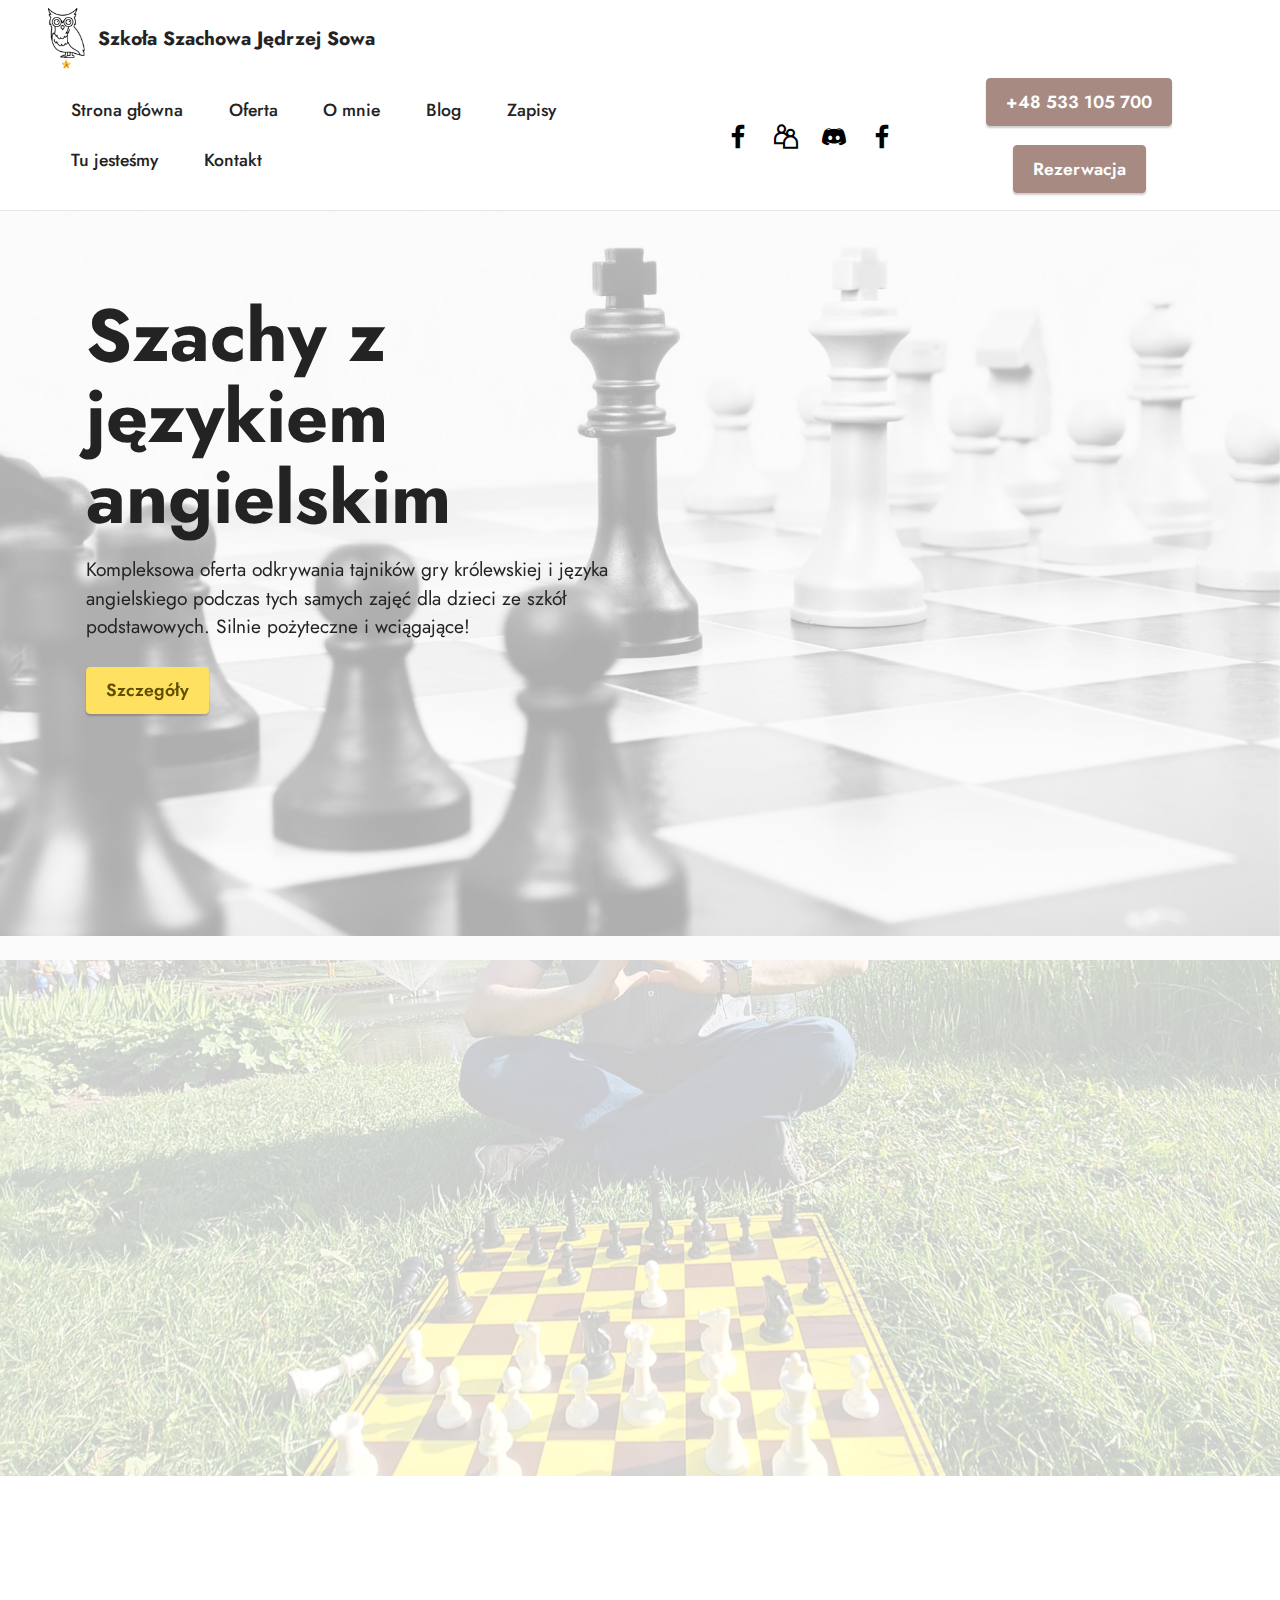
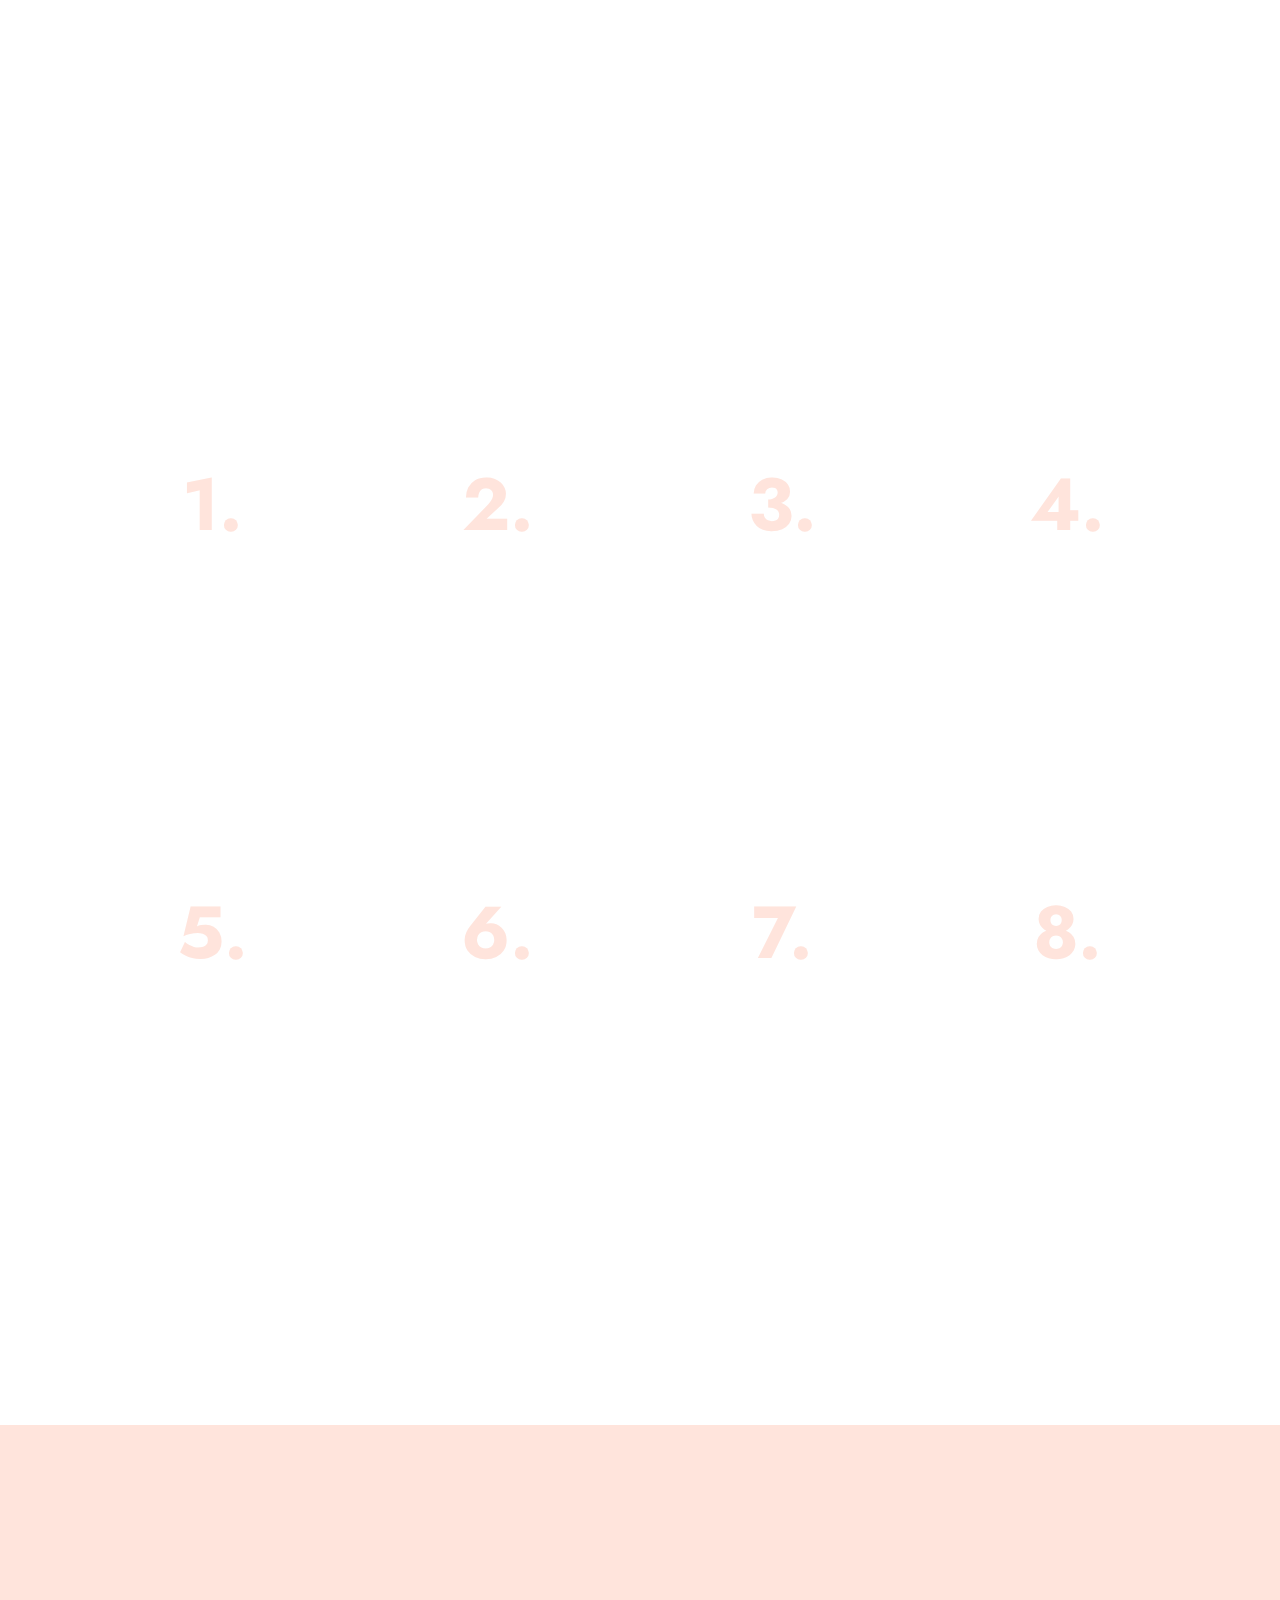
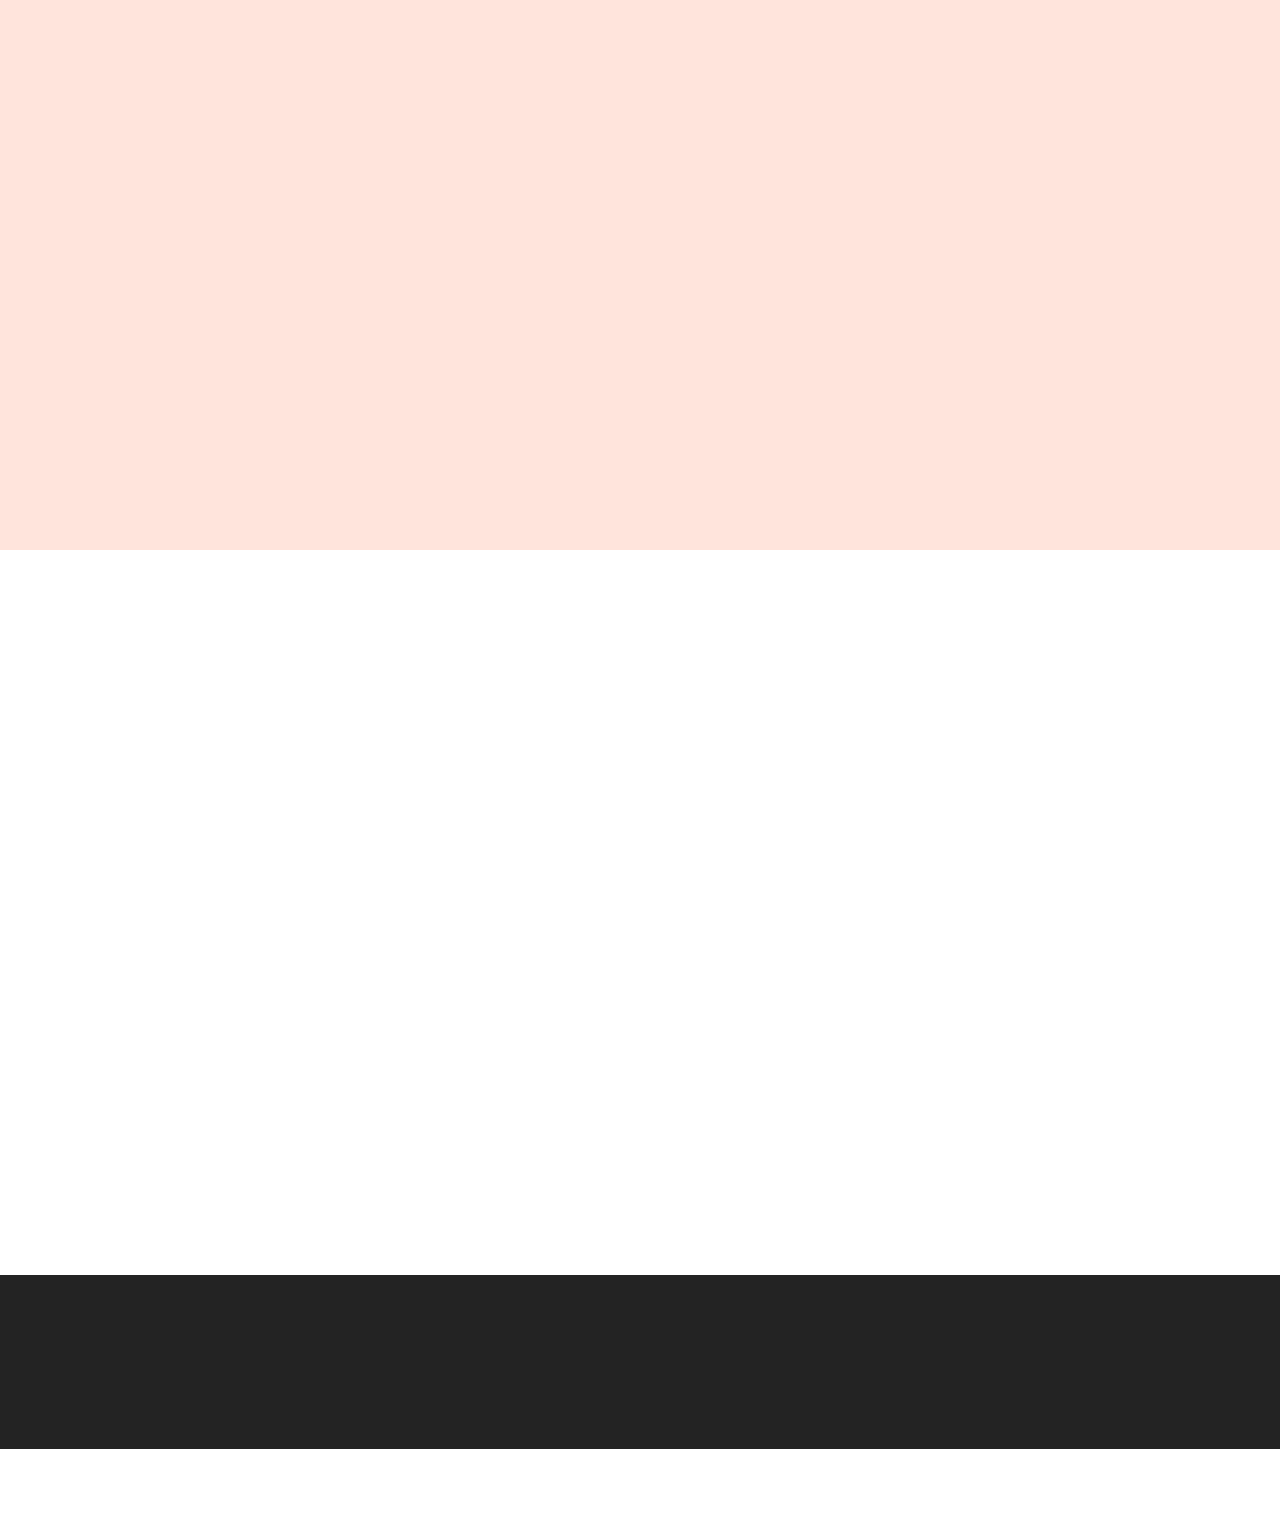
<file: index.html>
<!DOCTYPE html>
<html  >
<head>
  <!-- Site made with Mobirise Website Builder v5.8.14, https://mobirise.com -->
  <meta charset="UTF-8">
  <meta http-equiv="X-UA-Compatible" content="IE=edge">
  <meta name="generator" content="Mobirise v5.8.14, mobirise.com">
  <meta name="twitter:card" content="summary_large_image"/>
  <meta name="twitter:image:src" content="assets/images/index-meta.jpeg">
  <meta property="og:image" content="assets/images/index-meta.jpeg">
  <meta name="twitter:title" content="Innowacyjne szachy dla dzieci z językiem angielskim - Szkoła Szachowa Jędrzej Sowa">
  <meta name="viewport" content="width=device-width, initial-scale=1, minimum-scale=1">
  <link rel="shortcut icon" href="assets/images/szkoa-szachowa-jdrzej-sowa-due-kopia-128x131.png" type="image/x-icon">
  <meta name="description" content="Jesteśmy, jako Polacy, świetni w szkoleniu szachowych arcymistrzów. Bardzo dobrze także uczymy podstaw gry w szachy, co widać po tym, że prawie każda rodzina ma swojego szachowego "króla" - najczęściej jest nim dziadek. To, w czym jesteśmy najsłabsi, to wykrywanie szachowych talentów. Środkowy etap edukacji szachowej. Moją misją jest załatanie tej luki. Czynię to nie tylko poprzez edukację, ale przede wszystkim poprzez zaszczepianie w uczniach pasji do gry królewskiej.">
  
  
  <title>Innowacyjne szachy dla dzieci z językiem angielskim - Szkoła Szachowa Jędrzej Sowa</title>
  <link rel="stylesheet" href="assets/web/assets/mobirise-icons2/mobirise2.css">
  <link rel="stylesheet" href="assets/bootstrap/css/bootstrap.min.css">
  <link rel="stylesheet" href="assets/bootstrap/css/bootstrap-grid.min.css">
  <link rel="stylesheet" href="assets/bootstrap/css/bootstrap-reboot.min.css">
  <link rel="stylesheet" href="assets/parallax/jarallax.css">
  <link rel="stylesheet" href="assets/animatecss/animate.css">
  <link rel="stylesheet" href="assets/dropdown/css/style.css">
  <link rel="stylesheet" href="assets/socicon/css/styles.css">
  <link rel="stylesheet" href="assets/theme/css/style.css">
  <link rel="preload" href="https://fonts.googleapis.com/css?family=Jost:100,200,300,400,500,600,700,800,900,100i,200i,300i,400i,500i,600i,700i,800i,900i&display=swap" as="style" onload="this.onload=null;this.rel='stylesheet'">
  <noscript><link rel="stylesheet" href="https://fonts.googleapis.com/css?family=Jost:100,200,300,400,500,600,700,800,900,100i,200i,300i,400i,500i,600i,700i,800i,900i&display=swap"></noscript>
  <link rel="preload" as="style" href="assets/mobirise/css/mbr-additional.css"><link rel="stylesheet" href="assets/mobirise/css/mbr-additional.css" type="text/css">

  
  
  
</head>
<body>
  
  <section data-bs-version="5.1" class="menu cid-s48OLK6784" once="menu" id="menu1-h">
    
    <nav class="navbar navbar-dropdown navbar-fixed-top navbar-expand-lg">
        <div class="container-fluid">
            <div class="navbar-brand">
                <span class="navbar-logo">
                    <a href="omnie.html">
                        <img src="assets/images/szkoa-szachowa-jdrzej-sowa-117x234.png" alt="Mobirise Website Builder" style="height: 3.8rem;">
                    </a>
                </span>
                <span class="navbar-caption-wrap"><a class="navbar-caption text-black text-primary display-7" href="index.html">Szkoła Szachowa Jędrzej Sowa</a></span>
            </div>
            <button class="navbar-toggler" type="button" data-toggle="collapse" data-bs-toggle="collapse" data-target="#navbarSupportedContent" data-bs-target="#navbarSupportedContent" aria-controls="navbarNavAltMarkup" aria-expanded="false" aria-label="Toggle navigation">
                <div class="hamburger">
                    <span></span>
                    <span></span>
                    <span></span>
                    <span></span>
                </div>
            </button>
            <div class="collapse navbar-collapse" id="navbarSupportedContent">
                <ul class="navbar-nav nav-dropdown" data-app-modern-menu="true"><li class="nav-item"><a class="nav-link link text-black text-primary display-4" href="index.html">Strona główna</a></li>
                    <li class="nav-item"><a class="nav-link link text-black text-primary display-4" href="oferta.html">Oferta</a></li><li class="nav-item"><a class="nav-link link text-black text-primary display-4" href="omnie.html">O mnie<br></a></li><li class="nav-item"><a class="nav-link link text-black text-primary display-4" href="blog.html">Blog</a></li><li class="nav-item"><a class="nav-link link text-black text-primary display-4" href="zapisy.html">Zapisy</a></li><li class="nav-item"><a class="nav-link link text-black text-primary display-4" href="tujestesmy.html">Tu jesteśmy</a></li><li class="nav-item"><a class="nav-link link text-black text-primary display-4" href="kontakt.html">Kontakt</a></li></ul>
                <div class="icons-menu">
                    <a class="iconfont-wrapper" href="https://www.facebook.com/SzkolaSzachowaJSowa" target="_blank">
                        <span class="p-2 mbr-iconfont socicon-facebook socicon"></span>
                    </a>
                    <a class="iconfont-wrapper" href="https://www.chess.com/club/sowie-szachy" target="_blank">
                        <span class="p-2 mbr-iconfont mobi-mbri-users mobi-mbri"></span>
                    </a>
                    <a class="iconfont-wrapper" href="https://discord.gg/jQ5KqKcaks" target="_blank">
                        <span class="p-2 mbr-iconfont socicon-discord socicon"></span>
                    </a>
                    <a class="iconfont-wrapper" href="https://www.facebook.com/groups/sowieszachy/">
                        <span class="p-2 mbr-iconfont socicon-facebook socicon"></span>
                    </a>
                </div>
                <div class="navbar-buttons mbr-section-btn"><a class="btn btn-primary display-4" href="tel:+48 533 105 700">+48 533 105 700<br></a>      <a class="btn btn-primary display-4" href="page5.html">Rezerwacja</a></div>
            </div>
        </div>
    </nav>

</section>

<section data-bs-version="5.1" class="header1 cid-tIpmVFefXu mbr-fullscreen mbr-parallax-background" id="header1-k">

    

    
    <div class="mbr-overlay" style="opacity: 0.7; background-color: rgb(250, 250, 250);"></div>

    <div class="container">
        <div class="row">
            <div class="col-12 col-lg-6">
                <h1 class="mbr-section-title mbr-fonts-style mb-3 display-1"><strong>Szachy z językiem angielskim</strong></h1>
                
                <p class="mbr-text mbr-fonts-style display-7">Kompleksowa oferta odkrywania tajników gry królewskiej i języka angielskiego podczas tych samych zajęć dla dzieci ze szkół podstawowych. Silnie pożyteczne i wciągające!</p>
                <div class="mbr-section-btn mt-3"><a class="btn btn-secondary display-4" href="oferta.html#features11-10">Szczegóły<br></a></div>
            </div>
        </div>
    </div>
</section>

<section data-bs-version="5.1" class="header1 cid-s48MCQYojq mbr-fullscreen mbr-parallax-background" id="header1-f">

    

    <div class="mbr-overlay" style="opacity: 0.8; background-color: rgb(255, 255, 255);"></div>

    <div class="align-center container">
        <div class="row justify-content-center">
            <div class="col-12 col-lg-8">
                <h1 class="mbr-section-title mbr-fonts-style mb-3 display-1"><strong>Jędrzej Sowa</strong></h1>
                
                <p class="mbr-text mbr-fonts-style display-7">Marzyciel. Szachista od piątego roku życia. Sędzia i instruktor szachowy.</p>
                <div class="mbr-section-btn mt-3"><a class="btn btn-secondary display-4" href="omnie.html#features16-1p">Moja misja</a> <a class="btn btn-secondary display-4" href="omnie.html#features14-1q">Kwalifikacje</a> <a class="btn btn-secondary display-4" href="omnie.html#features25-1r">Co mnie wyróżnia?</a></div>
            </div>
        </div>
    </div>
</section>

<section data-bs-version="5.1" class="features23 cid-tIpVLsajvB" id="features23-16">

    

    
    
    <div class="container">
        <div class="card-wrapper">
            <div class="card-box align-left">
                <h4 class="mbr-section-title mbr-fonts-style display-2"><strong>Co daje gra w szachy?</strong></h4>
                
                
            </div>
        </div>
        <!-- col-12 col-md-6 col-lg-4 -->
        <div class="row justify-content-center content-row mt-4">
            <div class="card p-4 p-md-3 col-md-6 col-lg-3">
                <div class="card-box">
                    <div class="title">
                        <span class="num mbr-fonts-style display-1"><strong>1.</strong></span>
                    </div>
                    <h4 class="card-title mbr-fonts-style display-5"><strong>Rozwój umysłowy</strong></h4>
                    <p class="mbr-text card-text mbr-fonts-style display-7">
                        Szachy rozwijają kreatywne i logiczne myślenie, umiejętność planowania i przewidywania ruchów, a także zdolność skupienia uwagi.
                    </p>
                </div>
            </div>
            <div class="card p-4 p-md-3 col-md-6 col-lg-3">
                <div class="card-box">
                    <div class="title">
                        <span class="num mbr-fonts-style display-1"><strong>2.</strong></span>
                    </div>
                    <h4 class="card-title mbr-fonts-style display-5"><strong>Poprawa koncentracji</strong></h4>
                    <p class="mbr-text card-text mbr-fonts-style display-7">
                        Gra w szachy wymaga skupienia i koncentracji na planszy przez dłuższy czas, co może prowadzić do poprawy ogólnej zdolności koncentracji.
                    </p>
                </div>
            </div>
            <div class="card p-4 p-md-3 col-md-6 col-lg-3">
                <div class="card-box">
                    <div class="title">
                        <span class="num mbr-fonts-style display-1"><strong>3.</strong></span>
                    </div>
                    <h4 class="card-title mbr-fonts-style display-5"><strong>Wzmacnianie pamięci</strong></h4>
                    <p class="mbr-text card-text mbr-fonts-style display-7">
                        Zapamiętywanie różnych ruchów i strategii szachowych jest niezbędne podczas gry, co pomaga w rozwoju pamięci i zdolności do analizy sytuacji.
                    </p>
                </div>
            </div>
            <div class="card p-4 p-md-3 col-md-6 col-lg-3">
                <div class="card-box">
                    <div class="title">
                        <span class="num mbr-fonts-style display-1"><strong>4.</strong></span>
                    </div>
                    <h4 class="card-title mbr-fonts-style display-5"><strong>Praktyka strategii</strong></h4>
                    <p class="mbr-text card-text mbr-fonts-style display-7">
                        Szachy to gra strategiczna, która uczy podejmowania decyzji i planowania z długoterminowym celem. Umiejętność strategicznego myślenia może być użyteczna w różnych aspektach życia.
                    </p>
                </div>
            </div>
            <div class="card p-4 p-md-3 col-md-6 col-lg-3">
                <div class="card-box">
                    <div class="title">
                        <span class="num mbr-fonts-style display-1"><strong>5.</strong></span>
                    </div>
                    <h4 class="card-title mbr-fonts-style display-5"><strong>Rozwijanie cierpliwości</strong></h4>
                    <p class="mbr-text card-text mbr-fonts-style display-7">
                        Gra w szachy wymaga cierpliwości, zarówno podczas oczekiwania na ruch przeciwnika, jak i podczas rozważania różnych opcji i szukania najlepszego posunięcia.
                    </p>
                </div>
            </div>
            <div class="card p-4 p-md-3 col-md-6 col-lg-3">
                <div class="card-box">
                    <div class="title">
                        <span class="num mbr-fonts-style display-1"><strong>6.</strong></span>
                    </div>
                    <h4 class="card-title mbr-fonts-style display-5"><strong>Poprawa zdolności analitycznych</strong></h4>
                    <p class="mbr-text card-text mbr-fonts-style display-7">
                        Analizowanie różnych możliwości i konsekwencji ruchów na planszy szachowej wspomaga rozwój umiejętności analitycznych i logicznego myślenia.
                    </p>
                </div>
            </div>
            <div class="card p-4 p-md-3 col-md-6 col-lg-3">
                <div class="card-box">
                    <div class="title">
                        <span class="num mbr-fonts-style display-1"><strong>7.</strong></span>
                    </div>
                    <h4 class="card-title mbr-fonts-style display-5"><strong>Rywalizacja i fair play</strong></h4>
                    <p class="mbr-text card-text mbr-fonts-style display-7">
                        Gra w szachy pozwala na rywalizację z innymi graczami, co może wpływać na rozwój umiejętności interpersonalnych i zasad fair play.
                    </p>
                </div>
            </div>
            <div class="card p-4 p-md-3 col-md-6 col-lg-3">
                <div class="card-box">
                    <div class="title">
                        <span class="num mbr-fonts-style display-1"><strong>8.</strong></span>
                    </div>
                    <h4 class="card-title mbr-fonts-style display-5"><strong>Źródło radości i relaksu</strong></h4>
                    <p class="mbr-text card-text mbr-fonts-style display-7">
                        Dla wielu osób gra w szachy jest pasją i sposobem na odprężenie. Czerpanie przyjemności z gry i relaksowanie się podczas partii może przynieść wiele satysfakcji.
                    </p>
                </div>
            </div>
        </div>
    </div>
</section>

<section data-bs-version="5.1" class="features13 cid-tIpSzEaFuW" id="features14-12">
    

    
    
    <div class="container">
        <div class="row">
            <div class="col-12">
                <h3 class="mbr-section-title align-center mb-4 mbr-fonts-style display-2"><strong>Oferta</strong></h3>
            </div>
            <div class="card col-12 col-md-4 col-lg-2 p-3">
                <div class="card-wrapper">
                    <div class="card-box align-center">
                        <a href="oferta.html#features11-10"><span class="mbr-iconfont mobi-mbri-users mobi-mbri"></span></a>
                        <h4 class="card-title align-center mbr-black mbr-fonts-style display-7">
                            <strong>Szachy z angielskim w domach kultury</strong></h4>
                    </div>
                </div>
            </div>
            <div class="card p-3 col-12 col-md-4 col-lg-2">
                <div class="card-wrapper">
                    <div class="card-box align-center">
                        <a href="oferta.html#features8-19"><span class="mbr-iconfont mobi-mbri-user mobi-mbri"></span></a>
                        <h4 class="card-title align-center mbr-black mbr-fonts-style display-7"><strong>Zajęcia indywidualne</strong></h4>
                    </div>
                </div>
            </div>
            <div class="card p-3 col-12 col-md-4 col-lg-2">
                <div class="card-wrapper">
                    <div class="card-box align-center">
                        <a href="oferta.html#features8-1a"><span class="mbr-iconfont mobi-mbri-sites mobi-mbri"></span></a>
                        <h4 class="card-title align-center mbr-black mbr-fonts-style display-7">
                            <strong>Zajęcia zdalne</strong></h4>
                    </div>
                </div>
            </div>
            <div class="card p-3 col-12 col-md-4 col-lg-2">
                <div class="card-wrapper">
                    <div class="card-box align-center">
                        <a href="oferta.html#gallery3-1d"><span class="mbr-iconfont mobi-mbri-extension mobi-mbri"></span></a>
                        <h4 class="card-title align-center mbr-black mbr-fonts-style display-7"><strong>Oferta dla przedszkoli</strong></h4>
                    </div>
                </div>
            </div>
            <div class="card p-3 col-12 col-md-4 col-lg-2">
                <div class="card-wrapper">
                    <div class="card-box align-center">
                        <a href="oferta.html#gallery3-1d"><span class="mbr-iconfont mobi-mbri-home mobi-mbri"></span></a>
                        <h4 class="card-title align-center mbr-black mbr-fonts-style display-7">
                            <strong>Oferta dla szkół</strong></h4>
                    </div>
                </div>
            </div>
            <div class="card p-3 col-12 col-md-4 col-lg-2">
                <div class="card-wrapper">
                    <div class="card-box align-center">
                        <a href="oferta.html#gallery3-1d"><span class="mbr-iconfont mobi-mbri-contact-form mobi-mbri"></span></a>
                        <h4 class="card-title align-center mbr-black mbr-fonts-style display-7">
                            <strong>Oferta dla uczelni wyższych</strong></h4>
                    </div>
                </div>
            </div>
        </div>
    </div>
</section>

<section data-bs-version="5.1" class="features13 cid-tIpSG39sVR" id="features14-13">
    

    
    
    <div class="container">
        <div class="row">
            
            <div class="card col-12 col-md-4 col-lg-2 p-3">
                <div class="card-wrapper">
                    <div class="card-box align-center">
                        <a href="oferta.html#features11-1e"><span class="mbr-iconfont mobi-mbri-key mobi-mbri"></span></a>
                        <h4 class="card-title align-center mbr-black mbr-fonts-style display-7"><strong>Turnieje i sędziowanie</strong></h4>
                    </div>
                </div>
            </div>
            <div class="card p-3 col-12 col-md-4 col-lg-2">
                <div class="card-wrapper">
                    <div class="card-box align-center">
                        <a href="oferta.html#features7-1f"><span class="mbr-iconfont mobi-mbri-login mobi-mbri"></span></a>
                        <h4 class="card-title align-center mbr-black mbr-fonts-style display-7">
                            <strong>Wypożyczanie sprzętu</strong></h4>
                    </div>
                </div>
            </div>
            <div class="card p-3 col-12 col-md-4 col-lg-2">
                <div class="card-wrapper">
                    <div class="card-box align-center">
                        <a href="oferta.html#features19-1h"><span class="mbr-iconfont mobi-mbri-globe-2 mobi-mbri"></span></a>
                        <h4 class="card-title align-center mbr-black mbr-fonts-style display-7">
                            <strong>Symultana</strong></h4>
                    </div>
                </div>
            </div>
            <div class="card p-3 col-12 col-md-4 col-lg-2">
                <div class="card-wrapper">
                    <div class="card-box align-center">
                        <a href="oferta.html#features25-1i"><span class="mbr-iconfont mobi-mbri-briefcase mobi-mbri"></span></a>
                        <h4 class="card-title align-center mbr-black mbr-fonts-style display-7">
                            <strong>Oferta dla firm</strong></h4>
                    </div>
                </div>
            </div>
            <div class="card p-3 col-12 col-md-4 col-lg-2">
                <div class="card-wrapper">
                    <div class="card-box align-center">
                        <a href="oferta.html#features10-1j"><span class="mbr-iconfont mobi-mbri-cust-feedback mobi-mbri"></span></a>
                        <h4 class="card-title align-center mbr-black mbr-fonts-style display-7"><strong>Autorskie materiały</strong></h4>
                    </div>
                </div>
            </div>
            <div class="card p-3 col-12 col-md-4 col-lg-2">
                <div class="card-wrapper">
                    <div class="card-box align-center">
                        <a href="oferta.html#features11-1l"><span class="mbr-iconfont mobi-mbri-menu mobi-mbri"></span></a>
                        <h4 class="card-title align-center mbr-black mbr-fonts-style display-7">
                            <strong>Inne</strong></h4>
                    </div>
                </div>
            </div>
        </div>
    </div>
</section>

<section data-bs-version="5.1" class="map1 cid-tIpUBftiRR" id="map1-15">
    
    
    
    <div class="container">
        <div class="mbr-section-head mb-4">
            <h3 class="mbr-section-title mbr-fonts-style align-center mb-0 display-2">
                <strong>Tu jesteśmy</strong></h3>
            
        </div>
        <div class="google-map"><iframe frameborder="0" style="border:0" src="https://www.google.com/maps/d/u/0/embed?mid=1ef0yJ7oC2u30kEhnrTCRsn3jsmrCBkc&amp;ehbc=2E312F" allowfullscreen=""></iframe></div>
    </div>
</section>

<section data-bs-version="5.1" class="footer3 cid-s48P1Icc8J" once="footers" id="footer3-i">

    

    

    <div class="container">
        <div class="media-container-row align-center mbr-white">
            <div class="row row-links">
                <ul class="foot-menu">
                    
                    
                    
                    
                    
                <li class="foot-menu-item mbr-fonts-style display-7"></li><li class="foot-menu-item mbr-fonts-style display-7"><a href="page6.html" class="text-secondary text-primary">Polityka prywatności</a></li><li class="foot-menu-item mbr-fonts-style display-7"></li></ul>
            </div>
            <div class="row social-row">
                <div class="social-list align-right pb-2">
                    
                    
                    
                    
                    
                    
                <div class="soc-item">
                        <a href="https://www.facebook.com/SzkolaSzachowaJSowa" target="_blank">
                            <span class="mbr-iconfont mbr-iconfont-social socicon-facebook socicon"></span>
                        </a>
                    </div><div class="soc-item">
                        <a href="https://www.instagram.com/szachsowa/" target="_blank">
                            <span class="mbr-iconfont mbr-iconfont-social socicon-instagram socicon"></span>
                        </a>
                    </div><div class="soc-item">
                        
                            <a href="https://discord.gg/jQ5KqKcaks"><span class="mbr-iconfont mbr-iconfont-social socicon-discord socicon"></span></a>
                        
                    </div><div class="soc-item">
                        <a href="https://www.chess.com/club/sowie-szachy" target="_blank">
                            <span class="mbr-iconfont mbr-iconfont-social mobi-mbri-users mobi-mbri"></span>
                        </a>
                    </div><div class="soc-item">
                        <a href="https://www.facebook.com/groups/sowieszachy/">
                            <span class="mbr-iconfont mbr-iconfont-social socicon-facebook socicon"></span>
                        </a>
                    </div></div>
            </div>
            <div class="row row-copirayt">
                <p class="mbr-text mb-0 mbr-fonts-style mbr-white align-center display-7">
                    © 2023 Szkoła Szachowa Jędrzej Sowa</p>
            </div>
        </div>
    </div>
</section><section class="display-7" style="padding: 0;align-items: center;justify-content: center;flex-wrap: wrap;    align-content: center;display: flex;position: relative;height: 4rem;"><a href="https://mobiri.se/3042984" style="flex: 1 1;height: 4rem;position: absolute;width: 100%;z-index: 1;"><img alt="" style="height: 4rem;" src="[data-uri]"></a><p style="margin: 0;text-align: center;" class="display-7">&#8204;</p><a style="z-index:1" href="https://mobirise.com/builder/html-code-generator.html">HTML Code Creator</a></section><script src="assets/bootstrap/js/bootstrap.bundle.min.js"></script>  <script src="assets/parallax/jarallax.js"></script>  <script src="assets/smoothscroll/smooth-scroll.js"></script>  <script src="assets/ytplayer/index.js"></script>  <script src="assets/dropdown/js/navbar-dropdown.js"></script>  <script src="assets/theme/js/script.js"></script>  
  
  
  <input name="animation" type="hidden">
  </body>
</html>
</file>
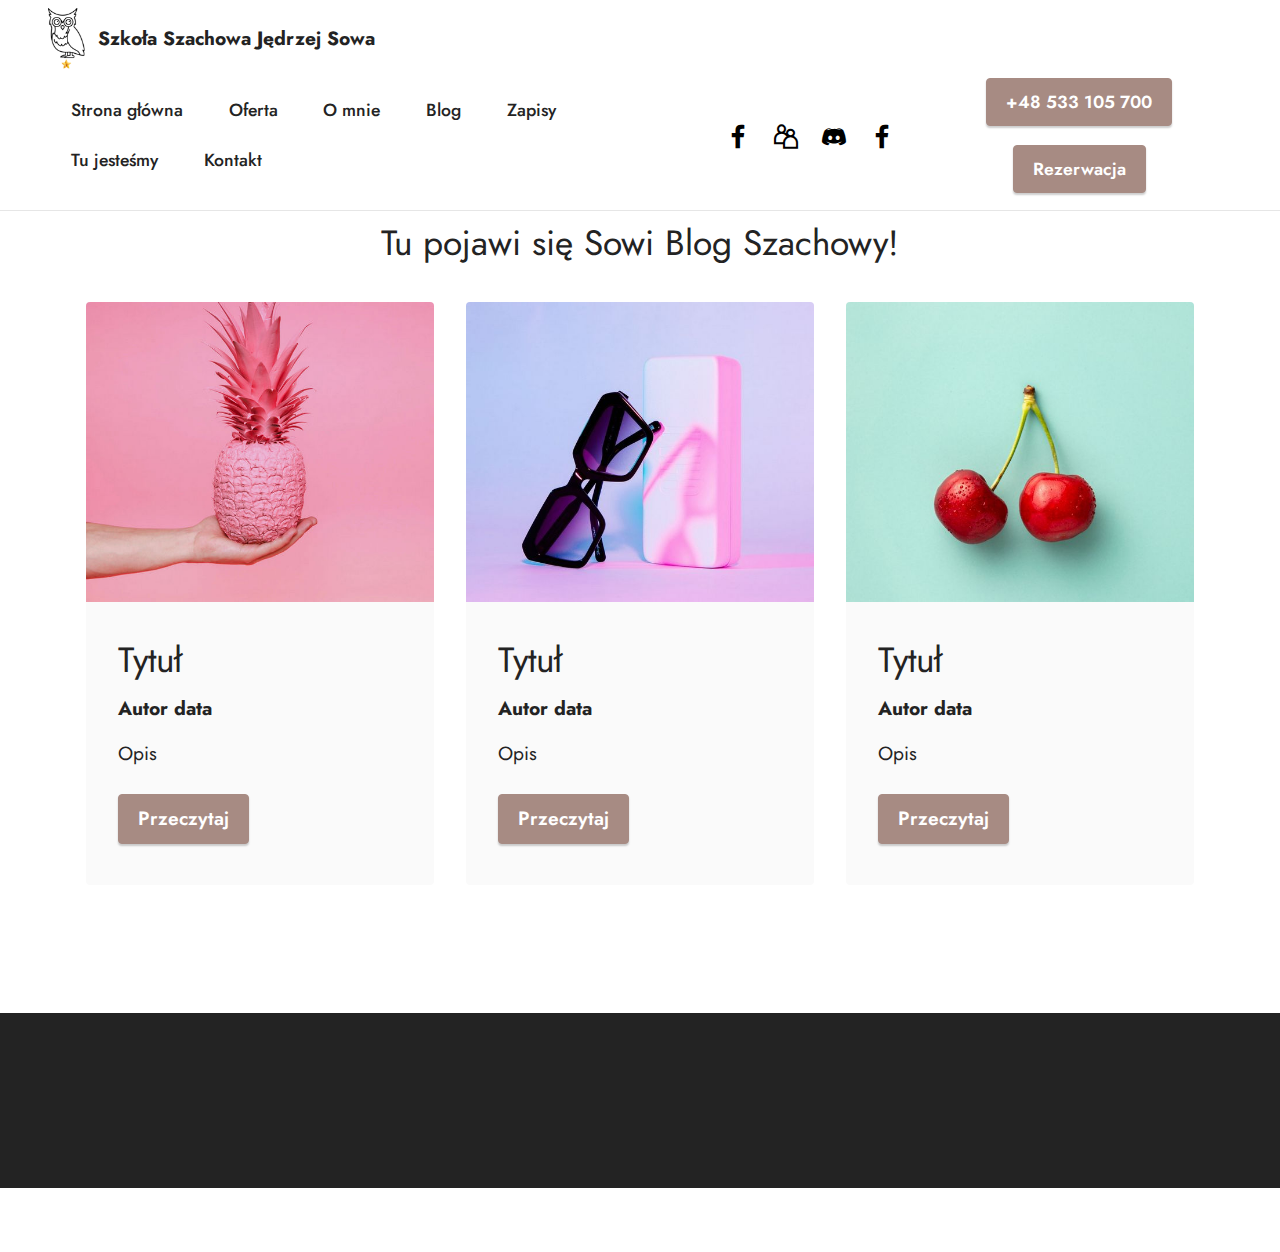
<file: blog.html>
<!DOCTYPE html>
<html  >
<head>
  <!-- Site made with Mobirise Website Builder v5.8.14, https://mobirise.com -->
  <meta charset="UTF-8">
  <meta http-equiv="X-UA-Compatible" content="IE=edge">
  <meta name="generator" content="Mobirise v5.8.14, mobirise.com">
  <meta name="viewport" content="width=device-width, initial-scale=1, minimum-scale=1">
  <link rel="shortcut icon" href="assets/images/szkoa-szachowa-jdrzej-sowa-due-kopia-128x131.png" type="image/x-icon">
  <meta name="description" content="Blog w trakcie tworzenia. Zapraszam niebawem.">
  
  
  <title>Blog</title>
  <link rel="stylesheet" href="assets/web/assets/mobirise-icons2/mobirise2.css">
  <link rel="stylesheet" href="assets/bootstrap/css/bootstrap.min.css">
  <link rel="stylesheet" href="assets/bootstrap/css/bootstrap-grid.min.css">
  <link rel="stylesheet" href="assets/bootstrap/css/bootstrap-reboot.min.css">
  <link rel="stylesheet" href="assets/animatecss/animate.css">
  <link rel="stylesheet" href="assets/dropdown/css/style.css">
  <link rel="stylesheet" href="assets/socicon/css/styles.css">
  <link rel="stylesheet" href="assets/theme/css/style.css">
  <link rel="preload" href="https://fonts.googleapis.com/css?family=Jost:100,200,300,400,500,600,700,800,900,100i,200i,300i,400i,500i,600i,700i,800i,900i&display=swap" as="style" onload="this.onload=null;this.rel='stylesheet'">
  <noscript><link rel="stylesheet" href="https://fonts.googleapis.com/css?family=Jost:100,200,300,400,500,600,700,800,900,100i,200i,300i,400i,500i,600i,700i,800i,900i&display=swap"></noscript>
  <link rel="preload" as="style" href="assets/mobirise/css/mbr-additional.css"><link rel="stylesheet" href="assets/mobirise/css/mbr-additional.css" type="text/css">

  
  
  
</head>
<body>
  
  <section data-bs-version="5.1" class="menu cid-s48OLK6784" once="menu" id="menu1-u">
    
    <nav class="navbar navbar-dropdown navbar-fixed-top navbar-expand-lg">
        <div class="container-fluid">
            <div class="navbar-brand">
                <span class="navbar-logo">
                    <a href="omnie.html">
                        <img src="assets/images/szkoa-szachowa-jdrzej-sowa-117x234.png" alt="Mobirise Website Builder" style="height: 3.8rem;">
                    </a>
                </span>
                <span class="navbar-caption-wrap"><a class="navbar-caption text-black text-primary display-7" href="index.html">Szkoła Szachowa Jędrzej Sowa</a></span>
            </div>
            <button class="navbar-toggler" type="button" data-toggle="collapse" data-bs-toggle="collapse" data-target="#navbarSupportedContent" data-bs-target="#navbarSupportedContent" aria-controls="navbarNavAltMarkup" aria-expanded="false" aria-label="Toggle navigation">
                <div class="hamburger">
                    <span></span>
                    <span></span>
                    <span></span>
                    <span></span>
                </div>
            </button>
            <div class="collapse navbar-collapse" id="navbarSupportedContent">
                <ul class="navbar-nav nav-dropdown" data-app-modern-menu="true"><li class="nav-item"><a class="nav-link link text-black text-primary display-4" href="index.html">Strona główna</a></li>
                    <li class="nav-item"><a class="nav-link link text-black text-primary display-4" href="oferta.html">Oferta</a></li><li class="nav-item"><a class="nav-link link text-black text-primary display-4" href="omnie.html">O mnie<br></a></li><li class="nav-item"><a class="nav-link link text-black text-primary display-4" href="blog.html">Blog</a></li><li class="nav-item"><a class="nav-link link text-black text-primary display-4" href="zapisy.html">Zapisy</a></li><li class="nav-item"><a class="nav-link link text-black text-primary display-4" href="tujestesmy.html">Tu jesteśmy</a></li><li class="nav-item"><a class="nav-link link text-black text-primary display-4" href="kontakt.html">Kontakt</a></li></ul>
                <div class="icons-menu">
                    <a class="iconfont-wrapper" href="https://www.facebook.com/SzkolaSzachowaJSowa" target="_blank">
                        <span class="p-2 mbr-iconfont socicon-facebook socicon"></span>
                    </a>
                    <a class="iconfont-wrapper" href="https://www.chess.com/club/sowie-szachy" target="_blank">
                        <span class="p-2 mbr-iconfont mobi-mbri-users mobi-mbri"></span>
                    </a>
                    <a class="iconfont-wrapper" href="https://discord.gg/jQ5KqKcaks" target="_blank">
                        <span class="p-2 mbr-iconfont socicon-discord socicon"></span>
                    </a>
                    <a class="iconfont-wrapper" href="https://www.facebook.com/groups/sowieszachy/">
                        <span class="p-2 mbr-iconfont socicon-facebook socicon"></span>
                    </a>
                </div>
                <div class="navbar-buttons mbr-section-btn"><a class="btn btn-primary display-4" href="tel:+48 533 105 700">+48 533 105 700<br></a>      <a class="btn btn-primary display-4" href="page5.html">Rezerwacja</a></div>
            </div>
        </div>
    </nav>

</section>

<section data-bs-version="5.1" class="content2 cid-tItiaB5VQ2" id="content2-1m">
    
    
    <div class="container">
        <div class="mbr-section-head">
            <h4 class="mbr-section-title mbr-fonts-style align-center mb-0 display-2"><strong>Sowie Szachy</strong></h4>
            <h5 class="mbr-section-subtitle mbr-fonts-style align-center mb-0 mt-2 display-5">Tu pojawi się Sowi Blog Szachowy!</h5>
        </div>
        <div class="row mt-4">
            <div class="item features-image сol-12 col-md-6 col-lg-4">
                <div class="item-wrapper">
                    <div class="item-img">
                        <img src="assets/images/product5.jpg" alt="Mobirise Website Builder" title="">
                    </div>
                    <div class="item-content">
                        <h5 class="item-title mbr-fonts-style display-5">Tytuł</h5>
                        <h6 class="item-subtitle mbr-fonts-style mt-1 display-7"><strong>Autor data</strong></h6>
                        <p class="mbr-text mbr-fonts-style mt-3 display-7">Opis</p>
                    </div>
                    <div class="mbr-section-btn item-footer mt-2"><a href="" class="btn item-btn btn-primary display-7" target="_blank">Przeczytaj</a></div>
                </div>
            </div>
            <div class="item features-image сol-12 col-md-6 col-lg-4">
                <div class="item-wrapper">
                    <div class="item-img">
                        <img src="assets/images/product4.jpg" alt="Mobirise Website Builder" title="">
                    </div>
                    <div class="item-content">
                        <h5 class="item-title mbr-fonts-style display-5">Tytuł</h5>
                        <h6 class="item-subtitle mbr-fonts-style mt-1 display-7"><strong>Autor data</strong></h6>
                        <p class="mbr-text mbr-fonts-style mt-3 display-7">Opis<br>
                        </p>
                    </div>
                    <div class="mbr-section-btn item-footer mt-2"><a href="" class="btn btn-primary item-btn display-7" target="_blank">Przeczytaj</a></div>
                </div>
            </div>
            <div class="item features-image сol-12 col-md-6 col-lg-4">
                <div class="item-wrapper">
                    <div class="item-img">
                        <img src="assets/images/product3.jpg" alt="Mobirise Website Builder" title="">
                    </div>
                    <div class="item-content">
                        <h5 class="item-title mbr-fonts-style display-5">Tytuł</h5>
                        <h6 class="item-subtitle mbr-fonts-style mt-1 display-7"><strong>Autor data</strong></h6>
                        <p class="mbr-text mbr-fonts-style mt-3 display-7">Opis</p>
                    </div>
                    <div class="mbr-section-btn item-footer mt-2"><a href="" class="btn btn-primary item-btn display-7" target="_blank">Przeczytaj</a></div>
                </div>
            </div>

        </div>
    </div>
</section>

<section data-bs-version="5.1" class="footer3 cid-s48P1Icc8J" once="footers" id="footer3-v">

    

    

    <div class="container">
        <div class="media-container-row align-center mbr-white">
            <div class="row row-links">
                <ul class="foot-menu">
                    
                    
                    
                    
                    
                <li class="foot-menu-item mbr-fonts-style display-7"></li><li class="foot-menu-item mbr-fonts-style display-7"><a href="page6.html" class="text-secondary text-primary">Polityka prywatności</a></li><li class="foot-menu-item mbr-fonts-style display-7"></li></ul>
            </div>
            <div class="row social-row">
                <div class="social-list align-right pb-2">
                    
                    
                    
                    
                    
                    
                <div class="soc-item">
                        <a href="https://www.facebook.com/SzkolaSzachowaJSowa" target="_blank">
                            <span class="mbr-iconfont mbr-iconfont-social socicon-facebook socicon"></span>
                        </a>
                    </div><div class="soc-item">
                        <a href="https://www.instagram.com/szachsowa/" target="_blank">
                            <span class="mbr-iconfont mbr-iconfont-social socicon-instagram socicon"></span>
                        </a>
                    </div><div class="soc-item">
                        
                            <a href="https://discord.gg/jQ5KqKcaks"><span class="mbr-iconfont mbr-iconfont-social socicon-discord socicon"></span></a>
                        
                    </div><div class="soc-item">
                        <a href="https://www.chess.com/club/sowie-szachy" target="_blank">
                            <span class="mbr-iconfont mbr-iconfont-social mobi-mbri-users mobi-mbri"></span>
                        </a>
                    </div><div class="soc-item">
                        <a href="https://www.facebook.com/groups/sowieszachy/">
                            <span class="mbr-iconfont mbr-iconfont-social socicon-facebook socicon"></span>
                        </a>
                    </div></div>
            </div>
            <div class="row row-copirayt">
                <p class="mbr-text mb-0 mbr-fonts-style mbr-white align-center display-7">
                    © 2023 Szkoła Szachowa Jędrzej Sowa</p>
            </div>
        </div>
    </div>
</section><section class="display-7" style="padding: 0;align-items: center;justify-content: center;flex-wrap: wrap;    align-content: center;display: flex;position: relative;height: 4rem;"><a href="https://mobiri.se/3042984" style="flex: 1 1;height: 4rem;position: absolute;width: 100%;z-index: 1;"><img alt="" style="height: 4rem;" src="[data-uri]"></a><p style="margin: 0;text-align: center;" class="display-7">&#8204;</p><a style="z-index:1" href="https://mobirise.com/builder/easiest-website-builder.html">Easiest Website Builder</a></section><script src="assets/bootstrap/js/bootstrap.bundle.min.js"></script>  <script src="assets/smoothscroll/smooth-scroll.js"></script>  <script src="assets/ytplayer/index.js"></script>  <script src="assets/dropdown/js/navbar-dropdown.js"></script>  <script src="assets/theme/js/script.js"></script>  
  
  
  <input name="animation" type="hidden">
  </body>
</html>
</file>
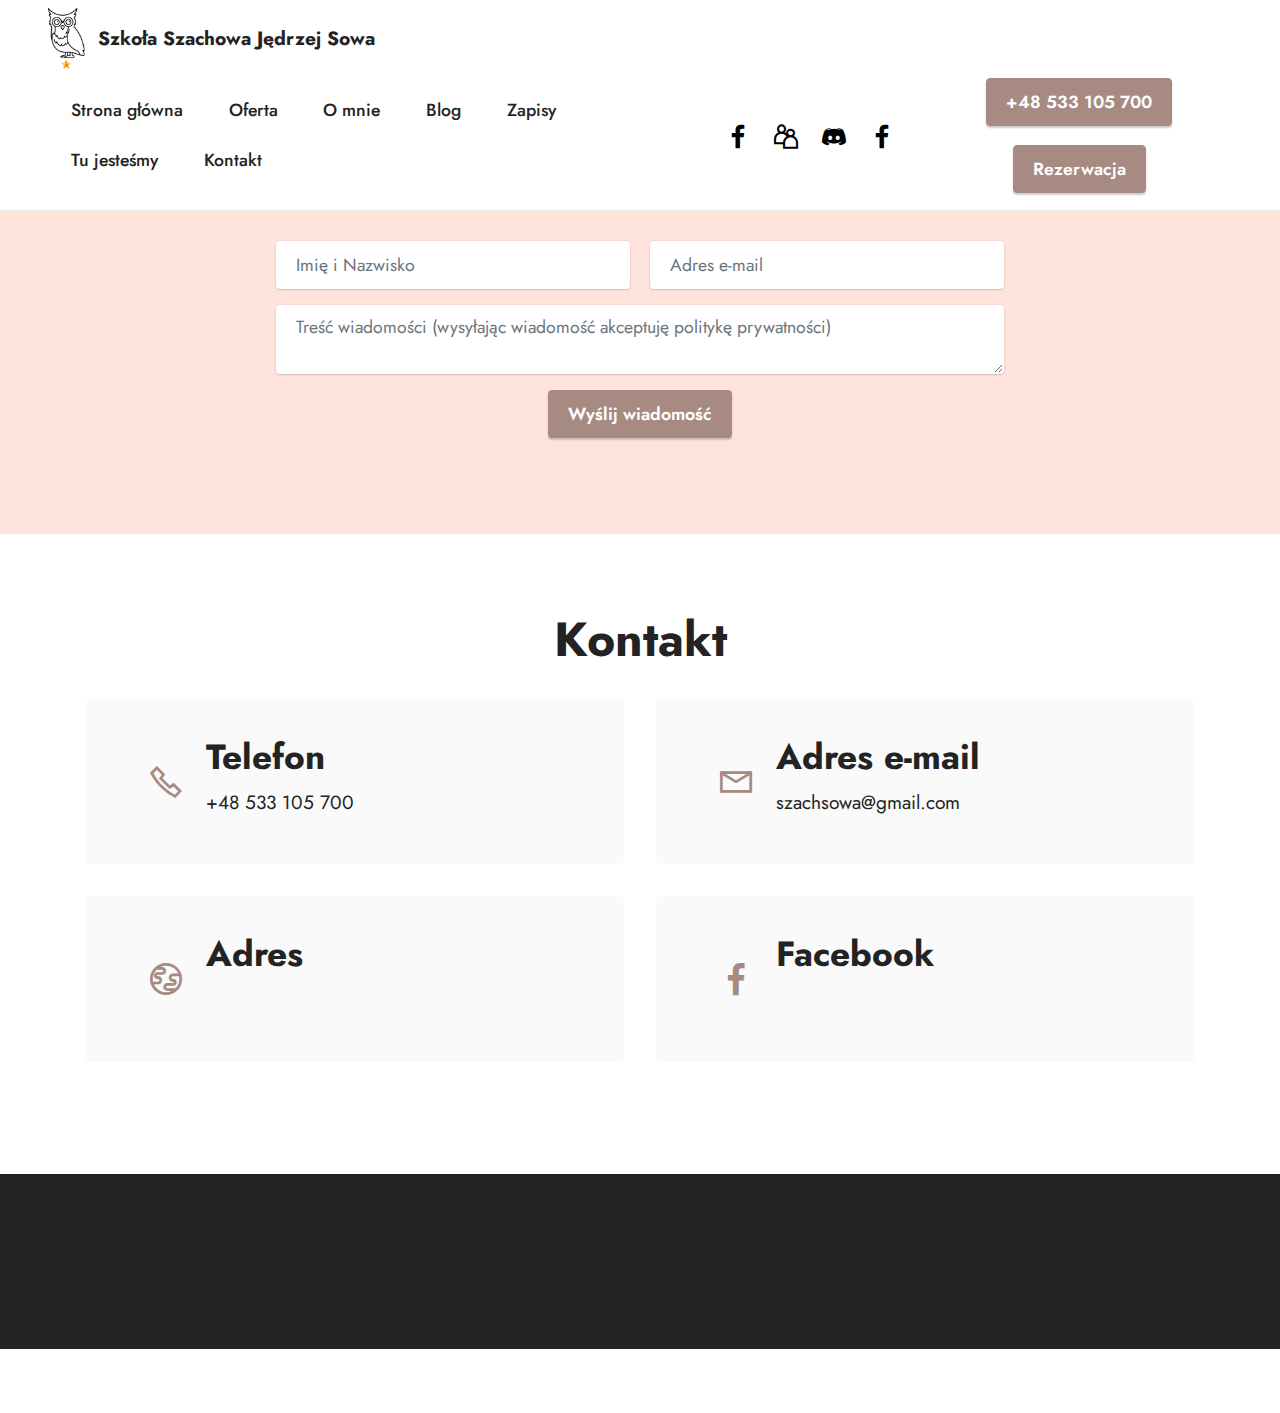
<file: kontakt.html>
<!DOCTYPE html>
<html  >
<head>
  <!-- Site made with Mobirise Website Builder v5.8.14, https://mobirise.com -->
  <meta charset="UTF-8">
  <meta http-equiv="X-UA-Compatible" content="IE=edge">
  <meta name="generator" content="Mobirise v5.8.14, mobirise.com">
  <meta name="viewport" content="width=device-width, initial-scale=1, minimum-scale=1">
  <link rel="shortcut icon" href="assets/images/szkoa-szachowa-jdrzej-sowa-due-kopia-128x131.png" type="image/x-icon">
  <meta name="description" content="Zadaj nam pytanie.">
  
  
  <title>Formularz kontaktowy</title>
  <link rel="stylesheet" href="assets/web/assets/mobirise-icons2/mobirise2.css">
  <link rel="stylesheet" href="assets/bootstrap/css/bootstrap.min.css">
  <link rel="stylesheet" href="assets/bootstrap/css/bootstrap-grid.min.css">
  <link rel="stylesheet" href="assets/bootstrap/css/bootstrap-reboot.min.css">
  <link rel="stylesheet" href="assets/animatecss/animate.css">
  <link rel="stylesheet" href="assets/dropdown/css/style.css">
  <link rel="stylesheet" href="assets/socicon/css/styles.css">
  <link rel="stylesheet" href="assets/theme/css/style.css">
  <link rel="preload" href="https://fonts.googleapis.com/css?family=Jost:100,200,300,400,500,600,700,800,900,100i,200i,300i,400i,500i,600i,700i,800i,900i&display=swap" as="style" onload="this.onload=null;this.rel='stylesheet'">
  <noscript><link rel="stylesheet" href="https://fonts.googleapis.com/css?family=Jost:100,200,300,400,500,600,700,800,900,100i,200i,300i,400i,500i,600i,700i,800i,900i&display=swap"></noscript>
  <link rel="preload" as="style" href="assets/mobirise/css/mbr-additional.css"><link rel="stylesheet" href="assets/mobirise/css/mbr-additional.css" type="text/css">

  
  
  
</head>
<body>
  
  <section data-bs-version="5.1" class="menu cid-s48OLK6784" once="menu" id="menu1-l">
    
    <nav class="navbar navbar-dropdown navbar-fixed-top navbar-expand-lg">
        <div class="container-fluid">
            <div class="navbar-brand">
                <span class="navbar-logo">
                    <a href="omnie.html">
                        <img src="assets/images/szkoa-szachowa-jdrzej-sowa-117x234.png" alt="Mobirise Website Builder" style="height: 3.8rem;">
                    </a>
                </span>
                <span class="navbar-caption-wrap"><a class="navbar-caption text-black text-primary display-7" href="index.html">Szkoła Szachowa Jędrzej Sowa</a></span>
            </div>
            <button class="navbar-toggler" type="button" data-toggle="collapse" data-bs-toggle="collapse" data-target="#navbarSupportedContent" data-bs-target="#navbarSupportedContent" aria-controls="navbarNavAltMarkup" aria-expanded="false" aria-label="Toggle navigation">
                <div class="hamburger">
                    <span></span>
                    <span></span>
                    <span></span>
                    <span></span>
                </div>
            </button>
            <div class="collapse navbar-collapse" id="navbarSupportedContent">
                <ul class="navbar-nav nav-dropdown" data-app-modern-menu="true"><li class="nav-item"><a class="nav-link link text-black text-primary display-4" href="index.html">Strona główna</a></li>
                    <li class="nav-item"><a class="nav-link link text-black text-primary display-4" href="oferta.html">Oferta</a></li><li class="nav-item"><a class="nav-link link text-black text-primary display-4" href="omnie.html">O mnie<br></a></li><li class="nav-item"><a class="nav-link link text-black text-primary display-4" href="blog.html">Blog</a></li><li class="nav-item"><a class="nav-link link text-black text-primary display-4" href="zapisy.html">Zapisy</a></li><li class="nav-item"><a class="nav-link link text-black text-primary display-4" href="tujestesmy.html">Tu jesteśmy</a></li><li class="nav-item"><a class="nav-link link text-black text-primary display-4" href="kontakt.html">Kontakt</a></li></ul>
                <div class="icons-menu">
                    <a class="iconfont-wrapper" href="https://www.facebook.com/SzkolaSzachowaJSowa" target="_blank">
                        <span class="p-2 mbr-iconfont socicon-facebook socicon"></span>
                    </a>
                    <a class="iconfont-wrapper" href="https://www.chess.com/club/sowie-szachy" target="_blank">
                        <span class="p-2 mbr-iconfont mobi-mbri-users mobi-mbri"></span>
                    </a>
                    <a class="iconfont-wrapper" href="https://discord.gg/jQ5KqKcaks" target="_blank">
                        <span class="p-2 mbr-iconfont socicon-discord socicon"></span>
                    </a>
                    <a class="iconfont-wrapper" href="https://www.facebook.com/groups/sowieszachy/">
                        <span class="p-2 mbr-iconfont socicon-facebook socicon"></span>
                    </a>
                </div>
                <div class="navbar-buttons mbr-section-btn"><a class="btn btn-primary display-4" href="tel:+48 533 105 700">+48 533 105 700<br></a>      <a class="btn btn-primary display-4" href="page5.html">Rezerwacja</a></div>
            </div>
        </div>
    </nav>

</section>

<section data-bs-version="5.1" class="form5 cid-tIpKZaxNhJ" id="form5-o">
    
    
    <div class="container">
        <div class="mbr-section-head">
            <h3 class="mbr-section-title mbr-fonts-style align-center mb-0 display-2">
                <strong>Napisz do nas!</strong></h3>
            
        </div>
        <div class="row justify-content-center mt-4">
            <div class="col-lg-8 mx-auto mbr-form" data-form-type="formoid">
                <form action="https://mobirise.eu/" method="POST" class="mbr-form form-with-styler" data-form-title="Form Name"><input type="hidden" name="email" data-form-email="true" value="YYq/j1D7cKO5NbDctkNl+KqTQkxmysmH/irT8rN8ymdyCQWfgIaR7VC1cmduPq3nlmdzKmup9a2IeiYSLy6v80J+UN/ZpFDoK1jpCMIKuaD7OpEkaklFT16+bSnIjbbS">
                    <div class="row">
                        <div hidden="hidden" data-form-alert="" class="alert alert-success col-12">Dziękujemy za kontakt!</div>
                        <div hidden="hidden" data-form-alert-danger="" class="alert alert-danger col-12">
                            Oops...! some problem!
                        </div>
                    </div>
                    <div class="dragArea row">
                        <div class="col-md col-sm-12 form-group mb-3" data-for="name">
                            <input type="text" name="name" placeholder="Imię i Nazwisko" data-form-field="name" class="form-control" value="" id="name-form5-o">
                        </div>
                        <div class="col-md col-sm-12 form-group mb-3" data-for="email">
                            <input type="email" name="email" placeholder="Adres e-mail" data-form-field="email" class="form-control" value="" id="email-form5-o">
                        </div>
                        
                        <div class="col-12 form-group mb-3" data-for="textarea">
                            <textarea name="textarea" placeholder="Treść wiadomości (wysyłając wiadomość akceptuję politykę prywatności)" data-form-field="textarea" class="form-control" id="textarea-form5-o"></textarea>
                        </div>
                        <div class="col-lg-12 col-md-12 col-sm-12 align-center mbr-section-btn"><button type="submit" class="btn btn-primary display-4">Wyślij wiadomość</button></div>
                    </div>
                </form>
            </div>
        </div>
    </div>
</section>

<section data-bs-version="5.1" class="contacts2 cid-tIpMpKJQ8o" id="contacts2-p">
    <!---->
    

    
    
    <div class="container">
        <div class="mbr-section-head">
            <h3 class="mbr-section-title mbr-fonts-style align-center mb-0 display-2">
                <strong>Kontakt</strong></h3>
            
        </div>
        <div class="row justify-content-center mt-4">
            <div class="card col-12 col-md-6">
                <div class="card-wrapper">
                    <div class="image-wrapper">
                        <span class="mbr-iconfont mobi-mbri-phone mobi-mbri"></span>
                    </div>
                    <div class="text-wrapper">
                        <h6 class="card-title mbr-fonts-style mb-1 display-5">
                            <strong>Telefon</strong></h6>
                        <p class="mbr-text mbr-fonts-style display-7">+48 533 105 700</p>
                    </div>
                </div>
            </div>
            <div class="card col-12 col-md-6">
                <div class="card-wrapper">
                    <div class="image-wrapper">
                        <span class="mbr-iconfont mobi-mbri-letter mobi-mbri"></span>
                    </div>
                    <div class="text-wrapper">
                        <h6 class="card-title mbr-fonts-style mb-1 display-5">
                            <strong>Adres e-mail</strong></h6>
                        <p class="mbr-text mbr-fonts-style display-7">szachsowa@gmail.com</p>
                    </div>
                </div>
            </div>
            <div class="card col-12 col-md-6">
                <div class="card-wrapper">
                    <div class="image-wrapper">
                        <span class="mbr-iconfont mobi-mbri-globe mobi-mbri"></span>
                    </div>
                    <div class="text-wrapper">
                        <h6 class="card-title mbr-fonts-style mb-1 display-5">
                            <strong>Adres</strong></h6>
                        <p class="mbr-text mbr-fonts-style display-7">
                            Poznań, os. Bolesława Chrobrego 2 m.59</p>
                    </div>
                </div>
            </div>
            <div class="card col-12 col-md-6">
                <div class="card-wrapper">
                    <div class="image-wrapper">
                        <span class="mbr-iconfont socicon-facebook socicon"></span>
                    </div>
                    <div class="text-wrapper">
                        <h6 class="card-title mbr-fonts-style mb-1 display-5">
                            <strong>Facebook</strong></h6>
                        <p class="mbr-text mbr-fonts-style display-7">
                            /SzkolaSzachowaJSowa
                        </p>
                    </div>
                </div>
            </div>
        </div>
    </div>
</section>

<section data-bs-version="5.1" class="footer3 cid-s48P1Icc8J" once="footers" id="footer3-m">

    

    

    <div class="container">
        <div class="media-container-row align-center mbr-white">
            <div class="row row-links">
                <ul class="foot-menu">
                    
                    
                    
                    
                    
                <li class="foot-menu-item mbr-fonts-style display-7"></li><li class="foot-menu-item mbr-fonts-style display-7"><a href="page6.html" class="text-secondary text-primary">Polityka prywatności</a></li><li class="foot-menu-item mbr-fonts-style display-7"></li></ul>
            </div>
            <div class="row social-row">
                <div class="social-list align-right pb-2">
                    
                    
                    
                    
                    
                    
                <div class="soc-item">
                        <a href="https://www.facebook.com/SzkolaSzachowaJSowa" target="_blank">
                            <span class="mbr-iconfont mbr-iconfont-social socicon-facebook socicon"></span>
                        </a>
                    </div><div class="soc-item">
                        <a href="https://www.instagram.com/szachsowa/" target="_blank">
                            <span class="mbr-iconfont mbr-iconfont-social socicon-instagram socicon"></span>
                        </a>
                    </div><div class="soc-item">
                        
                            <a href="https://discord.gg/jQ5KqKcaks"><span class="mbr-iconfont mbr-iconfont-social socicon-discord socicon"></span></a>
                        
                    </div><div class="soc-item">
                        <a href="https://www.chess.com/club/sowie-szachy" target="_blank">
                            <span class="mbr-iconfont mbr-iconfont-social mobi-mbri-users mobi-mbri"></span>
                        </a>
                    </div><div class="soc-item">
                        <a href="https://www.facebook.com/groups/sowieszachy/">
                            <span class="mbr-iconfont mbr-iconfont-social socicon-facebook socicon"></span>
                        </a>
                    </div></div>
            </div>
            <div class="row row-copirayt">
                <p class="mbr-text mb-0 mbr-fonts-style mbr-white align-center display-7">
                    © 2023 Szkoła Szachowa Jędrzej Sowa</p>
            </div>
        </div>
    </div>
</section><section class="display-7" style="padding: 0;align-items: center;justify-content: center;flex-wrap: wrap;    align-content: center;display: flex;position: relative;height: 4rem;"><a href="https://mobiri.se/3042984" style="flex: 1 1;height: 4rem;position: absolute;width: 100%;z-index: 1;"><img alt="" style="height: 4rem;" src="[data-uri]"></a><p style="margin: 0;text-align: center;" class="display-7">&#8204;</p><a style="z-index:1" href="https://mobirise.com/builder/no-code-website-builder.html">No Code Website Builder</a></section><script src="assets/bootstrap/js/bootstrap.bundle.min.js"></script>  <script src="assets/smoothscroll/smooth-scroll.js"></script>  <script src="assets/ytplayer/index.js"></script>  <script src="assets/dropdown/js/navbar-dropdown.js"></script>  <script src="assets/theme/js/script.js"></script>  <script src="assets/formoid/formoid.min.js"></script>  
  
  
  <input name="animation" type="hidden">
  </body>
</html>
</file>
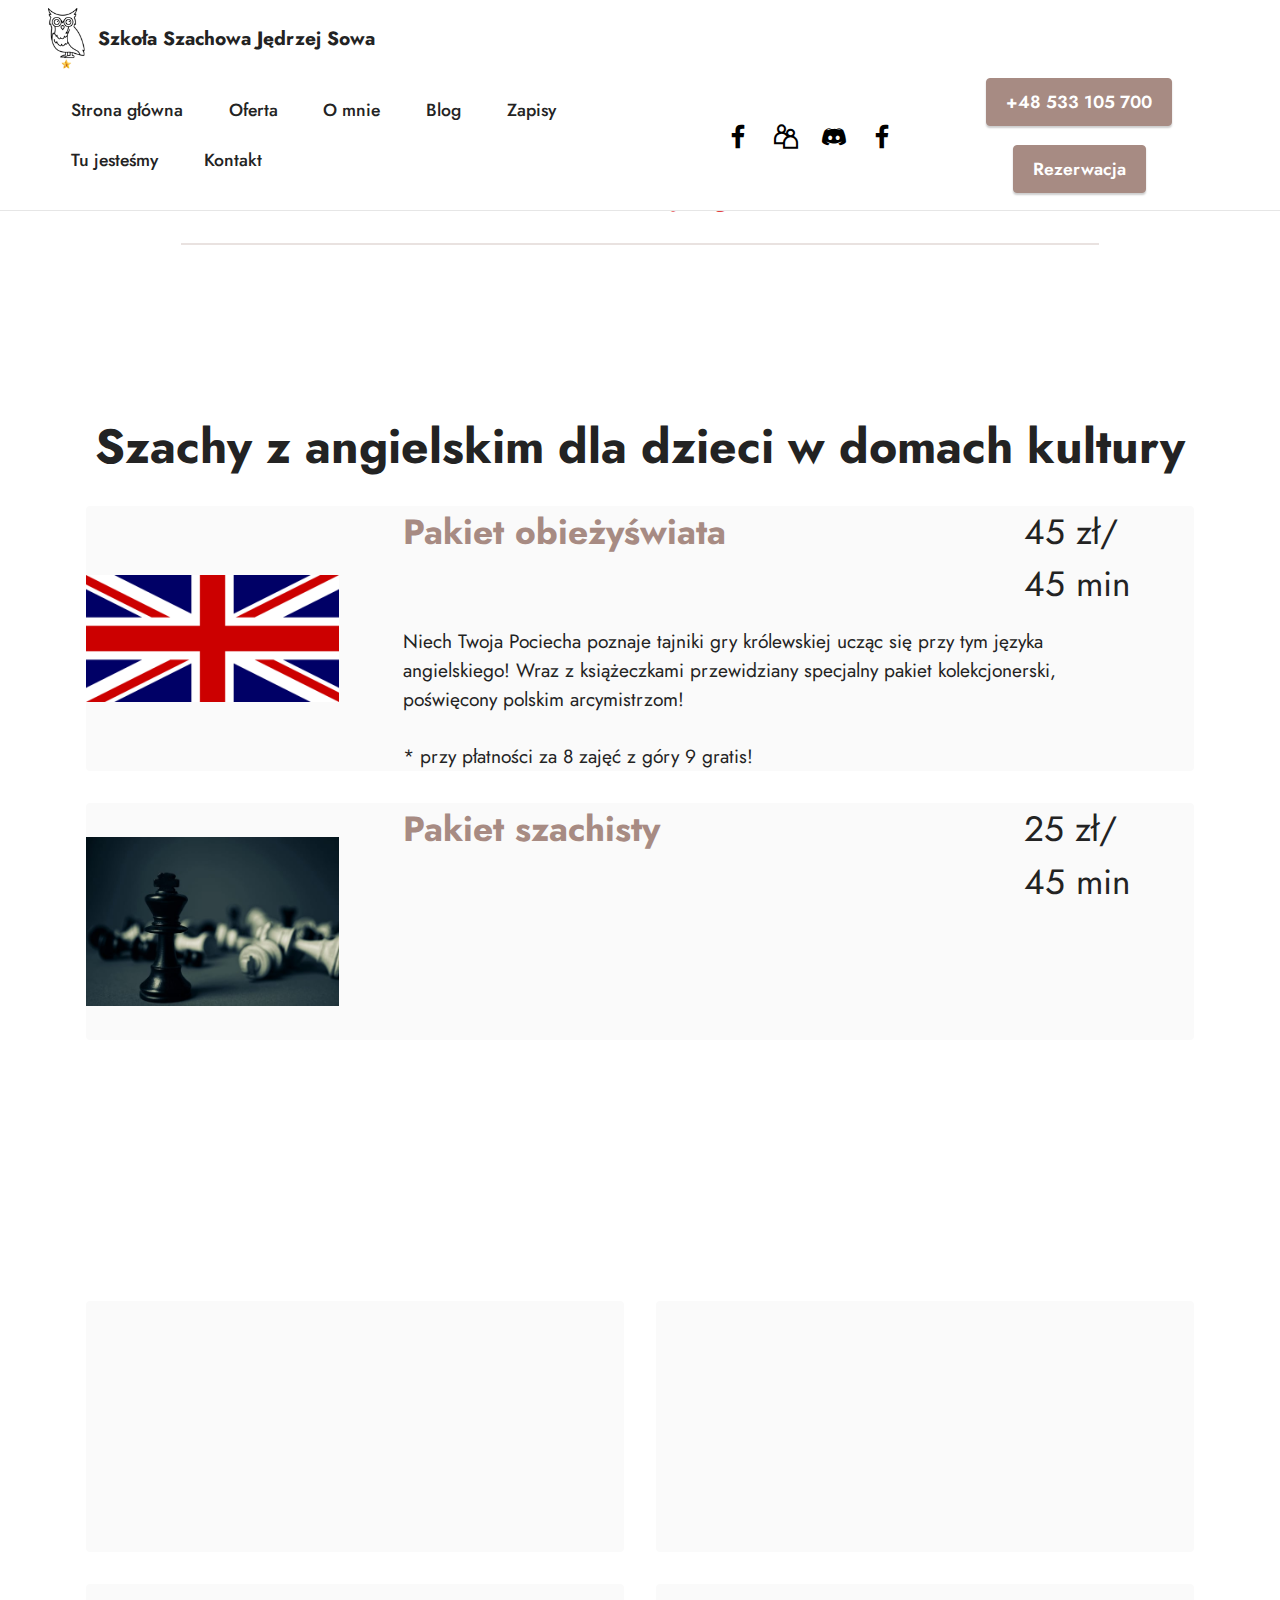
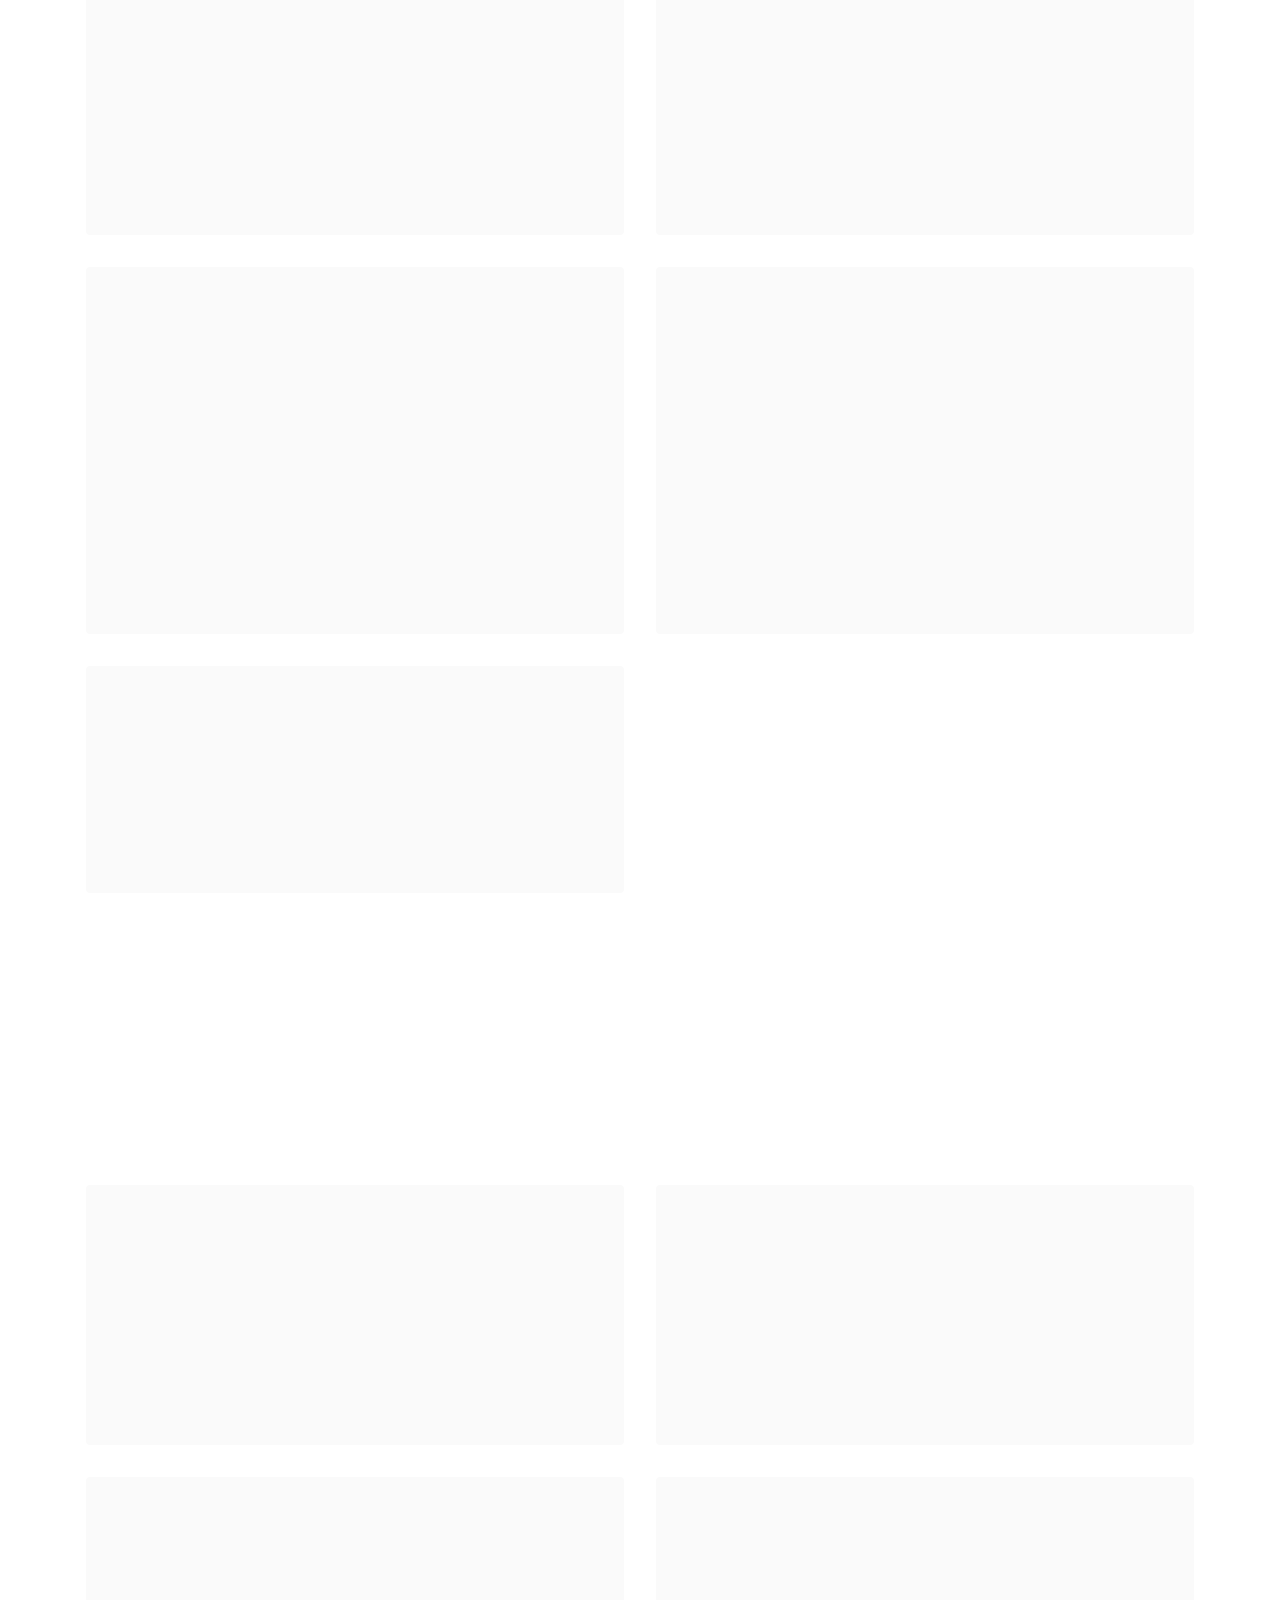
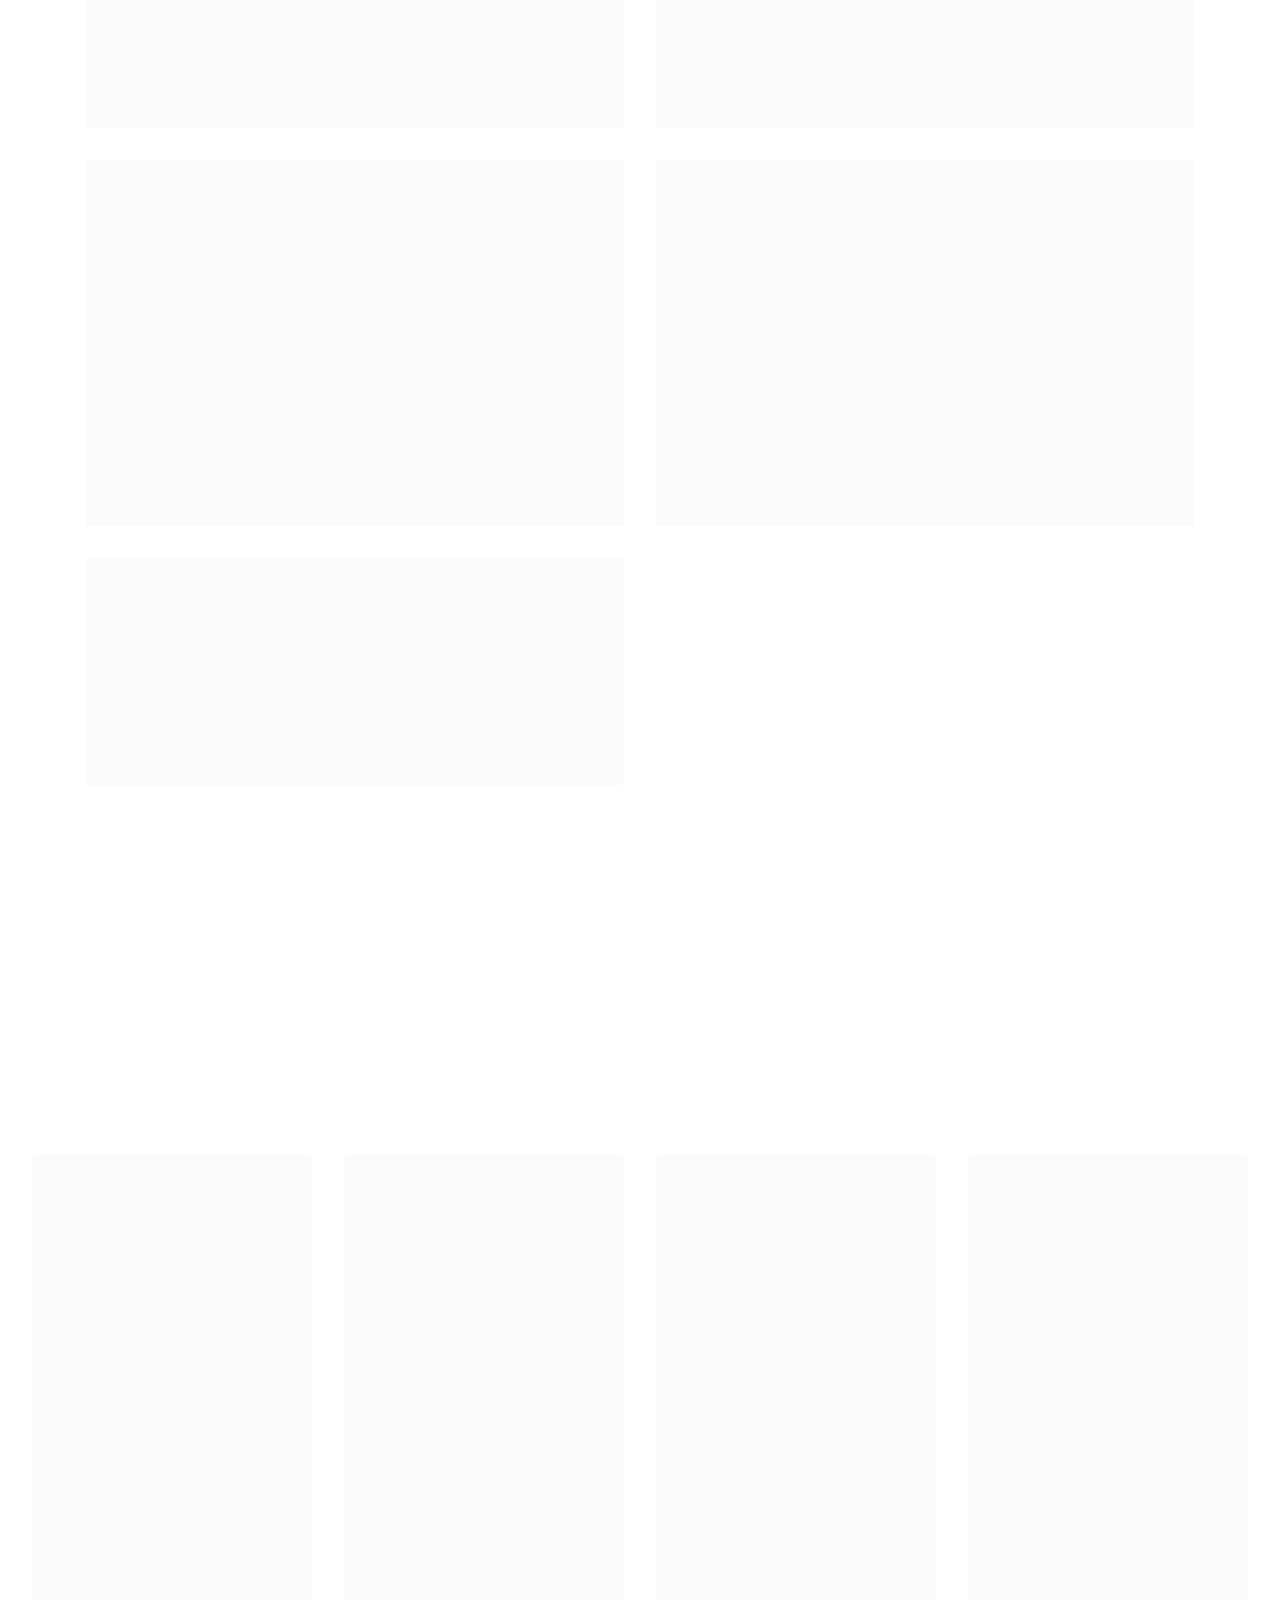
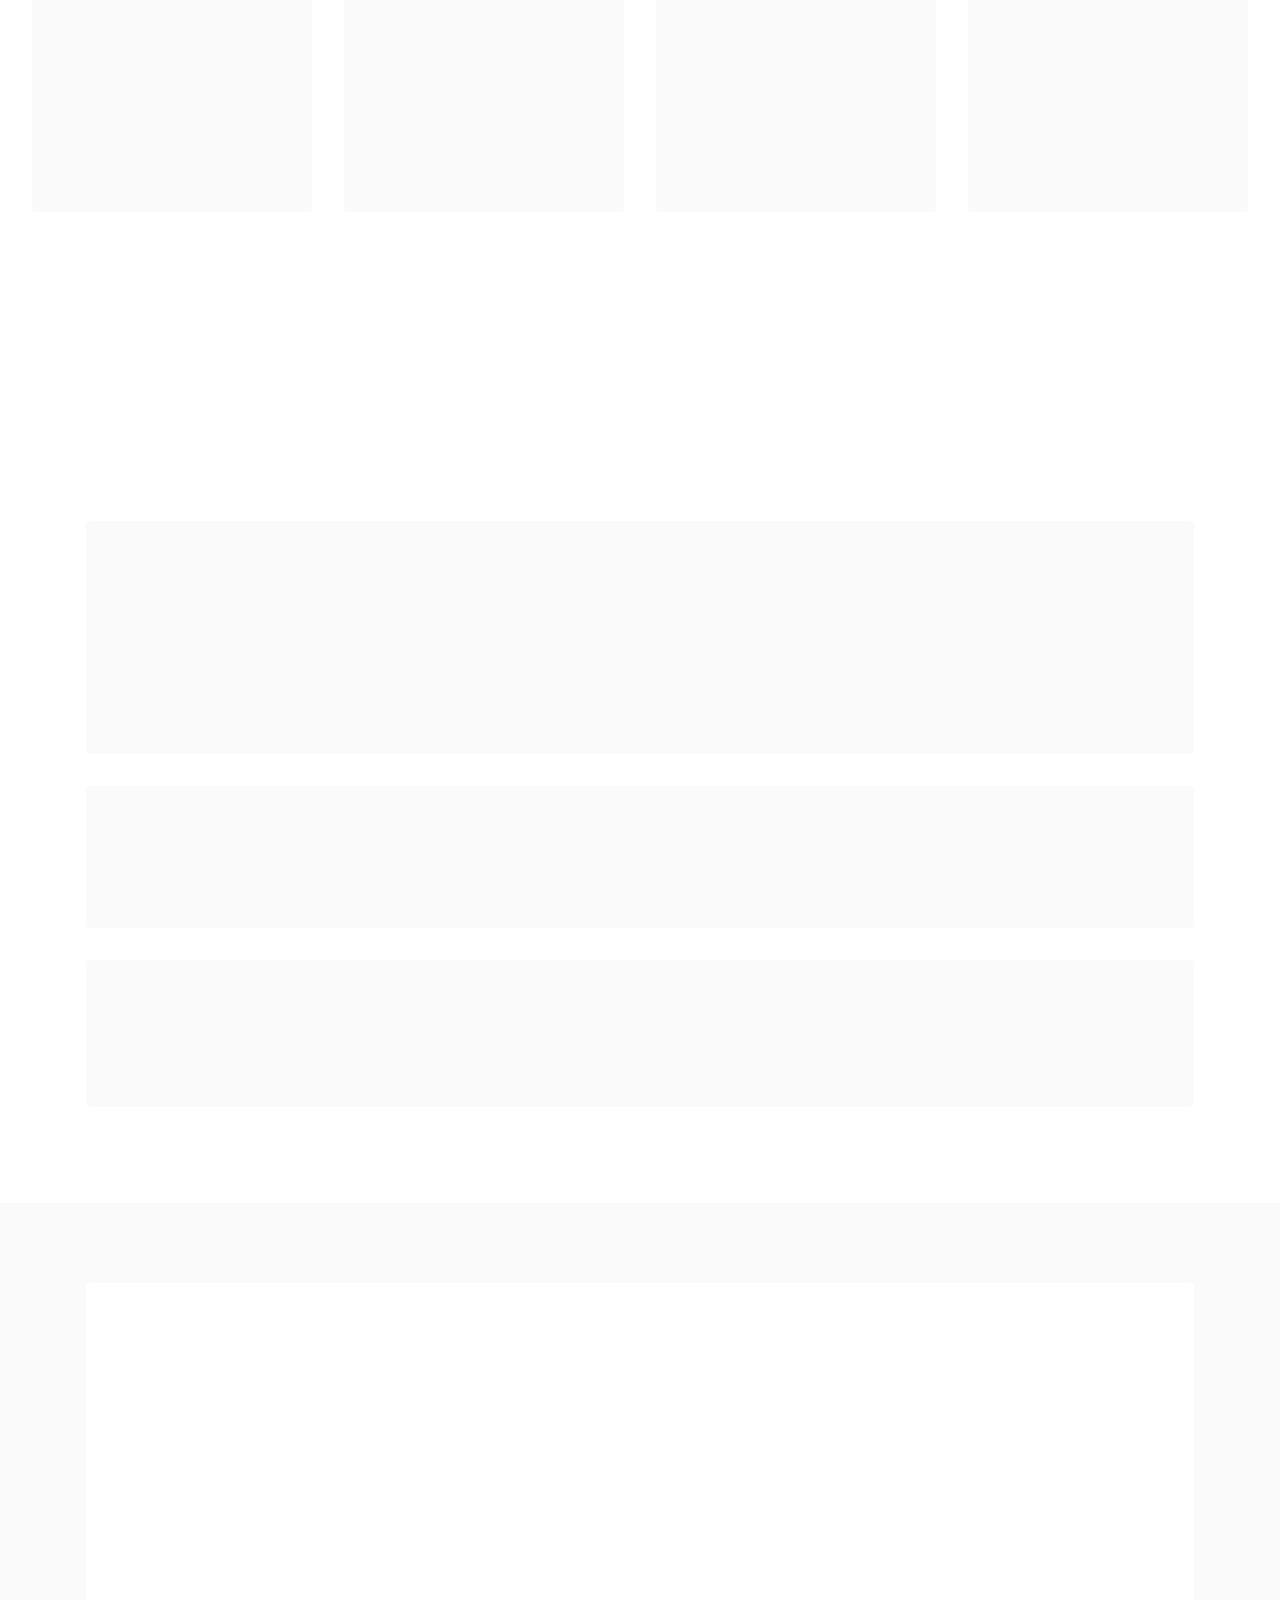
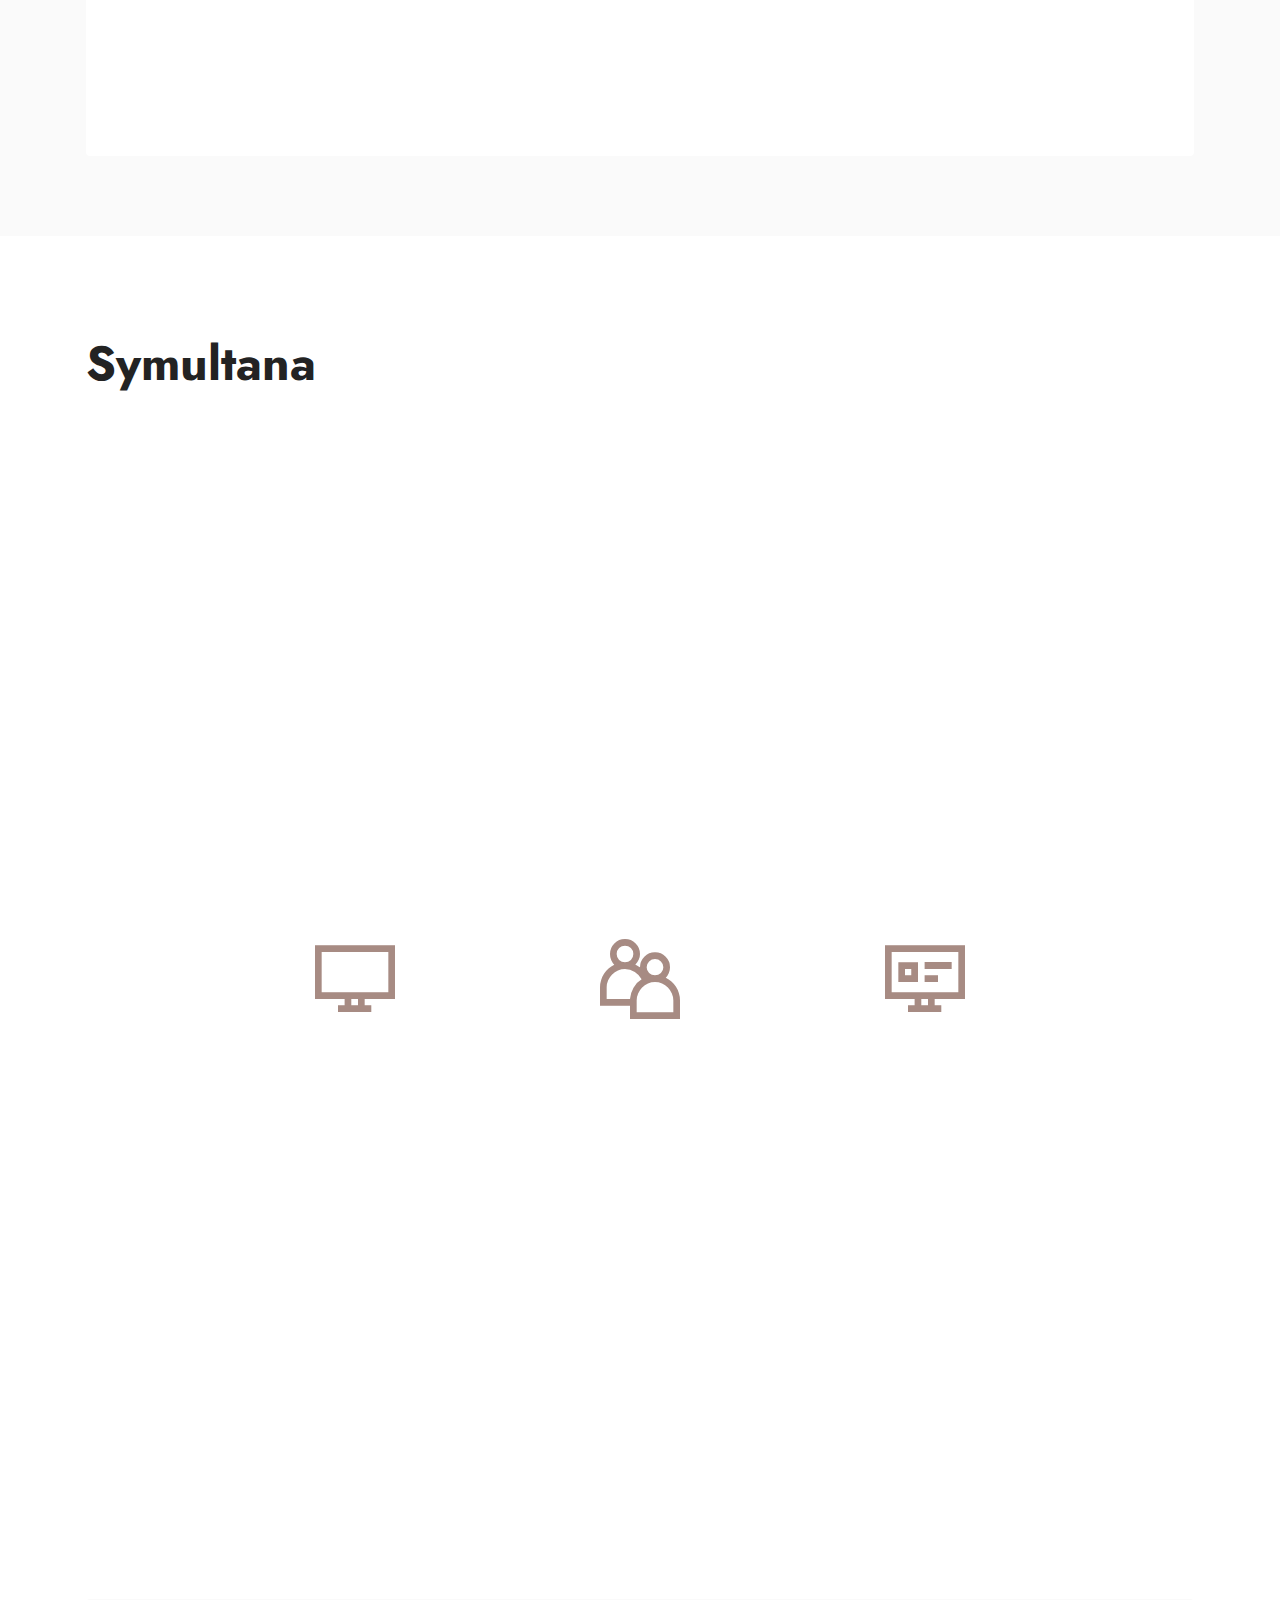
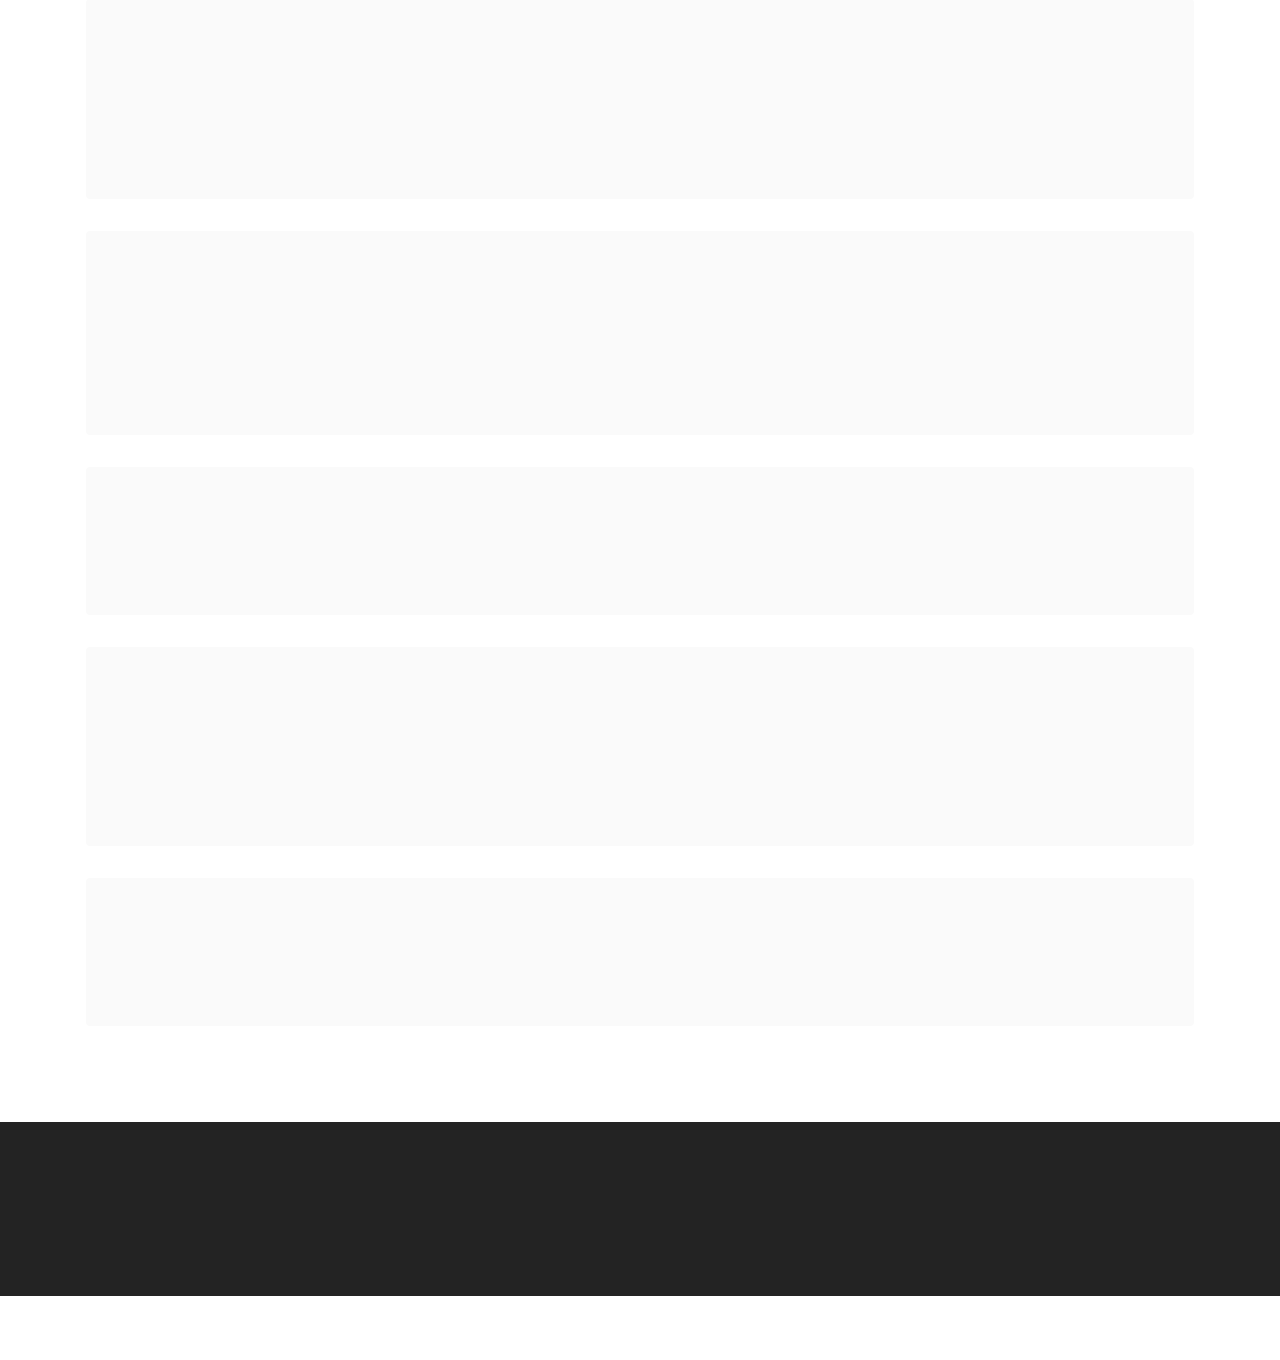
<file: oferta.html>
<!DOCTYPE html>
<html  >
<head>
  <!-- Site made with Mobirise Website Builder v5.8.14, https://mobirise.com -->
  <meta charset="UTF-8">
  <meta http-equiv="X-UA-Compatible" content="IE=edge">
  <meta name="generator" content="Mobirise v5.8.14, mobirise.com">
  <meta name="viewport" content="width=device-width, initial-scale=1, minimum-scale=1">
  <link rel="shortcut icon" href="assets/images/szkoa-szachowa-jdrzej-sowa-due-kopia-128x131.png" type="image/x-icon">
  <meta name="description" content="Profesjonalne lekcje szachów z językiem angielskim w konkurencyjnej cenie.">
  
  
  <title>Oferta</title>
  <link rel="stylesheet" href="assets/web/assets/mobirise-icons2/mobirise2.css">
  <link rel="stylesheet" href="assets/bootstrap/css/bootstrap.min.css">
  <link rel="stylesheet" href="assets/bootstrap/css/bootstrap-grid.min.css">
  <link rel="stylesheet" href="assets/bootstrap/css/bootstrap-reboot.min.css">
  <link rel="stylesheet" href="assets/animatecss/animate.css">
  <link rel="stylesheet" href="assets/dropdown/css/style.css">
  <link rel="stylesheet" href="assets/socicon/css/styles.css">
  <link rel="stylesheet" href="assets/theme/css/style.css">
  <link rel="preload" href="https://fonts.googleapis.com/css?family=Jost:100,200,300,400,500,600,700,800,900,100i,200i,300i,400i,500i,600i,700i,800i,900i&display=swap" as="style" onload="this.onload=null;this.rel='stylesheet'">
  <noscript><link rel="stylesheet" href="https://fonts.googleapis.com/css?family=Jost:100,200,300,400,500,600,700,800,900,100i,200i,300i,400i,500i,600i,700i,800i,900i&display=swap"></noscript>
  <link rel="preload" as="style" href="assets/mobirise/css/mbr-additional.css"><link rel="stylesheet" href="assets/mobirise/css/mbr-additional.css" type="text/css">

  
  
  
</head>
<body>
  
  <section data-bs-version="5.1" class="menu cid-s48OLK6784" once="menu" id="menu1-q">
    
    <nav class="navbar navbar-dropdown navbar-fixed-top navbar-expand-lg">
        <div class="container-fluid">
            <div class="navbar-brand">
                <span class="navbar-logo">
                    <a href="omnie.html">
                        <img src="assets/images/szkoa-szachowa-jdrzej-sowa-117x234.png" alt="Mobirise Website Builder" style="height: 3.8rem;">
                    </a>
                </span>
                <span class="navbar-caption-wrap"><a class="navbar-caption text-black text-primary display-7" href="index.html">Szkoła Szachowa Jędrzej Sowa</a></span>
            </div>
            <button class="navbar-toggler" type="button" data-toggle="collapse" data-bs-toggle="collapse" data-target="#navbarSupportedContent" data-bs-target="#navbarSupportedContent" aria-controls="navbarNavAltMarkup" aria-expanded="false" aria-label="Toggle navigation">
                <div class="hamburger">
                    <span></span>
                    <span></span>
                    <span></span>
                    <span></span>
                </div>
            </button>
            <div class="collapse navbar-collapse" id="navbarSupportedContent">
                <ul class="navbar-nav nav-dropdown" data-app-modern-menu="true"><li class="nav-item"><a class="nav-link link text-black text-primary display-4" href="index.html">Strona główna</a></li>
                    <li class="nav-item"><a class="nav-link link text-black text-primary display-4" href="oferta.html">Oferta</a></li><li class="nav-item"><a class="nav-link link text-black text-primary display-4" href="omnie.html">O mnie<br></a></li><li class="nav-item"><a class="nav-link link text-black text-primary display-4" href="blog.html">Blog</a></li><li class="nav-item"><a class="nav-link link text-black text-primary display-4" href="zapisy.html">Zapisy</a></li><li class="nav-item"><a class="nav-link link text-black text-primary display-4" href="tujestesmy.html">Tu jesteśmy</a></li><li class="nav-item"><a class="nav-link link text-black text-primary display-4" href="kontakt.html">Kontakt</a></li></ul>
                <div class="icons-menu">
                    <a class="iconfont-wrapper" href="https://www.facebook.com/SzkolaSzachowaJSowa" target="_blank">
                        <span class="p-2 mbr-iconfont socicon-facebook socicon"></span>
                    </a>
                    <a class="iconfont-wrapper" href="https://www.chess.com/club/sowie-szachy" target="_blank">
                        <span class="p-2 mbr-iconfont mobi-mbri-users mobi-mbri"></span>
                    </a>
                    <a class="iconfont-wrapper" href="https://discord.gg/jQ5KqKcaks" target="_blank">
                        <span class="p-2 mbr-iconfont socicon-discord socicon"></span>
                    </a>
                    <a class="iconfont-wrapper" href="https://www.facebook.com/groups/sowieszachy/">
                        <span class="p-2 mbr-iconfont socicon-facebook socicon"></span>
                    </a>
                </div>
                <div class="navbar-buttons mbr-section-btn"><a class="btn btn-primary display-4" href="tel:+48 533 105 700">+48 533 105 700<br></a>      <a class="btn btn-primary display-4" href="page5.html">Rezerwacja</a></div>
            </div>
        </div>
    </nav>

</section>

<section data-bs-version="5.1" class="content6 cid-tIqa27gUmT" id="content6-1b">
    
    <div class="container">
        <div class="row justify-content-center">
            <div class="col-md-12 col-lg-10">
                <hr class="line">
                <p class="mbr-text align-center mbr-fonts-style my-4 display-5"><em>Pierwsza lekcja gratis!</em></p>
                <hr class="line">
            </div>
        </div>
    </div>
</section>

<section data-bs-version="5.1" class="features10 cid-tIpQGWrtKK" id="features11-10">
    <!---->
    

    
    
    <div class="container">
        <div class="title">
            <h3 class="mbr-section-title mbr-fonts-style mb-4 display-2">
                <strong>Szachy z angielskim dla dzieci w domach kultury</strong></h3>
            
        </div>
        <div class="card">
            <div class="card-wrapper">
                <div class="row align-items-center">
                    <div class="col-12 col-md-3">
                        <div class="image-wrapper">
                            <img src="assets/images/mbr-596x298.png" alt="Mobirise Website Builder" title="">
                        </div>
                    </div>
                    <div class="col-12 col-md">
                        <div class="card-box">
                            <div class="row">
                                <div class="col-12">
                                    <div class="top-line">
                                        <h4 class="card-title mbr-fonts-style display-5"><a href="page5.html" class="text-primary"><strong>Pakiet obieżyświata</strong></a></h4>
                                        <p class="cost mbr-fonts-style display-5">
                                            45 zł/<br>45 min</p>
                                    </div>
                                </div>
                                <div class="col-12">
                                    <div class="bottom-line">
                                        <p class="mbr-text mbr-fonts-style m-0 display-7">Niech Twoja Pociecha poznaje tajniki gry królewskiej ucząc się przy tym języka angielskiego! Wraz z książeczkami przewidziany specjalny pakiet kolekcjonerski, poświęcony polskim arcymistrzom!&nbsp;<br><br>* przy płatności za 8 zajęć z góry 9 gratis!</p>
                                    </div>
                                </div>
                            </div>
                        </div>
                    </div>
                </div>
            </div>
        </div>
        <div class="card">
            <div class="card-wrapper">
                <div class="row align-items-center">
                    <div class="col-12 col-md-3">
                        <div class="image-wrapper">
                            <img src="assets/images/mbr-596x397.jpg" alt="Mobirise Website Builder" title="">
                        </div>
                    </div>
                    <div class="col-12 col-md">
                        <div class="card-box">
                            <div class="row">
                                <div class="col-12">
                                    <div class="top-line">
                                        <h4 class="card-title mbr-fonts-style display-5"><a href="page5.html" class="text-primary"><strong>Pakiet szachisty</strong></a></h4>
                                        <p class="cost mbr-fonts-style display-5">
                                            25 zł/<br>45 min</p>
                                    </div>
                                </div>
                                <div class="col-12">
                                    <div class="bottom-line">
                                        <p class="mbr-text mbr-fonts-style m-0 display-7">Zajęcia szachowe dla dzieci szkół podstawowych pod okiem certyfikowanego instruktora Polskiego Związku Szachowego.<br><br>* przy płatności za 8 zajęć z góry 9 gratis!<br></p>
                                    </div>
                                </div>
                            </div>
                        </div>
                    </div>
                </div>
            </div>
        </div>
        
        
        
        
    </div>
</section>

<section data-bs-version="5.1" class="features7 cid-tIq2wX1afn" id="features8-19">
    <!---->
    

    
    
    <div class="container">
        <div class="row">
            <div class="title col-12">
                <h5 class="mbr-section-title mbr-fonts-style mb-3 display-2">
                    <strong>Zajęcia indywidualne na żywo (45 minut)</strong></h5>
                
            </div>
            <div class="card col-12 col-md-6">
                <div class="card-wrapper">
                    <div class="top-line">
                        <h6 class="card-title mbr-fonts-style display-5">
                            <a href="page5.html" class="text-primary"><strong>Pakiet Szachisty</strong></a></h6>
                        <p class="mbr-text cost mbr-fonts-style display-5">50 zł</p>
                    </div>
                    <div class="bottom-line">
                        <p class="mbr-text mbr-fonts-style display-7">- lekcje ze spersonalizowanym programem.</p>
                    </div>
                </div>
            </div>
            <div class="card col-12 col-md-6">
                <div class="card-wrapper">
                    <div class="top-line">
                        <h6 class="card-title mbr-fonts-style display-5"><a href="page5.html" class="text-primary"><strong>Pakiet Szachisty (z jęz. angielskim)</strong></a></h6>
                        <p class="mbr-text cost mbr-fonts-style display-5">65zł</p>
                    </div>
                    <div class="bottom-line">
                        <p class="mbr-text mbr-fonts-style display-7">
                            - lekcje ze spersonalizowanym programem (z jęz. angielskim).</p>
                    </div>
                </div>
            </div>
            <div class="card col-12 col-md-6">
                <div class="card-wrapper">
                    <div class="top-line">
                        <h6 class="card-title mbr-fonts-style display-5"><a href="page5.html" class="text-primary"><strong>Pakiet Królewski</strong></a></h6>
                        <p class="mbr-text cost mbr-fonts-style display-5">65 zł</p>
                    </div>
                    <div class="bottom-line">
                        <p class="mbr-text mbr-fonts-style display-7">- lekcje ze spersonalizowanym programem,<br>- prace domowe.</p>
                    </div>
                </div>
            </div>
            <div class="card col-12 col-md-6">
                <div class="card-wrapper">
                    <div class="top-line">
                        <h6 class="card-title mbr-fonts-style display-5"><a href="page5.html" class="text-primary"><strong>Pakiet Królewski (z jęz. angielskim)</strong></a></h6>
                        <p class="mbr-text cost mbr-fonts-style display-5">85zł</p>
                    </div>
                    <div class="bottom-line">
                        <p class="mbr-text mbr-fonts-style display-7">- lekcje ze spersonalizowanym programem,
<br>- prace domowe&nbsp;(z jęz. angielskim).</p>
                    </div>
                </div>
            </div>
            <div class="card col-12 col-md-6">
                <div class="card-wrapper">
                    <div class="top-line">
                        <h6 class="card-title mbr-fonts-style display-5"><a href="page5.html" class="text-primary"><strong>Pakiet Arcymistrza</strong></a></h6>
                        <p class="mbr-text cost mbr-fonts-style display-5">75 zł</p>
                    </div>
                    <div class="bottom-line">
                        <p class="mbr-text mbr-fonts-style display-7">- lekcje ze spersonalizowanym programem, <br>- prace domowe,<br>- możliwość porady między zajęciami (telefonicznej lub pisemnej),<br>- dostęp do tajnej grupy na Facebooku i kanału na Discordzie.</p>
                    </div>
                </div>
            </div>
            <div class="card col-12 col-md-6">
                <div class="card-wrapper">
                    <div class="top-line">
                        <h6 class="card-title mbr-fonts-style display-5"><a href="page5.html" class="text-primary"><strong>Pakiet Arcymistrza (z jęz. angielskim)</strong></a></h6>
                        <p class="mbr-text cost mbr-fonts-style display-5">100zł</p>
                    </div>
                    <div class="bottom-line">
                        <p class="mbr-text mbr-fonts-style display-7">- lekcje ze spersonalizowanym programem,
<br>- prace domowe,
<br>- możliwość porady między zajęciami (telefonicznej lub pisemnej),
<br>- dostęp do tajnej grupy na Facebooku i kanału na Discordzie (z jęz. angielskim).</p>
                    </div>
                </div>
            </div>
            <div class="card col-12 col-md-6">
                <div class="card-wrapper">
                    <div class="top-line">
                        <h6 class="card-title mbr-fonts-style display-5"><a href="page5.html" class="text-primary"><strong>Pakiet Rodzinny</strong></a></h6>
                        <p class="mbr-text cost mbr-fonts-style display-5"></p>
                    </div>
                    <div class="bottom-line">
                        <p class="mbr-text mbr-fonts-style display-7">
                            Dla więcej niż jednej osoby cena lekcji ustalana jest indywidualnie w zależności od liczby uczniów oraz wybranych elementów dodatkowych.</p>
                    </div>
                </div>
            </div>
            
            
            
            
            
        </div>
    </div>
</section>

<section data-bs-version="5.1" class="features7 cid-tIq6bxAA5G" id="features8-1a">
    <!---->
    

    
    
    <div class="container">
        <div class="row">
            <div class="title col-12">
                <h5 class="mbr-section-title mbr-fonts-style mb-3 display-2"><strong>Zajęcia indywidualne zdalnie (45 minut)</strong></h5>
                
            </div>
            <div class="card col-12 col-md-6">
                <div class="card-wrapper">
                    <div class="top-line">
                        <h6 class="card-title mbr-fonts-style display-5"><a href="page5.html" class="text-primary"><strong>Pakiet Szachisty</strong></a></h6>
                        <p class="mbr-text cost mbr-fonts-style display-5">40 zł</p>
                    </div>
                    <div class="bottom-line">
                        <p class="mbr-text mbr-fonts-style display-7">
                            - lekcje ze spersonalizowanym programem.</p>
                    </div>
                </div>
            </div>
            <div class="card col-12 col-md-6">
                <div class="card-wrapper">
                    <div class="top-line">
                        <h6 class="card-title mbr-fonts-style display-5"><a href="page5.html" class="text-primary"><strong>Pakiet Szachisty (z jęz. angielskim)</strong></a></h6>
                        <p class="mbr-text cost mbr-fonts-style display-5">55 zł</p>
                    </div>
                    <div class="bottom-line">
                        <p class="mbr-text mbr-fonts-style display-7">
                            - lekcje ze spersonalizowanym programem (z jęz. angielskim).
                        </p>
                    </div>
                </div>
            </div>
            <div class="card col-12 col-md-6">
                <div class="card-wrapper">
                    <div class="top-line">
                        <h6 class="card-title mbr-fonts-style display-5"><a href="page5.html" class="text-primary"><strong>Pakiet Królewski</strong></a></h6>
                        <p class="mbr-text cost mbr-fonts-style display-5">55 zł</p>
                    </div>
                    <div class="bottom-line">
                        <p class="mbr-text mbr-fonts-style display-7">- lekcje ze spersonalizowanym programem,
<br>- prace domowe.</p>
                    </div>
                </div>
            </div>
            <div class="card col-12 col-md-6">
                <div class="card-wrapper">
                    <div class="top-line">
                        <h6 class="card-title mbr-fonts-style display-5"><a href="page5.html" class="text-primary"><strong>Pakiet Królewski (z jęz. angielskim)</strong></a></h6>
                        <p class="mbr-text cost mbr-fonts-style display-5">75zł</p>
                    </div>
                    <div class="bottom-line">
                        <p class="mbr-text mbr-fonts-style display-7">- lekcje ze spersonalizowanym programem,
<br>- prace domowe (z jęz. angielskim).</p>
                    </div>
                </div>
            </div>
            <div class="card col-12 col-md-6">
                <div class="card-wrapper">
                    <div class="top-line">
                        <h6 class="card-title mbr-fonts-style display-5"><a href="page5.html" class="text-primary"><strong>Pakiet Arcymistrza</strong></a></h6>
                        <p class="mbr-text cost mbr-fonts-style display-5">65 zł</p>
                    </div>
                    <div class="bottom-line">
                        <p class="mbr-text mbr-fonts-style display-7">- lekcje ze spersonalizowanym programem,
<br>- prace domowe,
<br>- możliwość porady między zajęciami (telefonicznej lub pisemnej),
<br>- dostęp do tajnej grupy na Facebooku i kanału na Discordzie.</p>
                    </div>
                </div>
            </div>
            <div class="card col-12 col-md-6">
                <div class="card-wrapper">
                    <div class="top-line">
                        <h6 class="card-title mbr-fonts-style display-5"><a href="page5.html" class="text-primary"><strong>Pakiet Arcymistrza (z jęz. angielskim)</strong></a></h6>
                        <p class="mbr-text cost mbr-fonts-style display-5">90zł</p>
                    </div>
                    <div class="bottom-line">
                        <p class="mbr-text mbr-fonts-style display-7">- lekcje ze spersonalizowanym programem,
<br>- prace domowe,
<br>- możliwość porady między zajęciami (telefonicznej lub pisemnej),
<br>- dostęp do tajnej grupy na Facebooku i kanału na Discordzie (z jęz. angielskim).</p>
                    </div>
                </div>
            </div>
            <div class="card col-12 col-md-6">
                <div class="card-wrapper">
                    <div class="top-line">
                        <h6 class="card-title mbr-fonts-style display-5"><a href="page5.html" class="text-primary"><strong>Pakiet Rodzinny</strong></a></h6>
                        <p class="mbr-text cost mbr-fonts-style display-5"></p>
                    </div>
                    <div class="bottom-line">
                        <p class="mbr-text mbr-fonts-style display-7">
                            Dla więcej niż jednej osoby cena lekcji ustalana jest indywidualnie w zależności od liczby uczniów oraz wybranych elementów dodatkowych.
                        </p>
                    </div>
                </div>
            </div>
            
            
            
            
            
        </div>
    </div>
</section>

<section data-bs-version="5.1" class="gallery3 cid-tIqcBeKG3I" id="gallery3-1d">
    
    
    <div class="container-fluid">
        <div class="mbr-section-head">
            <h4 class="mbr-section-title mbr-fonts-style align-center mb-0 display-2">
                <strong>Oferta dla przedszkoli, szkół i uczelni wyższych</strong></h4>
            <h5 class="mbr-section-subtitle mbr-fonts-style align-center mb-0 mt-2 display-5"><a href="kontakt.html" class="text-primary">Wprowadź szachy do swojej placówki!</a></h5>
        </div>
        <div class="row mt-4">
            <div class="item features-image сol-12 col-md-6 col-lg-3">
                <div class="item-wrapper">
                    <div class="item-img">
                        <img src="assets/images/mbr-2-838x848.png" alt="Mobirise Website Builder">
                    </div>
                    <div class="item-content">
                        <h5 class="item-title mbr-fonts-style display-7">
                            <strong>Szachy dla przedszkoli</strong></h5>
                        
                        <p class="mbr-text mbr-fonts-style mt-3 display-7">Ruchy figur, zabawy i filmiki szachowe. <br>20 zł/30 min.</p>
                    </div>
                    
                </div>
            </div>
            <div class="item features-image сol-12 col-md-6 col-lg-3">
                <div class="item-wrapper">
                    <div class="item-img">
                        <img src="assets/images/mbr-838x559.jpg" alt="Mobirise Website Builder">
                    </div>
                    <div class="item-content">
                        <h5 class="item-title mbr-fonts-style display-7">
                            <strong>Szachy dla szkół podstawowych</strong></h5>
                        
                        <p class="mbr-text mbr-fonts-style mt-3 display-7">Zajęcia szachowe dla dzieci. Rozwiązywanie zadań, granie w szachy, ciekawostki szachowe.<br>25 zł/45 min.</p>
                    </div>
                    
                </div>
            </div>
            <div class="item features-image сol-12 col-md-6 col-lg-3">
                <div class="item-wrapper">
                    <div class="item-img">
                        <img src="assets/images/mbr-2-838x489.jpeg" alt="Mobirise Website Builder">
                    </div>
                    <div class="item-content">
                        <h5 class="item-title mbr-fonts-style display-7">
                            <strong>Szachy z angielskim dla szkół podstawowych</strong></h5>
                        
                        <p class="mbr-text mbr-fonts-style mt-3 display-7">Niech Twoja Pociecha poznaje tajniki gry królewskiej ucząc się przy tym języka angielskiego! Wraz z książeczkami przewidziany specjalny pakiet kolekcjonerski, poświęcony polskim arcymistrzom!<br><br>45 zł/45 min.&nbsp;<br></p>
                    </div>
                    
                </div>
            </div>
            <div class="item features-image сol-12 col-md-6 col-lg-3">
                <div class="item-wrapper">
                    <div class="item-img">
                        <img src="assets/images/mbr-838x559.jpeg" alt="Mobirise Website Builder" title="">
                    </div>
                    <div class="item-content">
                        <h5 class="item-title mbr-fonts-style display-7">
                            <strong>Oferta dla szkół prywatnych i uczelni wyższych</strong></h5>
                        
                        <p class="mbr-text mbr-fonts-style mt-3 display-7">Cena uzgadniana po konsultacji.</p>
                    </div>
                    
                </div>
            </div>
        </div>
    </div>
</section>

<section data-bs-version="5.1" class="features10 cid-tIt3YH54dj" id="features11-1e">
    <!---->
    

    
    
    <div class="container">
        <div class="title">
            <h3 class="mbr-section-title mbr-fonts-style mb-4 display-2">
                <strong>Turnieje i sędziowanie</strong></h3>
            
        </div>
        <div class="card">
            <div class="card-wrapper">
                <div class="row align-items-center">
                    <div class="col-12 col-md-3">
                        <div class="image-wrapper">
                            <img src="assets/images/mbr-4-596x397.jpeg" alt="Mobirise Website Builder" title="">
                        </div>
                    </div>
                    <div class="col-12 col-md">
                        <div class="card-box">
                            <div class="row">
                                <div class="col-12">
                                    <div class="top-line">
                                        <h4 class="card-title mbr-fonts-style display-5"><a href="kontakt.html" class="text-primary"><strong>Organizacja turnieju</strong></a></h4>
                                        <p class="cost mbr-fonts-style display-5"></p>
                                    </div>
                                </div>
                                <div class="col-12">
                                    <div class="bottom-line">
                                        <p class="mbr-text mbr-fonts-style m-0 display-7">
                                            Profesjonalnie zorganizowany i poprowadzony turniej szachowy nada blasku każdemu wydarzeniu. W ofercie zarówno turnieje szachów szybkich i błyskawicznych, jak i oficjalne turnieje z możliwością zdobycia (zależnie od tempa) do drugiej kategorii szachowej! <br>Wycena indywidualna, w zależności od liczby i intensywności oczekiwanych działań, w tym formy promocji.</p>
                                    </div>
                                </div>
                            </div>
                        </div>
                    </div>
                </div>
            </div>
        </div>
        <div class="card">
            <div class="card-wrapper">
                <div class="row align-items-center">
                    <div class="col-12 col-md-3">
                        <div class="image-wrapper">
                            <img src="assets/images/mbr-596x335.jpeg" alt="Mobirise Website Builder" title="">
                        </div>
                    </div>
                    <div class="col-12 col-md">
                        <div class="card-box">
                            <div class="row">
                                <div class="col-12">
                                    <div class="top-line">
                                        <h4 class="card-title mbr-fonts-style display-5"><a href="kontakt.html" class="text-primary"><strong>Sędziowanie turnieju</strong></a></h4>
                                        <p class="cost mbr-fonts-style display-5"></p>
                                    </div>
                                </div>
                                <div class="col-12">
                                    <div class="bottom-line">
                                        <p class="mbr-text mbr-fonts-style m-0 display-7">Możliwość sędziowania na turnieju. <br>Wycena indywidualna w zależności od roli, czasu trwania wydarzenia oraz odległości.</p>
                                    </div>
                                </div>
                            </div>
                        </div>
                    </div>
                </div>
            </div>
        </div>
        <div class="card">
            <div class="card-wrapper">
                <div class="row align-items-center">
                    <div class="col-12 col-md-3">
                        <div class="image-wrapper">
                            <img src="assets/images/mbr-1-596x335.jpeg" alt="Mobirise Website Builder" title="">
                        </div>
                    </div>
                    <div class="col-12 col-md">
                        <div class="card-box">
                            <div class="row">
                                <div class="col-12">
                                    <div class="top-line">
                                        <h4 class="card-title mbr-fonts-style display-5"><a href="kontakt.html" class="text-primary"><strong>Profesjonalne przygotowanie do turnieju</strong></a></h4>
                                        <p class="cost mbr-fonts-style display-5"></p>
                                    </div>
                                </div>
                                <div class="col-12">
                                    <div class="bottom-line">
                                        <p class="mbr-text mbr-fonts-style m-0 display-7">
                                            Przygotowanie obejmuje: przygotowanie merytoryczne i mentalne zawodnika, analizę partii przeciwników, bieżącą analizę formy na turnieju. <br>Wycena zależnie od obszarów, jakie przygotowanie ma obejmować.</p>
                                    </div>
                                </div>
                            </div>
                        </div>
                    </div>
                </div>
            </div>
        </div>
        
        
        
    </div>
</section>

<section data-bs-version="5.1" class="features6 cid-tIt81xWz8Q" id="features7-1f">
    <!---->
    

    
    
    <div class="container">
        <div class="card-wrapper">
            <div class="row align-items-center">
                <div class="col-12 col-lg-6">
                    <div class="image-wrapper">
                        <img src="assets/images/mbr-1256x837.jpg" alt="Mobirise Website Builder">
                    </div>
                </div>
                <div class="col-12 col-lg">
                    <div class="text-box">
                        <h5 class="mbr-title mbr-fonts-style display-2">
                            <strong>Wypożyczalnia sprzętu szachowego</strong></h5>
                        <p class="mbr-text mbr-fonts-style display-7">Możliwość wypożyczenia bierek, szachownic i zegarów na turniej, warsztaty lub do użytku domowego. Dysponujemy także rozszerzeniami do szachów, takimi jak smoki - nowe figury czy szachy czteroosobowe.</p>
                        
                        <div class="mbr-section-btn pt-3"><a href="kontakt.html" class="btn btn-primary display-4">Wypożyczam</a></div>
                    </div>
                </div>
            </div>
        </div>
    </div>
</section>

<section data-bs-version="5.1" class="features18 cid-tIt9QEUQph" id="features19-1h">

    

    
    
    <div class="container">
        <div class="row justify-content-center">
            <div class="card col-12 col-lg">
                <div class="card-wrapper">
                    <h6 class="card-title mbr-fonts-style mb-4 display-2">
                        <strong>Symultana</strong></h6>
                    <p class="mbr-text mbr-fonts-style display-7">
                        Symultana to mecz szachowy, w którym jedna osoba rozgrywa w tym samym czasie kilka partii z różnymi zawodnikami. Cena ustalana w zależności od liczby osób, długości trwania symultany i czasu dojazdu. Możliwość rezerwacji symultany na miejscu bądź zdalnie</p>
                    <div class="mbr-section-btn"><a class="btn btn-primary display-4" href="kontakt.html">Rezerwuję</a></div>
                </div>
            </div>
            <div class="col-12 col-lg-6">
                <div class="image-wrapper">
                    <img src="assets/images/mbr-1256x752.jpg" alt="Mobirise Website Builder">
                </div>
            </div>
        </div>
    </div>
</section>

<section data-bs-version="5.1" class="features25 cid-tItaxQGvr7" id="features25-1i">
    

    
    
    <div class="container">
        <div class="row mb-5">
            <!-- mbr-class="{'container': !fullWidth, 'container-fluid': fullWidth}" -->
            <div class="col-12">
                <h3 class="mbr-section-title mbr-fonts-style align-center mb-2 display-2">
                    <strong>Oferta dla firm</strong></h3>
                
            </div>
        </div>
        <div class="row">
            
            <div class="item features-without-image mb-5 col-12 col-md-3 active">
                <div class="item-wrapper align-center">
                    <div class="iconfont-wrapper">
                        <span class="mbr-iconfont mobi-mbri-desktop mobi-mbri" style="color: rgb(167, 139, 131); fill: rgb(167, 139, 131);"></span>
                    </div>
                    <h5 class="card-title mbr-fonts-style display-7"><a href="kontakt.html" class="text-primary"><strong>Szkolenie szachowe dla pracowników</strong></a></h5>
                    <p class="card-text mbr-fonts-style mb-0 display-7">Możliwość zapoznania personelu z regułami grania w szachy. Cena zależna od czasu, poziomu oraz tematyki szkolenia.<br>Wycena indywidualna.</p>
                </div>
            </div><div class="item features-without-image mb-5 col-12 col-md-3">
                <div class="item-wrapper align-center">
                    <div class="iconfont-wrapper">
                        <span class="mbr-iconfont mobi-mbri-users mobi-mbri" style="color: rgb(167, 139, 131); fill: rgb(167, 139, 131);"></span>
                    </div>
                    <h5 class="card-title mbr-fonts-style display-7"><a href="kontakt.html" class="text-primary"><strong>Turniej firmowy</strong></a></h5>
                    <p class="card-text mbr-fonts-style mb-0 display-7">Profesjonalne sędziowanie turnieju wewnątrz firmy. Cena zależna od rodzaju turnieju i liczby zawodników.<br>Wycena indywidualna.<br></p>
                </div>
            </div>
            <div class="item features-without-image mb-5 col-12 col-md-3">
                <div class="item-wrapper align-center">
                    <div class="iconfont-wrapper">
                        <span class="mbr-iconfont mobi-mbri-sites mobi-mbri" style="color: rgb(167, 139, 131); fill: rgb(167, 139, 131);"></span>
                    </div>
                    <h5 class="card-title mbr-fonts-style display-7"><a href="kontakt.html" class="text-primary"><strong>Szkolenie: Umiejętności szachowe w biznesie</strong></a></h5>
                    <p class="card-text mbr-fonts-style mb-0 display-7">Szkolenie prowadzone według autorskiego programu. Wykorzystanie umiejętności szachowych w życiu zawodowym.<br>Wycena indywidualna.<br></p>
                </div>
            </div>
            
        </div>
    </div>
</section>

<section data-bs-version="5.1" class="features10 cid-tItcqPTj7D" id="features11-1l">
    <!---->
    

    
    
    <div class="container">
        <div class="title">
            <h3 class="mbr-section-title mbr-fonts-style mb-4 display-2">
                <strong>Inne</strong></h3>
            
        </div>
        <div class="card">
            <div class="card-wrapper">
                <div class="row align-items-center">
                    <div class="col-12 col-md-3">
                        <div class="image-wrapper">
                            <img src="assets/images/mbr-1-596x397.jpeg" alt="Mobirise Website Builder" title="">
                        </div>
                    </div>
                    <div class="col-12 col-md">
                        <div class="card-box">
                            <div class="row">
                                <div class="col-12">
                                    <div class="top-line">
                                        <h4 class="card-title mbr-fonts-style display-5"><a href="kontakt.html" class="text-primary"><strong>Profesjonalny komentarz turnieju w internecie&nbsp;</strong></a></h4>
                                        <p class="cost mbr-fonts-style display-5"></p>
                                    </div>
                                </div>
                                <div class="col-12">
                                    <div class="bottom-line">
                                        <p class="mbr-text mbr-fonts-style m-0 display-7">Możliwość skomentowania turnieju odbywającego się na żywo za pośrednictwem mediów społecznościowych. <br>Wycena indywidualna.</p>
                                    </div>
                                </div>
                            </div>
                        </div>
                    </div>
                </div>
            </div>
        </div>
        <div class="card">
            <div class="card-wrapper">
                <div class="row align-items-center">
                    <div class="col-12 col-md-3">
                        <div class="image-wrapper">
                            <img src="assets/images/mbr-596x397.jpeg" alt="Mobirise Website Builder" title="">
                        </div>
                    </div>
                    <div class="col-12 col-md">
                        <div class="card-box">
                            <div class="row">
                                <div class="col-12">
                                    <div class="top-line">
                                        <h4 class="card-title mbr-fonts-style display-5"><a href="kontakt.html" class="text-primary"><strong>Fachowa analiza partii szachowych</strong></a></h4>
                                        <p class="cost mbr-fonts-style display-5"></p>
                                    </div>
                                </div>
                                <div class="col-12">
                                    <div class="bottom-line">
                                        <p class="mbr-text mbr-fonts-style m-0 display-7">Możliwość profesjonalnej analizy partii szachowej. Analiza obejmuje zarówno model tradycyjny, jak i analizę z zastosowaniem silników szachowych.<br>1 partia - 40 zł<br>2 partie - 75 zł<br>3 partie - 100 zł</p>
                                    </div>
                                </div>
                            </div>
                        </div>
                    </div>
                </div>
            </div>
        </div>
        <div class="card">
            <div class="card-wrapper">
                <div class="row align-items-center">
                    <div class="col-12 col-md-3">
                        <div class="image-wrapper">
                            <img src="assets/images/mbr-596x513.png" alt="Mobirise Website Builder" title="">
                        </div>
                    </div>
                    <div class="col-12 col-md">
                        <div class="card-box">
                            <div class="row">
                                <div class="col-12">
                                    <div class="top-line">
                                        <h4 class="card-title mbr-fonts-style display-5"><a href="kontakt.html" class="text-primary"><strong>Film, nagranie bądź artykuł o szachach</strong></a></h4>
                                        <p class="cost mbr-fonts-style display-5"></p>
                                    </div>
                                </div>
                                <div class="col-12">
                                    <div class="bottom-line">
                                        <p class="mbr-text mbr-fonts-style m-0 display-7">Możliwość stworzenia materiału poświęconego szachom samym w sobie, historii szachów, wpływowi polityki na szachy czy komentarza dla turnieju arcymistrzów. <br>Wycena indywidualna.</p>
                                    </div>
                                </div>
                            </div>
                        </div>
                    </div>
                </div>
            </div>
        </div>
        <div class="card">
            <div class="card-wrapper">
                <div class="row align-items-center">
                    <div class="col-12 col-md-3">
                        <div class="image-wrapper">
                            <img src="assets/images/mbr-2-596x397.jpeg" alt="Mobirise Website Builder" title="">
                        </div>
                    </div>
                    <div class="col-12 col-md">
                        <div class="card-box">
                            <div class="row">
                                <div class="col-12">
                                    <div class="top-line">
                                        <h4 class="card-title mbr-fonts-style display-5"><a href="kontakt.html" class="text-primary"><strong>Szkolenie szachowe dla instruktorów lub nauczycieli</strong></a></h4>
                                        <p class="cost mbr-fonts-style display-5"></p>
                                    </div>
                                </div>
                                <div class="col-12">
                                    <div class="bottom-line">
                                        <p class="mbr-text mbr-fonts-style m-0 display-7">Możliwość przeprowadzenia autorskiego szkolenia z gry w szachy i metod nauczania dla nauczycieli lub instruktorów<br>Wycena indywidalna.</p>
                                    </div>
                                </div>
                            </div>
                        </div>
                    </div>
                </div>
            </div>
        </div>
        <div class="card">
            <div class="card-wrapper">
                <div class="row align-items-center">
                    <div class="col-12 col-md-3">
                        <div class="image-wrapper">
                            <img src="assets/images/mbr-3-596x397.jpeg" alt="Mobirise Website Builder" title="">
                        </div>
                    </div>
                    <div class="col-12 col-md">
                        <div class="card-box">
                            <div class="row">
                                <div class="col-12">
                                    <div class="top-line">
                                        <h4 class="card-title mbr-fonts-style display-5"><a href="kontakt.html" class="text-primary"><strong>Wystąpienie szachowe</strong></a></h4>
                                        <p class="cost mbr-fonts-style display-5"></p>
                                    </div>
                                </div>
                                <div class="col-12">
                                    <div class="bottom-line">
                                        <p class="mbr-text mbr-fonts-style m-0 display-7">
                                            Możliwość organizacji stoiska z ciekawostkami szachowymi, gadżetami, figurami, planszami, zegarami.<br>Wycena indywidalna.</p>
                                    </div>
                                </div>
                            </div>
                        </div>
                    </div>
                </div>
            </div>
        </div>
        
    </div>
</section>

<section data-bs-version="5.1" class="footer3 cid-s48P1Icc8J" once="footers" id="footer3-r">

    

    

    <div class="container">
        <div class="media-container-row align-center mbr-white">
            <div class="row row-links">
                <ul class="foot-menu">
                    
                    
                    
                    
                    
                <li class="foot-menu-item mbr-fonts-style display-7"></li><li class="foot-menu-item mbr-fonts-style display-7"><a href="page6.html" class="text-secondary text-primary">Polityka prywatności</a></li><li class="foot-menu-item mbr-fonts-style display-7"></li></ul>
            </div>
            <div class="row social-row">
                <div class="social-list align-right pb-2">
                    
                    
                    
                    
                    
                    
                <div class="soc-item">
                        <a href="https://www.facebook.com/SzkolaSzachowaJSowa" target="_blank">
                            <span class="mbr-iconfont mbr-iconfont-social socicon-facebook socicon"></span>
                        </a>
                    </div><div class="soc-item">
                        <a href="https://www.instagram.com/szachsowa/" target="_blank">
                            <span class="mbr-iconfont mbr-iconfont-social socicon-instagram socicon"></span>
                        </a>
                    </div><div class="soc-item">
                        
                            <a href="https://discord.gg/jQ5KqKcaks"><span class="mbr-iconfont mbr-iconfont-social socicon-discord socicon"></span></a>
                        
                    </div><div class="soc-item">
                        <a href="https://www.chess.com/club/sowie-szachy" target="_blank">
                            <span class="mbr-iconfont mbr-iconfont-social mobi-mbri-users mobi-mbri"></span>
                        </a>
                    </div><div class="soc-item">
                        <a href="https://www.facebook.com/groups/sowieszachy/">
                            <span class="mbr-iconfont mbr-iconfont-social socicon-facebook socicon"></span>
                        </a>
                    </div></div>
            </div>
            <div class="row row-copirayt">
                <p class="mbr-text mb-0 mbr-fonts-style mbr-white align-center display-7">
                    © 2023 Szkoła Szachowa Jędrzej Sowa</p>
            </div>
        </div>
    </div>
</section><section class="display-7" style="padding: 0;align-items: center;justify-content: center;flex-wrap: wrap;    align-content: center;display: flex;position: relative;height: 4rem;"><a href="https://mobiri.se/3042984" style="flex: 1 1;height: 4rem;position: absolute;width: 100%;z-index: 1;"><img alt="" style="height: 4rem;" src="[data-uri]"></a><p style="margin: 0;text-align: center;" class="display-7">&#8204;</p><a style="z-index:1" href="https://mobirise.com/builder/no-code-website-builder.html">No Code Website Builder</a></section><script src="assets/bootstrap/js/bootstrap.bundle.min.js"></script>  <script src="assets/smoothscroll/smooth-scroll.js"></script>  <script src="assets/ytplayer/index.js"></script>  <script src="assets/dropdown/js/navbar-dropdown.js"></script>  <script src="assets/theme/js/script.js"></script>  
  
  
  <input name="animation" type="hidden">
  </body>
</html>
</file>
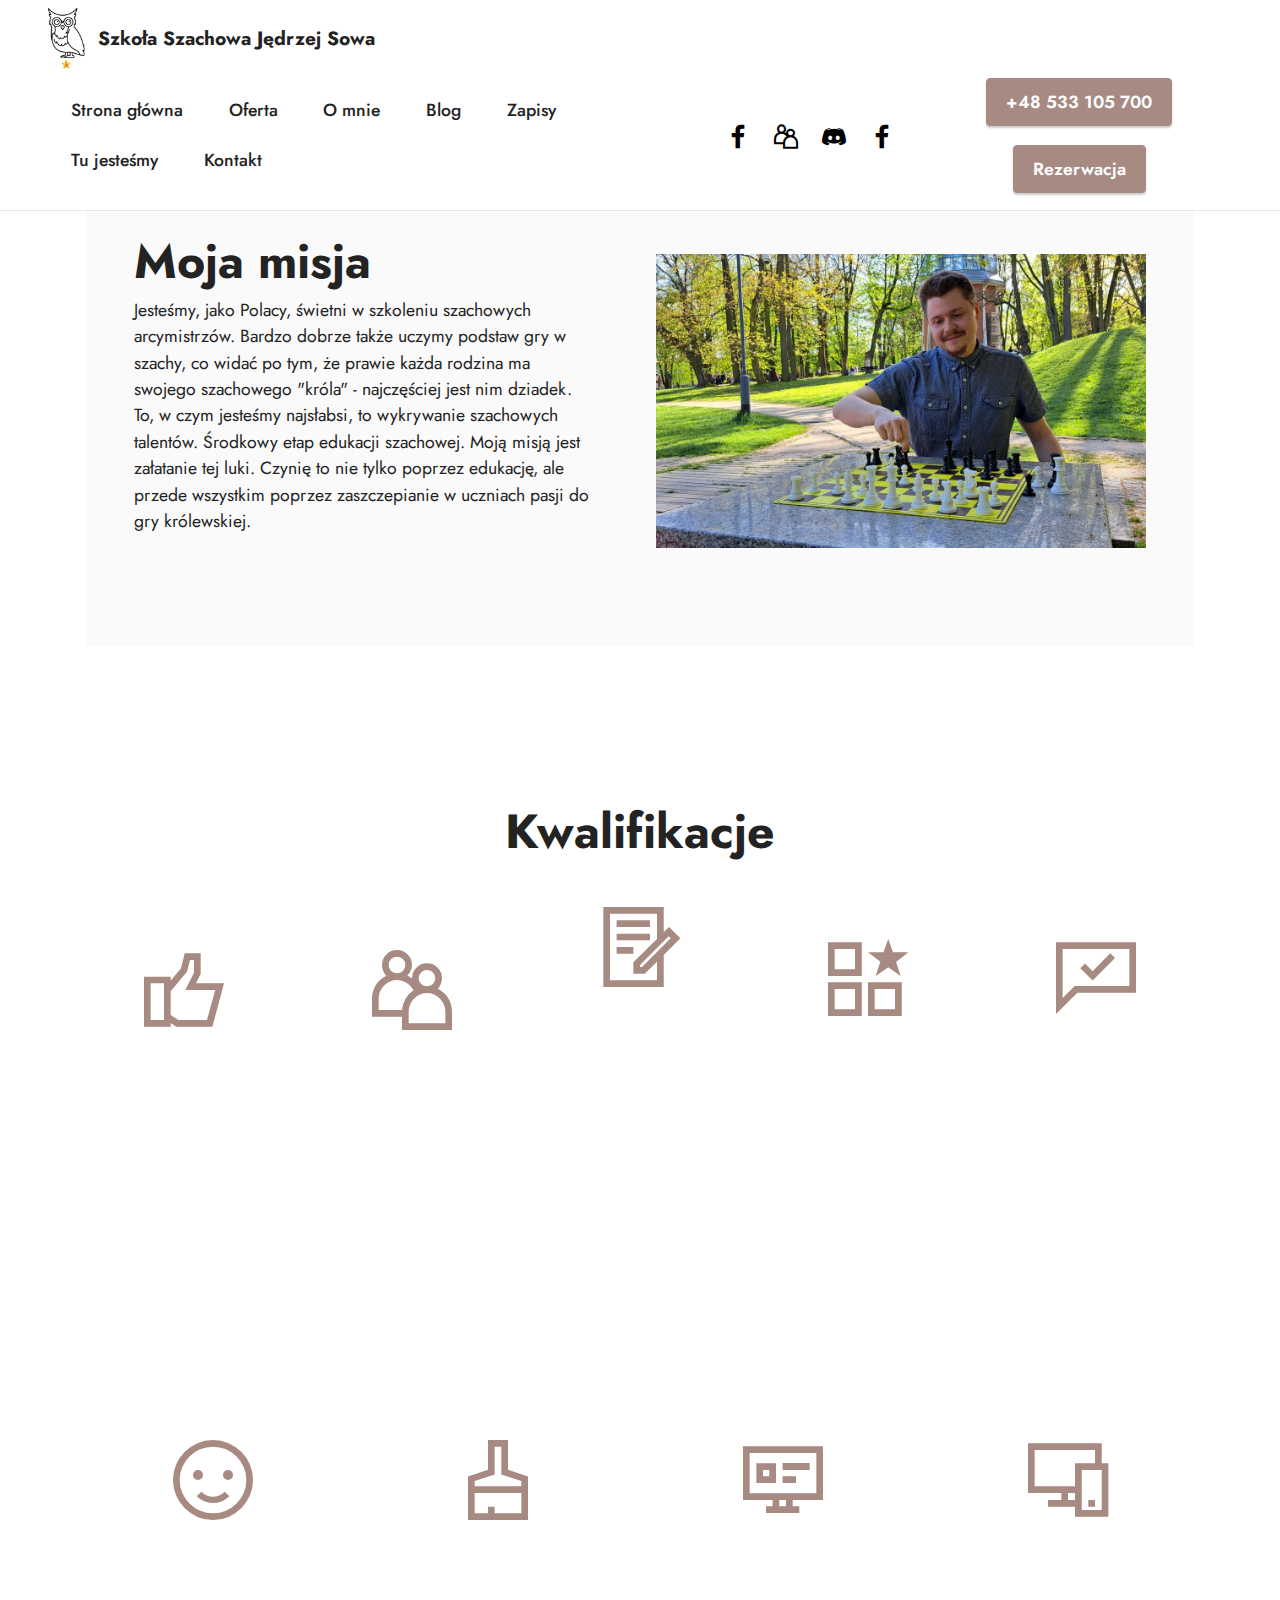
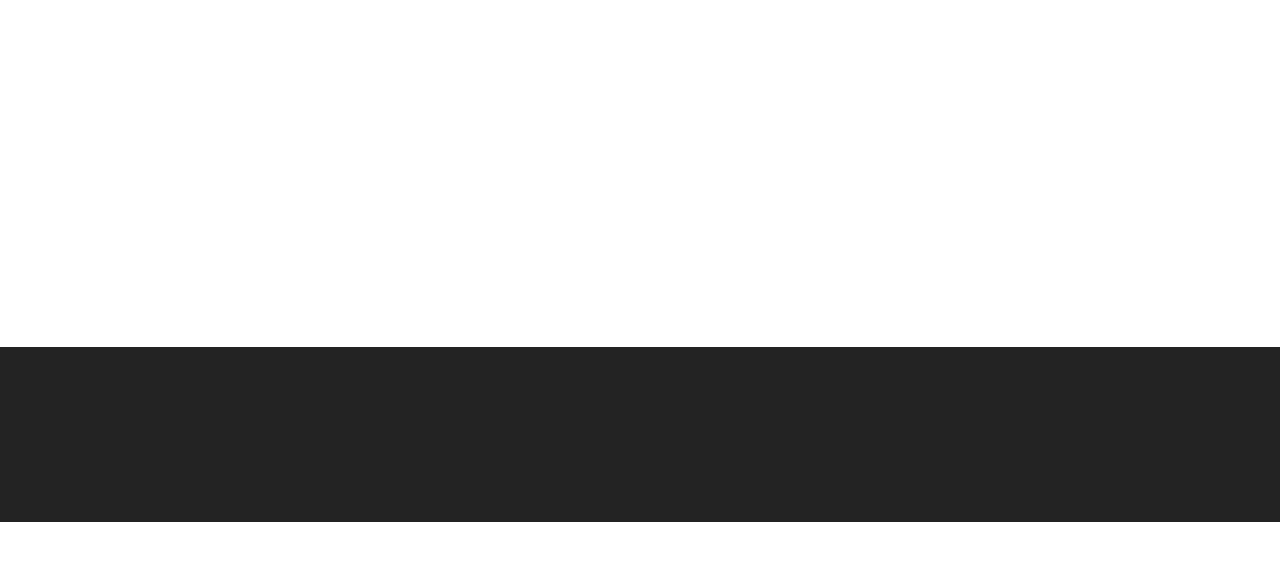
<file: omnie.html>
<!DOCTYPE html>
<html  >
<head>
  <!-- Site made with Mobirise Website Builder v5.8.14, https://mobirise.com -->
  <meta charset="UTF-8">
  <meta http-equiv="X-UA-Compatible" content="IE=edge">
  <meta name="generator" content="Mobirise v5.8.14, mobirise.com">
  <meta name="viewport" content="width=device-width, initial-scale=1, minimum-scale=1">
  <link rel="shortcut icon" href="assets/images/szkoa-szachowa-jdrzej-sowa-due-kopia-128x131.png" type="image/x-icon">
  <meta name="description" content="Jesteśmy, jako Polacy, świetni w szkoleniu szachowych arcymistrzów. Bardzo dobrze także uczymy podstaw gry w szachy, co widać po tym, że prawie każda rodzina ma swojego szachowego "króla" - najczęściej jest nim dziadek. To, w czym jesteśmy najsłabsi, to wykrywanie szachowych talentów. Środkowy etap edukacji szachowej. Moją misją jest załatanie tej luki. Czynię to nie tylko poprzez edukację, ale przede wszystkim poprzez zaszczepianie w uczniach pasji do gry królewskiej.">
  
  
  <title>O mnie</title>
  <link rel="stylesheet" href="assets/web/assets/mobirise-icons2/mobirise2.css">
  <link rel="stylesheet" href="assets/bootstrap/css/bootstrap.min.css">
  <link rel="stylesheet" href="assets/bootstrap/css/bootstrap-grid.min.css">
  <link rel="stylesheet" href="assets/bootstrap/css/bootstrap-reboot.min.css">
  <link rel="stylesheet" href="assets/animatecss/animate.css">
  <link rel="stylesheet" href="assets/dropdown/css/style.css">
  <link rel="stylesheet" href="assets/socicon/css/styles.css">
  <link rel="stylesheet" href="assets/theme/css/style.css">
  <link rel="preload" href="https://fonts.googleapis.com/css?family=Jost:100,200,300,400,500,600,700,800,900,100i,200i,300i,400i,500i,600i,700i,800i,900i&display=swap" as="style" onload="this.onload=null;this.rel='stylesheet'">
  <noscript><link rel="stylesheet" href="https://fonts.googleapis.com/css?family=Jost:100,200,300,400,500,600,700,800,900,100i,200i,300i,400i,500i,600i,700i,800i,900i&display=swap"></noscript>
  <link rel="preload" as="style" href="assets/mobirise/css/mbr-additional.css"><link rel="stylesheet" href="assets/mobirise/css/mbr-additional.css" type="text/css">

  
  
  
</head>
<body>
  
  <section data-bs-version="5.1" class="menu cid-s48OLK6784" once="menu" id="menu1-1n">
    
    <nav class="navbar navbar-dropdown navbar-fixed-top navbar-expand-lg">
        <div class="container-fluid">
            <div class="navbar-brand">
                <span class="navbar-logo">
                    <a href="omnie.html">
                        <img src="assets/images/szkoa-szachowa-jdrzej-sowa-117x234.png" alt="Mobirise Website Builder" style="height: 3.8rem;">
                    </a>
                </span>
                <span class="navbar-caption-wrap"><a class="navbar-caption text-black text-primary display-7" href="index.html">Szkoła Szachowa Jędrzej Sowa</a></span>
            </div>
            <button class="navbar-toggler" type="button" data-toggle="collapse" data-bs-toggle="collapse" data-target="#navbarSupportedContent" data-bs-target="#navbarSupportedContent" aria-controls="navbarNavAltMarkup" aria-expanded="false" aria-label="Toggle navigation">
                <div class="hamburger">
                    <span></span>
                    <span></span>
                    <span></span>
                    <span></span>
                </div>
            </button>
            <div class="collapse navbar-collapse" id="navbarSupportedContent">
                <ul class="navbar-nav nav-dropdown" data-app-modern-menu="true"><li class="nav-item"><a class="nav-link link text-black text-primary display-4" href="index.html">Strona główna</a></li>
                    <li class="nav-item"><a class="nav-link link text-black text-primary display-4" href="oferta.html">Oferta</a></li><li class="nav-item"><a class="nav-link link text-black text-primary display-4" href="omnie.html">O mnie<br></a></li><li class="nav-item"><a class="nav-link link text-black text-primary display-4" href="blog.html">Blog</a></li><li class="nav-item"><a class="nav-link link text-black text-primary display-4" href="zapisy.html">Zapisy</a></li><li class="nav-item"><a class="nav-link link text-black text-primary display-4" href="tujestesmy.html">Tu jesteśmy</a></li><li class="nav-item"><a class="nav-link link text-black text-primary display-4" href="kontakt.html">Kontakt</a></li></ul>
                <div class="icons-menu">
                    <a class="iconfont-wrapper" href="https://www.facebook.com/SzkolaSzachowaJSowa" target="_blank">
                        <span class="p-2 mbr-iconfont socicon-facebook socicon"></span>
                    </a>
                    <a class="iconfont-wrapper" href="https://www.chess.com/club/sowie-szachy" target="_blank">
                        <span class="p-2 mbr-iconfont mobi-mbri-users mobi-mbri"></span>
                    </a>
                    <a class="iconfont-wrapper" href="https://discord.gg/jQ5KqKcaks" target="_blank">
                        <span class="p-2 mbr-iconfont socicon-discord socicon"></span>
                    </a>
                    <a class="iconfont-wrapper" href="https://www.facebook.com/groups/sowieszachy/">
                        <span class="p-2 mbr-iconfont socicon-facebook socicon"></span>
                    </a>
                </div>
                <div class="navbar-buttons mbr-section-btn"><a class="btn btn-primary display-4" href="tel:+48 533 105 700">+48 533 105 700<br></a>      <a class="btn btn-primary display-4" href="page5.html">Rezerwacja</a></div>
            </div>
        </div>
    </nav>

</section>

<section data-bs-version="5.1" class="features15 cid-tItjHeYAfa" id="features16-1p">

    

    
    
    <div class="container">
        <div class="content-wrapper">
            <div class="row align-items-center">
                <div class="col-12 col-lg">
                    <div class="text-wrapper">
                        <h6 class="card-title mbr-fonts-style display-2">
                            <strong>Moja misja</strong></h6>
                        <p class="mbr-text mbr-fonts-style mb-4 display-4">
                            Jesteśmy, jako Polacy, świetni w szkoleniu szachowych arcymistrzów. Bardzo dobrze także uczymy podstaw gry w szachy, co widać po tym, że prawie każda rodzina ma swojego szachowego "króla" - najczęściej jest nim dziadek. To, w czym jesteśmy najsłabsi, to wykrywanie szachowych talentów. Środkowy etap edukacji szachowej. Moją misją jest załatanie tej luki. Czynię to nie tylko poprzez edukację, ale przede wszystkim poprzez zaszczepianie w uczniach pasji do gry królewskiej.&nbsp;</p>
                        
                    </div>
                </div>
                <div class="col-12 col-lg-6">
                    <div class="image-wrapper">
                        <img src="assets/images/20230501-162851-1160x870.jpeg" alt="Mobirise Website Builder">
                    </div>
                </div>
            </div>
        </div>
    </div>
</section>

<section data-bs-version="5.1" class="features13 cid-tItl0Cd4qO" id="features14-1q">
    

    
    
    <div class="container">
        <div class="row">
            <div class="col-12">
                <h3 class="mbr-section-title align-center mb-4 mbr-fonts-style display-2"><strong>Kwalifikacje</strong></h3>
            </div>
            <div class="card col-12 col-md-4 col-lg-2 p-3">
                <div class="card-wrapper">
                    <div class="card-box align-center">
                        <span class="mbr-iconfont mobi-mbri-like mobi-mbri"></span>
                        <h4 class="card-title align-center mbr-black mbr-fonts-style display-7">
                            <strong>II Kategoria szachowa</strong></h4>
                    </div>
                </div>
            </div>
            <div class="card p-3 col-12 col-md-4 col-lg-2">
                <div class="card-wrapper">
                    <div class="card-box align-center">
                        <span class="mbr-iconfont mobi-mbri-users mobi-mbri"></span>
                        <h4 class="card-title align-center mbr-black mbr-fonts-style display-7">
                            <strong>Sędzia szachowy III klasy</strong></h4>
                    </div>
                </div>
            </div>
            <div class="card p-3 col-12 col-md-4 col-lg-2">
                <div class="card-wrapper">
                    <div class="card-box align-center">
                        <span class="mbr-iconfont mobi-mbri-contact-form mobi-mbri"></span>
                        <h4 class="card-title align-center mbr-black mbr-fonts-style display-7">
                            <strong>Certyfikowany instruktor Polskiego Związku Szachowego</strong></h4>
                    </div>
                </div>
            </div>
            <div class="card p-3 col-12 col-md-4 col-lg-2">
                <div class="card-wrapper">
                    <div class="card-box align-center">
                        <span class="mbr-iconfont mobi-mbri-features mobi-mbri"></span>
                        <h4 class="card-title align-center mbr-black mbr-fonts-style display-7">
                            <strong>Certyfikat B2 z języka angielskiego</strong></h4>
                    </div>
                </div>
            </div>
            <div class="card p-3 col-12 col-md-4 col-lg-2">
                <div class="card-wrapper">
                    <div class="card-box align-center">
                        <span class="mbr-iconfont mobi-mbri-cust-feedback mobi-mbri"></span>
                        <h4 class="card-title align-center mbr-black mbr-fonts-style display-7">
                            <strong>Z wykształcenia politolog i historyk</strong></h4>
                    </div>
                </div>
            </div>
            
        </div>
    </div>
</section>

<section data-bs-version="5.1" class="features25 cid-tItl1L46Lg" id="features25-1r">
    

    
    
    <div class="container">
        <div class="row mb-5">
            <!-- mbr-class="{'container': !fullWidth, 'container-fluid': fullWidth}" -->
            <div class="col-12">
                <h3 class="mbr-section-title mbr-fonts-style align-center mb-2 display-2">
                    <strong>Co mnie wyróżnia?</strong></h3>
                
            </div>
        </div>
        <div class="row">
            
            
            <div class="item features-without-image mb-5 col-12 col-md-3 active">
                <div class="item-wrapper align-center">
                    <div class="iconfont-wrapper">
                        <span class="mbr-iconfont mobi-mbri-smile-face mobi-mbri"></span>
                    </div>
                    <h5 class="card-title mbr-fonts-style display-7"><strong>Budowanie pasji</strong></h5>
                    <p class="card-text mbr-fonts-style mb-0 display-7">Edukacja pod okiem profesjonalisty jest konieczna. To jednak, co powoduje największy wzrost umiejętności u zawodnika, to spowodowanie, by sam chciał poświęcać wolny czas na naukę.</p>
                </div>
            </div><div class="item features-without-image mb-5 col-12 col-md-3">
                <div class="item-wrapper align-center">
                    <div class="card-box">
                        <div class="iconfont-wrapper">
                            <span class="mbr-iconfont mobi-mbri-website-theme-2 mobi-mbri"></span>
                        </div>
                        <h5 class="card-title mbr-fonts-style display-7"><strong>Indywidualne podejście</strong></h5>
                        <p class="card-text mbr-fonts-style mb-0 display-7">Każdy zawodnik ma inny styl gry. Należy ten styl wykryć i dopracować.</p>
                    </div>
                </div>
            </div>
            <div class="item features-without-image mb-5 col-12 col-md-3">
                <div class="item-wrapper align-center">
                    <div class="iconfont-wrapper">
                        <span class="mbr-iconfont mobi-mbri-sites mobi-mbri"></span>
                    </div>
                    <h5 class="card-title mbr-fonts-style display-7"><strong>Praca nad słabościami</strong></h5>
                    <p class="card-text mbr-fonts-style mb-0 display-7">Identyfikacja słabości i poradzenie sobie z nimi to istotna część gry w szachy. Żeby korzyść przyniosły nasze atuty, nasze słabości muszą zostać zneutralizowane.</p>
                </div>
            </div><div class="item features-without-image mb-5 col-12 col-md-3">
                <div class="item-wrapper align-center">
                    <div class="iconfont-wrapper">
                        <span class="mbr-iconfont mobi-mbri-responsive-2 mobi-mbri"></span>
                    </div>
                    <h5 class="card-title mbr-fonts-style display-7"><strong>Zastosowanie programu ChessCraft</strong></h5>
                    <p class="card-text mbr-fonts-style mb-0 display-7">Program ChessCraft umozliwia utworzenie własnej figury szachowej i włączenie jej do istniejącej już armii. Pozwala to bardziej kreatywnym uczniom na naukę i zabawę w jednym.&nbsp;</p>
                </div>
            </div>
        </div>
    </div>
</section>

<section data-bs-version="5.1" class="footer3 cid-s48P1Icc8J" once="footers" id="footer3-1o">

    

    

    <div class="container">
        <div class="media-container-row align-center mbr-white">
            <div class="row row-links">
                <ul class="foot-menu">
                    
                    
                    
                    
                    
                <li class="foot-menu-item mbr-fonts-style display-7"></li><li class="foot-menu-item mbr-fonts-style display-7"><a href="page6.html" class="text-secondary text-primary">Polityka prywatności</a></li><li class="foot-menu-item mbr-fonts-style display-7"></li></ul>
            </div>
            <div class="row social-row">
                <div class="social-list align-right pb-2">
                    
                    
                    
                    
                    
                    
                <div class="soc-item">
                        <a href="https://www.facebook.com/SzkolaSzachowaJSowa" target="_blank">
                            <span class="mbr-iconfont mbr-iconfont-social socicon-facebook socicon"></span>
                        </a>
                    </div><div class="soc-item">
                        <a href="https://www.instagram.com/szachsowa/" target="_blank">
                            <span class="mbr-iconfont mbr-iconfont-social socicon-instagram socicon"></span>
                        </a>
                    </div><div class="soc-item">
                        
                            <a href="https://discord.gg/jQ5KqKcaks"><span class="mbr-iconfont mbr-iconfont-social socicon-discord socicon"></span></a>
                        
                    </div><div class="soc-item">
                        <a href="https://www.chess.com/club/sowie-szachy" target="_blank">
                            <span class="mbr-iconfont mbr-iconfont-social mobi-mbri-users mobi-mbri"></span>
                        </a>
                    </div><div class="soc-item">
                        <a href="https://www.facebook.com/groups/sowieszachy/">
                            <span class="mbr-iconfont mbr-iconfont-social socicon-facebook socicon"></span>
                        </a>
                    </div></div>
            </div>
            <div class="row row-copirayt">
                <p class="mbr-text mb-0 mbr-fonts-style mbr-white align-center display-7">
                    © 2023 Szkoła Szachowa Jędrzej Sowa</p>
            </div>
        </div>
    </div>
</section><section class="display-7" style="padding: 0;align-items: center;justify-content: center;flex-wrap: wrap;    align-content: center;display: flex;position: relative;height: 4rem;"><a href="https://mobiri.se/3042984" style="flex: 1 1;height: 4rem;position: absolute;width: 100%;z-index: 1;"><img alt="" style="height: 4rem;" src="[data-uri]"></a><p style="margin: 0;text-align: center;" class="display-7">&#8204;</p><a style="z-index:1" href="https://mobirise.com/builder/ai-website-builder.html">AI Website Maker</a></section><script src="assets/bootstrap/js/bootstrap.bundle.min.js"></script>  <script src="assets/smoothscroll/smooth-scroll.js"></script>  <script src="assets/ytplayer/index.js"></script>  <script src="assets/dropdown/js/navbar-dropdown.js"></script>  <script src="assets/theme/js/script.js"></script>  
  
  
  <input name="animation" type="hidden">
  </body>
</html>
</file>
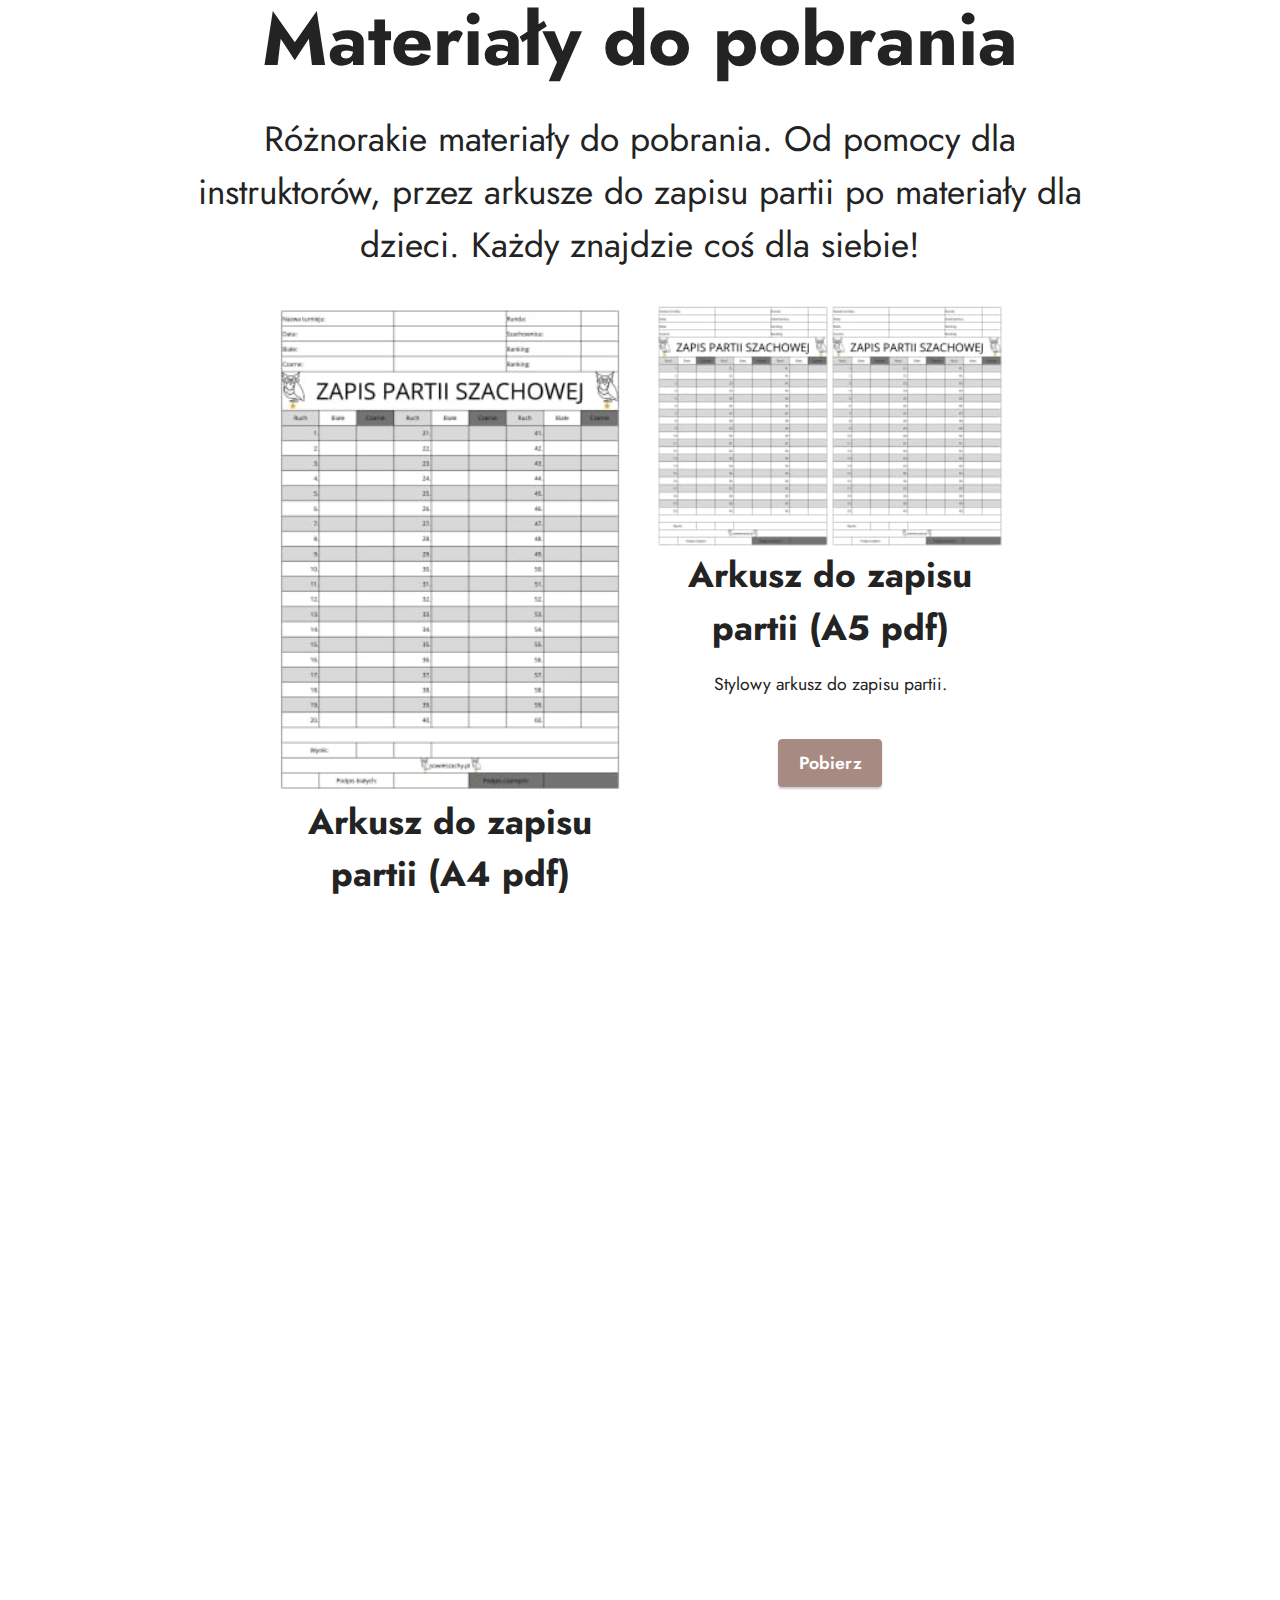
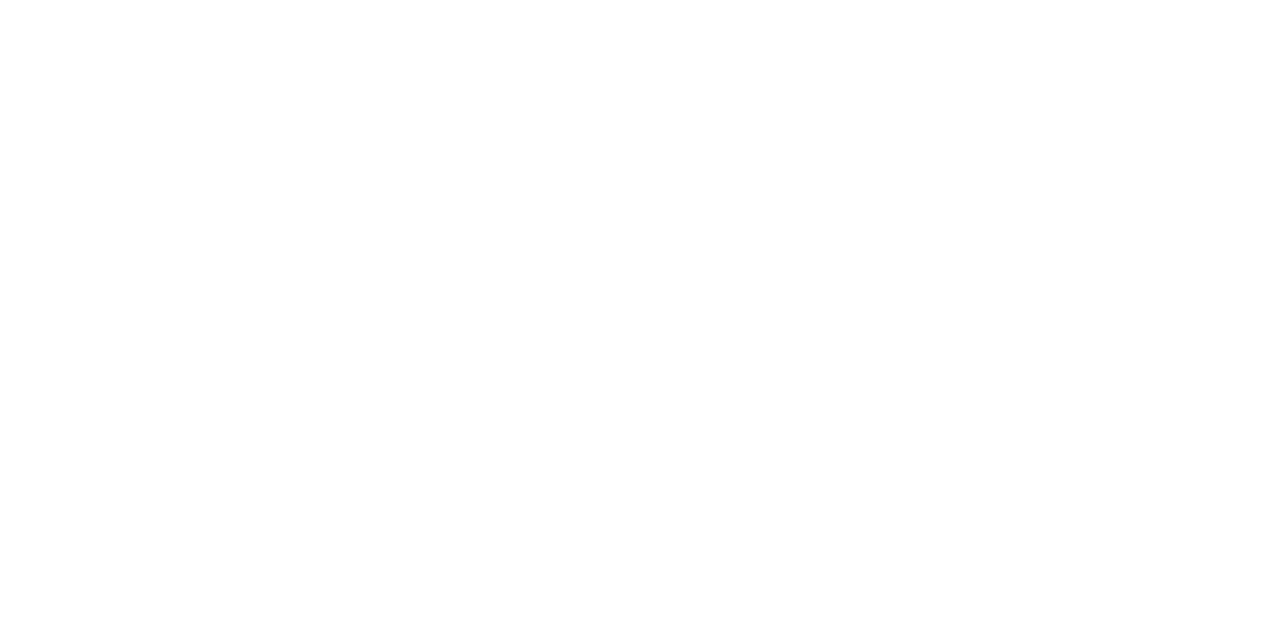
<file: page10.html>
<!DOCTYPE html>
<html  >
<head>
  <!-- Site made with Mobirise Website Builder v6.1.4, https://mobirise.com -->
  <meta charset="UTF-8">
  <meta http-equiv="X-UA-Compatible" content="IE=edge">
  <meta name="generator" content="Mobirise v6.1.4, mobirise.com">
  <meta name="viewport" content="width=device-width, initial-scale=1, minimum-scale=1">
  <link rel="shortcut icon" href="assets/images/szkoa-szachowa-jdrzej-sowa-due-kopia-128x131.png" type="image/x-icon">
  <meta name="description" content="">
  
  
  <title>Do pobrania</title>
  <link rel="stylesheet" href="assets/web/assets/mobirise-icons2/mobirise2.css">
  <link rel="stylesheet" href="assets/bootstrap/css/bootstrap.min.css">
  <link rel="stylesheet" href="assets/animatecss/animate.css">
  <link rel="stylesheet" href="assets/theme/css/style.css">
  <link rel="preload" href="https://fonts.googleapis.com/css?family=Jost:100,200,300,400,500,600,700,800,900,100i,200i,300i,400i,500i,600i,700i,800i,900i&display=swap" as="style" onload="this.onload=null;this.rel='stylesheet'">
  <noscript><link rel="stylesheet" href="https://fonts.googleapis.com/css?family=Jost:100,200,300,400,500,600,700,800,900,100i,200i,300i,400i,500i,600i,700i,800i,900i&display=swap"></noscript>
  <link rel="preload" as="style" href="assets/mobirise/css/mbr-additional.css?v=6lntnB"><link rel="stylesheet" href="assets/mobirise/css/mbr-additional.css?v=6lntnB" type="text/css">

  
  
  
</head>
<body>
  
  <section data-bs-version="5.1" class="content4 cid-sFADQQfNeA" id="content4-6">
    
    
    <div class="container">
        <div class="row justify-content-center">
            <div class="title col-md-12 col-lg-10">
                <h3 class="mbr-section-title mbr-fonts-style align-center mb-4 display-1"><strong>Materiały do pobrania</strong></h3>
                <h4 class="mbr-section-subtitle align-center mbr-fonts-style mb-4 display-5">Różnorakie materiały do pobrania. Od pomocy dla instruktorów, przez arkusze do zapisu partii po materiały dla dzieci. Każdy znajdzie coś dla siebie!</h4>
                
            </div>
        </div>
    </div>
</section>

<section data-bs-version="5.1" class="clients2 cid-uYbXW3ATW6" id="clients2-2r">

    

    
    <div class="container">
        <div class="row justify-content-center">
            <div class="card col-12 col-md-6 col-lg-4">
                <div class="card-wrapper">
                    <div class="img-wrapper">
                        <img src="assets/images/arkusz-zapisu-a4-280x396.jpg" alt="Mobirise Website Builder">
                    </div>
                    <div class="card-box align-center">
                        
                        <h5 class="card-title mbr-fonts-style mb-3 display-5">
                            <strong>Arkusz do zapisu partii (A4 pdf)</strong></h5>
                        <p class="mbr-text mbr-fonts-style mb-4 display-4">
                            Stylowy arkusz do zapisu partii.</p>
                        <div class="mbr-section-btn mt-3"><a class="btn btn-primary display-4" href="https://drive.google.com/file/d/1Oo5EVEzdbWXkKWIlPf80fFTRpmF4GB_u/view?usp=sharing">Pobierz</a></div>
                    </div>
                </div>
            </div>
            <div class="card col-12 col-md-6 col-lg-4">
                <div class="card-wrapper">
                    <div class="img-wrapper">
                        <img src="assets/images/arkusz-zapisu-a5-podwjny-280x198.jpg" alt="Mobirise Website Builder">
                    </div>
                    <div class="card-box align-center">
                        
                        <h5 class="card-title mbr-fonts-style mb-3 display-5"><strong>Arkusz do zapisu partii (A5 pdf)</strong></h5>
                        <p class="mbr-text mbr-fonts-style mb-4 display-4">
                            Stylowy arkusz do zapisu partii. </p>
                        <div class="mbr-section-btn mt-3"><a class="btn btn-primary display-4" href="https://drive.google.com/file/d/13rxqGoW0YRZvCnFy8hpl4N0WNBJ639Kd/view?usp=sharing">Pobierz</a></div>
                    </div>
                </div>
            </div>
            
            
        </div>
    </div>
</section>

<section data-bs-version="5.1" class="clients2 cid-uYbReTydFJ" id="clients2-2p">

    

    
    <div class="container">
        <div class="row justify-content-center">
            <div class="card col-12 col-md-6 col-lg-3">
                <div class="card-wrapper">
                    <div class="img-wrapper">
                        <img src="assets/images/kolorowanka-1-280x396.png" alt="Mobirise Website Builder">
                    </div>
                    <div class="card-box align-center">
                        
                        <h5 class="card-title mbr-fonts-style mb-3 display-5">
                            <strong>Kolorowanka "Walka"&nbsp;</strong></h5>
                        <p class="mbr-text mbr-fonts-style mb-4 display-4">
                            Wyzwól swoją wyobraźnię!</p>
                        <div class="mbr-section-btn mt-3"><a class="btn btn-primary display-4" href="https://drive.google.com/file/d/1RtC5uJGr3NeMZ2TlUg00JNXDlxJ2UYBo/view?usp=sharing">Pobierz</a></div>
                    </div>
                </div>
            </div>
            <div class="card col-12 col-md-6 col-lg-3">
                <div class="card-wrapper">
                    <div class="img-wrapper">
                        <img src="assets/images/kolorowanka-2-280x396.png" alt="Mobirise Website Builder">
                    </div>
                    <div class="card-box align-center">
                        
                        <h5 class="card-title mbr-fonts-style mb-3 display-5"><strong>Kolorowanka "Król i armia"</strong></h5>
                        <p class="mbr-text mbr-fonts-style mb-4 display-4">Wyzwól swoją wyobraźnię!</p>
                        <div class="mbr-section-btn mt-3"><a class="btn btn-primary display-4" href="https://drive.google.com/file/d/1TAG0bUHY2JLjnD_5JnXpMTUzxV4dQLZD/view?usp=sharing">Pobierz</a></div>
                    </div>
                </div>
            </div>
            <div class="card col-12 col-md-6 col-lg-3">
                <div class="card-wrapper">
                    <div class="img-wrapper">
                        <img src="assets/images/kolorowanka-3-280x396.png" alt="Mobirise Website Builder">
                    </div>
                    <div class="card-box align-center">
                        
                        <h5 class="card-title mbr-fonts-style mb-3 display-5"><strong>Kolorowanka "Jeździec"</strong></h5>
                        <p class="mbr-text mbr-fonts-style mb-4 display-4">Wyzwól swoją wyobraźnię!</p>
                        <div class="mbr-section-btn mt-3"><a class="btn btn-primary display-4" href="https://drive.google.com/file/d/1mF4K_0qZJKtS-LFIVE50Yt-mnnyRlsFh/view?usp=sharing">Pobierz</a></div>
                    </div>
                </div>
            </div>
            <div class="card col-12 col-md-6 col-lg-3">
                <div class="card-wrapper">
                    <div class="img-wrapper">
                        <img src="assets/images/kolorowanka-4-280x396.png" alt="Mobirise Website Builder">
                    </div>
                    <div class="card-box align-center">
                        
                        <h5 class="card-title mbr-fonts-style mb-3 display-5">
                            <strong>Kolorowanka "Sowa"</strong></h5>
                        <p class="mbr-text mbr-fonts-style mb-4 display-4">Wyzwól swoją wyobraźnię!</p>
                        <div class="mbr-section-btn mt-3"><a class="btn btn-primary display-4" href="https://drive.google.com/file/d/1aEyKW4LpR9vMawZR4MW5rnr0QwuSOA4U/view?usp=sharing">Pobierz</a></div>
                    </div>
                </div>
            </div>
        </div>
    </div>
</section>

<section data-bs-version="5.1" class="clients2 cid-sFAOcdRzJX" id="clients2-b">

    

    
    <div class="container">
        <div class="row justify-content-center">
            <div class="card col-12 col-md-6 col-lg-4">
                <div class="card-wrapper">
                    <div class="img-wrapper">
                        <img src="assets/images/mbr-280x187.jpg" alt="Mobirise Website Builder">
                    </div>
                    <div class="card-box align-center">
                        
                        <h5 class="card-title mbr-fonts-style mb-3 display-5"><strong>Jak wyszukiwać najbliższe turnieje szachowe?&nbsp;</strong></h5>
                        <p class="mbr-text mbr-fonts-style mb-4 display-4">
                            Praktyczny poradnik.</p>
                        <div class="mbr-section-btn mt-3"><a class="btn btn-primary display-4" href="https://drive.google.com/file/d/1Oo5EVEzdbWXkKWIlPf80fFTRpmF4GB_u/view?usp=sharing">Pobierz</a></div>
                    </div>
                </div>
            </div>
            <div class="card col-12 col-md-6 col-lg-4">
                <div class="card-wrapper">
                    <div class="img-wrapper">
                        <img src="assets/images/mbr-1-280x187.jpg" alt="Mobirise Website Builder">
                    </div>
                    <div class="card-box align-center">
                        
                        <h5 class="card-title mbr-fonts-style mb-3 display-5"><strong>Mój pierwszy turniej - jak się przygotować?</strong></h5>
                        <p class="mbr-text mbr-fonts-style mb-4 display-4">Praktyczny poradnik.</p>
                        <div class="mbr-section-btn mt-3"><a class="btn btn-primary display-4" href="https://drive.google.com/file/d/13rxqGoW0YRZvCnFy8hpl4N0WNBJ639Kd/view?usp=sharing">Pobierz</a></div>
                    </div>
                </div>
            </div>
            
            
        </div>
    </div>
</section><section class="display-7" style="padding: 0;align-items: center;justify-content: center;flex-wrap: wrap;    align-content: center;display: flex;position: relative;height: 4rem;"><a href="https://mobiri.se/3042984" style="flex: 1 1;height: 4rem;position: absolute;width: 100%;z-index: 1;"><img alt="" style="height: 4rem;" src="[data-uri]"></a><p style="margin: 0;text-align: center;" class="display-7">&#8204;</p><a style="z-index:1" href="https://mobirise.com/builder/ai-website-creator.html">Free AI Website Creator</a></section><script src="assets/bootstrap/js/bootstrap.bundle.min.js"></script>  <script src="assets/smoothscroll/smooth-scroll.js"></script>  <script src="assets/ytplayer/index.js"></script>  <script src="assets/theme/js/script.js"></script>  
  
  
  <input name="animation" type="hidden">
  </body>
</html>
</file>
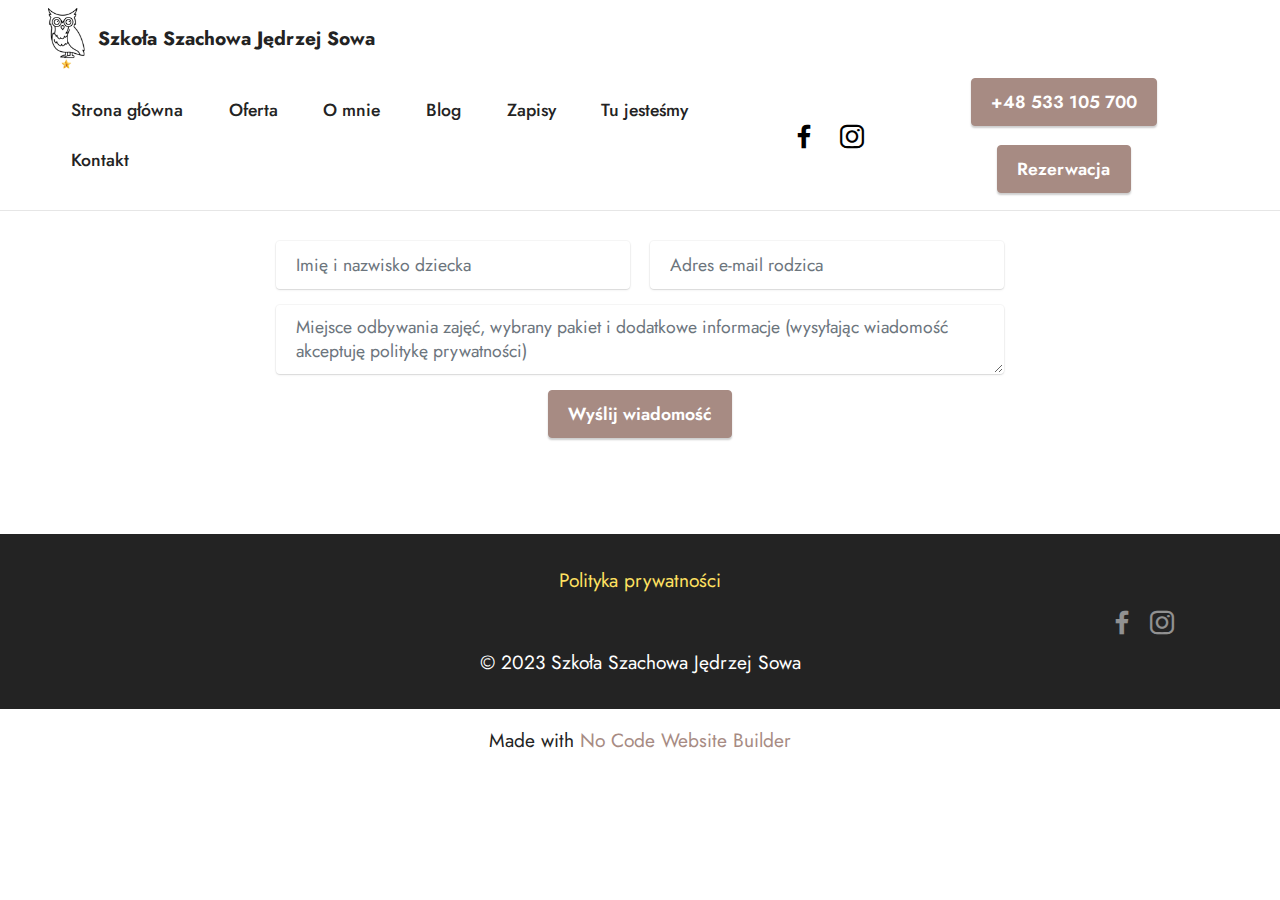
<file: page5.html>
<!DOCTYPE html>
<html  >
<head>
  <!-- Site made with Mobirise Website Builder v5.8.14, https://mobirise.com -->
  <meta charset="UTF-8">
  <meta http-equiv="X-UA-Compatible" content="IE=edge">
  <meta name="generator" content="Mobirise v5.8.14, mobirise.com">
  <meta name="viewport" content="width=device-width, initial-scale=1, minimum-scale=1">
  <link rel="shortcut icon" href="assets/images/szkoa-szachowa-jdrzej-sowa-due-kopia-128x131.png" type="image/x-icon">
  <meta name="description" content="">
  
  
  <title>Zapisy</title>
  <link rel="stylesheet" href="assets/bootstrap/css/bootstrap.min.css">
  <link rel="stylesheet" href="assets/bootstrap/css/bootstrap-grid.min.css">
  <link rel="stylesheet" href="assets/bootstrap/css/bootstrap-reboot.min.css">
  <link rel="stylesheet" href="assets/animatecss/animate.css">
  <link rel="stylesheet" href="assets/dropdown/css/style.css">
  <link rel="stylesheet" href="assets/socicon/css/styles.css">
  <link rel="stylesheet" href="assets/theme/css/style.css">
  <link rel="preload" href="https://fonts.googleapis.com/css?family=Jost:100,200,300,400,500,600,700,800,900,100i,200i,300i,400i,500i,600i,700i,800i,900i&display=swap" as="style" onload="this.onload=null;this.rel='stylesheet'">
  <noscript><link rel="stylesheet" href="https://fonts.googleapis.com/css?family=Jost:100,200,300,400,500,600,700,800,900,100i,200i,300i,400i,500i,600i,700i,800i,900i&display=swap"></noscript>
  <link rel="preload" as="style" href="assets/mobirise/css/mbr-additional.css"><link rel="stylesheet" href="assets/mobirise/css/mbr-additional.css" type="text/css">

  
  
  
</head>
<body>
  
  <section data-bs-version="5.1" class="menu cid-s48OLK6784" once="menu" id="menu1-w">
    
    <nav class="navbar navbar-dropdown navbar-fixed-top navbar-expand-lg">
        <div class="container-fluid">
            <div class="navbar-brand">
                <span class="navbar-logo">
                    <a href="https://mobiri.se">
                        <img src="assets/images/szkoa-szachowa-jdrzej-sowa-117x234.png" alt="Mobirise Website Builder" style="height: 3.8rem;">
                    </a>
                </span>
                <span class="navbar-caption-wrap"><a class="navbar-caption text-black text-primary display-7" href="index.html">Szkoła Szachowa Jędrzej Sowa</a></span>
            </div>
            <button class="navbar-toggler" type="button" data-toggle="collapse" data-bs-toggle="collapse" data-target="#navbarSupportedContent" data-bs-target="#navbarSupportedContent" aria-controls="navbarNavAltMarkup" aria-expanded="false" aria-label="Toggle navigation">
                <div class="hamburger">
                    <span></span>
                    <span></span>
                    <span></span>
                    <span></span>
                </div>
            </button>
            <div class="collapse navbar-collapse" id="navbarSupportedContent">
                <ul class="navbar-nav nav-dropdown" data-app-modern-menu="true"><li class="nav-item"><a class="nav-link link text-black text-primary display-4" href="index.html">Strona główna</a></li>
                    <li class="nav-item"><a class="nav-link link text-black text-primary display-4" href="oferta.html">Oferta</a></li><li class="nav-item"><a class="nav-link link text-black text-primary display-4" href="page7.html">O mnie<br></a></li><li class="nav-item"><a class="nav-link link text-black text-primary display-4" href="blog.html">Blog</a></li><li class="nav-item"><a class="nav-link link text-black text-primary display-4" href="page5.html">Zapisy</a></li><li class="nav-item"><a class="nav-link link text-black text-primary display-4" href="page8.html">Tu jesteśmy</a></li><li class="nav-item"><a class="nav-link link text-black text-primary display-4" href="kontakt.html">Kontakt</a></li></ul>
                <div class="icons-menu">
                    <a class="iconfont-wrapper" href="https://www.facebook.com/SzkolaSzachowaJSowa" target="_blank">
                        <span class="p-2 mbr-iconfont socicon-facebook socicon"></span>
                    </a>
                    <a class="iconfont-wrapper" href="https://www.instagram.com/szachsowa/" target="_blank">
                        <span class="p-2 mbr-iconfont socicon-instagram socicon"></span>
                    </a>
                    
                    
                </div>
                <div class="navbar-buttons mbr-section-btn"><a class="btn btn-primary display-4" href="tel:+48 533 105 700">+48 533 105 700<br></a>      <a class="btn btn-primary display-4" href="page5.html">Rezerwacja</a></div>
            </div>
        </div>
    </nav>

</section>

<section data-bs-version="5.1" class="form5 cid-tIpYmZiBfZ" id="form5-18">
    
    
    <div class="container">
        <div class="mbr-section-head">
            <h3 class="mbr-section-title mbr-fonts-style align-center mb-0 display-2">
                <strong>Zapisy</strong></h3>
            
        </div>
        <div class="row justify-content-center mt-4">
            <div class="col-lg-8 mx-auto mbr-form" data-form-type="formoid">
                <form action="https://mobirise.eu/" method="POST" class="mbr-form form-with-styler" data-form-title="Form Name"><input type="hidden" name="email" data-form-email="true" value="pAzdC2TPs26EQ3jWis0hLzWvaYwxnBicOtBgUtDcMPP80idvGH5GVbRaDfqAFPxsr7LxGI9v8D2PKMsN7q/B/BQyEmvh3k5WwuxPKc4tACQegbOXhaROb3HHsswD+5xu">
                    <div class="row">
                        <div hidden="hidden" data-form-alert="" class="alert alert-success col-12">Zapis wysłano!</div>
                        <div hidden="hidden" data-form-alert-danger="" class="alert alert-danger col-12">
                            Oops...! some problem!
                        </div>
                    </div>
                    <div class="dragArea row">
                        <div class="col-md col-sm-12 form-group mb-3" data-for="name">
                            <input type="text" name="name" placeholder="Imię i nazwisko dziecka" data-form-field="name" class="form-control" value="" id="name-form5-18">
                        </div>
                        <div class="col-md col-sm-12 form-group mb-3" data-for="email">
                            <input type="email" name="email" placeholder="Adres e-mail rodzica" data-form-field="email" class="form-control" value="" id="email-form5-18">
                        </div>
                        
                        <div class="col-12 form-group mb-3" data-for="textarea">
                            <textarea name="textarea" placeholder="Miejsce odbywania zajęć, wybrany pakiet i dodatkowe informacje (wysyłając wiadomość akceptuję politykę prywatności)" data-form-field="textarea" class="form-control" id="textarea-form5-18"></textarea>
                        </div>
                        <div class="col-lg-12 col-md-12 col-sm-12 align-center mbr-section-btn"><button type="submit" class="btn btn-primary display-4">Wyślij wiadomość</button></div>
                    </div>
                </form>
            </div>
        </div>
    </div>
</section>

<section data-bs-version="5.1" class="footer3 cid-s48P1Icc8J" once="footers" id="footer3-x">

    

    

    <div class="container">
        <div class="media-container-row align-center mbr-white">
            <div class="row row-links">
                <ul class="foot-menu">
                    
                    
                    
                    
                    
                <li class="foot-menu-item mbr-fonts-style display-7"></li><li class="foot-menu-item mbr-fonts-style display-7"><a href="page6.html" class="text-secondary text-primary">Polityka prywatności</a></li><li class="foot-menu-item mbr-fonts-style display-7"></li></ul>
            </div>
            <div class="row social-row">
                <div class="social-list align-right pb-2">
                    
                    
                    
                    
                    
                    
                <div class="soc-item">
                        <a href="https://twitter.com/mobirise" target="_blank">
                            <span class="mbr-iconfont mbr-iconfont-social socicon-facebook socicon"></span>
                        </a>
                    </div><div class="soc-item">
                        <a href="https://www.instagram.com/szachsowa/" target="_blank">
                            <span class="mbr-iconfont mbr-iconfont-social socicon-instagram socicon"></span>
                        </a>
                    </div></div>
            </div>
            <div class="row row-copirayt">
                <p class="mbr-text mb-0 mbr-fonts-style mbr-white align-center display-7">
                    © 2023 Szkoła Szachowa Jędrzej Sowa</p>
            </div>
        </div>
    </div>
</section><section class="display-7" style="padding: 0;align-items: center;justify-content: center;flex-wrap: wrap;    align-content: center;display: flex;position: relative;height: 4rem;"><a href="https://mobiri.se/3042984" style="flex: 1 1;height: 4rem;position: absolute;width: 100%;z-index: 1;"><img alt="" style="height: 4rem;" src="[data-uri]"></a><p style="margin: 0;text-align: center;" class="display-7">Made with &#8204;</p><a style="z-index:1" href="https://mobirise.com/builder/no-code-website-builder.html">No Code Website Builder</a></section><script src="assets/bootstrap/js/bootstrap.bundle.min.js"></script>  <script src="assets/smoothscroll/smooth-scroll.js"></script>  <script src="assets/ytplayer/index.js"></script>  <script src="assets/dropdown/js/navbar-dropdown.js"></script>  <script src="assets/theme/js/script.js"></script>  <script src="assets/formoid/formoid.min.js"></script>  
  
  
  <input name="animation" type="hidden">
  </body>
</html>
</file>
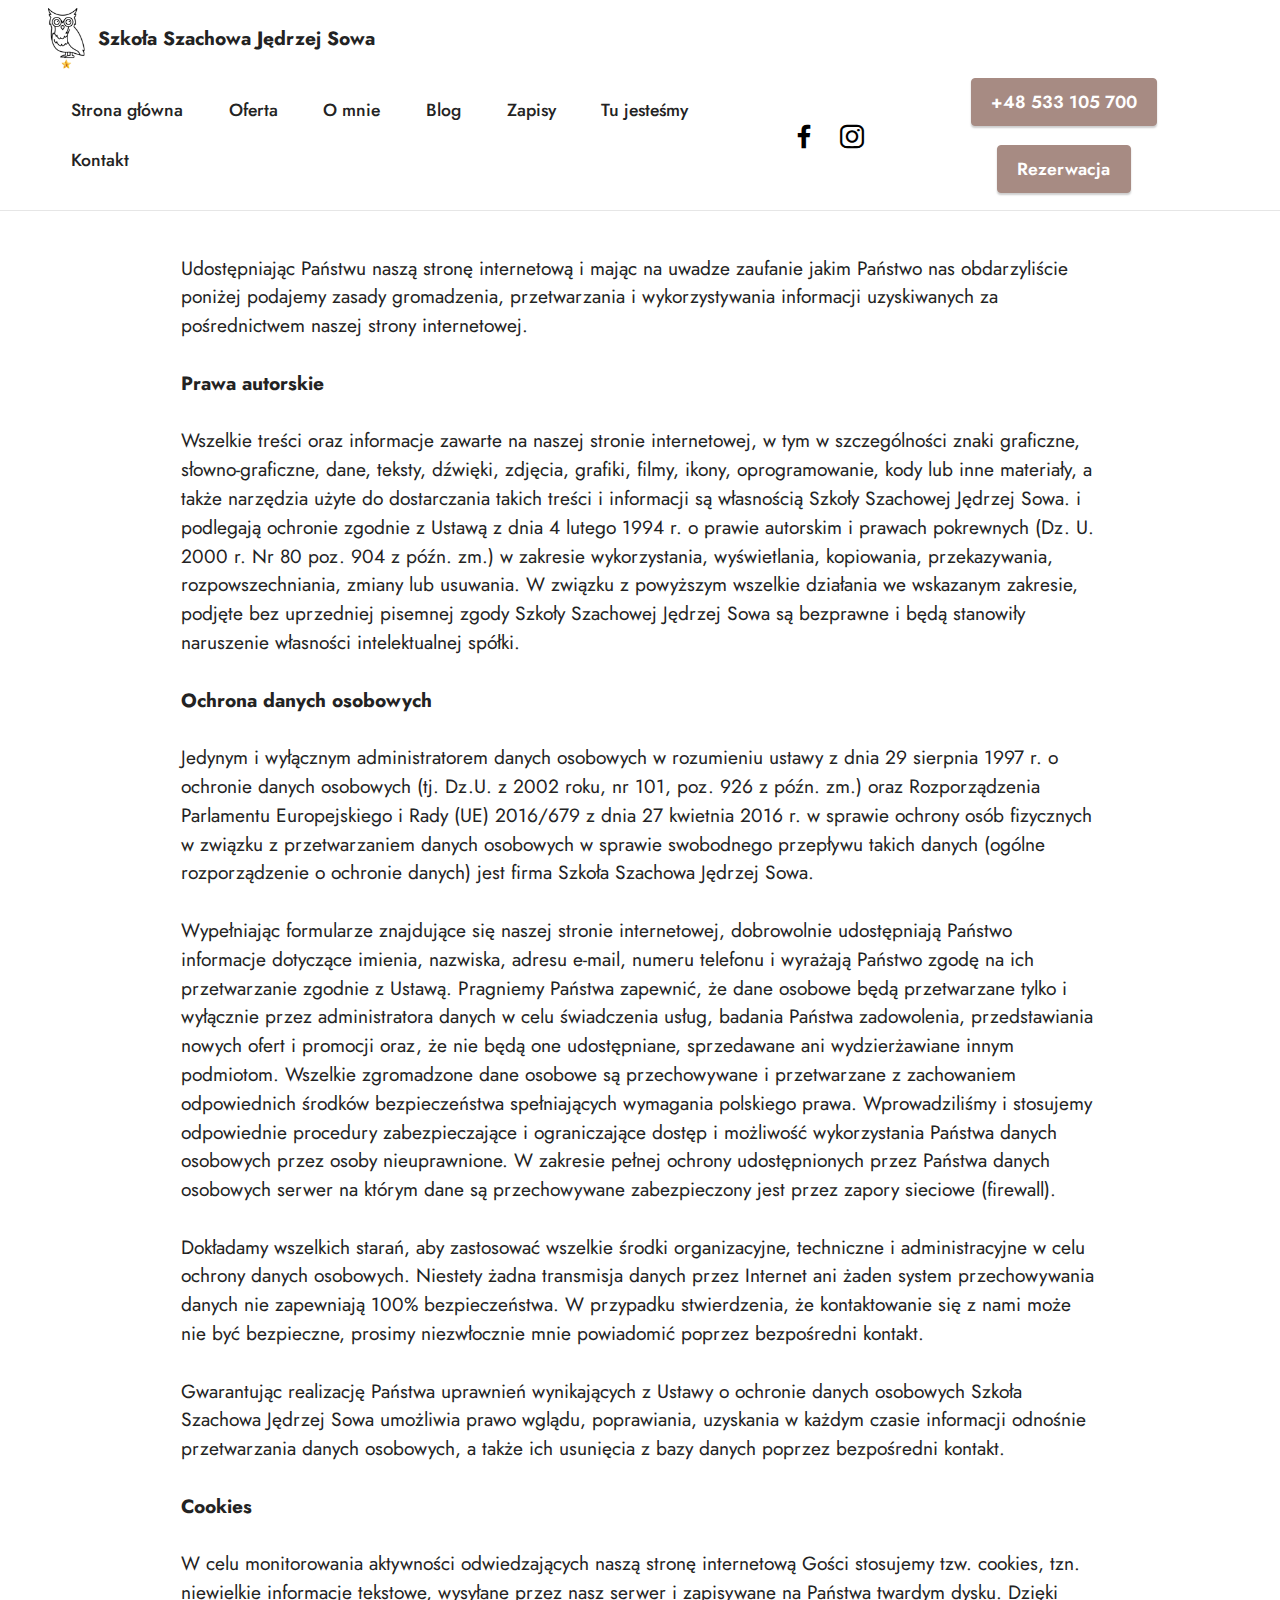
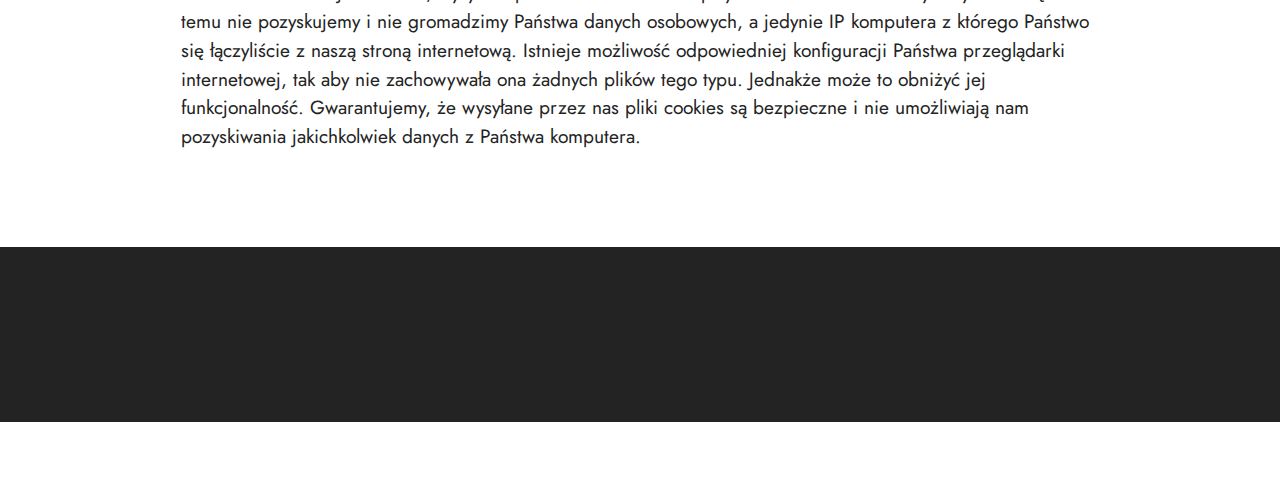
<file: page6.html>
<!DOCTYPE html>
<html  >
<head>
  <!-- Site made with Mobirise Website Builder v5.8.14, https://mobirise.com -->
  <meta charset="UTF-8">
  <meta http-equiv="X-UA-Compatible" content="IE=edge">
  <meta name="generator" content="Mobirise v5.8.14, mobirise.com">
  <meta name="viewport" content="width=device-width, initial-scale=1, minimum-scale=1">
  <link rel="shortcut icon" href="assets/images/szkoa-szachowa-jdrzej-sowa-due-kopia-128x131.png" type="image/x-icon">
  <meta name="description" content="">
  
  
  <title>Polityka prywatności</title>
  <link rel="stylesheet" href="assets/bootstrap/css/bootstrap.min.css">
  <link rel="stylesheet" href="assets/bootstrap/css/bootstrap-grid.min.css">
  <link rel="stylesheet" href="assets/bootstrap/css/bootstrap-reboot.min.css">
  <link rel="stylesheet" href="assets/animatecss/animate.css">
  <link rel="stylesheet" href="assets/dropdown/css/style.css">
  <link rel="stylesheet" href="assets/socicon/css/styles.css">
  <link rel="stylesheet" href="assets/theme/css/style.css">
  <link rel="preload" href="https://fonts.googleapis.com/css?family=Jost:100,200,300,400,500,600,700,800,900,100i,200i,300i,400i,500i,600i,700i,800i,900i&display=swap" as="style" onload="this.onload=null;this.rel='stylesheet'">
  <noscript><link rel="stylesheet" href="https://fonts.googleapis.com/css?family=Jost:100,200,300,400,500,600,700,800,900,100i,200i,300i,400i,500i,600i,700i,800i,900i&display=swap"></noscript>
  <link rel="preload" as="style" href="assets/mobirise/css/mbr-additional.css"><link rel="stylesheet" href="assets/mobirise/css/mbr-additional.css" type="text/css">

  
  
  
</head>
<body>
  
  <section data-bs-version="5.1" class="menu cid-s48OLK6784" once="menu" id="menu1-y">
    
    <nav class="navbar navbar-dropdown navbar-fixed-top navbar-expand-lg">
        <div class="container-fluid">
            <div class="navbar-brand">
                <span class="navbar-logo">
                    <a href="https://mobiri.se">
                        <img src="assets/images/szkoa-szachowa-jdrzej-sowa-117x234.png" alt="Mobirise Website Builder" style="height: 3.8rem;">
                    </a>
                </span>
                <span class="navbar-caption-wrap"><a class="navbar-caption text-black text-primary display-7" href="index.html">Szkoła Szachowa Jędrzej Sowa</a></span>
            </div>
            <button class="navbar-toggler" type="button" data-toggle="collapse" data-bs-toggle="collapse" data-target="#navbarSupportedContent" data-bs-target="#navbarSupportedContent" aria-controls="navbarNavAltMarkup" aria-expanded="false" aria-label="Toggle navigation">
                <div class="hamburger">
                    <span></span>
                    <span></span>
                    <span></span>
                    <span></span>
                </div>
            </button>
            <div class="collapse navbar-collapse" id="navbarSupportedContent">
                <ul class="navbar-nav nav-dropdown" data-app-modern-menu="true"><li class="nav-item"><a class="nav-link link text-black text-primary display-4" href="index.html">Strona główna</a></li>
                    <li class="nav-item"><a class="nav-link link text-black text-primary display-4" href="oferta.html">Oferta</a></li><li class="nav-item"><a class="nav-link link text-black text-primary display-4" href="page7.html">O mnie<br></a></li><li class="nav-item"><a class="nav-link link text-black text-primary display-4" href="blog.html">Blog</a></li><li class="nav-item"><a class="nav-link link text-black text-primary display-4" href="page5.html">Zapisy</a></li><li class="nav-item"><a class="nav-link link text-black text-primary display-4" href="page8.html">Tu jesteśmy</a></li><li class="nav-item"><a class="nav-link link text-black text-primary display-4" href="kontakt.html">Kontakt</a></li></ul>
                <div class="icons-menu">
                    <a class="iconfont-wrapper" href="https://www.facebook.com/SzkolaSzachowaJSowa" target="_blank">
                        <span class="p-2 mbr-iconfont socicon-facebook socicon"></span>
                    </a>
                    <a class="iconfont-wrapper" href="https://www.instagram.com/szachsowa/" target="_blank">
                        <span class="p-2 mbr-iconfont socicon-instagram socicon"></span>
                    </a>
                    
                    
                </div>
                <div class="navbar-buttons mbr-section-btn"><a class="btn btn-primary display-4" href="tel:+48 533 105 700">+48 533 105 700<br></a>      <a class="btn btn-primary display-4" href="page5.html">Rezerwacja</a></div>
            </div>
        </div>
    </nav>

</section>

<section data-bs-version="5.1" class="content5 cid-tIu0ooOppI" id="content5-1u">
    
    <div class="container">
        <div class="row justify-content-center">
            <div class="col-md-12 col-lg-10">
                
                <h4 class="mbr-section-subtitle mbr-fonts-style mb-4 display-5">Polityka prywatności</h4>
                <p class="mbr-text mbr-fonts-style display-7"><br>Udostępniając Państwu naszą stronę internetową i mając na uwadze zaufanie jakim Państwo nas obdarzyliście poniżej podajemy zasady gromadzenia, przetwarzania i wykorzystywania informacji uzyskiwanych za pośrednictwem naszej strony internetowej.
<br>
<br><strong>Prawa autorskie
<br></strong>
<br>Wszelkie treści oraz informacje zawarte na naszej stronie internetowej, w tym w szczególności znaki graficzne, słowno-graficzne, dane, teksty, dźwięki, zdjęcia, grafiki, filmy, ikony, oprogramowanie, kody lub inne materiały, a także narzędzia użyte do dostarczania takich treści i informacji są własnością Szkoły Szachowej Jędrzej Sowa. i podlegają ochronie zgodnie z Ustawą z dnia 4 lutego 1994 r. o prawie autorskim i prawach pokrewnych (Dz. U. 2000 r. Nr 80 poz. 904 z późn. zm.) w zakresie wykorzystania, wyświetlania, kopiowania, przekazywania, rozpowszechniania, zmiany lub usuwania. W związku z powyższym wszelkie działania we wskazanym zakresie, podjęte bez uprzedniej pisemnej zgody Szkoły Szachowej Jędrzej Sowa są bezprawne i będą stanowiły naruszenie własności intelektualnej spółki.
<br>
<br><strong>Ochrona danych osobowych
<br></strong>
<br>Jedynym i wyłącznym administratorem danych osobowych w rozumieniu ustawy z dnia 29 sierpnia 1997 r. o ochronie danych osobowych (tj. Dz.U. z 2002 roku, nr 101, poz. 926 z późn. zm.) oraz Rozporządzenia Parlamentu Europejskiego i Rady (UE) 2016/679 z dnia 27 kwietnia 2016 r. w sprawie ochrony osób fizycznych w związku z przetwarzaniem danych osobowych w sprawie swobodnego przepływu takich danych (ogólne rozporządzenie o ochronie danych) jest firma Szkoła Szachowa Jędrzej Sowa.
<br>
<br>Wypełniając formularze znajdujące się naszej stronie internetowej, dobrowolnie udostępniają Państwo informacje dotyczące imienia, nazwiska, adresu e-mail, numeru telefonu i wyrażają Państwo zgodę na ich przetwarzanie zgodnie z Ustawą. Pragniemy Państwa zapewnić, że dane osobowe będą przetwarzane tylko i wyłącznie przez administratora danych w celu świadczenia usług, badania Państwa zadowolenia, przedstawiania nowych ofert i promocji oraz, że nie będą one udostępniane, sprzedawane ani wydzierżawiane innym podmiotom. Wszelkie zgromadzone dane osobowe są przechowywane i przetwarzane z zachowaniem odpowiednich środków bezpieczeństwa spełniających wymagania polskiego prawa. Wprowadziliśmy i stosujemy odpowiednie procedury zabezpieczające i ograniczające dostęp i możliwość wykorzystania Państwa danych osobowych przez osoby nieuprawnione. W zakresie pełnej ochrony udostępnionych przez Państwa danych osobowych serwer na którym dane są przechowywane zabezpieczony jest przez zapory sieciowe (firewall).
<br>
<br>Dokładamy wszelkich starań, aby zastosować wszelkie środki organizacyjne, techniczne i administracyjne w celu ochrony danych osobowych. Niestety żadna transmisja danych przez Internet ani żaden system przechowywania danych nie zapewniają 100% bezpieczeństwa. W przypadku stwierdzenia, że kontaktowanie się z nami może nie być bezpieczne, prosimy niezwłocznie mnie powiadomić poprzez bezpośredni kontakt.
<br>
<br>Gwarantując realizację Państwa uprawnień wynikających z Ustawy o ochronie danych osobowych Szkoła Szachowa Jędrzej Sowa umożliwia prawo wglądu, poprawiania, uzyskania w każdym czasie informacji odnośnie przetwarzania danych osobowych, a także ich usunięcia z bazy danych poprzez bezpośredni kontakt.
<br>
<br><strong>Cookies
<br></strong>
<br>W celu monitorowania aktywności odwiedzających naszą stronę internetową Gości stosujemy tzw. cookies, tzn. niewielkie informacje tekstowe, wysyłane przez nasz serwer i zapisywane na Państwa twardym dysku. Dzięki temu nie pozyskujemy i nie gromadzimy Państwa danych osobowych, a jedynie IP komputera z którego Państwo się łączyliście z naszą stroną internetową. Istnieje możliwość odpowiedniej konfiguracji Państwa przeglądarki internetowej, tak aby nie zachowywała ona żadnych plików tego typu. Jednakże może to obniżyć jej funkcjonalność. Gwarantujemy, że wysyłane przez nas pliki cookies są bezpieczne i nie umożliwiają nam pozyskiwania jakichkolwiek danych z Państwa komputera.</p>
            </div>
        </div>
    </div>
</section>

<section data-bs-version="5.1" class="footer3 cid-s48P1Icc8J" once="footers" id="footer3-z">

    

    

    <div class="container">
        <div class="media-container-row align-center mbr-white">
            <div class="row row-links">
                <ul class="foot-menu">
                    
                    
                    
                    
                    
                <li class="foot-menu-item mbr-fonts-style display-7"></li><li class="foot-menu-item mbr-fonts-style display-7"><a href="page6.html" class="text-secondary text-primary">Polityka prywatności</a></li><li class="foot-menu-item mbr-fonts-style display-7"></li></ul>
            </div>
            <div class="row social-row">
                <div class="social-list align-right pb-2">
                    
                    
                    
                    
                    
                    
                <div class="soc-item">
                        <a href="https://twitter.com/mobirise" target="_blank">
                            <span class="mbr-iconfont mbr-iconfont-social socicon-facebook socicon"></span>
                        </a>
                    </div><div class="soc-item">
                        <a href="https://www.instagram.com/szachsowa/" target="_blank">
                            <span class="mbr-iconfont mbr-iconfont-social socicon-instagram socicon"></span>
                        </a>
                    </div></div>
            </div>
            <div class="row row-copirayt">
                <p class="mbr-text mb-0 mbr-fonts-style mbr-white align-center display-7">
                    © 2023 Szkoła Szachowa Jędrzej Sowa</p>
            </div>
        </div>
    </div>
</section><section class="display-7" style="padding: 0;align-items: center;justify-content: center;flex-wrap: wrap;    align-content: center;display: flex;position: relative;height: 4rem;"><a href="https://mobiri.se/3042984" style="flex: 1 1;height: 4rem;position: absolute;width: 100%;z-index: 1;"><img alt="" style="height: 4rem;" src="[data-uri]"></a><p style="margin: 0;text-align: center;" class="display-7">Built with &#8204;</p><a style="z-index:1" href="https://mobirise.com/builder/web-design-program.html">Web Design Program</a></section><script src="assets/bootstrap/js/bootstrap.bundle.min.js"></script>  <script src="assets/smoothscroll/smooth-scroll.js"></script>  <script src="assets/ytplayer/index.js"></script>  <script src="assets/dropdown/js/navbar-dropdown.js"></script>  <script src="assets/theme/js/script.js"></script>  
  
  
  <input name="animation" type="hidden">
  </body>
</html>
</file>
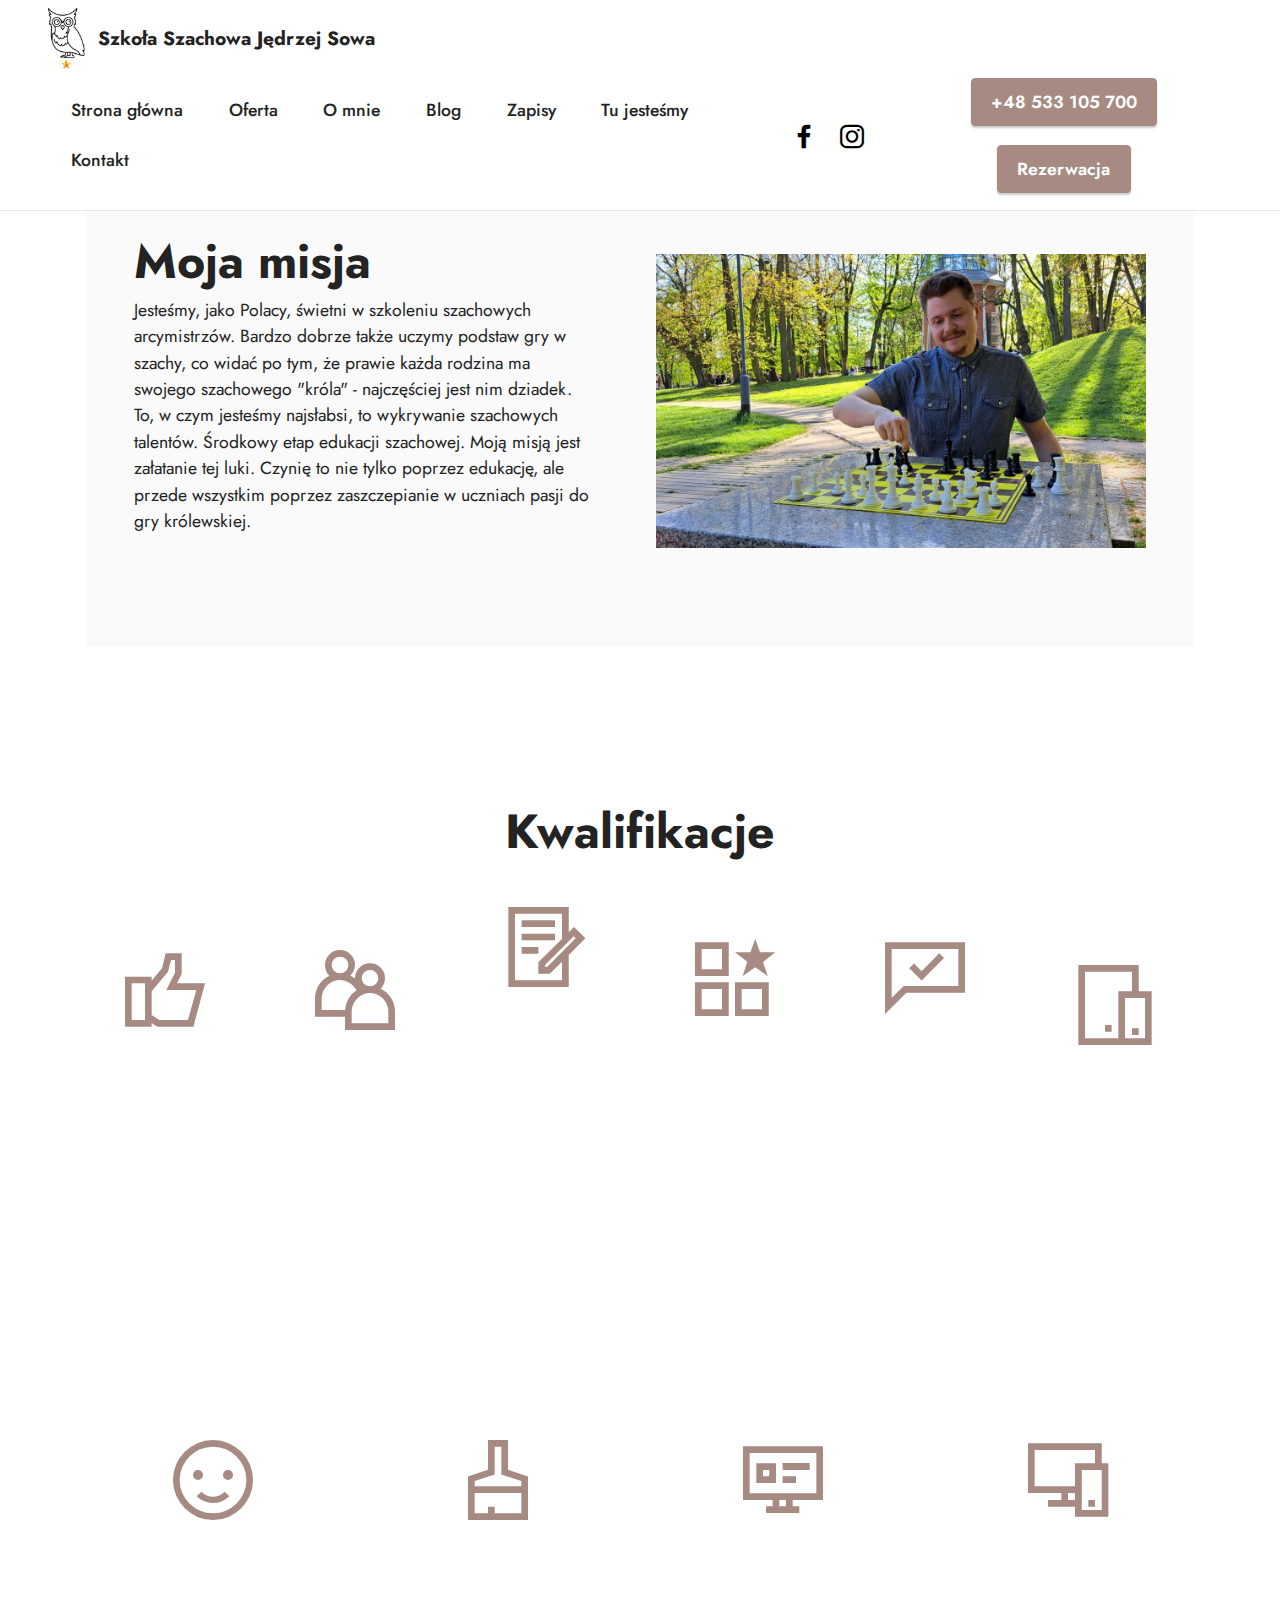
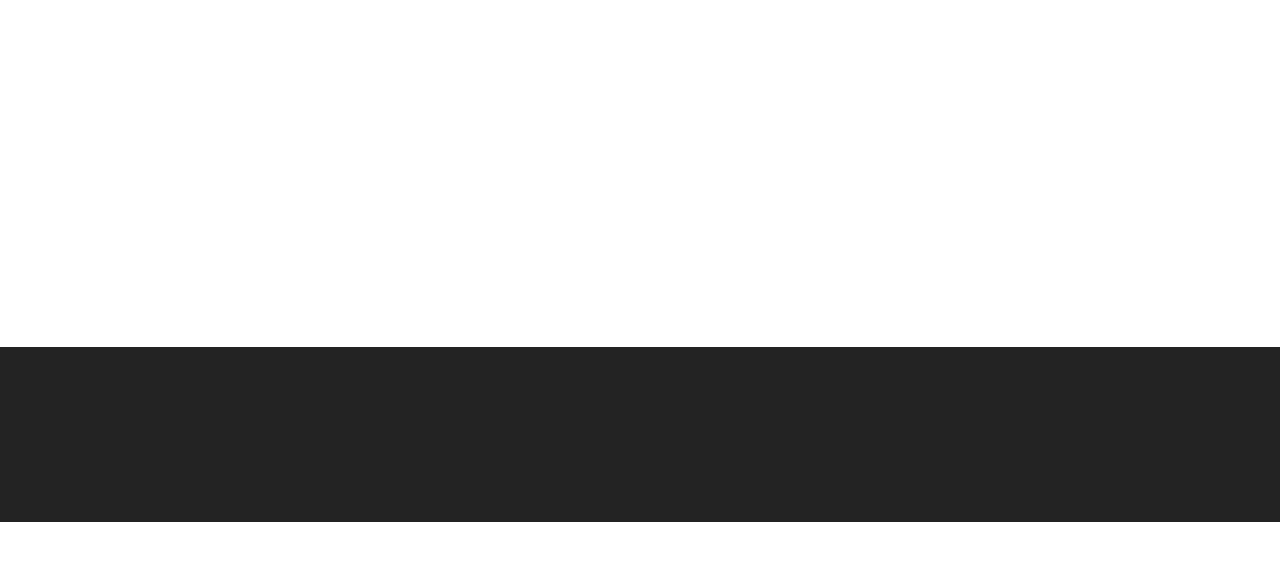
<file: page7.html>
<!DOCTYPE html>
<html  >
<head>
  <!-- Site made with Mobirise Website Builder v5.8.14, https://mobirise.com -->
  <meta charset="UTF-8">
  <meta http-equiv="X-UA-Compatible" content="IE=edge">
  <meta name="generator" content="Mobirise v5.8.14, mobirise.com">
  <meta name="viewport" content="width=device-width, initial-scale=1, minimum-scale=1">
  <link rel="shortcut icon" href="assets/images/szkoa-szachowa-jdrzej-sowa-117x234.png" type="image/x-icon">
  <meta name="description" content="">
  
  
  <title>O mnie</title>
  <link rel="stylesheet" href="assets/web/assets/mobirise-icons2/mobirise2.css">
  <link rel="stylesheet" href="assets/bootstrap/css/bootstrap.min.css">
  <link rel="stylesheet" href="assets/bootstrap/css/bootstrap-grid.min.css">
  <link rel="stylesheet" href="assets/bootstrap/css/bootstrap-reboot.min.css">
  <link rel="stylesheet" href="assets/animatecss/animate.css">
  <link rel="stylesheet" href="assets/dropdown/css/style.css">
  <link rel="stylesheet" href="assets/socicon/css/styles.css">
  <link rel="stylesheet" href="assets/theme/css/style.css">
  <link rel="preload" href="https://fonts.googleapis.com/css?family=Jost:100,200,300,400,500,600,700,800,900,100i,200i,300i,400i,500i,600i,700i,800i,900i&display=swap" as="style" onload="this.onload=null;this.rel='stylesheet'">
  <noscript><link rel="stylesheet" href="https://fonts.googleapis.com/css?family=Jost:100,200,300,400,500,600,700,800,900,100i,200i,300i,400i,500i,600i,700i,800i,900i&display=swap"></noscript>
  <link rel="preload" as="style" href="assets/mobirise/css/mbr-additional.css"><link rel="stylesheet" href="assets/mobirise/css/mbr-additional.css" type="text/css">

  
  
  
</head>
<body>
  
  <section data-bs-version="5.1" class="menu cid-s48OLK6784" once="menu" id="menu1-1n">
    
    <nav class="navbar navbar-dropdown navbar-fixed-top navbar-expand-lg">
        <div class="container-fluid">
            <div class="navbar-brand">
                <span class="navbar-logo">
                    <a href="https://mobiri.se">
                        <img src="assets/images/szkoa-szachowa-jdrzej-sowa-117x234.png" alt="Mobirise Website Builder" style="height: 3.8rem;">
                    </a>
                </span>
                <span class="navbar-caption-wrap"><a class="navbar-caption text-black display-7" href="https://mobiri.se">Szkoła Szachowa Jędrzej Sowa</a></span>
            </div>
            <button class="navbar-toggler" type="button" data-toggle="collapse" data-bs-toggle="collapse" data-target="#navbarSupportedContent" data-bs-target="#navbarSupportedContent" aria-controls="navbarNavAltMarkup" aria-expanded="false" aria-label="Toggle navigation">
                <div class="hamburger">
                    <span></span>
                    <span></span>
                    <span></span>
                    <span></span>
                </div>
            </button>
            <div class="collapse navbar-collapse" id="navbarSupportedContent">
                <ul class="navbar-nav nav-dropdown" data-app-modern-menu="true"><li class="nav-item"><a class="nav-link link text-black text-primary display-4" href="index.html">Strona główna</a></li>
                    <li class="nav-item"><a class="nav-link link text-black text-primary display-4" href="oferta.html">Oferta</a></li><li class="nav-item"><a class="nav-link link text-black text-primary display-4" href="page7.html">O mnie<br></a></li><li class="nav-item"><a class="nav-link link text-black text-primary display-4" href="blog.html">Blog</a></li><li class="nav-item"><a class="nav-link link text-black text-primary display-4" href="page5.html">Zapisy</a></li><li class="nav-item"><a class="nav-link link text-black text-primary display-4" href="kontakt.html">Tu jesteśmy</a></li><li class="nav-item"><a class="nav-link link text-black text-primary display-4" href="kontakt.html">Kontakt</a></li></ul>
                <div class="icons-menu">
                    <a class="iconfont-wrapper" href="https://www.facebook.com/SzkolaSzachowaJSowa" target="_blank">
                        <span class="p-2 mbr-iconfont socicon-facebook socicon"></span>
                    </a>
                    <a class="iconfont-wrapper" href="https://mobiri.se" target="_blank">
                        <span class="p-2 mbr-iconfont socicon-instagram socicon"></span>
                    </a>
                    
                    
                </div>
                <div class="navbar-buttons mbr-section-btn"><a class="btn btn-primary display-4" href="tel:+48 533 105 700">+48 533 105 700<br></a>      <a class="btn btn-primary display-4" href="page5.html">Rezerwacja</a></div>
            </div>
        </div>
    </nav>

</section>

<section data-bs-version="5.1" class="features15 cid-tItjHeYAfa" id="features16-1p">

    

    
    
    <div class="container">
        <div class="content-wrapper">
            <div class="row align-items-center">
                <div class="col-12 col-lg">
                    <div class="text-wrapper">
                        <h6 class="card-title mbr-fonts-style display-2">
                            <strong>Moja misja</strong></h6>
                        <p class="mbr-text mbr-fonts-style mb-4 display-4">
                            Jesteśmy, jako Polacy, świetni w szkoleniu szachowych arcymistrzów. Bardzo dobrze także uczymy podstaw gry w szachy, co widać po tym, że prawie każda rodzina ma swojego szachowego "króla" - najczęściej jest nim dziadek. To, w czym jesteśmy najsłabsi, to wykrywanie szachowych talentów. Środkowy etap edukacji szachowej. Moją misją jest załatanie tej luki. Czynię to nie tylko poprzez edukację, ale przede wszystkim poprzez zaszczepianie w uczniach pasji do gry królewskiej.&nbsp;</p>
                        
                    </div>
                </div>
                <div class="col-12 col-lg-6">
                    <div class="image-wrapper">
                        <img src="assets/images/20230501-162851-1160x870.jpeg" alt="Mobirise Website Builder">
                    </div>
                </div>
            </div>
        </div>
    </div>
</section>

<section data-bs-version="5.1" class="features13 cid-tItl0Cd4qO" id="features14-1q">
    

    
    
    <div class="container">
        <div class="row">
            <div class="col-12">
                <h3 class="mbr-section-title align-center mb-4 mbr-fonts-style display-2"><strong>Kwalifikacje</strong></h3>
            </div>
            <div class="card col-12 col-md-4 col-lg-2 p-3">
                <div class="card-wrapper">
                    <div class="card-box align-center">
                        <span class="mbr-iconfont mobi-mbri-like mobi-mbri"></span>
                        <h4 class="card-title align-center mbr-black mbr-fonts-style display-7">
                            <strong>II Kategoria szachowa</strong></h4>
                    </div>
                </div>
            </div>
            <div class="card p-3 col-12 col-md-4 col-lg-2">
                <div class="card-wrapper">
                    <div class="card-box align-center">
                        <span class="mbr-iconfont mobi-mbri-users mobi-mbri"></span>
                        <h4 class="card-title align-center mbr-black mbr-fonts-style display-7">
                            <strong>Sędzia szachowy III klasy</strong></h4>
                    </div>
                </div>
            </div>
            <div class="card p-3 col-12 col-md-4 col-lg-2">
                <div class="card-wrapper">
                    <div class="card-box align-center">
                        <span class="mbr-iconfont mobi-mbri-contact-form mobi-mbri"></span>
                        <h4 class="card-title align-center mbr-black mbr-fonts-style display-7">
                            <strong>Certyfikowany instruktor Polskiego Związku Szachowego</strong></h4>
                    </div>
                </div>
            </div>
            <div class="card p-3 col-12 col-md-4 col-lg-2">
                <div class="card-wrapper">
                    <div class="card-box align-center">
                        <span class="mbr-iconfont mobi-mbri-features mobi-mbri"></span>
                        <h4 class="card-title align-center mbr-black mbr-fonts-style display-7">
                            <strong>Certyfikat B2 z języka angielskiego</strong></h4>
                    </div>
                </div>
            </div>
            <div class="card p-3 col-12 col-md-4 col-lg-2">
                <div class="card-wrapper">
                    <div class="card-box align-center">
                        <span class="mbr-iconfont mobi-mbri-cust-feedback mobi-mbri"></span>
                        <h4 class="card-title align-center mbr-black mbr-fonts-style display-7">
                            <strong>Z wykształcenia politolog i historyk</strong></h4>
                    </div>
                </div>
            </div>
            <div class="card p-3 col-12 col-md-4 col-lg-2">
                <div class="card-wrapper">
                    <div class="card-box align-center">
                        <span class="mbr-iconfont mobi-mbri-devices mobi-mbri"></span>
                        <h4 class="card-title align-center mbr-black mbr-fonts-style display-7">
                            <strong>Mobile-friendly</strong></h4>
                    </div>
                </div>
            </div>
        </div>
    </div>
</section>

<section data-bs-version="5.1" class="features25 cid-tItl1L46Lg" id="features25-1r">
    

    
    
    <div class="container">
        <div class="row mb-5">
            <!-- mbr-class="{'container': !fullWidth, 'container-fluid': fullWidth}" -->
            <div class="col-12">
                <h3 class="mbr-section-title mbr-fonts-style align-center mb-2 display-2">
                    <strong>Co mnie wyróżnia?</strong></h3>
                
            </div>
        </div>
        <div class="row">
            
            
            <div class="item features-without-image mb-5 col-12 col-md-3 active">
                <div class="item-wrapper align-center">
                    <div class="iconfont-wrapper">
                        <span class="mbr-iconfont mobi-mbri-smile-face mobi-mbri"></span>
                    </div>
                    <h5 class="card-title mbr-fonts-style display-7"><strong>Budowanie pasji</strong></h5>
                    <p class="card-text mbr-fonts-style mb-0 display-7">Edukacja pod okiem profesjonalisty jest konieczna. To jednak, co powoduje największy wzrost umiejętności u zawodnika, to spowodowanie, by sam chciał poświęcać wolny czas na naukę.</p>
                </div>
            </div><div class="item features-without-image mb-5 col-12 col-md-3">
                <div class="item-wrapper align-center">
                    <div class="card-box">
                        <div class="iconfont-wrapper">
                            <span class="mbr-iconfont mobi-mbri-website-theme-2 mobi-mbri"></span>
                        </div>
                        <h5 class="card-title mbr-fonts-style display-7"><strong>Unique Styles</strong></h5>
                        <p class="card-text mbr-fonts-style mb-0 display-7">Select the theme that suits you. Each theme in the Mobirise
                            site builder contains a set of unique blocks.</p>
                    </div>
                </div>
            </div>
            <div class="item features-without-image mb-5 col-12 col-md-3">
                <div class="item-wrapper align-center">
                    <div class="iconfont-wrapper">
                        <span class="mbr-iconfont mobi-mbri-sites mobi-mbri"></span>
                    </div>
                    <h5 class="card-title mbr-fonts-style display-7"><strong>Unlimited Sites</strong></h5>
                    <p class="card-text mbr-fonts-style mb-0 display-7">Use Mobirise website building software to create multiple
                        sites for commercial and non-profit projects.</p>
                </div>
            </div><div class="item features-without-image mb-5 col-12 col-md-3">
                <div class="item-wrapper align-center">
                    <div class="iconfont-wrapper">
                        <span class="mbr-iconfont mobi-mbri-responsive-2 mobi-mbri"></span>
                    </div>
                    <h5 class="card-title mbr-fonts-style display-7"><strong>Zastosowanie programu ChessCraft</strong></h5>
                    <p class="card-text mbr-fonts-style mb-0 display-7">Program ChessCraft umozliwia utworzenie własnej figury szachowej i włączenie jej do istniejącej już armii. Pozwala to bardziej kreatywnym uczniom na naukę i zabawę w jednym.&nbsp;</p>
                </div>
            </div>
        </div>
    </div>
</section>

<section data-bs-version="5.1" class="footer3 cid-s48P1Icc8J" once="footers" id="footer3-1o">

    

    

    <div class="container">
        <div class="media-container-row align-center mbr-white">
            <div class="row row-links">
                <ul class="foot-menu">
                    
                    
                    
                    
                    
                <li class="foot-menu-item mbr-fonts-style display-7"><a href="https://mobirise.com/help/" class="text-success">Help Center</a></li><li class="foot-menu-item mbr-fonts-style display-7"><a href="http://forums.mobirise.com/" class="text-success">Mobirise Forums</a></li><li class="foot-menu-item mbr-fonts-style display-7"><a href="https://mobirise.com/" class="text-success">Mobirise.com</a></li></ul>
            </div>
            <div class="row social-row">
                <div class="social-list align-right pb-2">
                    
                    
                    
                    
                    
                    
                <div class="soc-item">
                        <a href="https://twitter.com/mobirise" target="_blank">
                            <span class="socicon-twitter socicon mbr-iconfont mbr-iconfont-social"></span>
                        </a>
                    </div><div class="soc-item">
                        <a href="https://www.facebook.com/pages/Mobirise/1616226671953247" target="_blank">
                            <span class="socicon-facebook socicon mbr-iconfont mbr-iconfont-social"></span>
                        </a>
                    </div><div class="soc-item">
                        <a href="https://www.youtube.com/c/mobirise" target="_blank">
                            <span class="socicon-youtube socicon mbr-iconfont mbr-iconfont-social"></span>
                        </a>
                    </div><div class="soc-item">
                        <a href="https://instagram.com/mobirise" target="_blank">
                            <span class="mbr-iconfont mbr-iconfont-social socicon-instagram socicon"></span>
                        </a>
                    </div></div>
            </div>
            <div class="row row-copirayt">
                <p class="mbr-text mb-0 mbr-fonts-style mbr-white align-center display-7">
                    © 2023 Szkoła Szachowa Jędrzej Sowa</p>
            </div>
        </div>
    </div>
</section><section class="display-7" style="padding: 0;align-items: center;justify-content: center;flex-wrap: wrap;    align-content: center;display: flex;position: relative;height: 4rem;"><a href="https://mobiri.se/3042984" style="flex: 1 1;height: 4rem;position: absolute;width: 100%;z-index: 1;"><img alt="" style="height: 4rem;" src="[data-uri]"></a><p style="margin: 0;text-align: center;" class="display-7">Created with &#8204;</p><a style="z-index:1" href="https://mobirise.com/builder/landing-page-builder.html">Landing Page Builder</a></section><script src="assets/bootstrap/js/bootstrap.bundle.min.js"></script>  <script src="assets/smoothscroll/smooth-scroll.js"></script>  <script src="assets/ytplayer/index.js"></script>  <script src="assets/dropdown/js/navbar-dropdown.js"></script>  <script src="assets/theme/js/script.js"></script>  
  
  
  <input name="animation" type="hidden">
  </body>
</html>
</file>
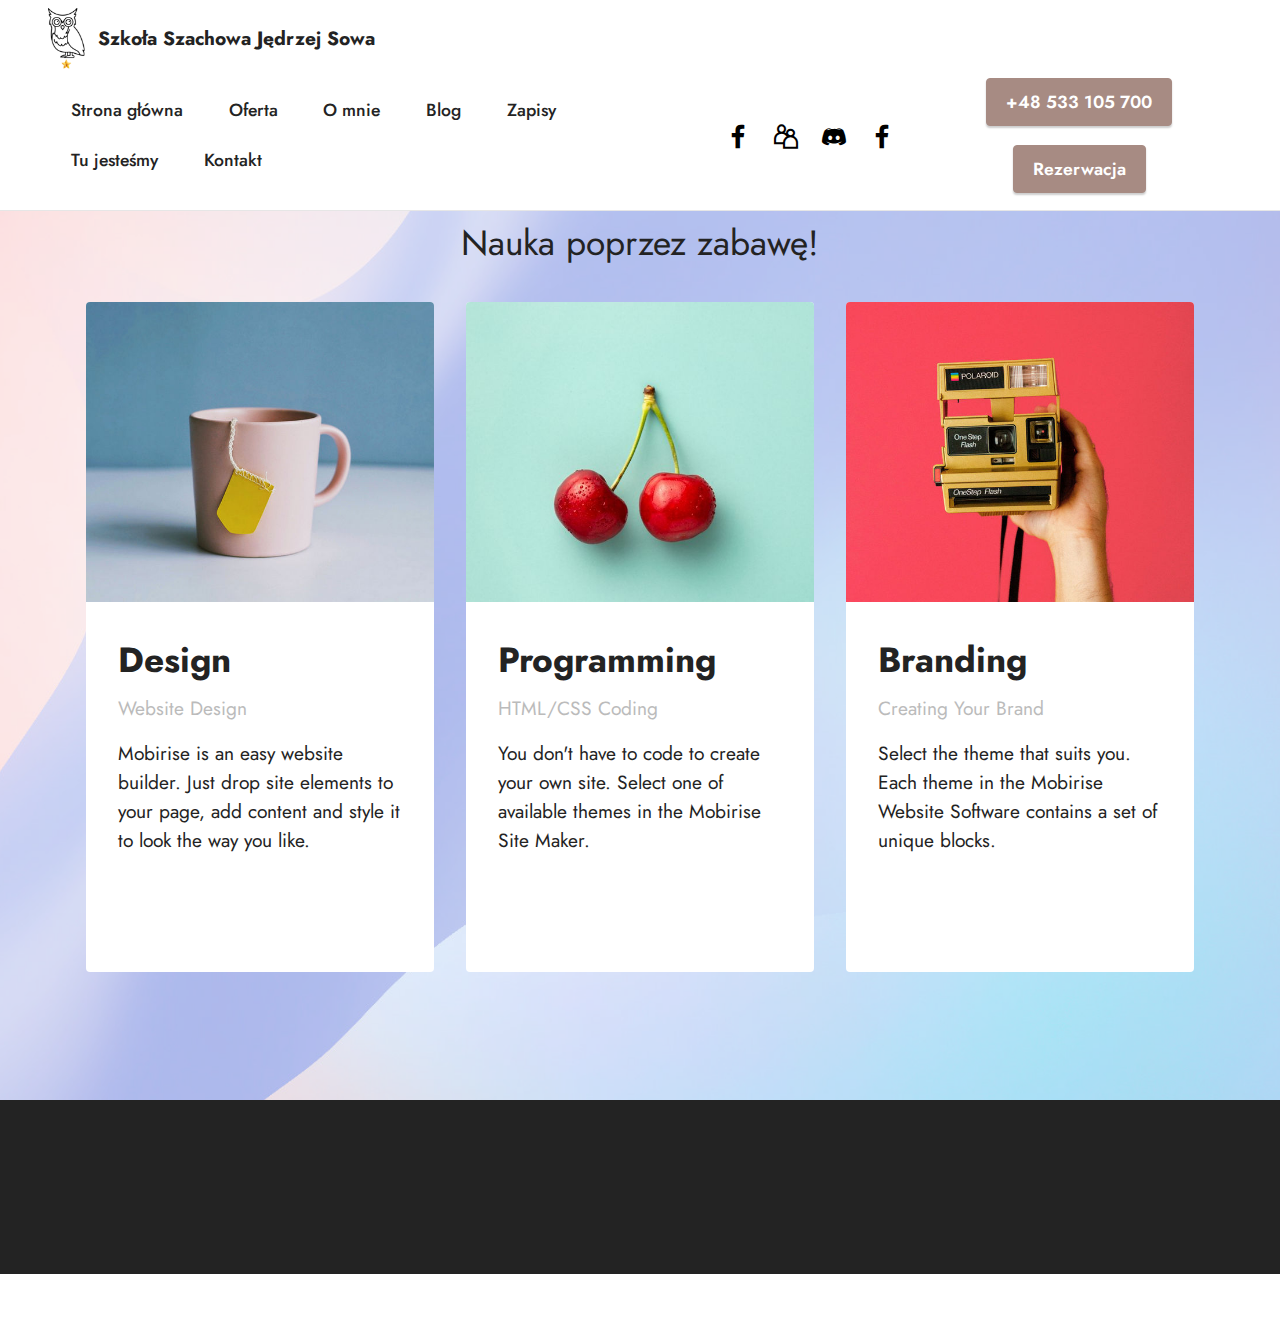
<file: page8.html>
<!DOCTYPE html>
<html  >
<head>
  <!-- Site made with Mobirise Website Builder v5.8.14, https://mobirise.com -->
  <meta charset="UTF-8">
  <meta http-equiv="X-UA-Compatible" content="IE=edge">
  <meta name="generator" content="Mobirise v5.8.14, mobirise.com">
  <meta name="viewport" content="width=device-width, initial-scale=1, minimum-scale=1">
  <link rel="shortcut icon" href="assets/images/szkoa-szachowa-jdrzej-sowa-due-kopia-128x131.png" type="image/x-icon">
  <meta name="description" content="">
  
  
  <title>Sklep</title>
  <link rel="stylesheet" href="assets/web/assets/mobirise-icons2/mobirise2.css">
  <link rel="stylesheet" href="assets/bootstrap/css/bootstrap.min.css">
  <link rel="stylesheet" href="assets/bootstrap/css/bootstrap-grid.min.css">
  <link rel="stylesheet" href="assets/bootstrap/css/bootstrap-reboot.min.css">
  <link rel="stylesheet" href="assets/animatecss/animate.css">
  <link rel="stylesheet" href="assets/dropdown/css/style.css">
  <link rel="stylesheet" href="assets/socicon/css/styles.css">
  <link rel="stylesheet" href="assets/theme/css/style.css">
  <link rel="preload" href="https://fonts.googleapis.com/css?family=Jost:100,200,300,400,500,600,700,800,900,100i,200i,300i,400i,500i,600i,700i,800i,900i&display=swap" as="style" onload="this.onload=null;this.rel='stylesheet'">
  <noscript><link rel="stylesheet" href="https://fonts.googleapis.com/css?family=Jost:100,200,300,400,500,600,700,800,900,100i,200i,300i,400i,500i,600i,700i,800i,900i&display=swap"></noscript>
  <link rel="preload" as="style" href="assets/mobirise/css/mbr-additional.css"><link rel="stylesheet" href="assets/mobirise/css/mbr-additional.css" type="text/css">

  
  
  
</head>
<body>
  
  <section data-bs-version="5.1" class="menu cid-s48OLK6784" once="menu" id="menu1-2a">
    
    <nav class="navbar navbar-dropdown navbar-fixed-top navbar-expand-lg">
        <div class="container-fluid">
            <div class="navbar-brand">
                <span class="navbar-logo">
                    <a href="omnie.html">
                        <img src="assets/images/szkoa-szachowa-jdrzej-sowa-117x234.png" alt="Mobirise Website Builder" style="height: 3.8rem;">
                    </a>
                </span>
                <span class="navbar-caption-wrap"><a class="navbar-caption text-black text-primary display-7" href="index.html">Szkoła Szachowa Jędrzej Sowa</a></span>
            </div>
            <button class="navbar-toggler" type="button" data-toggle="collapse" data-bs-toggle="collapse" data-target="#navbarSupportedContent" data-bs-target="#navbarSupportedContent" aria-controls="navbarNavAltMarkup" aria-expanded="false" aria-label="Toggle navigation">
                <div class="hamburger">
                    <span></span>
                    <span></span>
                    <span></span>
                    <span></span>
                </div>
            </button>
            <div class="collapse navbar-collapse" id="navbarSupportedContent">
                <ul class="navbar-nav nav-dropdown" data-app-modern-menu="true"><li class="nav-item"><a class="nav-link link text-black text-primary display-4" href="index.html">Strona główna</a></li>
                    <li class="nav-item"><a class="nav-link link text-black text-primary display-4" href="oferta.html">Oferta</a></li><li class="nav-item"><a class="nav-link link text-black text-primary display-4" href="omnie.html">O mnie<br></a></li><li class="nav-item"><a class="nav-link link text-black text-primary display-4" href="blog.html">Blog</a></li><li class="nav-item"><a class="nav-link link text-black text-primary display-4" href="zapisy.html">Zapisy</a></li><li class="nav-item"><a class="nav-link link text-black text-primary display-4" href="tujestesmy.html">Tu jesteśmy</a></li><li class="nav-item"><a class="nav-link link text-black text-primary display-4" href="kontakt.html">Kontakt</a></li></ul>
                <div class="icons-menu">
                    <a class="iconfont-wrapper" href="https://www.facebook.com/SzkolaSzachowaJSowa" target="_blank">
                        <span class="p-2 mbr-iconfont socicon-facebook socicon"></span>
                    </a>
                    <a class="iconfont-wrapper" href="https://www.chess.com/club/sowie-szachy" target="_blank">
                        <span class="p-2 mbr-iconfont mobi-mbri-users mobi-mbri"></span>
                    </a>
                    <a class="iconfont-wrapper" href="https://discord.gg/jQ5KqKcaks" target="_blank">
                        <span class="p-2 mbr-iconfont socicon-discord socicon"></span>
                    </a>
                    <a class="iconfont-wrapper" href="https://www.facebook.com/groups/sowieszachy/">
                        <span class="p-2 mbr-iconfont socicon-facebook socicon"></span>
                    </a>
                </div>
                <div class="navbar-buttons mbr-section-btn"><a class="btn btn-primary display-4" href="tel:+48 533 105 700">+48 533 105 700<br></a>      <a class="btn btn-primary display-4" href="page5.html">Rezerwacja</a></div>
            </div>
        </div>
    </nav>

</section>

<section data-bs-version="5.1" class="features4 cid-tVxm019mvg" id="features4-2e">
    
    <div class="mbr-overlay"></div>
    <div class="container">
        <div class="mbr-section-head">
            <h4 class="mbr-section-title mbr-fonts-style align-center mb-0 display-2">
                <strong>Autorskie Materiały</strong></h4>
            <h5 class="mbr-section-subtitle mbr-fonts-style align-center mb-0 mt-2 display-5">Nauka poprzez zabawę!</h5>
        </div>
        <div class="row mt-4">
            <div class="item features-image сol-12 col-md-6 col-lg-4">
                <div class="item-wrapper">
                    <div class="item-img">
                        <img src="assets/images/product2.jpg" alt="Mobirise Website Builder" title="">
                    </div>
                    <div class="item-content">
                        <h5 class="item-title mbr-fonts-style display-5"><strong>Design</strong></h5>
                        <h6 class="item-subtitle mbr-fonts-style mt-1 display-7">Website Design</h6>
                        <p class="mbr-text mbr-fonts-style mt-3 display-7">Mobirise is an easy website builder. Just
                            drop site elements to your page, add content and style it to look the way you like.</p>
                    </div>
                    <div class="mbr-section-btn item-footer mt-2"><a href="" class="btn item-btn btn-black display-7" target="_blank">Start Now
                            &gt;</a></div>
                </div>
            </div>
            <div class="item features-image сol-12 col-md-6 col-lg-4">
                <div class="item-wrapper">
                    <div class="item-img">
                        <img src="assets/images/product3.jpg" alt="Mobirise Website Builder" title="">
                    </div>
                    <div class="item-content">
                        <h5 class="item-title mbr-fonts-style display-5"><strong>Programming</strong></h5>
                        <h6 class="item-subtitle mbr-fonts-style mt-1 display-7">
                            HTML/CSS Coding</h6>
                        <p class="mbr-text mbr-fonts-style mt-3 display-7">You don't have to code to create your own
                            site. Select one of available themes in the Mobirise Site Maker.</p>
                    </div>
                    <div class="mbr-section-btn item-footer mt-2"><a href="" class="btn item-btn btn-black display-7" target="_blank">Start Now
                            &gt;</a></div>
                </div>
            </div>
            <div class="item features-image сol-12 col-md-6 col-lg-4">
                <div class="item-wrapper">
                    <div class="item-img">
                        <img src="assets/images/product1.jpg" alt="Mobirise Website Builder" title="">
                    </div>
                    <div class="item-content">
                        <h5 class="item-title mbr-fonts-style display-5"><strong>Branding</strong></h5>
                        <h6 class="item-subtitle mbr-fonts-style mt-1 display-7">Creating Your Brand</h6>
                        <p class="mbr-text mbr-fonts-style mt-3 display-7">Select the theme that suits you. Each theme
                            in the Mobirise Website Software contains a set of unique blocks.<br></p>
                    </div>
                    <div class="mbr-section-btn item-footer mt-2"><a href="" class="btn item-btn btn-black display-7" target="_blank">Start Now
                            &gt;</a></div>
                </div>
            </div>

        </div>
    </div>
</section>

<section data-bs-version="5.1" class="footer3 cid-s48P1Icc8J" once="footers" id="footer3-2b">

    

    

    <div class="container">
        <div class="media-container-row align-center mbr-white">
            <div class="row row-links">
                <ul class="foot-menu">
                    
                    
                    
                    
                    
                <li class="foot-menu-item mbr-fonts-style display-7"></li><li class="foot-menu-item mbr-fonts-style display-7"><a href="page6.html" class="text-secondary text-primary">Polityka prywatności</a></li><li class="foot-menu-item mbr-fonts-style display-7"></li></ul>
            </div>
            <div class="row social-row">
                <div class="social-list align-right pb-2">
                    
                    
                    
                    
                    
                    
                <div class="soc-item">
                        <a href="https://www.facebook.com/SzkolaSzachowaJSowa" target="_blank">
                            <span class="mbr-iconfont mbr-iconfont-social socicon-facebook socicon"></span>
                        </a>
                    </div><div class="soc-item">
                        <a href="https://www.instagram.com/szachsowa/" target="_blank">
                            <span class="mbr-iconfont mbr-iconfont-social socicon-instagram socicon"></span>
                        </a>
                    </div><div class="soc-item">
                        
                            <a href="https://discord.gg/jQ5KqKcaks"><span class="mbr-iconfont mbr-iconfont-social socicon-discord socicon"></span></a>
                        
                    </div><div class="soc-item">
                        <a href="https://www.chess.com/club/sowie-szachy" target="_blank">
                            <span class="mbr-iconfont mbr-iconfont-social mobi-mbri-users mobi-mbri"></span>
                        </a>
                    </div><div class="soc-item">
                        <a href="https://www.facebook.com/groups/sowieszachy/">
                            <span class="mbr-iconfont mbr-iconfont-social socicon-facebook socicon"></span>
                        </a>
                    </div></div>
            </div>
            <div class="row row-copirayt">
                <p class="mbr-text mb-0 mbr-fonts-style mbr-white align-center display-7">
                    © 2023 Szkoła Szachowa Jędrzej Sowa</p>
            </div>
        </div>
    </div>
</section><section class="display-7" style="padding: 0;align-items: center;justify-content: center;flex-wrap: wrap;    align-content: center;display: flex;position: relative;height: 4rem;"><a href="https://mobiri.se/3042984" style="flex: 1 1;height: 4rem;position: absolute;width: 100%;z-index: 1;"><img alt="" style="height: 4rem;" src="[data-uri]"></a><p style="margin: 0;text-align: center;" class="display-7">&#8204;</p><a style="z-index:1" href="https://mobirise.com/builder/landing-page-software.html">Landing Page Software</a></section><script src="assets/bootstrap/js/bootstrap.bundle.min.js"></script>  <script src="assets/smoothscroll/smooth-scroll.js"></script>  <script src="assets/ytplayer/index.js"></script>  <script src="assets/dropdown/js/navbar-dropdown.js"></script>  <script src="assets/theme/js/script.js"></script>  
  
  
  <input name="animation" type="hidden">
  </body>
</html>
</file>
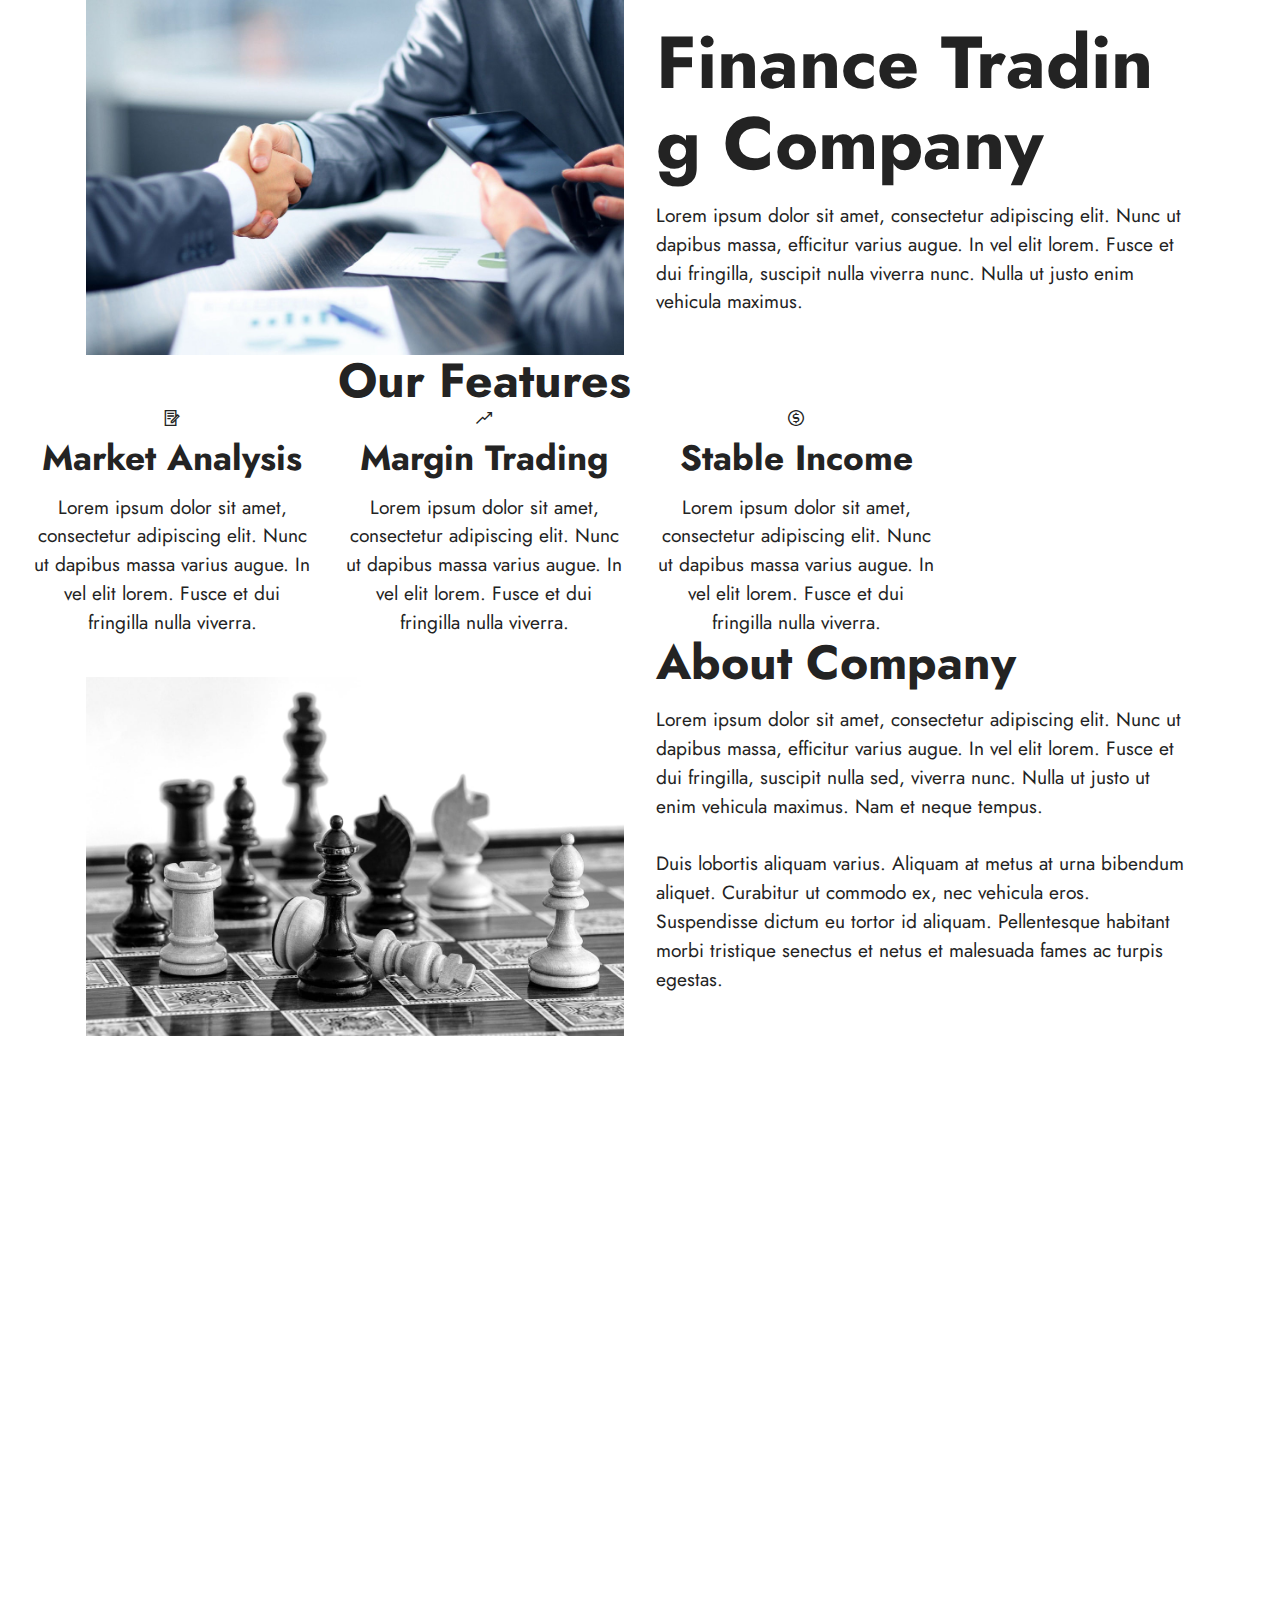
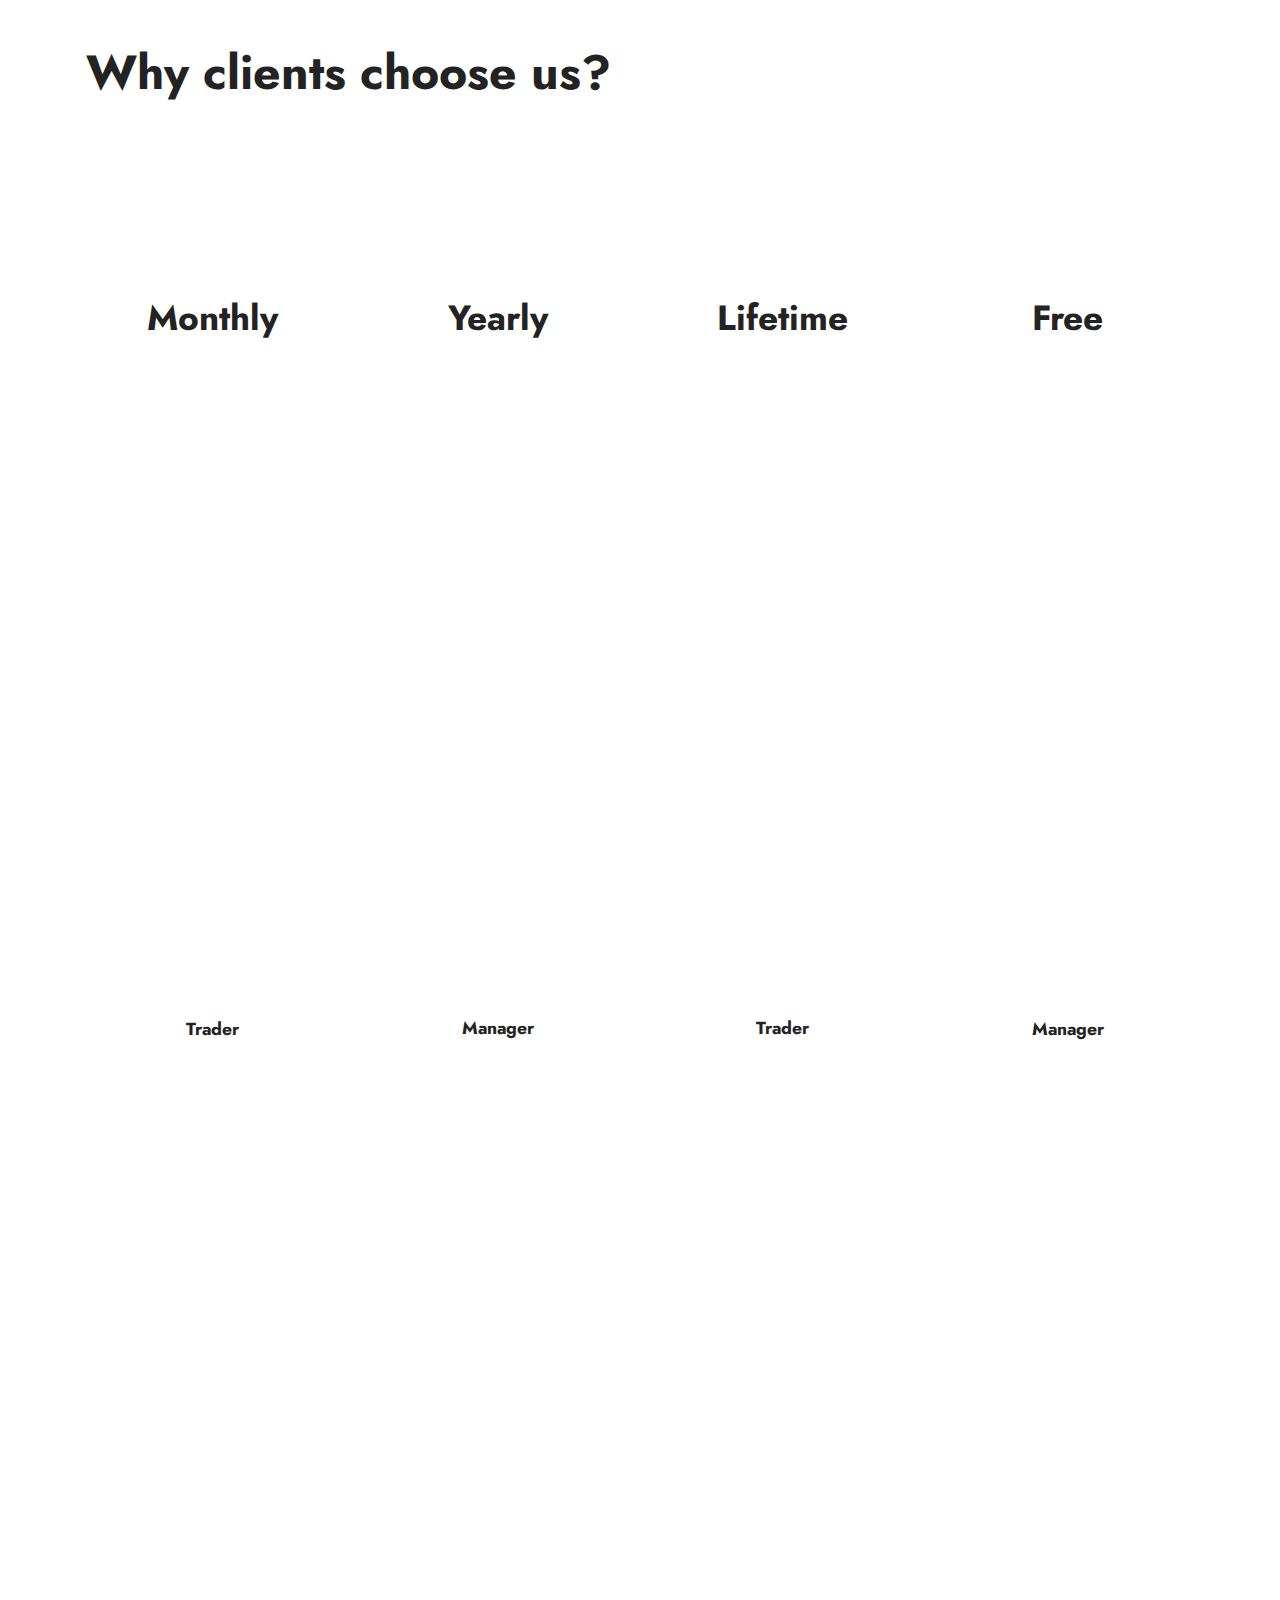
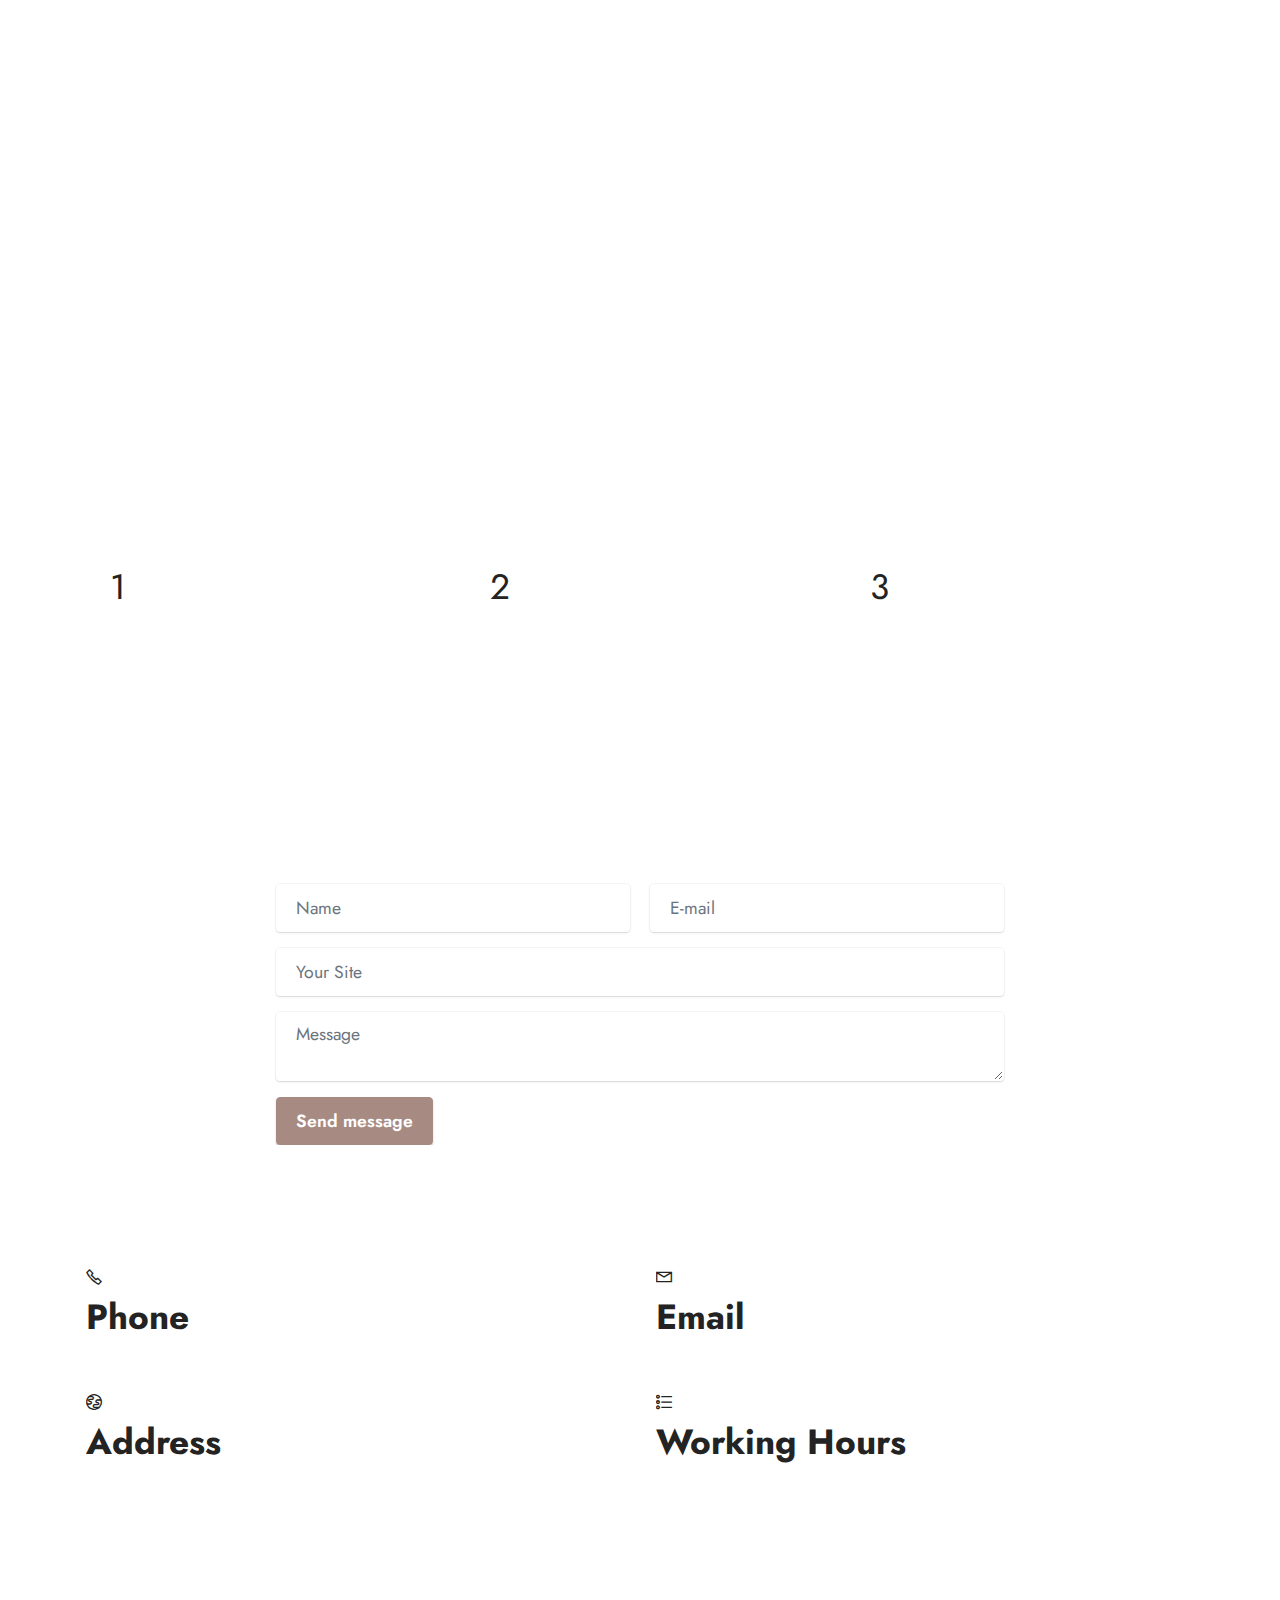
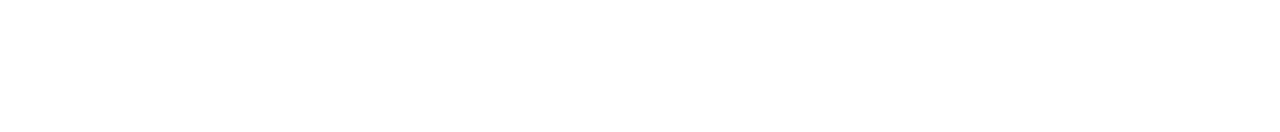
<file: page9.html>
<!DOCTYPE html>
<html  >
<head>
  <!-- Site made with Mobirise Website Builder v5.8.14, https://mobirise.com -->
  <meta charset="UTF-8">
  <meta http-equiv="X-UA-Compatible" content="IE=edge">
  <meta name="generator" content="Mobirise v5.8.14, mobirise.com">
  <meta name="viewport" content="width=device-width, initial-scale=1, minimum-scale=1">
  <link rel="shortcut icon" href="assets/images/szkoa-szachowa-jdrzej-sowa-due-kopia-128x131.png" type="image/x-icon">
  <meta name="description" content="">
  
  
  <title>Aleksandra Malcewska</title>
  <link rel="stylesheet" href="assets/web/assets/mobirise-icons2/mobirise2.css">
  <link rel="stylesheet" href="assets/bootstrap/css/bootstrap.min.css">
  <link rel="stylesheet" href="assets/bootstrap/css/bootstrap-grid.min.css">
  <link rel="stylesheet" href="assets/bootstrap/css/bootstrap-reboot.min.css">
  <link rel="stylesheet" href="assets/animatecss/animate.css">
  <link rel="stylesheet" href="assets/socicon/css/styles.css">
  <link rel="stylesheet" href="assets/theme/css/style.css">
  <link rel="preload" href="https://fonts.googleapis.com/css?family=Jost:100,200,300,400,500,600,700,800,900,100i,200i,300i,400i,500i,600i,700i,800i,900i&display=swap" as="style" onload="this.onload=null;this.rel='stylesheet'">
  <noscript><link rel="stylesheet" href="https://fonts.googleapis.com/css?family=Jost:100,200,300,400,500,600,700,800,900,100i,200i,300i,400i,500i,600i,700i,800i,900i&display=swap"></noscript>
  <link rel="preload" as="style" href="assets/mobirise/css/mbr-additional.css"><link rel="stylesheet" href="assets/mobirise/css/mbr-additional.css" type="text/css">

  
  
  
</head>
<body>
  
  <section data-bs-version="5.1" class="header14 cid-sFzxmVl7J6" id="header14-1f">

    

    

    <div class="container">
        <div class="row justify-content-center align-items-center">
            <div class="col-12 col-md-6 image-wrapper">
                <img src="assets/images/mbr-1256x829.jpg" alt="Mobirise Website Builder">
            </div>
            <div class="col-12 col-md">
                <div class="text-wrapper">
                    <h1 class="mbr-section-title mbr-fonts-style mb-3 display-1"><strong>Finance&nbsp;Trading Company</strong></h1>
                    <p class="mbr-text mbr-fonts-style display-7">
                        Lorem ipsum dolor sit amet, consectetur adipiscing elit. Nunc ut dapibus massa, efficitur varius augue. In vel elit lorem. Fusce et dui fringilla, suscipit nulla viverra nunc. Nulla ut justo enim vehicula maximus.</p>
                    
                </div>
            </div>
        </div>
    </div>
</section>

<section data-bs-version="5.1" class="features1 cid-sFzyUE9AaP" id="features1-1i">
    

    
    <div class="container-fluid">
        <div class="row">
            <div class="col-12 col-lg-9">
                <h3 class="mbr-section-title mbr-fonts-style align-center mb-0 display-2">
                    <strong>Our Features</strong>
                </h3>
                
            </div>
        </div>
        <div class="row">
            <div class="card col-12 col-md-6 col-lg-3">
                <div class="card-wrapper">
                    <div class="card-box align-center">
                        <div class="iconfont-wrapper">
                            <span class="mbr-iconfont mobi-mbri-contact-form mobi-mbri"></span>
                        </div>
                        <h5 class="card-title mbr-fonts-style display-5"><strong>Market Analysis</strong></h5>
                        <p class="card-text mbr-fonts-style display-7">Lorem ipsum dolor sit amet, consectetur adipiscing elit. Nunc ut dapibus massa varius augue. In vel elit lorem. Fusce et dui fringilla nulla viverra.</p>
                    </div>
                </div>
            </div>
            <div class="card col-12 col-md-6 col-lg-3">
                <div class="card-wrapper">
                    <div class="card-box align-center">
                        <div class="iconfont-wrapper">
                            <span class="mbr-iconfont mobi-mbri-growing-chart mobi-mbri"></span>
                        </div>
                        <h5 class="card-title mbr-fonts-style display-5"><strong>Margin Trading</strong></h5>
                        <p class="card-text mbr-fonts-style display-7">Lorem ipsum dolor sit amet, consectetur adipiscing elit. Nunc ut dapibus massa varius augue. In vel elit lorem. Fusce et dui fringilla nulla viverra.</p>
                    </div>
                </div>
            </div>
            <div class="card col-12 col-md-6 col-lg-3">
                <div class="card-wrapper">
                    <div class="card-box align-center">
                        <div class="iconfont-wrapper">
                            <span class="mbr-iconfont mobi-mbri-cash mobi-mbri"></span>
                        </div>
                        <h5 class="card-title mbr-fonts-style display-5"><strong>Stable Income</strong></h5>
                        <p class="card-text mbr-fonts-style display-7">Lorem ipsum dolor sit amet, consectetur adipiscing elit. Nunc ut dapibus massa varius augue. In vel elit lorem. Fusce et dui fringilla nulla viverra.</p>
                    </div>
                </div>
            </div>
            
        </div>
    </div>
</section>

<section data-bs-version="5.1" class="header14 cid-sFzz5E692j" id="header14-1j">

    

    

    <div class="container">
        <div class="row justify-content-center align-items-center">
            <div class="col-12 col-md-6 image-wrapper">
                <img src="assets/images/mbr-1256x837.jpg" alt="Mobirise Website Builder">
            </div>
            <div class="col-12 col-md">
                <div class="text-wrapper">
                    <h1 class="mbr-section-title mbr-fonts-style mb-3 display-2">
                        <strong>About Company</strong></h1>
                    <p class="mbr-text mbr-fonts-style display-7">
                        Lorem ipsum dolor sit amet, consectetur adipiscing elit. Nunc ut dapibus massa, efficitur varius augue. In vel elit lorem. Fusce et dui fringilla, suscipit nulla sed, viverra nunc. Nulla ut justo ut enim vehicula maximus. Nam et neque tempus.<br><br>Duis lobortis aliquam varius. Aliquam at metus at urna bibendum aliquet. Curabitur ut commodo ex, nec vehicula eros. Suspendisse dictum eu tortor id aliquam. Pellentesque habitant morbi tristique senectus et netus et malesuada fames ac turpis egestas.<br></p>
                    <div class="mbr-section-btn mt-3"><a class="btn btn-primary display-4" href="https://mobiri.se">Read More</a></div>
                </div>
            </div>
        </div>
    </div>
</section>

<section data-bs-version="5.1" class="features3 cid-sFzFvgBfc0" id="features3-1p">
    
    
    <div class="container">
        <div class="mbr-section-head">
            <h4 class="mbr-section-title mbr-fonts-style align-center mb-5 display-2">
                <strong>Get Started</strong></h4>
            
        </div>
        <div class="row mt-4">
            <div class="item features-image сol-12 col-md-6 col-lg-4">
                <div class="item-wrapper">
                    <div class="item-img">
                        <img src="assets/images/mbr-816x544.jpg" alt="Mobirise Website Builder">
                    </div>
                    <div class="item-content">
                        <h5 class="item-title mbr-fonts-style display-5"><strong>Market Analysis</strong></h5>
                        
                        <p class="mbr-text mbr-fonts-style mt-3 display-7">Lorem ipsum dolor sit amet, consectetur adipiscing elit. Nunc ut dapibus massa varius augue. In vel elit lorem.</p>
                    </div>
                    <div class="mbr-section-btn item-footer mt-2"><a href="" class="btn item-btn btn-primary display-4" target="_blank">Read More
                            &gt;</a></div>
                </div>
            </div>
            <div class="item features-image сol-12 col-md-6 col-lg-4">
                <div class="item-wrapper">
                    <div class="item-img">
                        <img src="assets/images/mbr-1-816x544.jpg" alt="Mobirise Website Builder">
                    </div>
                    <div class="item-content">
                        <h5 class="item-title mbr-fonts-style display-5"><strong>Margin Trading</strong></h5>
                        
                        <p class="mbr-text mbr-fonts-style mt-3 display-7">Lorem ipsum dolor sit amet, consectetur adipiscing elit. Nunc ut dapibus massa varius augue. In vel elit lorem.</p>
                    </div>
                    <div class="mbr-section-btn item-footer mt-2"><a href="" class="btn item-btn btn-primary display-4" target="_blank">Read More &gt;</a></div>
                </div>
            </div>
            <div class="item features-image сol-12 col-md-6 col-lg-4">
                <div class="item-wrapper">
                    <div class="item-img">
                        <img src="assets/images/mbr-816x524.jpg" alt="Mobirise Website Builder">
                    </div>
                    <div class="item-content">
                        <h5 class="item-title mbr-fonts-style display-5"><strong>Stable Income</strong></h5>
                        
                        <p class="mbr-text mbr-fonts-style mt-3 display-7">Lorem ipsum dolor sit amet, consectetur adipiscing elit. Nunc ut dapibus massa varius augue. In vel elit lorem.<br></p>
                    </div>
                    <div class="mbr-section-btn item-footer mt-2"><a href="" class="btn item-btn btn-primary display-4" target="_blank">Read More &gt;</a></div>
                </div>
            </div>
        </div>
    </div>
</section>

<section data-bs-version="5.1" class="content10 cid-sFAZRnJnnI" id="content10-22">
    
    <div class="container">
        <div class="row justify-content-center">
            <div class="col-12 col-md">
                
                <h6 class="mbr-section-subtitle mbr-fonts-style mb-4 display-2"><strong>Why clients choose us?</strong></h6>
            </div>
            <div class="col-md-12 col-lg-6">
                <p class="mbr-text mbr-fonts-style display-7">Lorem ipsum dolor sit amet, consectetur adipiscing elit. Nulla aliquam a nibh ut consectetur. Vestibulum nec massa a nisl condimentum mattis. Mauris semper risus dui, vitae pulvinar sapien rutrum in. Cras risus ante, porta vel volutpat vel, pulvinar in magna. Donec lacinia in mi eget pharetra.</p>
            </div>
        </div>
    </div>
</section>

<section data-bs-version="5.1" class="content4 cid-sFzIdnt1ra" id="content4-1q">
    
    
    <div class="container">
        <div class="row justify-content-center">
            <div class="title col-md-12 col-lg-10">
                <h3 class="mbr-section-title mbr-fonts-style align-center mb-4 display-2"><strong>Our Pricing Plan</strong></h3>
                
                
            </div>
        </div>
    </div>
</section>

<section data-bs-version="5.1" class="pricing2 cid-sFzDdjoEIw" id="pricing2-1k">
    

    
    <div class="container">
        <div class="row justify-content-center">
            <div class="col-12 col-md-6 align-center col-lg-3">
                <div class="plan">
                    <div class="plan-header">
                        <h6 class="plan-title mbr-fonts-style mb-3 display-5">
                            <strong>Monthly</strong>
                        </h6>
                        <div class="plan-price">
                            <p class="price mbr-fonts-style m-0 display-2"><strong>$19</strong></p>
                            <p class="price-term mbr-fonts-style mb-3 display-7"><strong>Per month</strong>
                            </p>
                        </div>
                    </div>
                    <div class="plan-body">
                        <div class="plan-list mb-4">
                            <ul class="list-group mbr-fonts-style list-group-flush display-7">
                                <li class="list-group-item">Market Analysis</li><li class="list-group-item">Margin Trading</li><li class="list-group-item">Stable Income</li>
                            </ul>
                        </div>
                        <div class="mbr-section-btn text-center"><a href="https://mobiri.se" class="btn btn-primary-outline display-4">Get started</a></div>
                    </div>
                </div>
            </div>
            <div class="col-12 col-md-6 align-center col-lg-3">
                <div class="plan">
                    <div class="plan-header">
                        <h6 class="plan-title mbr-fonts-style mb-3 display-5">
                            <strong>Yearly</strong>
                        </h6>
                        <div class="plan-price">
                            <p class="price mbr-fonts-style m-0 display-2"><strong>$119</strong></p>
                            <p class="price-term mbr-fonts-style mb-3 display-7"><strong>Per year</strong>
                            </p>
                        </div>
                    </div>
                    <div class="plan-body">
                        <div class="plan-list mb-4">
                            <ul class="list-group mbr-fonts-style list-group-flush display-7">
                                <li class="list-group-item">Market Analysis
</li><li class="list-group-item">Margin Trading
</li><li class="list-group-item">Stable Income</li>
                            </ul>
                        </div>
                        <div class="mbr-section-btn text-center"><a href="https://mobiri.se" class="btn btn-primary-outline display-4">Get started</a></div>
                    </div>
                </div>
            </div>
            <div class="col-12 col-md-6 align-center col-lg-3">
                <div class="plan">
                    <div class="plan-header">
                        <h6 class="plan-title mbr-fonts-style mb-3 display-5">
                            <strong>Lifetime</strong>
                        </h6>
                        <div class="plan-price">
                            <p class="price mbr-fonts-style m-0 display-2"><strong>$399</strong></p>
                            <p class="price-term mbr-fonts-style mb-3 display-7"><strong>One time</strong>
                            </p>
                        </div>
                    </div>
                    <div class="plan-body">
                        <div class="plan-list mb-4">
                            <ul class="list-group mbr-fonts-style list-group-flush display-7">
                                <li class="list-group-item">Market Analysis
</li><li class="list-group-item">Margin Trading
</li><li class="list-group-item">Stable Income</li>
                            </ul>
                        </div>
                        <div class="mbr-section-btn text-center"><a href="https://mobiri.se" class="btn btn-primary-outline display-4">Get started</a></div>
                    </div>
                </div>
            </div>
            <div class="col-12 col-md-6 align-center col-lg-3">
                <div class="plan">
                    <div class="plan-header">
                        <h6 class="plan-title mbr-fonts-style mb-3 display-5">
                            <strong>Free</strong>
                        </h6>
                        <div class="plan-price">
                            <p class="price mbr-fonts-style m-0 display-2"><strong>$0</strong></p>
                            <p class="price-term mbr-fonts-style mb-3 display-7"><strong>No payment</strong>
                            </p>
                        </div>
                    </div>
                    <div class="plan-body">
                        <div class="plan-list mb-4">
                            <ul class="list-group mbr-fonts-style list-group-flush display-7">
                                <li class="list-group-item">Market Analysis
</li><li class="list-group-item">Margin Trading
</li><li class="list-group-item">Stable Income</li>
                            </ul>
                        </div>
                        <div class="mbr-section-btn text-center"><a href="https://mobiri.se" class="btn btn-primary-outline display-4">Get started</a></div>
                    </div>
                </div>
            </div>
        </div>
    </div>
</section>

<section data-bs-version="5.1" class="team1 cid-sFzErVWEaH" id="team1-1o">
    

    
    <div class="container">
        <div class="row justify-content-center">
            <div class="col-12">
                <h3 class="mbr-section-title1 mbr-fonts-style align-center mb-5 display-2">
                    <strong>Professional Team</strong>
                </h3>
                
            </div>
            <div class="col-sm-6 col-lg-3">
                <div class="card-wrap">
                    <div class="image-wrap">
                        <img src="assets/images/mbr-596x398.jpg" alt="Mobirise Website Builder">
                    </div>
                    <div class="content-wrap">
                        <h5 class="mbr-section-title card-title mbr-fonts-style align-center m-0 display-5">
                            <strong>John Smith</strong>
                        </h5>
                        <h6 class="mbr-role mbr-fonts-style align-center mb-3 display-4">
                            <strong>Trader</strong></h6>
                        <p class="card-text mbr-fonts-style align-center display-7">
                            Lorem ipsum dolor sit amet, consectetur adipiscing elit.</p>
                        
                        <div class="mbr-section-btn card-btn align-center"><a class="btn btn-primary display-4" href="https://mobiri.se">View
                                Profile</a></div>
                    </div>
                </div>
            </div>

            <div class="col-sm-6 col-lg-3">
                <div class="card-wrap">
                    <div class="image-wrap">
                        <img src="assets/images/mbr-3-596x397.jpg" alt="Mobirise Website Builder">
                    </div>
                    <div class="content-wrap">
                        <h5 class="mbr-section-title card-title mbr-fonts-style align-center m-0 display-5">
                            <strong>Sarah Palmer</strong>
                        </h5>
                        <h6 class="mbr-role mbr-fonts-style align-center mb-3 display-4">
                            <strong>Manager</strong>
                        </h6>
                        <p class="card-text mbr-fonts-style align-center display-7">
                            Lorem ipsum dolor sit amet, consectetur adipiscing elit.
                        </p>
                        
                        <div class="mbr-section-btn card-btn align-center"><a class="btn btn-primary display-4" href="https://mobiri.se">View
                                Profile</a></div>
                    </div>
                </div>
            </div>

            <div class="col-sm-6 col-lg-3">
                <div class="card-wrap">
                    <div class="image-wrap">
                        <img src="assets/images/mbr-2-596x397.jpg" alt="Mobirise Website Builder">
                    </div>
                    <div class="content-wrap">
                        <h5 class="mbr-section-title card-title mbr-fonts-style align-center m-0 display-5">
                            <strong>James Swift</strong>
                        </h5>
                        <h6 class="mbr-role mbr-fonts-style align-center mb-3 display-4">
                            <strong>Trader</strong>
                        </h6>
                        <p class="card-text mbr-fonts-style align-center display-7">
                            Lorem ipsum dolor sit amet, consectetur adipiscing elit.
                        </p>
                        
                        <div class="mbr-section-btn card-btn align-center"><a class="btn btn-primary display-4" href="https://mobiri.se">View
                                Profile</a></div>
                    </div>
                </div>
            </div>

            <div class="col-sm-6 col-lg-3">
                <div class="card-wrap">
                    <div class="image-wrap">
                        <img src="assets/images/mbr-596x401.jpeg" alt="Mobirise Website Builder">
                    </div>
                    <div class="content-wrap">
                        <h5 class="mbr-section-title card-title mbr-fonts-style align-center m-0 display-5">
                            <strong>Helen Smith</strong>
                        </h5>
                        <h6 class="mbr-role mbr-fonts-style align-center mb-3 display-4">
                            <strong>Manager</strong>
                        </h6>
                        <p class="card-text mbr-fonts-style align-center display-7">
                            Lorem ipsum dolor sit amet, consectetur adipiscing elit.
                        </p>
                        
                        <div class="mbr-section-btn card-btn align-center"><a class="btn btn-primary display-4" href="https://mobiri.se">View
                                Profile</a></div>
                    </div>
                </div>
            </div>
        </div>
    </div>
</section>

<section data-bs-version="5.1" class="clients1 cid-sFAw7z51L3" id="clients1-1u">
    
    <div class="images-container container">
        <div class="mbr-section-head">
            <h3 class="mbr-section-title mbr-fonts-style align-center mb-0 display-2">
                <strong>Our Clients</strong>
            </h3>
            <h4 class="mbr-section-subtitle mbr-fonts-style align-center mb-0 mt-2 display-7">Lorem ipsum dolor sit amet, consectetur adipiscing elit.</h4>
            
        </div>
        <div class="row justify-content-center mt-4">
            <div class="col-md-3 card">
                <img src="assets/images/1.png" alt="Mobirise Website Builder">
            </div>
            <div class="col-md-3 card">
                <img src="assets/images/2.png" alt="Mobirise Website Builder">
            </div>
            <div class="col-md-3 card">
                <img src="assets/images/3.png" alt="Mobirise Website Builder">
            </div>
            <div class="col-md-3 card">
                <img src="assets/images/4.png" alt="Mobirise Website Builder">
            </div>
            <div class="col-md-3 card">
                <img src="assets/images/2.png" alt="Mobirise Website Builder">
            </div>
            <div class="col-md-3 card">
                <img src="assets/images/3.png" alt="Mobirise Website Builder">
            </div>
            <div class="col-md-3 card">
                <img src="assets/images/4.png" alt="Mobirise Website Builder">
            </div>
            <div class="col-md-3 card">
                <img src="assets/images/5.png" alt="Mobirise Website Builder">
            </div>
        </div>
    </div>
</section>

<section data-bs-version="5.1" class="contacts4 cid-sFAyMcKwph" id="contacts4-21">

    

    

    <div class="container">
        <div class="row align-items-center justify-content-center">
            <div class="text-content col-12 col-md-6">
                <h2 class="mbr-section-title mbr-fonts-style display-2">
                    <strong>Follow Us</strong>
                </h2>
                <p class="mbr-text mbr-fonts-style display-7">Lorem ipsum dolor sit amet, consectetur adipiscing elit. Nunc ut dapibus massa, efficitur varius augue. In vel elit lorem. Fusce et dui fringilla, suscipit nulla sed, viverra nunc. Nulla ut justo ut enim vehicula maximus. Nam et neque tempus, ultricies purus vel, suscipit leo. Praesent orci turpis, maximus facilisis rhoncus vel, consequat ac augue. Nam facilisis mi non elit tempor sodales.<br></p>
            </div>
            <div class="icons d-flex align-items-center col-12 col-md-6 justify-content-end mt-md-0 mt-2 flex-wrap">
                <a href="https://twitter.com/mobirise" target="_blank">
                    <span class="socicon-twitter socicon mbr-iconfont mbr-iconfont-social"></span>
                </a>
                <a href="https://www.facebook.com/pages/Mobirise/1616226671953247" target="_blank">
                    <span class="socicon-facebook socicon mbr-iconfont mbr-iconfont-social"></span>
                </a>
                <a href="https://www.youtube.com/c/mobirise" target="_blank">
                    <span class="socicon-youtube socicon mbr-iconfont mbr-iconfont-social"></span>
                </a>
                <a href="https://instagram.com/mobirise" target="_blank">
                    <span class="socicon-instagram socicon mbr-iconfont mbr-iconfont-social"></span>
                </a>
                
                
                
                
                
                
            </div>
        </div>
    </div>
    
</section>

<section data-bs-version="5.1" class="features23 cid-sFAyHxWQ1N" id="features24-20">

    
    
    <div class="container">
        <div class="row justify-content-center">
            <div class="col-12">
                <div class="card-wrapper mb-4">
                    <div class="card-box align-center">
                        <h4 class="card-title mbr-fonts-style mb-4 display-2">
                            <strong>Steps to Start Traiding</strong></h4>
                        <p class="mbr-text mbr-fonts-style mb-4 display-7">Lorem ipsum dolor sit amet, consectetur adipiscing elit. Nunc ut dapibus massa, efficitur varius augue. In vel elit lorem. Fusce et dui fringilla, suscipit nulla sed, viverra nunc. Nulla ut justo ut enim vehicula maximus. Nam et neque tempus, ultricies purus vel, suscipit leo.</p>
                        
                    </div>
                </div>
            </div>
            <div class="col-12 col-md-6 col-lg-4">
                <div class="item first mbr-flex p-4">
                    <div class="icon-wrap w-100">
                        <div class="icon-box">
                            <span class="step-number mbr-fonts-style display-5">1</span>
                        </div>
                    </div>

                    <div class="text-box">
                        <h4 class="icon-title card-title mbr-black mbr-fonts-style display-7"><strong>Contact Us</strong></h4>
                        <h5 class="mbr-text mbr-black mbr-fonts-style display-4">Lorem ipsum dolor sit amet, consectetur adipiscing elit. Nunc ut dapibus massa efficitur.</h5>
                    </div>
                </div>
                <!-- <span mbr-icon class="mbr-iconfont mobi-mbri-devices mobi-mbri"></span> -->
            </div>
            <div class="col-12 col-md-6 col-lg-4">
                <div class="item mbr-flex p-4">
                    <div class="icon-wrap w-100">
                        <div class="icon-box">
                            <span class="step-number mbr-fonts-style display-5">2</span>
                        </div>
                    </div>
                    <div class="text-box">
                        <h4 class="icon-title card-title mbr-black mbr-fonts-style display-7">
                            <strong>Buy Trading Plan</strong></h4>
                        <h5 class="mbr-text mbr-black mbr-fonts-style display-4">Lorem ipsum dolor sit amet, consectetur adipiscing elit. Nunc ut dapibus massa efficitur.</h5>
                    </div>
                </div>
            </div>
            <div class="col-12 col-md-6 col-lg-4">
                <div class="item mbr-flex p-4">
                    <div class="icon-wrap w-100">
                        <div class="icon-box">
                            <span class="step-number mbr-fonts-style display-5">3</span>
                        </div>
                    </div>
                    <div class="text-box">
                        <h4 class="icon-title card-title mbr-black mbr-fonts-style display-7"><strong>Start Trading</strong></h4>
                        <h5 class="mbr-text mbr-black mbr-fonts-style display-4">Lorem ipsum dolor sit amet, consectetur adipiscing elit. Nunc ut dapibus massa efficitur.</h5>
                    </div>
                </div>
            </div>
            
            
            
            
            
        </div>
    </div>
</section>

<section data-bs-version="5.1" class="form5 cid-sFzDs3t9EG" id="form5-1m">
    
    
    <div class="container">
        <div class="mbr-section-head">
            <h3 class="mbr-section-title mbr-fonts-style align-center mb-0 display-2"><strong>Write Us a Message</strong></h3>
            <h4 class="mbr-section-subtitle mbr-fonts-style align-center mb-0 mt-2 display-7">Lorem ipsum dolor sit amet, consectetur adipiscing elit.</h4>
        </div>
        <div class="row justify-content-center mt-4">
            <div class="col-lg-8 mx-auto mbr-form" data-form-type="formoid">
                <form action="https://mobirise.eu/" method="POST" class="mbr-form form-with-styler" data-form-title="Form Name"><input type="hidden" name="email" data-form-email="true" value="Ym/hlayjnS0o/9p90kEVABy7nuwGM4m+vZDmsOYUmgjPVQ+HY5LXhg4EMM00UM+OYqj+uGK51hNB4Zv+E0j4YO/BlHGtO9q/ajJeDMIk+On1nmhVFQjAzxAPw4rMzClZ">
                    <div class="row">
                        <div hidden="hidden" data-form-alert="" class="alert alert-success col-12">Thanks for filling out
                            the form!</div>
                        <div hidden="hidden" data-form-alert-danger="" class="alert alert-danger col-12">Oops...! some
                            problem!</div>
                    </div>
                    <div class="dragArea row">
                        <div class="col-md col-sm-12 form-group mb-3" data-for="name">
                            <input type="text" name="name" placeholder="Name" data-form-field="name" class="form-control" value="" id="name-form5-1m">
                        </div>
                        <div class="col-md col-sm-12 form-group mb-3" data-for="email">
                            <input type="email" name="email" placeholder="E-mail" data-form-field="email" class="form-control" value="" id="email-form5-1m">
                        </div>
                        <div class="col-12 form-group mb-3" data-for="url">
                            <input type="url" name="url" placeholder="Your Site" data-form-field="url" class="form-control" value="" id="url-form5-1m">
                        </div>
                        <div class="col-12 form-group mb-3" data-for="textarea">
                            <textarea name="textarea" placeholder="Message" data-form-field="textarea" class="form-control" id="textarea-form5-1m"></textarea>
                        </div>
                        <div class="col-lg-12 col-md-12 col-sm-12 align-center mbr-section-btn"><button type="submit" class="btn btn-primary display-4">Send message</button></div>
                    </div>
                </form>
            </div>
        </div>
    </div>
</section>

<section data-bs-version="5.1" class="contacts2 cid-sFzIA7KGYz" id="contacts2-1r">
    <!---->
    
    
    <div class="container">
        <div class="mbr-section-head">
            <h3 class="mbr-section-title mbr-fonts-style align-center mb-0 display-2">
                <strong>Contacts</strong>
            </h3>
            <h4 class="mbr-section-subtitle mbr-fonts-style align-center mb-0 mt-2 display-7">Lorem ipsum dolor sit amet, consectetur adipiscing elit.</h4>
        </div>
        <div class="row justify-content-center mt-4">
            <div class="card col-12 col-md-6">
                <div class="card-wrapper">
                    <div class="image-wrapper">
                        <span class="mbr-iconfont mobi-mbri-phone mobi-mbri"></span>
                    </div>
                    <div class="text-wrapper">
                        <h6 class="card-title mbr-fonts-style mb-1 display-5">
                            <strong>Phone</strong>
                        </h6>
                        <p class="mbr-text mbr-fonts-style display-7">
                            <a href="tel:+12345678910" class="text-primary">0 (800) 123 45 67</a>
                        </p>
                    </div>
                </div>
            </div>
            <div class="card col-12 col-md-6">
                <div class="card-wrapper">
                    <div class="image-wrapper">
                        <span class="mbr-iconfont mobi-mbri-letter mobi-mbri"></span>
                    </div>
                    <div class="text-wrapper">
                        <h6 class="card-title mbr-fonts-style mb-1 display-5">
                            <strong>Email</strong>
                        </h6>
                        <p class="mbr-text mbr-fonts-style display-7">
                            <a href="mailto:info@site.com" class="text-primary">info@site.com</a>
                        </p>
                    </div>
                </div>
            </div>
            <div class="card col-12 col-md-6">
                <div class="card-wrapper">
                    <div class="image-wrapper">
                        <span class="mbr-iconfont mobi-mbri-globe mobi-mbri"></span>
                    </div>
                    <div class="text-wrapper">
                        <h6 class="card-title mbr-fonts-style mb-1 display-5">
                            <strong>Address</strong>
                        </h6>
                        <p class="mbr-text mbr-fonts-style display-7">
                            4100 Ross Street, Okawville, IL
                        </p>
                    </div>
                </div>
            </div>
            <div class="card col-12 col-md-6">
                <div class="card-wrapper">
                    <div class="image-wrapper">
                        <span class="mbr-iconfont mobi-mbri-bulleted-list mobi-mbri"></span>
                    </div>
                    <div class="text-wrapper">
                        <h6 class="card-title mbr-fonts-style mb-1 display-5">
                            <strong>Working Hours</strong>
                        </h6>
                        <p class="mbr-text mbr-fonts-style display-7">
                            9:00 - 18:00
                        </p>
                    </div>
                </div>
            </div>
        </div>
    </div>
</section>

<section data-bs-version="5.1" class="map2 cid-sFAxp7Y5iM" id="map2-1y">
    
    
    <div>
        
        <div class="google-map"><iframe frameborder="0" style="border:0" src="https://www.google.com/maps/embed/v1/place?key=AIzaSyBQ55g-IgRRgXrd803PTWDTb7kd6aAitNQ&amp;q=350 5th Ave, New York, NY 10118" allowfullscreen=""></iframe></div>
    </div>
</section><section class="display-7" style="padding: 0;align-items: center;justify-content: center;flex-wrap: wrap;    align-content: center;display: flex;position: relative;height: 4rem;"><a href="https://mobiri.se/3042984" style="flex: 1 1;height: 4rem;position: absolute;width: 100%;z-index: 1;"><img alt="" style="height: 4rem;" src="[data-uri]"></a><p style="margin: 0;text-align: center;" class="display-7">&#8204;</p><a style="z-index:1" href="https://mobirise.com/builder/ai-website-builder.html">Free AI Website Builder</a></section><script src="assets/bootstrap/js/bootstrap.bundle.min.js"></script>  <script src="assets/smoothscroll/smooth-scroll.js"></script>  <script src="assets/ytplayer/index.js"></script>  <script src="assets/sociallikes/social-likes.js"></script>  <script src="assets/theme/js/script.js"></script>  <script src="assets/formoid/formoid.min.js"></script>  
  
  
  <input name="animation" type="hidden">
  </body>
</html>
</file>
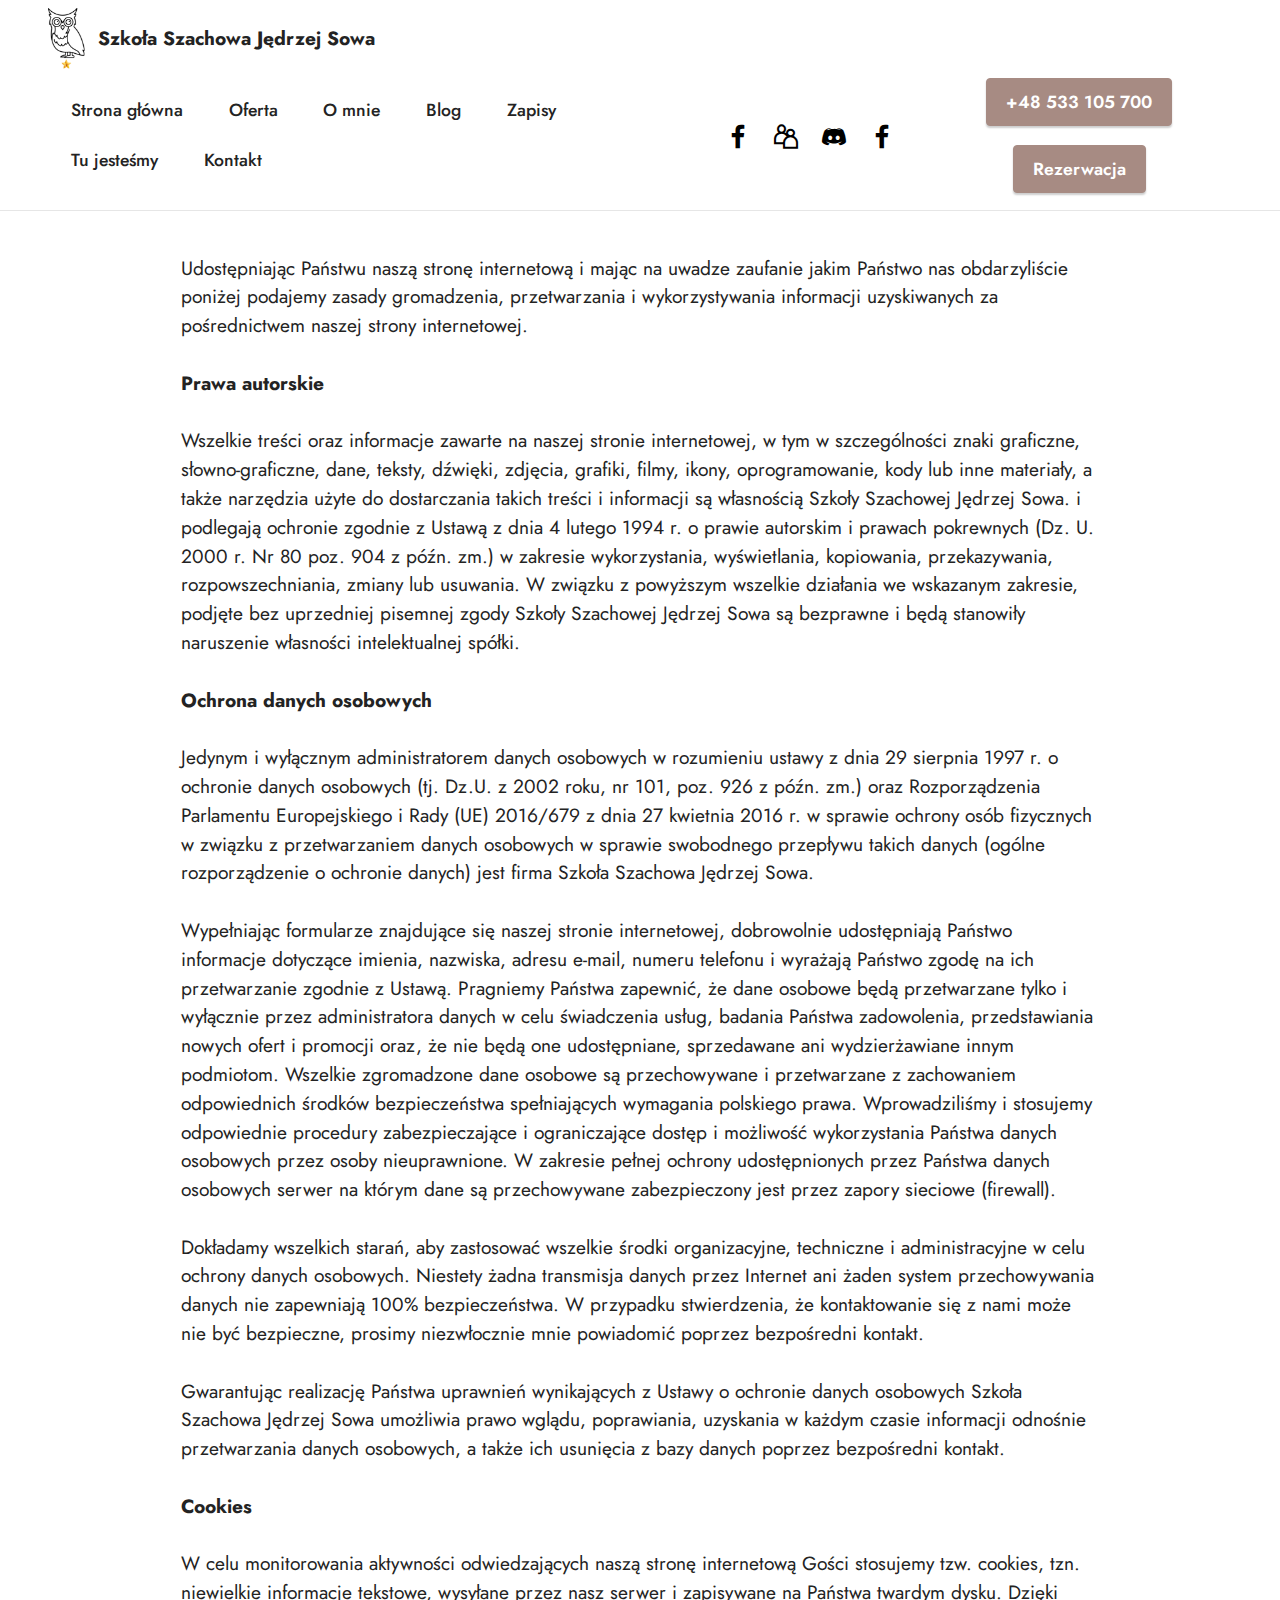
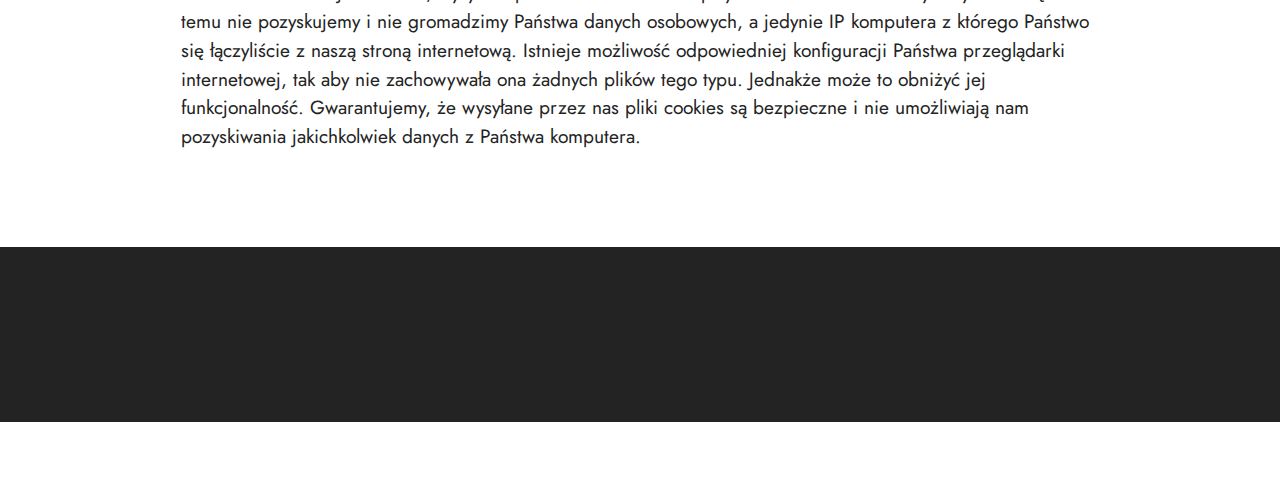
<file: prywatnosc.html>
<!DOCTYPE html>
<html  >
<head>
  <!-- Site made with Mobirise Website Builder v5.8.14, https://mobirise.com -->
  <meta charset="UTF-8">
  <meta http-equiv="X-UA-Compatible" content="IE=edge">
  <meta name="generator" content="Mobirise v5.8.14, mobirise.com">
  <meta name="viewport" content="width=device-width, initial-scale=1, minimum-scale=1">
  <link rel="shortcut icon" href="assets/images/szkoa-szachowa-jdrzej-sowa-due-kopia-128x131.png" type="image/x-icon">
  <meta name="description" content="">
  
  
  <title>Polityka prywatności</title>
  <link rel="stylesheet" href="assets/web/assets/mobirise-icons2/mobirise2.css">
  <link rel="stylesheet" href="assets/bootstrap/css/bootstrap.min.css">
  <link rel="stylesheet" href="assets/bootstrap/css/bootstrap-grid.min.css">
  <link rel="stylesheet" href="assets/bootstrap/css/bootstrap-reboot.min.css">
  <link rel="stylesheet" href="assets/animatecss/animate.css">
  <link rel="stylesheet" href="assets/dropdown/css/style.css">
  <link rel="stylesheet" href="assets/socicon/css/styles.css">
  <link rel="stylesheet" href="assets/theme/css/style.css">
  <link rel="preload" href="https://fonts.googleapis.com/css?family=Jost:100,200,300,400,500,600,700,800,900,100i,200i,300i,400i,500i,600i,700i,800i,900i&display=swap" as="style" onload="this.onload=null;this.rel='stylesheet'">
  <noscript><link rel="stylesheet" href="https://fonts.googleapis.com/css?family=Jost:100,200,300,400,500,600,700,800,900,100i,200i,300i,400i,500i,600i,700i,800i,900i&display=swap"></noscript>
  <link rel="preload" as="style" href="assets/mobirise/css/mbr-additional.css"><link rel="stylesheet" href="assets/mobirise/css/mbr-additional.css" type="text/css">

  
  
  
</head>
<body>
  
  <section data-bs-version="5.1" class="menu cid-s48OLK6784" once="menu" id="menu1-y">
    
    <nav class="navbar navbar-dropdown navbar-fixed-top navbar-expand-lg">
        <div class="container-fluid">
            <div class="navbar-brand">
                <span class="navbar-logo">
                    <a href="omnie.html">
                        <img src="assets/images/szkoa-szachowa-jdrzej-sowa-117x234.png" alt="Mobirise Website Builder" style="height: 3.8rem;">
                    </a>
                </span>
                <span class="navbar-caption-wrap"><a class="navbar-caption text-black text-primary display-7" href="index.html">Szkoła Szachowa Jędrzej Sowa</a></span>
            </div>
            <button class="navbar-toggler" type="button" data-toggle="collapse" data-bs-toggle="collapse" data-target="#navbarSupportedContent" data-bs-target="#navbarSupportedContent" aria-controls="navbarNavAltMarkup" aria-expanded="false" aria-label="Toggle navigation">
                <div class="hamburger">
                    <span></span>
                    <span></span>
                    <span></span>
                    <span></span>
                </div>
            </button>
            <div class="collapse navbar-collapse" id="navbarSupportedContent">
                <ul class="navbar-nav nav-dropdown" data-app-modern-menu="true"><li class="nav-item"><a class="nav-link link text-black text-primary display-4" href="index.html">Strona główna</a></li>
                    <li class="nav-item"><a class="nav-link link text-black text-primary display-4" href="oferta.html">Oferta</a></li><li class="nav-item"><a class="nav-link link text-black text-primary display-4" href="omnie.html">O mnie<br></a></li><li class="nav-item"><a class="nav-link link text-black text-primary display-4" href="blog.html">Blog</a></li><li class="nav-item"><a class="nav-link link text-black text-primary display-4" href="zapisy.html">Zapisy</a></li><li class="nav-item"><a class="nav-link link text-black text-primary display-4" href="tujestesmy.html">Tu jesteśmy</a></li><li class="nav-item"><a class="nav-link link text-black text-primary display-4" href="kontakt.html">Kontakt</a></li></ul>
                <div class="icons-menu">
                    <a class="iconfont-wrapper" href="https://www.facebook.com/SzkolaSzachowaJSowa" target="_blank">
                        <span class="p-2 mbr-iconfont socicon-facebook socicon"></span>
                    </a>
                    <a class="iconfont-wrapper" href="https://www.chess.com/club/sowie-szachy" target="_blank">
                        <span class="p-2 mbr-iconfont mobi-mbri-users mobi-mbri"></span>
                    </a>
                    <a class="iconfont-wrapper" href="https://discord.gg/jQ5KqKcaks" target="_blank">
                        <span class="p-2 mbr-iconfont socicon-discord socicon"></span>
                    </a>
                    <a class="iconfont-wrapper" href="https://www.facebook.com/groups/sowieszachy/">
                        <span class="p-2 mbr-iconfont socicon-facebook socicon"></span>
                    </a>
                </div>
                <div class="navbar-buttons mbr-section-btn"><a class="btn btn-primary display-4" href="tel:+48 533 105 700">+48 533 105 700<br></a>      <a class="btn btn-primary display-4" href="page5.html">Rezerwacja</a></div>
            </div>
        </div>
    </nav>

</section>

<section data-bs-version="5.1" class="content5 cid-tIu0ooOppI" id="content5-1u">
    
    <div class="container">
        <div class="row justify-content-center">
            <div class="col-md-12 col-lg-10">
                
                <h4 class="mbr-section-subtitle mbr-fonts-style mb-4 display-5">Polityka prywatności</h4>
                <p class="mbr-text mbr-fonts-style display-7"><br>Udostępniając Państwu naszą stronę internetową i mając na uwadze zaufanie jakim Państwo nas obdarzyliście poniżej podajemy zasady gromadzenia, przetwarzania i wykorzystywania informacji uzyskiwanych za pośrednictwem naszej strony internetowej.
<br>
<br><strong>Prawa autorskie
<br></strong>
<br>Wszelkie treści oraz informacje zawarte na naszej stronie internetowej, w tym w szczególności znaki graficzne, słowno-graficzne, dane, teksty, dźwięki, zdjęcia, grafiki, filmy, ikony, oprogramowanie, kody lub inne materiały, a także narzędzia użyte do dostarczania takich treści i informacji są własnością Szkoły Szachowej Jędrzej Sowa. i podlegają ochronie zgodnie z Ustawą z dnia 4 lutego 1994 r. o prawie autorskim i prawach pokrewnych (Dz. U. 2000 r. Nr 80 poz. 904 z późn. zm.) w zakresie wykorzystania, wyświetlania, kopiowania, przekazywania, rozpowszechniania, zmiany lub usuwania. W związku z powyższym wszelkie działania we wskazanym zakresie, podjęte bez uprzedniej pisemnej zgody Szkoły Szachowej Jędrzej Sowa są bezprawne i będą stanowiły naruszenie własności intelektualnej spółki.
<br>
<br><strong>Ochrona danych osobowych
<br></strong>
<br>Jedynym i wyłącznym administratorem danych osobowych w rozumieniu ustawy z dnia 29 sierpnia 1997 r. o ochronie danych osobowych (tj. Dz.U. z 2002 roku, nr 101, poz. 926 z późn. zm.) oraz Rozporządzenia Parlamentu Europejskiego i Rady (UE) 2016/679 z dnia 27 kwietnia 2016 r. w sprawie ochrony osób fizycznych w związku z przetwarzaniem danych osobowych w sprawie swobodnego przepływu takich danych (ogólne rozporządzenie o ochronie danych) jest firma Szkoła Szachowa Jędrzej Sowa.
<br>
<br>Wypełniając formularze znajdujące się naszej stronie internetowej, dobrowolnie udostępniają Państwo informacje dotyczące imienia, nazwiska, adresu e-mail, numeru telefonu i wyrażają Państwo zgodę na ich przetwarzanie zgodnie z Ustawą. Pragniemy Państwa zapewnić, że dane osobowe będą przetwarzane tylko i wyłącznie przez administratora danych w celu świadczenia usług, badania Państwa zadowolenia, przedstawiania nowych ofert i promocji oraz, że nie będą one udostępniane, sprzedawane ani wydzierżawiane innym podmiotom. Wszelkie zgromadzone dane osobowe są przechowywane i przetwarzane z zachowaniem odpowiednich środków bezpieczeństwa spełniających wymagania polskiego prawa. Wprowadziliśmy i stosujemy odpowiednie procedury zabezpieczające i ograniczające dostęp i możliwość wykorzystania Państwa danych osobowych przez osoby nieuprawnione. W zakresie pełnej ochrony udostępnionych przez Państwa danych osobowych serwer na którym dane są przechowywane zabezpieczony jest przez zapory sieciowe (firewall).
<br>
<br>Dokładamy wszelkich starań, aby zastosować wszelkie środki organizacyjne, techniczne i administracyjne w celu ochrony danych osobowych. Niestety żadna transmisja danych przez Internet ani żaden system przechowywania danych nie zapewniają 100% bezpieczeństwa. W przypadku stwierdzenia, że kontaktowanie się z nami może nie być bezpieczne, prosimy niezwłocznie mnie powiadomić poprzez bezpośredni kontakt.
<br>
<br>Gwarantując realizację Państwa uprawnień wynikających z Ustawy o ochronie danych osobowych Szkoła Szachowa Jędrzej Sowa umożliwia prawo wglądu, poprawiania, uzyskania w każdym czasie informacji odnośnie przetwarzania danych osobowych, a także ich usunięcia z bazy danych poprzez bezpośredni kontakt.
<br>
<br><strong>Cookies
<br></strong>
<br>W celu monitorowania aktywności odwiedzających naszą stronę internetową Gości stosujemy tzw. cookies, tzn. niewielkie informacje tekstowe, wysyłane przez nasz serwer i zapisywane na Państwa twardym dysku. Dzięki temu nie pozyskujemy i nie gromadzimy Państwa danych osobowych, a jedynie IP komputera z którego Państwo się łączyliście z naszą stroną internetową. Istnieje możliwość odpowiedniej konfiguracji Państwa przeglądarki internetowej, tak aby nie zachowywała ona żadnych plików tego typu. Jednakże może to obniżyć jej funkcjonalność. Gwarantujemy, że wysyłane przez nas pliki cookies są bezpieczne i nie umożliwiają nam pozyskiwania jakichkolwiek danych z Państwa komputera.</p>
            </div>
        </div>
    </div>
</section>

<section data-bs-version="5.1" class="footer3 cid-s48P1Icc8J" once="footers" id="footer3-z">

    

    

    <div class="container">
        <div class="media-container-row align-center mbr-white">
            <div class="row row-links">
                <ul class="foot-menu">
                    
                    
                    
                    
                    
                <li class="foot-menu-item mbr-fonts-style display-7"></li><li class="foot-menu-item mbr-fonts-style display-7"><a href="page6.html" class="text-secondary text-primary">Polityka prywatności</a></li><li class="foot-menu-item mbr-fonts-style display-7"></li></ul>
            </div>
            <div class="row social-row">
                <div class="social-list align-right pb-2">
                    
                    
                    
                    
                    
                    
                <div class="soc-item">
                        <a href="https://www.facebook.com/SzkolaSzachowaJSowa" target="_blank">
                            <span class="mbr-iconfont mbr-iconfont-social socicon-facebook socicon"></span>
                        </a>
                    </div><div class="soc-item">
                        <a href="https://www.instagram.com/szachsowa/" target="_blank">
                            <span class="mbr-iconfont mbr-iconfont-social socicon-instagram socicon"></span>
                        </a>
                    </div><div class="soc-item">
                        
                            <a href="https://discord.gg/jQ5KqKcaks"><span class="mbr-iconfont mbr-iconfont-social socicon-discord socicon"></span></a>
                        
                    </div><div class="soc-item">
                        <a href="https://www.chess.com/club/sowie-szachy" target="_blank">
                            <span class="mbr-iconfont mbr-iconfont-social mobi-mbri-users mobi-mbri"></span>
                        </a>
                    </div><div class="soc-item">
                        <a href="https://www.facebook.com/groups/sowieszachy/">
                            <span class="mbr-iconfont mbr-iconfont-social socicon-facebook socicon"></span>
                        </a>
                    </div></div>
            </div>
            <div class="row row-copirayt">
                <p class="mbr-text mb-0 mbr-fonts-style mbr-white align-center display-7">
                    © 2023 Szkoła Szachowa Jędrzej Sowa</p>
            </div>
        </div>
    </div>
</section><section class="display-7" style="padding: 0;align-items: center;justify-content: center;flex-wrap: wrap;    align-content: center;display: flex;position: relative;height: 4rem;"><a href="https://mobiri.se/3042984" style="flex: 1 1;height: 4rem;position: absolute;width: 100%;z-index: 1;"><img alt="" style="height: 4rem;" src="[data-uri]"></a><p style="margin: 0;text-align: center;" class="display-7">&#8204;</p><a style="z-index:1" href="https://mobirise.com/builder/html-code-generator.html">HTML Code Generator</a></section><script src="assets/bootstrap/js/bootstrap.bundle.min.js"></script>  <script src="assets/smoothscroll/smooth-scroll.js"></script>  <script src="assets/ytplayer/index.js"></script>  <script src="assets/dropdown/js/navbar-dropdown.js"></script>  <script src="assets/theme/js/script.js"></script>  
  
  
  <input name="animation" type="hidden">
  </body>
</html>
</file>
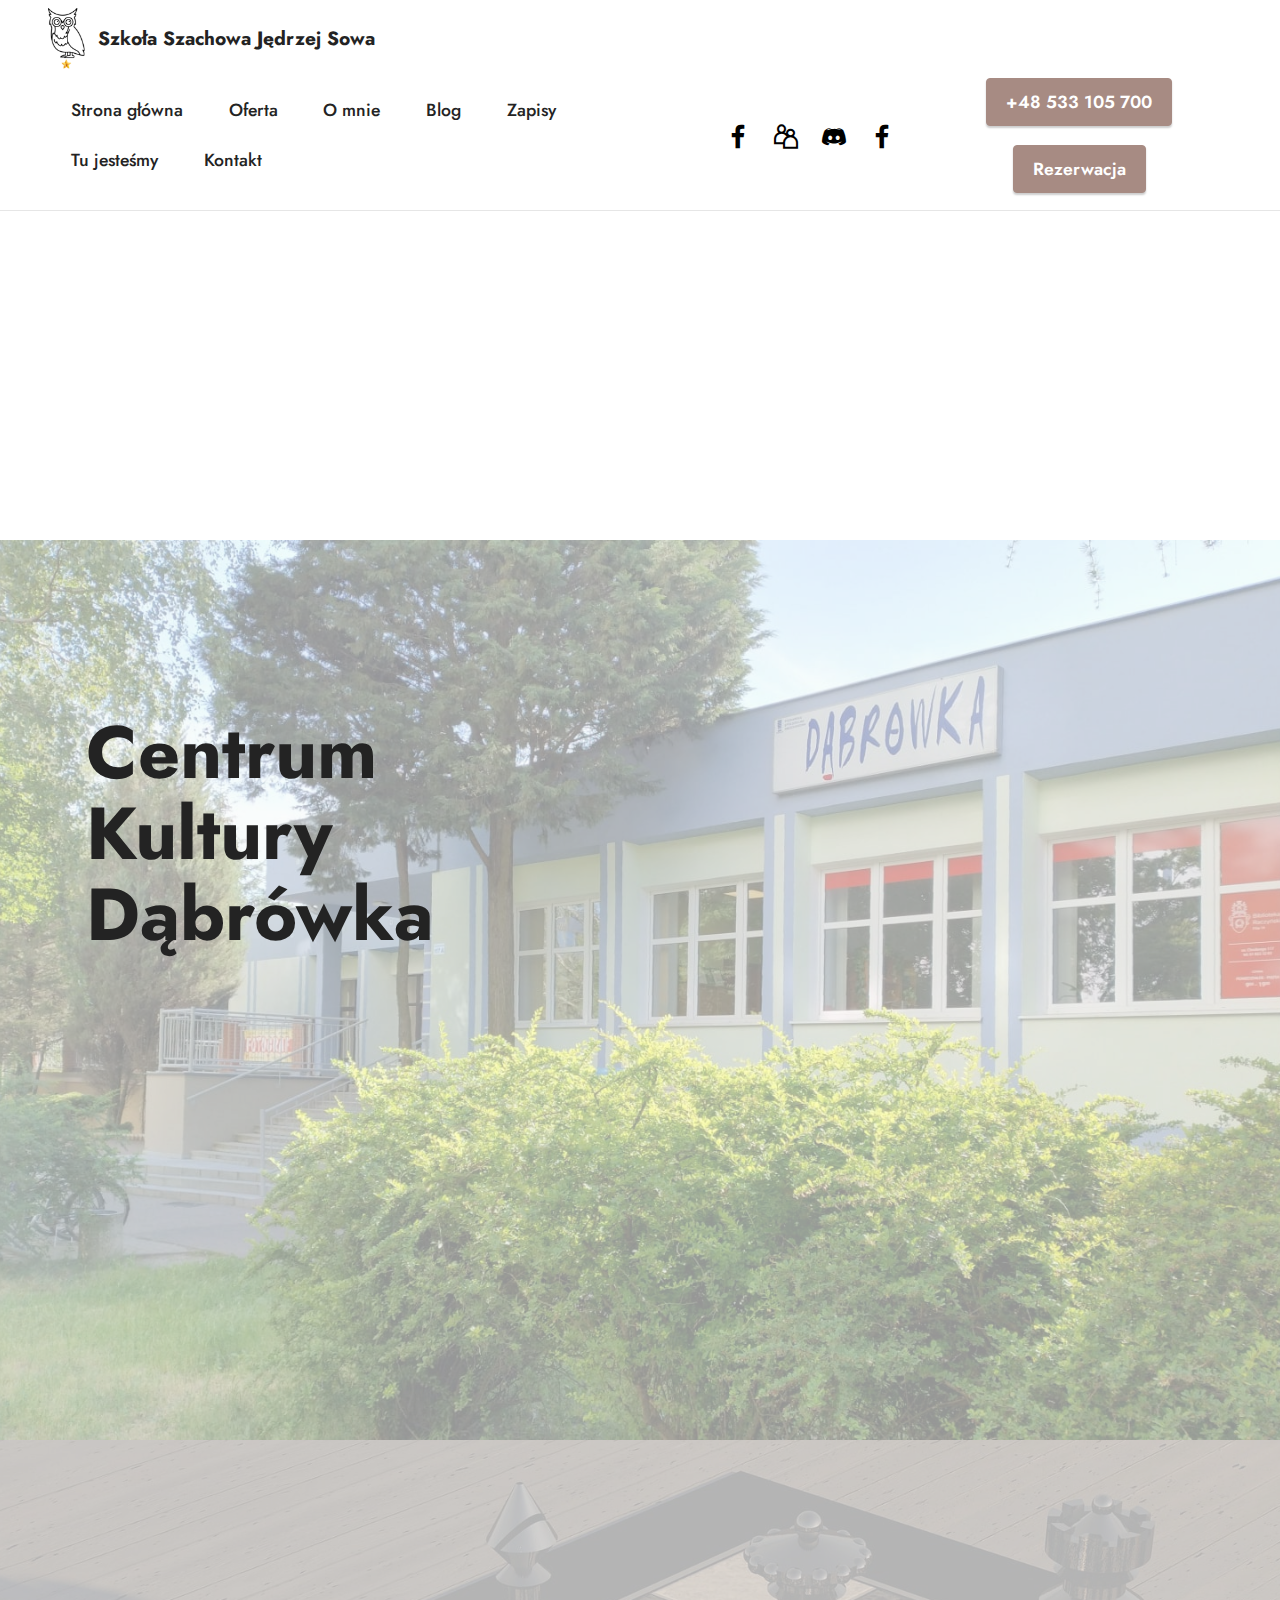
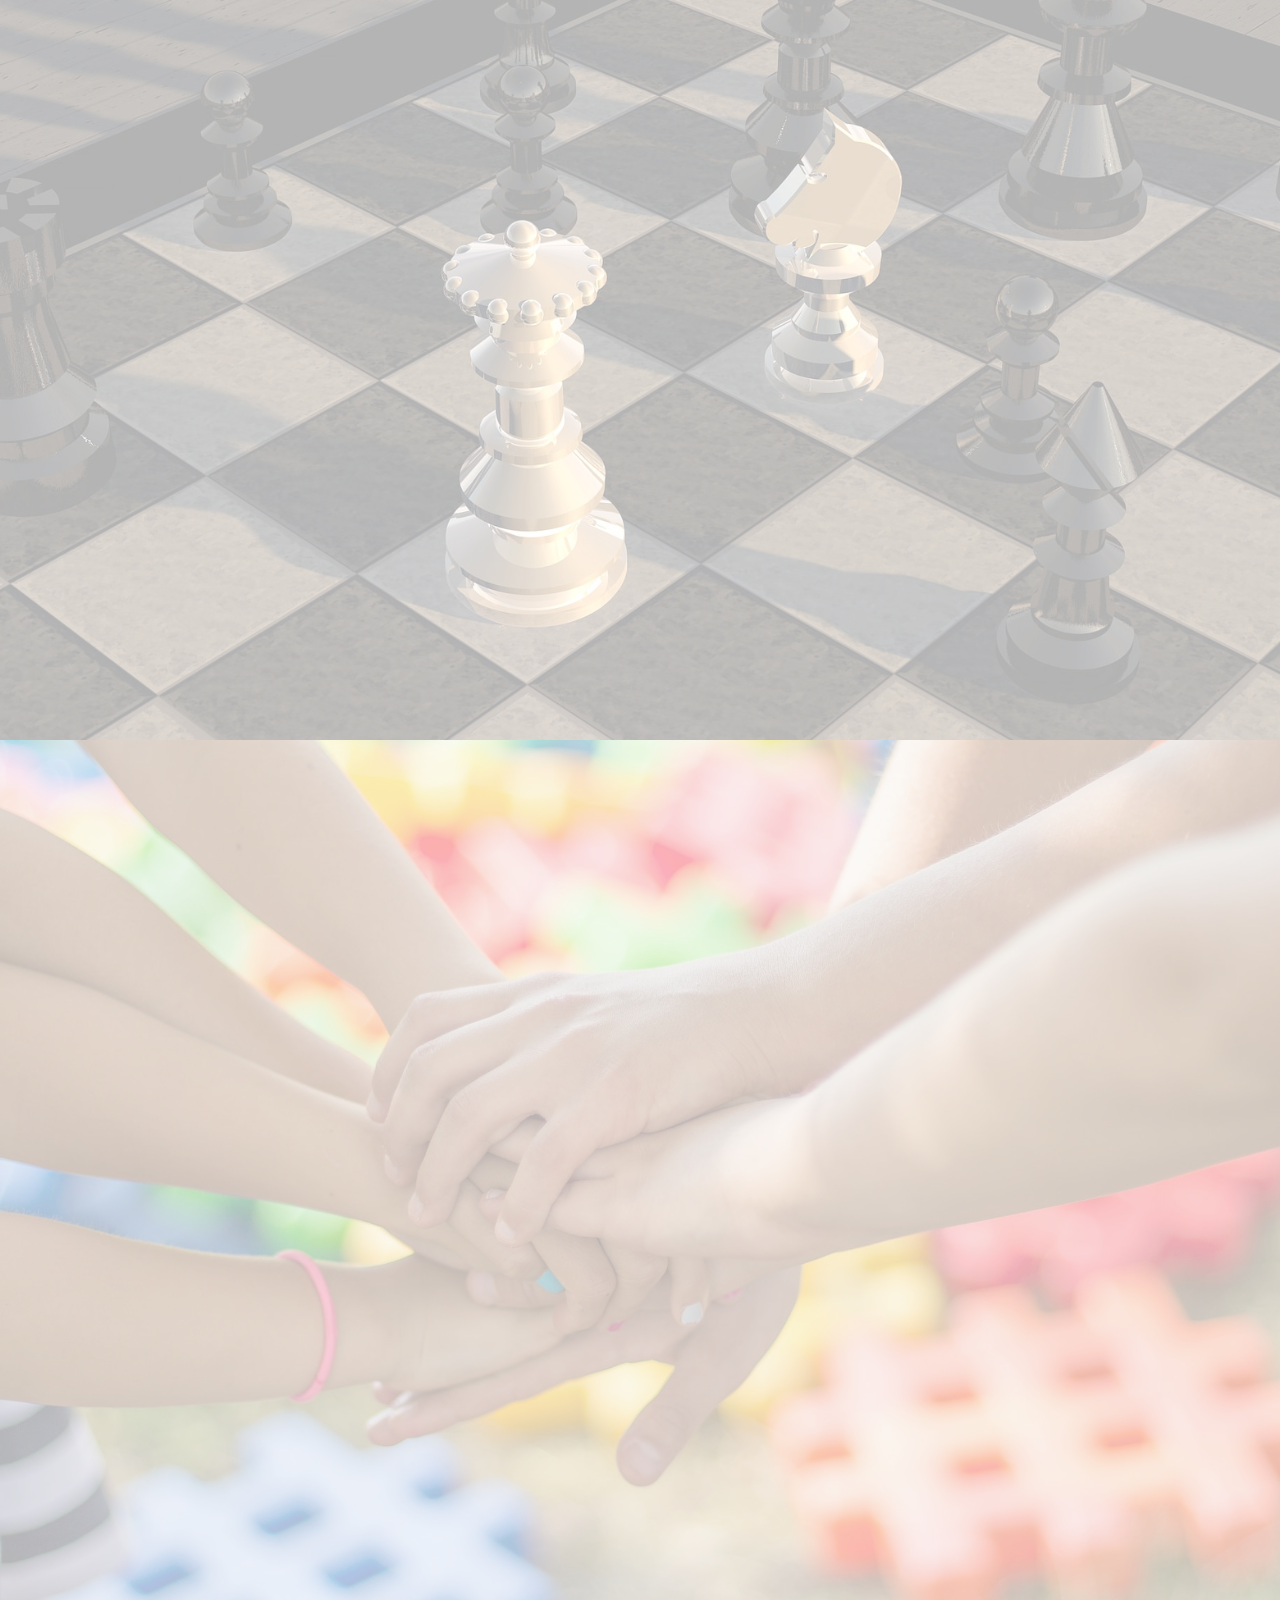
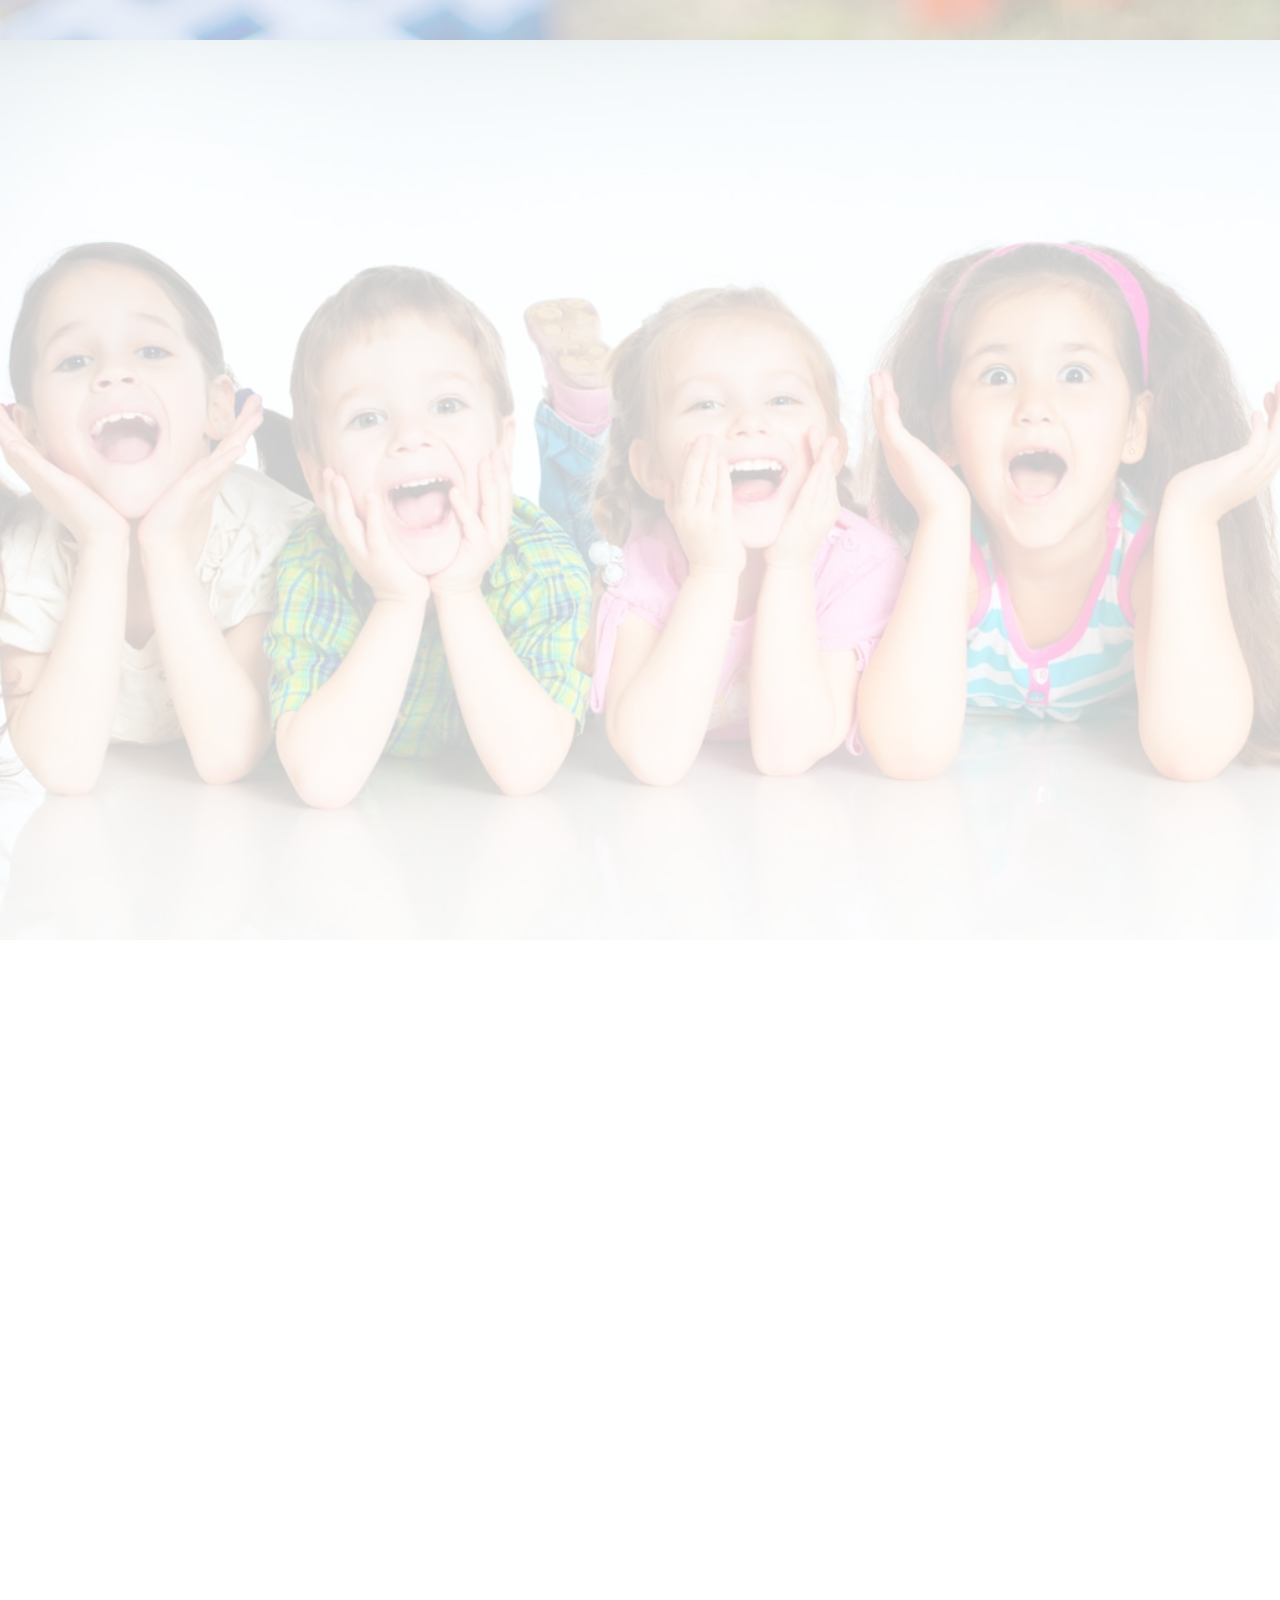
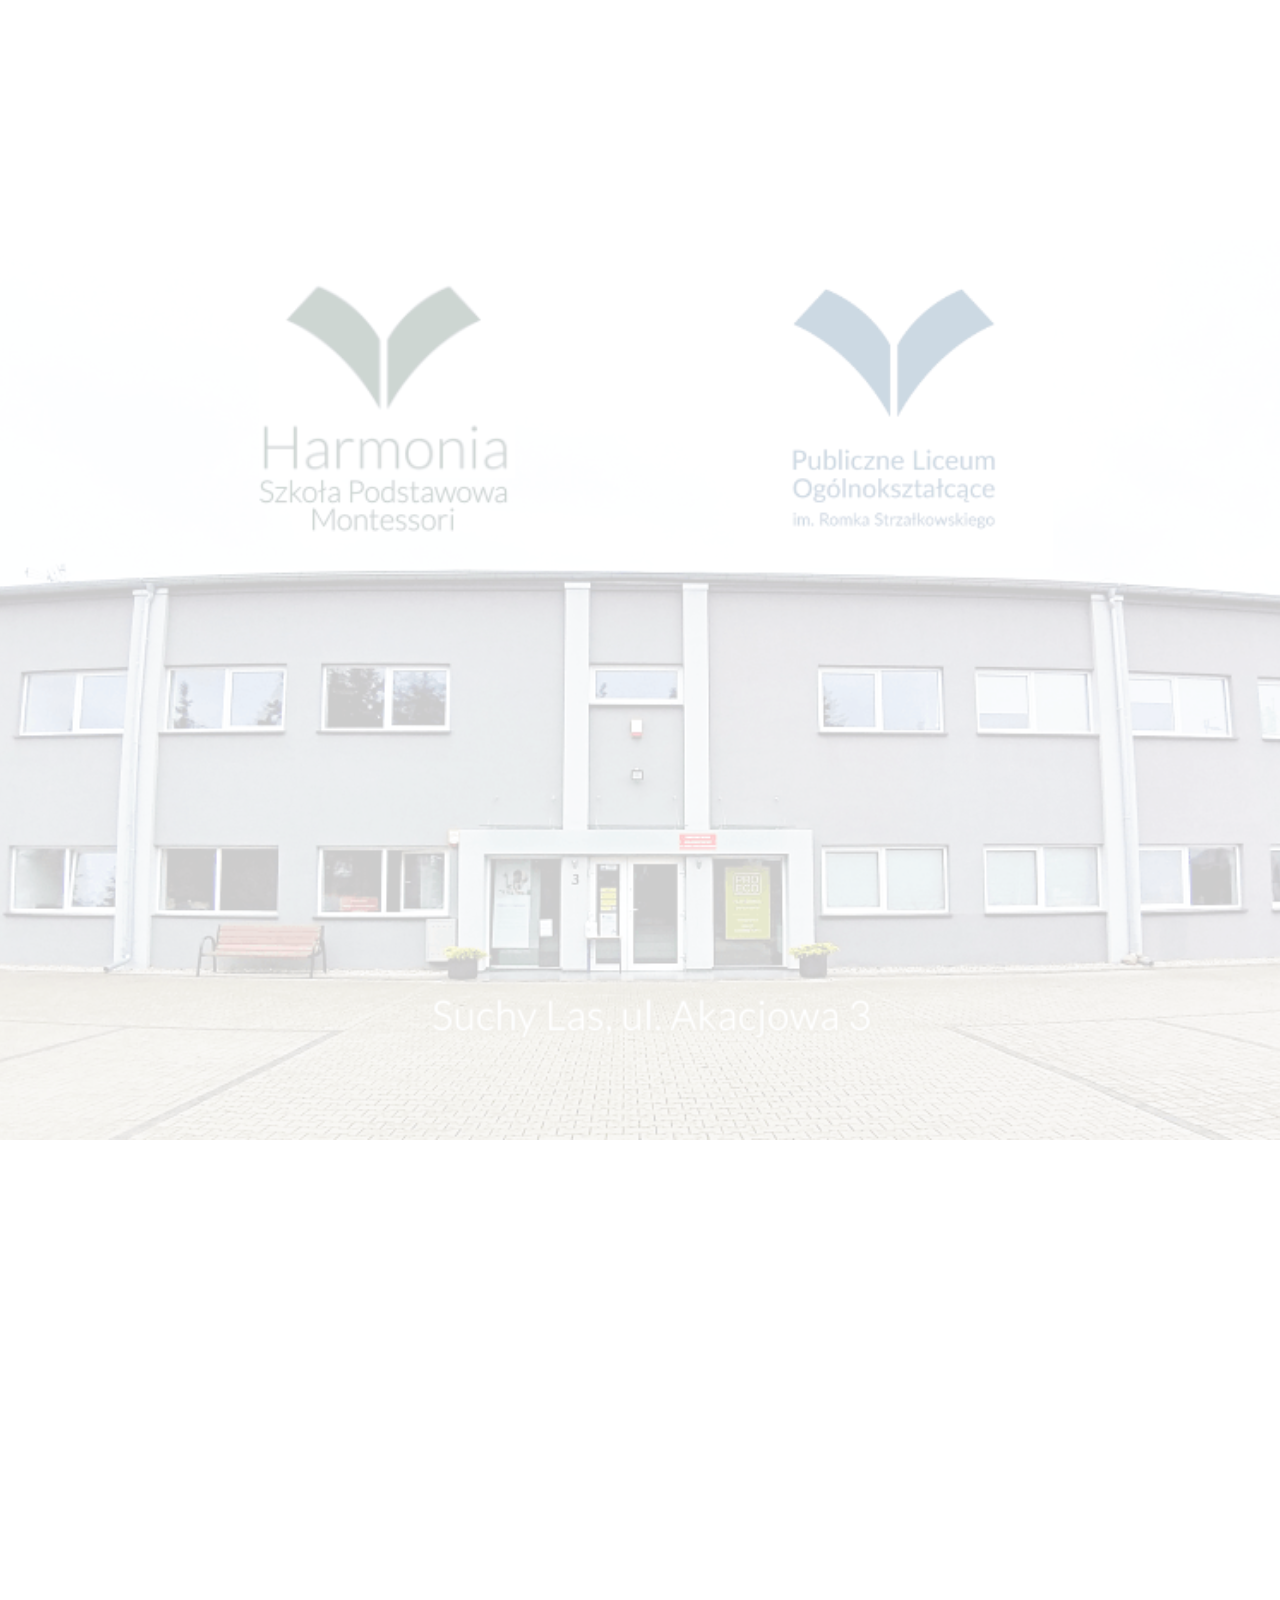
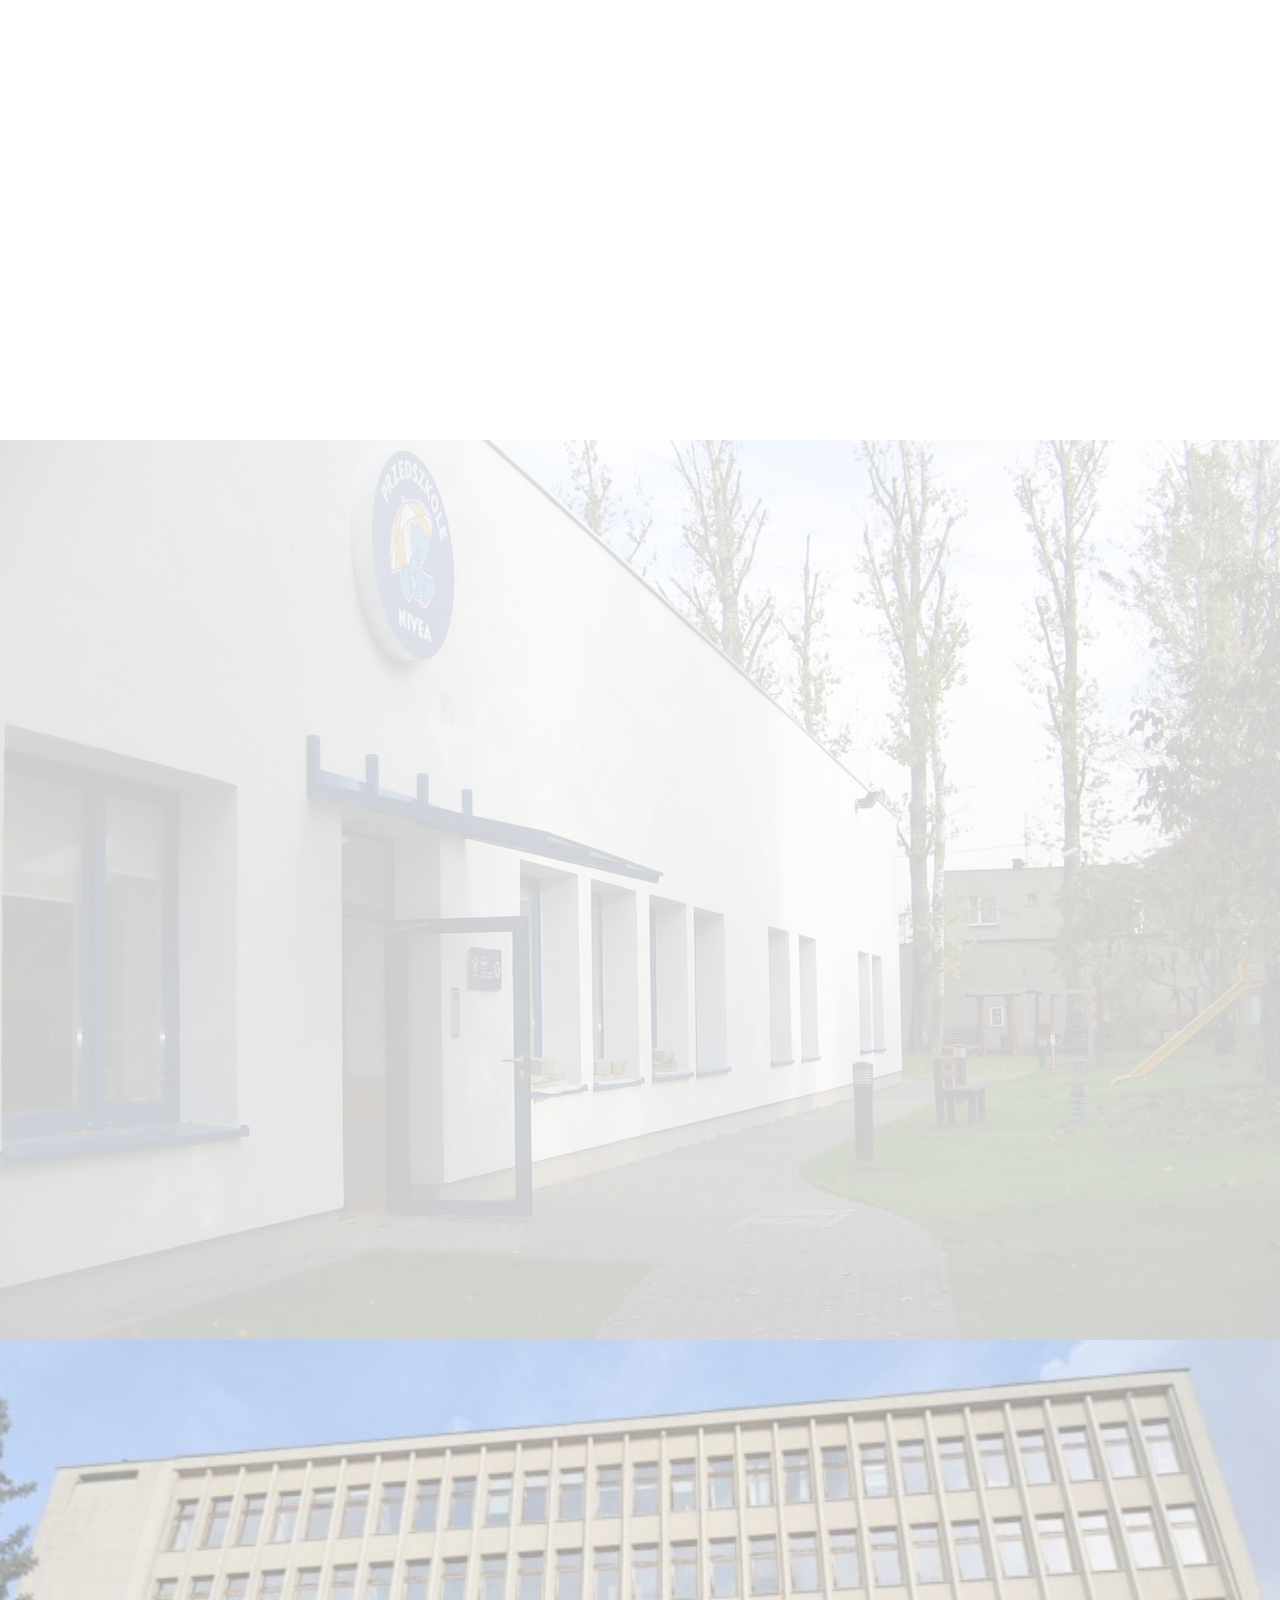
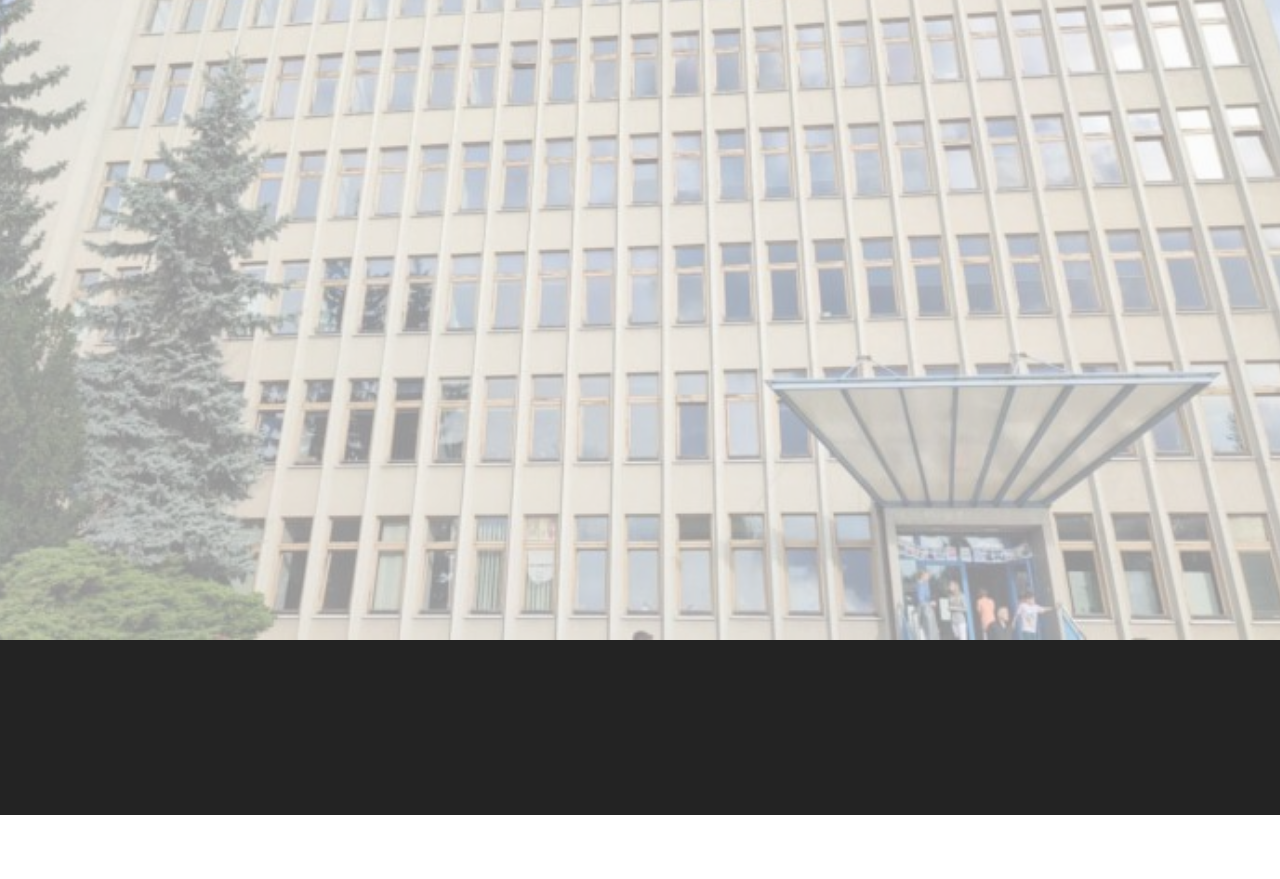
<file: tujestesmy.html>
<!DOCTYPE html>
<html  >
<head>
  <!-- Site made with Mobirise Website Builder v5.8.14, https://mobirise.com -->
  <meta charset="UTF-8">
  <meta http-equiv="X-UA-Compatible" content="IE=edge">
  <meta name="generator" content="Mobirise v5.8.14, mobirise.com">
  <meta name="viewport" content="width=device-width, initial-scale=1, minimum-scale=1">
  <link rel="shortcut icon" href="assets/images/szkoa-szachowa-jdrzej-sowa-due-kopia-128x131.png" type="image/x-icon">
  <meta name="description" content="Zapoznaj się, gdzie już prowadzimy zajęcia lub zaproponuj nowe miejsce.">
  
  
  <title>Tu jesteśmy</title>
  <link rel="stylesheet" href="assets/web/assets/mobirise-icons2/mobirise2.css">
  <link rel="stylesheet" href="assets/bootstrap/css/bootstrap.min.css">
  <link rel="stylesheet" href="assets/bootstrap/css/bootstrap-grid.min.css">
  <link rel="stylesheet" href="assets/bootstrap/css/bootstrap-reboot.min.css">
  <link rel="stylesheet" href="assets/parallax/jarallax.css">
  <link rel="stylesheet" href="assets/animatecss/animate.css">
  <link rel="stylesheet" href="assets/dropdown/css/style.css">
  <link rel="stylesheet" href="assets/socicon/css/styles.css">
  <link rel="stylesheet" href="assets/theme/css/style.css">
  <link rel="preload" href="https://fonts.googleapis.com/css?family=Jost:100,200,300,400,500,600,700,800,900,100i,200i,300i,400i,500i,600i,700i,800i,900i&display=swap" as="style" onload="this.onload=null;this.rel='stylesheet'">
  <noscript><link rel="stylesheet" href="https://fonts.googleapis.com/css?family=Jost:100,200,300,400,500,600,700,800,900,100i,200i,300i,400i,500i,600i,700i,800i,900i&display=swap"></noscript>
  <link rel="preload" as="style" href="assets/mobirise/css/mbr-additional.css"><link rel="stylesheet" href="assets/mobirise/css/mbr-additional.css" type="text/css">

  
  
  
</head>
<body>
  
  <section data-bs-version="5.1" class="menu cid-s48OLK6784" once="menu" id="menu1-1v">
    
    <nav class="navbar navbar-dropdown navbar-fixed-top navbar-expand-lg">
        <div class="container-fluid">
            <div class="navbar-brand">
                <span class="navbar-logo">
                    <a href="omnie.html">
                        <img src="assets/images/szkoa-szachowa-jdrzej-sowa-117x234.png" alt="Mobirise Website Builder" style="height: 3.8rem;">
                    </a>
                </span>
                <span class="navbar-caption-wrap"><a class="navbar-caption text-black text-primary display-7" href="index.html">Szkoła Szachowa Jędrzej Sowa</a></span>
            </div>
            <button class="navbar-toggler" type="button" data-toggle="collapse" data-bs-toggle="collapse" data-target="#navbarSupportedContent" data-bs-target="#navbarSupportedContent" aria-controls="navbarNavAltMarkup" aria-expanded="false" aria-label="Toggle navigation">
                <div class="hamburger">
                    <span></span>
                    <span></span>
                    <span></span>
                    <span></span>
                </div>
            </button>
            <div class="collapse navbar-collapse" id="navbarSupportedContent">
                <ul class="navbar-nav nav-dropdown" data-app-modern-menu="true"><li class="nav-item"><a class="nav-link link text-black text-primary display-4" href="index.html">Strona główna</a></li>
                    <li class="nav-item"><a class="nav-link link text-black text-primary display-4" href="oferta.html">Oferta</a></li><li class="nav-item"><a class="nav-link link text-black text-primary display-4" href="omnie.html">O mnie<br></a></li><li class="nav-item"><a class="nav-link link text-black text-primary display-4" href="blog.html">Blog</a></li><li class="nav-item"><a class="nav-link link text-black text-primary display-4" href="zapisy.html">Zapisy</a></li><li class="nav-item"><a class="nav-link link text-black text-primary display-4" href="tujestesmy.html">Tu jesteśmy</a></li><li class="nav-item"><a class="nav-link link text-black text-primary display-4" href="kontakt.html">Kontakt</a></li></ul>
                <div class="icons-menu">
                    <a class="iconfont-wrapper" href="https://www.facebook.com/SzkolaSzachowaJSowa" target="_blank">
                        <span class="p-2 mbr-iconfont socicon-facebook socicon"></span>
                    </a>
                    <a class="iconfont-wrapper" href="https://www.chess.com/club/sowie-szachy" target="_blank">
                        <span class="p-2 mbr-iconfont mobi-mbri-users mobi-mbri"></span>
                    </a>
                    <a class="iconfont-wrapper" href="https://discord.gg/jQ5KqKcaks" target="_blank">
                        <span class="p-2 mbr-iconfont socicon-discord socicon"></span>
                    </a>
                    <a class="iconfont-wrapper" href="https://www.facebook.com/groups/sowieszachy/">
                        <span class="p-2 mbr-iconfont socicon-facebook socicon"></span>
                    </a>
                </div>
                <div class="navbar-buttons mbr-section-btn"><a class="btn btn-primary display-4" href="tel:+48 533 105 700">+48 533 105 700<br></a>      <a class="btn btn-primary display-4" href="page5.html">Rezerwacja</a></div>
            </div>
        </div>
    </nav>

</section>

<section data-bs-version="5.1" class="map2 cid-tIuh38jHfj" id="map2-1x">
    

    
    
    <div>
        
        <div class="google-map"><iframe frameborder="0" style="border:0" src="https://www.google.com/maps/d/u/0/embed?mid=1ef0yJ7oC2u30kEhnrTCRsn3jsmrCBkc&amp;ehbc=2E312F" allowfullscreen=""></iframe></div>
    </div>
</section>

<section data-bs-version="5.1" class="header1 cid-tJe6k3yeTH mbr-fullscreen" id="header1-1y">

    

    
    <div class="mbr-overlay" style="opacity: 0.6; background-color: rgb(250, 250, 250);"></div>

    <div class="container">
        <div class="row">
            <div class="col-12 col-lg-5">
                <h1 class="mbr-section-title mbr-fonts-style mb-3 display-1"><strong>Centrum Kultury Dąbrówka
</strong><div><strong><br></strong></div></h1>
                
                <p class="mbr-text mbr-fonts-style display-4">Poznań, Os. B. Chrobrego 117,<br>Prowadzone zajęcia: Szachy dla dzieci ze szkół podstawowych,<br>Termin: wtorki: godz. 18:00,<br>Cena: 25 zł/45 min.</p>
                <div class="mbr-section-btn mt-3"><a class="btn btn-secondary display-4" href="page5.html">Zapisy</a></div>
            </div>
        </div>
    </div>
</section>

<section data-bs-version="5.1" class="header7 cid-tJe6kwX259 mbr-fullscreen" id="header7-1z">

    

    
    <div class="mbr-overlay" style="opacity: 0.7; background-color: rgb(255, 255, 255);"></div>

    <div class="text-right container">
        <div class="row justify-content-end">
            <div class="col-12 col-lg-5">
                <h1 class="mbr-section-title mbr-fonts-style mb-3 display-1"><strong>Ośrodek Kultury Wierzbak</strong></h1>
                
                <p class="mbr-text mbr-fonts-style display-4">ZAJĘCIA ZAWIESZONE NA CZAS REMONTU BUDYNKU<br>Poznań, ul. Wojska Polskiego 6/8,
<br>Prowadzone zajęcia: Szachy dla dzieci ze szkół podstawowych, szachy dla dzieci ze szkół podstawowych z językiem angielskim,<br>Termin: czwartki, godz. 17:15,
<br>Cena: 25 zł/45 min. lub 45 zł/45 min.</p>
                <div class="mbr-section-btn mt-3"><a class="btn btn-primary display-4" href="page5.html">Zapisy</a></div>
            </div>
        </div>
    </div>
</section>

<section data-bs-version="5.1" class="header1 cid-tJe6nmN2RA mbr-fullscreen" id="header1-22">

    

    
    <div class="mbr-overlay" style="opacity: 0.7; background-color: rgb(250, 250, 250);"></div>

    <div class="container">
        <div class="row">
            <div class="col-12 col-lg-5">
                <h1 class="mbr-section-title mbr-fonts-style mb-3 display-1"><strong>Szkoła Podstawowa nr 15</strong></h1>
                
                <p class="mbr-text mbr-fonts-style display-7">Zajęcia otwarte dla uczestników ze szkoły, jak i spoza niej,<br>Poznań, os. Jana III Sobieskiego 105,
<br>Prowadzone zajęcia: Szachy dla dzieci ze szkół podstawowych, szachy dla dzieci ze szkół podstawowych z językiem angielskim,<br>Termin: czwartki, godz. 15:45,
<br>Cena: 25 zł/45 min. lub 45 zł/45 min.<br></p>
                <div class="mbr-section-btn mt-3"><a class="btn btn-secondary display-4" href="page5.html">Zapisy</a></div>
            </div>
        </div>
    </div>
</section>

<section data-bs-version="5.1" class="header7 cid-tU13iulJtS mbr-fullscreen" id="header7-25">

    

    
    <div class="mbr-overlay" style="opacity: 0.8; background-color: rgb(255, 255, 255);"></div>

    <div class="text-right container">
        <div class="row justify-content-end">
            <div class="col-12 col-lg-5">
                <h1 class="mbr-section-title mbr-fonts-style mb-3 display-1"><strong>Szkoła Podstawowa nr 1 w Suchym Lesie</strong></h1>
                
                <p class="mbr-text mbr-fonts-style display-7">Zajęcia otwarte dla uczestników ze szkoły, jak i spoza niej,<br>Suchy Las, ul. Szkolna 15,<br>Prowadzone zajęcia: Szachy dla dzieci ze szkół podstawowych, szachy dla dzieci ze szkół podstawowych z językiem angielskim,
<br>Termin: wtorki, godz. 15:30,
<br>Cena: 25 zł/45 min. lub 45 zł/45 min.</p>
                <div class="mbr-section-btn mt-3"><a class="btn btn-primary display-4" href="page5.html">Zapisy</a></div>
            </div>
        </div>
    </div>
</section>

<section data-bs-version="5.1" class="header2 cid-tU13cvANQb mbr-fullscreen mbr-parallax-background" id="header2-24">

    

    
    <div class="mbr-overlay" style="opacity: 0.8; background-color: rgb(255, 255, 255);"></div>

    <div class="container">
        <div class="row">
            <div class="col-12 col-lg-7">
                <h1 class="mbr-section-title mbr-fonts-style mb-3 display-1"><strong>Szkoła Podstawowa w Kicinie</strong></h1>
                
                <p class="mbr-text mbr-fonts-style display-7">Kicin, ul. Gwarna 1,
<br>Prowadzone zajęcia: Szachy dla dzieci ze szkół podstawowych, szachy dla dzieci ze szkół podstawowych z językiem angielskim,
<br>Termin: środy, godz. 13:30 i 14:30<br>Cena: 25 zł/45 min. lub 45 zł/45 min.</p>
                <div class="mbr-section-btn mt-3"><a class="btn btn-secondary display-4" href="page5.html">Zapisy</a></div>
            </div>
        </div>
    </div>
</section>

<section data-bs-version="5.1" class="header7 cid-tJe6myZCI9 mbr-fullscreen" id="header7-21">

    

    
    <div class="mbr-overlay" style="opacity: 0.8; background-color: rgb(255, 255, 255);"></div>

    <div class="text-right container">
        <div class="row justify-content-end">
            <div class="col-12 col-lg-5">
                <h1 class="mbr-section-title mbr-fonts-style mb-3 display-1"><strong>Prywatna Szkoła Podstawowa Harmonia Suchy Las</strong></h1>
                
                <p class="mbr-text mbr-fonts-style display-7">Suchy Las, ul. Akacjowa 3,
<br>Prowadzone zajęcia: Szachy dla dzieci ze szkół podstawowych z językiem angielskim (tylko dla uczniów szkoły),
<br>Termin: poniedziałki: godz. 15:25.<br></p>
                <div class="mbr-section-btn mt-3"><a class="btn btn-primary display-4" href="kontakt.html">Kontakt</a></div>
            </div>
        </div>
    </div>
</section>

<section data-bs-version="5.1" class="header2 cid-tU13PmwCOe mbr-fullscreen mbr-parallax-background" id="header2-26">

    

    
    <div class="mbr-overlay" style="opacity: 0.8; background-color: rgb(255, 255, 255);"></div>

    <div class="container">
        <div class="row">
            <div class="col-12 col-lg-7">
                <h1 class="mbr-section-title mbr-fonts-style mb-3 display-1"><strong>Przedszkole nr 174</strong></h1>
                
                <p class="mbr-text mbr-fonts-style display-7">Poznań, os. Jana III Sobieskiego 108,
<br>Prowadzone zajęcia: Szachy dla przedszkolaków, szachy dla przedszkolaków z językiem angielskim,
<br>Termin: czwartek, godz. 14:20 i 15:00,<br>Cena: 20 zł/30 min. lub 40 zł/30 min.</p>
                <div class="mbr-section-btn mt-3"><a class="btn btn-secondary display-4" href="page5.html">Zapisy</a></div>
            </div>
        </div>
    </div>
</section>

<section data-bs-version="5.1" class="header7 cid-tVxfi6R1D7 mbr-fullscreen" id="header7-27">

    

    
    <div class="mbr-overlay" style="opacity: 0.8; background-color: rgb(255, 255, 255);"></div>

    <div class="text-right container">
        <div class="row justify-content-end">
            <div class="col-12 col-lg-5">
                <h1 class="mbr-section-title mbr-fonts-style mb-3 display-1"><strong>Przedszkole Nivea</strong></h1>
                
                <p class="mbr-text mbr-fonts-style display-7">
                    Poznań, ul Gnieźnieńska 32,<br>Prowadzone zajęcia: szachy dla przedszkolaków, szachy dla przedszkolaków z językiem angielskim,<br>Termin: piątek, godz. 13:30,<br>Cena: 15 zł/30 min. lub 30 zł/30 min.</p>
                <div class="mbr-section-btn mt-3"><a class="btn btn-primary display-4" href="zapisy.html">Zapisy</a></div>
            </div>
        </div>
    </div>
</section>

<section data-bs-version="5.1" class="header1 cid-tVxg5hijjT mbr-fullscreen" id="header1-29">

    

    
    <div class="mbr-overlay" style="opacity: 0.6; background-color: rgb(250, 250, 250);"></div>

    <div class="container">
        <div class="row">
            <div class="col-12 col-lg-5">
                <h1 class="mbr-section-title mbr-fonts-style mb-3 display-1"><strong>Prywatna Szkoła Podstawowa Harmonia</strong><br><strong>Oddział Nieszawska</strong></h1>
                
                <p class="mbr-text mbr-fonts-style display-7">Poznań, ul. Nieszawska 13a,
<br>Prowadzone zajęcia: Szachy dla dzieci ze szkół podstawowych (tylko dla uczniów szkoły),
<br>Termin: piątek, godz. 14:35 i 15:25.</p>
                <div class="mbr-section-btn mt-3"><a class="btn btn-secondary display-4" href="kontakt.html">Kontakt</a></div>
            </div>
        </div>
    </div>
</section>

<section data-bs-version="5.1" class="footer3 cid-s48P1Icc8J" once="footers" id="footer3-1w">

    

    

    <div class="container">
        <div class="media-container-row align-center mbr-white">
            <div class="row row-links">
                <ul class="foot-menu">
                    
                    
                    
                    
                    
                <li class="foot-menu-item mbr-fonts-style display-7"></li><li class="foot-menu-item mbr-fonts-style display-7"><a href="page6.html" class="text-secondary text-primary">Polityka prywatności</a></li><li class="foot-menu-item mbr-fonts-style display-7"></li></ul>
            </div>
            <div class="row social-row">
                <div class="social-list align-right pb-2">
                    
                    
                    
                    
                    
                    
                <div class="soc-item">
                        <a href="https://www.facebook.com/SzkolaSzachowaJSowa" target="_blank">
                            <span class="mbr-iconfont mbr-iconfont-social socicon-facebook socicon"></span>
                        </a>
                    </div><div class="soc-item">
                        <a href="https://www.instagram.com/szachsowa/" target="_blank">
                            <span class="mbr-iconfont mbr-iconfont-social socicon-instagram socicon"></span>
                        </a>
                    </div><div class="soc-item">
                        
                            <a href="https://discord.gg/jQ5KqKcaks"><span class="mbr-iconfont mbr-iconfont-social socicon-discord socicon"></span></a>
                        
                    </div><div class="soc-item">
                        <a href="https://www.chess.com/club/sowie-szachy" target="_blank">
                            <span class="mbr-iconfont mbr-iconfont-social mobi-mbri-users mobi-mbri"></span>
                        </a>
                    </div><div class="soc-item">
                        <a href="https://www.facebook.com/groups/sowieszachy/">
                            <span class="mbr-iconfont mbr-iconfont-social socicon-facebook socicon"></span>
                        </a>
                    </div></div>
            </div>
            <div class="row row-copirayt">
                <p class="mbr-text mb-0 mbr-fonts-style mbr-white align-center display-7">
                    © 2023 Szkoła Szachowa Jędrzej Sowa</p>
            </div>
        </div>
    </div>
</section><section class="display-7" style="padding: 0;align-items: center;justify-content: center;flex-wrap: wrap;    align-content: center;display: flex;position: relative;height: 4rem;"><a href="https://mobiri.se/3042984" style="flex: 1 1;height: 4rem;position: absolute;width: 100%;z-index: 1;"><img alt="" style="height: 4rem;" src="[data-uri]"></a><p style="margin: 0;text-align: center;" class="display-7">&#8204;</p><a style="z-index:1" href="https://mobirise.com/builder/landing-page-software.html">Landing Page Software</a></section><script src="assets/bootstrap/js/bootstrap.bundle.min.js"></script>  <script src="assets/parallax/jarallax.js"></script>  <script src="assets/smoothscroll/smooth-scroll.js"></script>  <script src="assets/ytplayer/index.js"></script>  <script src="assets/dropdown/js/navbar-dropdown.js"></script>  <script src="assets/theme/js/script.js"></script>  
  
  
  <input name="animation" type="hidden">
  </body>
</html>
</file>
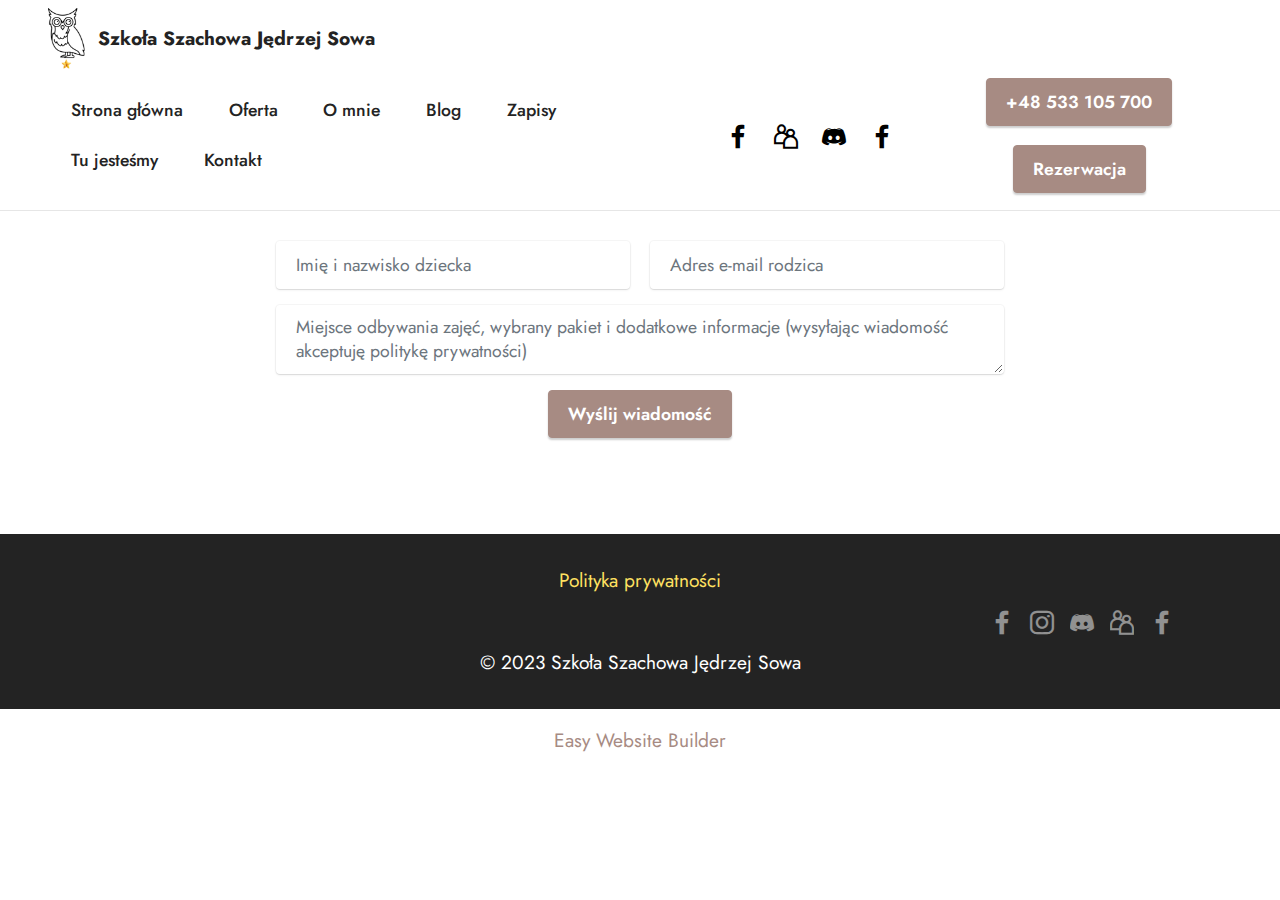
<file: zapisy.html>
<!DOCTYPE html>
<html  >
<head>
  <!-- Site made with Mobirise Website Builder v5.8.14, https://mobirise.com -->
  <meta charset="UTF-8">
  <meta http-equiv="X-UA-Compatible" content="IE=edge">
  <meta name="generator" content="Mobirise v5.8.14, mobirise.com">
  <meta name="viewport" content="width=device-width, initial-scale=1, minimum-scale=1">
  <link rel="shortcut icon" href="assets/images/szkoa-szachowa-jdrzej-sowa-due-kopia-128x131.png" type="image/x-icon">
  <meta name="description" content="Zapisz się na zajęcia już dziś.">
  
  
  <title>Zapisy</title>
  <link rel="stylesheet" href="assets/web/assets/mobirise-icons2/mobirise2.css">
  <link rel="stylesheet" href="assets/bootstrap/css/bootstrap.min.css">
  <link rel="stylesheet" href="assets/bootstrap/css/bootstrap-grid.min.css">
  <link rel="stylesheet" href="assets/bootstrap/css/bootstrap-reboot.min.css">
  <link rel="stylesheet" href="assets/animatecss/animate.css">
  <link rel="stylesheet" href="assets/dropdown/css/style.css">
  <link rel="stylesheet" href="assets/socicon/css/styles.css">
  <link rel="stylesheet" href="assets/theme/css/style.css">
  <link rel="preload" href="https://fonts.googleapis.com/css?family=Jost:100,200,300,400,500,600,700,800,900,100i,200i,300i,400i,500i,600i,700i,800i,900i&display=swap" as="style" onload="this.onload=null;this.rel='stylesheet'">
  <noscript><link rel="stylesheet" href="https://fonts.googleapis.com/css?family=Jost:100,200,300,400,500,600,700,800,900,100i,200i,300i,400i,500i,600i,700i,800i,900i&display=swap"></noscript>
  <link rel="preload" as="style" href="assets/mobirise/css/mbr-additional.css"><link rel="stylesheet" href="assets/mobirise/css/mbr-additional.css" type="text/css">

  
  
  
</head>
<body>
  
  <section data-bs-version="5.1" class="menu cid-s48OLK6784" once="menu" id="menu1-w">
    
    <nav class="navbar navbar-dropdown navbar-fixed-top navbar-expand-lg">
        <div class="container-fluid">
            <div class="navbar-brand">
                <span class="navbar-logo">
                    <a href="omnie.html">
                        <img src="assets/images/szkoa-szachowa-jdrzej-sowa-117x234.png" alt="Mobirise Website Builder" style="height: 3.8rem;">
                    </a>
                </span>
                <span class="navbar-caption-wrap"><a class="navbar-caption text-black text-primary display-7" href="index.html">Szkoła Szachowa Jędrzej Sowa</a></span>
            </div>
            <button class="navbar-toggler" type="button" data-toggle="collapse" data-bs-toggle="collapse" data-target="#navbarSupportedContent" data-bs-target="#navbarSupportedContent" aria-controls="navbarNavAltMarkup" aria-expanded="false" aria-label="Toggle navigation">
                <div class="hamburger">
                    <span></span>
                    <span></span>
                    <span></span>
                    <span></span>
                </div>
            </button>
            <div class="collapse navbar-collapse" id="navbarSupportedContent">
                <ul class="navbar-nav nav-dropdown" data-app-modern-menu="true"><li class="nav-item"><a class="nav-link link text-black text-primary display-4" href="index.html">Strona główna</a></li>
                    <li class="nav-item"><a class="nav-link link text-black text-primary display-4" href="oferta.html">Oferta</a></li><li class="nav-item"><a class="nav-link link text-black text-primary display-4" href="omnie.html">O mnie<br></a></li><li class="nav-item"><a class="nav-link link text-black text-primary display-4" href="blog.html">Blog</a></li><li class="nav-item"><a class="nav-link link text-black text-primary display-4" href="zapisy.html">Zapisy</a></li><li class="nav-item"><a class="nav-link link text-black text-primary display-4" href="tujestesmy.html">Tu jesteśmy</a></li><li class="nav-item"><a class="nav-link link text-black text-primary display-4" href="kontakt.html">Kontakt</a></li></ul>
                <div class="icons-menu">
                    <a class="iconfont-wrapper" href="https://www.facebook.com/SzkolaSzachowaJSowa" target="_blank">
                        <span class="p-2 mbr-iconfont socicon-facebook socicon"></span>
                    </a>
                    <a class="iconfont-wrapper" href="https://www.chess.com/club/sowie-szachy" target="_blank">
                        <span class="p-2 mbr-iconfont mobi-mbri-users mobi-mbri"></span>
                    </a>
                    <a class="iconfont-wrapper" href="https://discord.gg/jQ5KqKcaks" target="_blank">
                        <span class="p-2 mbr-iconfont socicon-discord socicon"></span>
                    </a>
                    <a class="iconfont-wrapper" href="https://www.facebook.com/groups/sowieszachy/">
                        <span class="p-2 mbr-iconfont socicon-facebook socicon"></span>
                    </a>
                </div>
                <div class="navbar-buttons mbr-section-btn"><a class="btn btn-primary display-4" href="tel:+48 533 105 700">+48 533 105 700<br></a>      <a class="btn btn-primary display-4" href="page5.html">Rezerwacja</a></div>
            </div>
        </div>
    </nav>

</section>

<section data-bs-version="5.1" class="form5 cid-tIpYmZiBfZ" id="form5-18">
    
    
    <div class="container">
        <div class="mbr-section-head">
            <h3 class="mbr-section-title mbr-fonts-style align-center mb-0 display-2">
                <strong>Zapisy</strong></h3>
            
        </div>
        <div class="row justify-content-center mt-4">
            <div class="col-lg-8 mx-auto mbr-form" data-form-type="formoid">
                <form action="https://mobirise.eu/" method="POST" class="mbr-form form-with-styler" data-form-title="Form Name"><input type="hidden" name="email" data-form-email="true" value="YZrHIQhSpSIKaXUcxBZ/pcUYjUIxOQzTv/fl8COXUEAxEBK+notkLBecdHddKnH7DiLB1K1rNN2w2SytE6VUlx9CrOazrpvAicczE3iH5hdq0cOK5bxfkZY1BAB2LgkX">
                    <div class="row">
                        <div hidden="hidden" data-form-alert="" class="alert alert-success col-12">Zapis wysłano!</div>
                        <div hidden="hidden" data-form-alert-danger="" class="alert alert-danger col-12">
                            Oops...! some problem!
                        </div>
                    </div>
                    <div class="dragArea row">
                        <div class="col-md col-sm-12 form-group mb-3" data-for="name">
                            <input type="text" name="name" placeholder="Imię i nazwisko dziecka" data-form-field="name" class="form-control" value="" id="name-form5-18">
                        </div>
                        <div class="col-md col-sm-12 form-group mb-3" data-for="email">
                            <input type="email" name="email" placeholder="Adres e-mail rodzica" data-form-field="email" class="form-control" value="" id="email-form5-18">
                        </div>
                        
                        <div class="col-12 form-group mb-3" data-for="textarea">
                            <textarea name="textarea" placeholder="Miejsce odbywania zajęć, wybrany pakiet i dodatkowe informacje (wysyłając wiadomość akceptuję politykę prywatności)" data-form-field="textarea" class="form-control" id="textarea-form5-18"></textarea>
                        </div>
                        <div class="col-lg-12 col-md-12 col-sm-12 align-center mbr-section-btn"><button type="submit" class="btn btn-primary display-4">Wyślij wiadomość</button></div>
                    </div>
                </form>
            </div>
        </div>
    </div>
</section>

<section data-bs-version="5.1" class="footer3 cid-s48P1Icc8J" once="footers" id="footer3-x">

    

    

    <div class="container">
        <div class="media-container-row align-center mbr-white">
            <div class="row row-links">
                <ul class="foot-menu">
                    
                    
                    
                    
                    
                <li class="foot-menu-item mbr-fonts-style display-7"></li><li class="foot-menu-item mbr-fonts-style display-7"><a href="page6.html" class="text-secondary text-primary">Polityka prywatności</a></li><li class="foot-menu-item mbr-fonts-style display-7"></li></ul>
            </div>
            <div class="row social-row">
                <div class="social-list align-right pb-2">
                    
                    
                    
                    
                    
                    
                <div class="soc-item">
                        <a href="https://www.facebook.com/SzkolaSzachowaJSowa" target="_blank">
                            <span class="mbr-iconfont mbr-iconfont-social socicon-facebook socicon"></span>
                        </a>
                    </div><div class="soc-item">
                        <a href="https://www.instagram.com/szachsowa/" target="_blank">
                            <span class="mbr-iconfont mbr-iconfont-social socicon-instagram socicon"></span>
                        </a>
                    </div><div class="soc-item">
                        
                            <a href="https://discord.gg/jQ5KqKcaks"><span class="mbr-iconfont mbr-iconfont-social socicon-discord socicon"></span></a>
                        
                    </div><div class="soc-item">
                        <a href="https://www.chess.com/club/sowie-szachy" target="_blank">
                            <span class="mbr-iconfont mbr-iconfont-social mobi-mbri-users mobi-mbri"></span>
                        </a>
                    </div><div class="soc-item">
                        <a href="https://www.facebook.com/groups/sowieszachy/">
                            <span class="mbr-iconfont mbr-iconfont-social socicon-facebook socicon"></span>
                        </a>
                    </div></div>
            </div>
            <div class="row row-copirayt">
                <p class="mbr-text mb-0 mbr-fonts-style mbr-white align-center display-7">
                    © 2023 Szkoła Szachowa Jędrzej Sowa</p>
            </div>
        </div>
    </div>
</section><section class="display-7" style="padding: 0;align-items: center;justify-content: center;flex-wrap: wrap;    align-content: center;display: flex;position: relative;height: 4rem;"><a href="https://mobiri.se/3042984" style="flex: 1 1;height: 4rem;position: absolute;width: 100%;z-index: 1;"><img alt="" style="height: 4rem;" src="[data-uri]"></a><p style="margin: 0;text-align: center;" class="display-7">&#8204;</p><a style="z-index:1" href="https://mobirise.com/builder/easiest-website-builder.html">Easy Website Builder</a></section><script src="assets/bootstrap/js/bootstrap.bundle.min.js"></script>  <script src="assets/smoothscroll/smooth-scroll.js"></script>  <script src="assets/ytplayer/index.js"></script>  <script src="assets/dropdown/js/navbar-dropdown.js"></script>  <script src="assets/theme/js/script.js"></script>  <script src="assets/formoid/formoid.min.js"></script>  
  
  
  <input name="animation" type="hidden">
  </body>
</html>
</file>
<file: assets/web/assets/mobirise-icons2/mobirise2.css>
@font-face {
  font-family: 'Moririse2';
  font-display: swap;
  src:  url('mobirise2.eot?f2bix4');
  src:  url('mobirise2.eot?f2bix4#iefix') format('embedded-opentype'),
    url('mobirise2.ttf?f2bix4') format('truetype'),
    url('mobirise2.woff?f2bix4') format('woff'),
    url('mobirise2.svg?f2bix4#mobirise2') format('svg');
  font-weight: normal;
  font-style: normal;
}

[class^="mobi-"], [class*=" mobi-"] {
  /* use !important to prevent issues with browser extensions that change fonts */
  font-family: 'Moririse2' !important;
  speak: none;
  font-style: normal;
  font-weight: normal;
  font-variant: normal;
  text-transform: none;
  line-height: 1;

  /* Better Font Rendering =========== */
  -webkit-font-smoothing: antialiased;
  -moz-osx-font-smoothing: grayscale;
}

.mobi-mbri-add-submenu:before {
  content: "\e900";
}
.mobi-mbri-alert:before {
  content: "\e901";
}
.mobi-mbri-align-center:before {
  content: "\e902";
}
.mobi-mbri-align-justify:before {
  content: "\e903";
}
.mobi-mbri-align-left:before {
  content: "\e904";
}
.mobi-mbri-align-right:before {
  content: "\e905";
}
.mobi-mbri-android:before {
  content: "\e906";
}
.mobi-mbri-apple:before {
  content: "\e907";
}
.mobi-mbri-arrow-down:before {
  content: "\e908";
}
.mobi-mbri-arrow-next:before {
  content: "\e909";
}
.mobi-mbri-arrow-prev:before {
  content: "\e90a";
}
.mobi-mbri-arrow-up:before {
  content: "\e90b";
}
.mobi-mbri-bold:before {
  content: "\e90c";
}
.mobi-mbri-bookmark:before {
  content: "\e90d";
}
.mobi-mbri-bootstrap:before {
  content: "\e90e";
}
.mobi-mbri-briefcase:before {
  content: "\e90f";
}
.mobi-mbri-browse:before {
  content: "\e910";
}
.mobi-mbri-bulleted-list:before {
  content: "\e911";
}
.mobi-mbri-calendar:before {
  content: "\e912";
}
.mobi-mbri-camera:before {
  content: "\e913";
}
.mobi-mbri-cart-add:before {
  content: "\e914";
}
.mobi-mbri-cart-full:before {
  content: "\e915";
}
.mobi-mbri-cash:before {
  content: "\e916";
}
.mobi-mbri-change-style:before {
  content: "\e917";
}
.mobi-mbri-chat:before {
  content: "\e918";
}
.mobi-mbri-clock:before {
  content: "\e919";
}
.mobi-mbri-close:before {
  content: "\e91a";
}
.mobi-mbri-cloud:before {
  content: "\e91b";
}
.mobi-mbri-code:before {
  content: "\e91c";
}
.mobi-mbri-contact-form:before {
  content: "\e91d";
}
.mobi-mbri-credit-card:before {
  content: "\e91e";
}
.mobi-mbri-cursor-click:before {
  content: "\e91f";
}
.mobi-mbri-cust-feedback:before {
  content: "\e920";
}
.mobi-mbri-database:before {
  content: "\e921";
}
.mobi-mbri-delivery:before {
  content: "\e922";
}
.mobi-mbri-desktop:before {
  content: "\e923";
}
.mobi-mbri-devices:before {
  content: "\e924";
}
.mobi-mbri-down:before {
  content: "\e925";
}
.mobi-mbri-download-2:before {
  content: "\e926";
}
.mobi-mbri-download:before {
  content: "\e927";
}
.mobi-mbri-drag-n-drop-2:before {
  content: "\e928";
}
.mobi-mbri-drag-n-drop:before {
  content: "\e929";
}
.mobi-mbri-edit-2:before {
  content: "\e92a";
}
.mobi-mbri-edit:before {
  content: "\e92b";
}
.mobi-mbri-error:before {
  content: "\e92c";
}
.mobi-mbri-extension:before {
  content: "\e92d";
}
.mobi-mbri-features:before {
  content: "\e92e";
}
.mobi-mbri-file:before {
  content: "\e92f";
}
.mobi-mbri-flag:before {
  content: "\e930";
}
.mobi-mbri-folder:before {
  content: "\e931";
}
.mobi-mbri-gift:before {
  content: "\e932";
}
.mobi-mbri-github:before {
  content: "\e933";
}
.mobi-mbri-globe-2:before {
  content: "\e934";
}
.mobi-mbri-globe:before {
  content: "\e935";
}
.mobi-mbri-growing-chart:before {
  content: "\e936";
}
.mobi-mbri-hearth:before {
  content: "\e937";
}
.mobi-mbri-help:before {
  content: "\e938";
}
.mobi-mbri-home:before {
  content: "\e939";
}
.mobi-mbri-hot-cup:before {
  content: "\e93a";
}
.mobi-mbri-idea:before {
  content: "\e93b";
}
.mobi-mbri-image-gallery:before {
  content: "\e93c";
}
.mobi-mbri-image-slider:before {
  content: "\e93d";
}
.mobi-mbri-info:before {
  content: "\e93e";
}
.mobi-mbri-italic:before {
  content: "\e93f";
}
.mobi-mbri-key:before {
  content: "\e940";
}
.mobi-mbri-laptop:before {
  content: "\e941";
}
.mobi-mbri-layers:before {
  content: "\e942";
}
.mobi-mbri-left-right:before {
  content: "\e943";
}
.mobi-mbri-left:before {
  content: "\e944";
}
.mobi-mbri-letter:before {
  content: "\e945";
}
.mobi-mbri-like:before {
  content: "\e946";
}
.mobi-mbri-link:before {
  content: "\e947";
}
.mobi-mbri-lock:before {
  content: "\e948";
}
.mobi-mbri-login:before {
  content: "\e949";
}
.mobi-mbri-logout:before {
  content: "\e94a";
}
.mobi-mbri-magic-stick:before {
  content: "\e94b";
}
.mobi-mbri-map-pin:before {
  content: "\e94c";
}
.mobi-mbri-menu:before {
  content: "\e94d";
}
.mobi-mbri-mobile-2:before {
  content: "\e94e";
}
.mobi-mbri-mobile-horizontal:before {
  content: "\e94f";
}
.mobi-mbri-mobile:before {
  content: "\e950";
}
.mobi-mbri-mobirise:before {
  content: "\e951";
}
.mobi-mbri-more-horizontal:before {
  content: "\e952";
}
.mobi-mbri-more-vertical:before {
  content: "\e953";
}
.mobi-mbri-music:before {
  content: "\e954";
}
.mobi-mbri-new-file:before {
  content: "\e955";
}
.mobi-mbri-numbered-list:before {
  content: "\e956";
}
.mobi-mbri-opened-folder:before {
  content: "\e957";
}
.mobi-mbri-pages:before {
  content: "\e958";
}
.mobi-mbri-paper-plane:before {
  content: "\e959";
}
.mobi-mbri-paperclip:before {
  content: "\e95a";
}
.mobi-mbri-phone:before {
  content: "\e95b";
}
.mobi-mbri-photo:before {
  content: "\e95c";
}
.mobi-mbri-photos:before {
  content: "\e95d";
}
.mobi-mbri-pin:before {
  content: "\e95e";
}
.mobi-mbri-play:before {
  content: "\e95f";
}
.mobi-mbri-plus:before {
  content: "\e960";
}
.mobi-mbri-preview:before {
  content: "\e961";
}
.mobi-mbri-print:before {
  content: "\e962";
}
.mobi-mbri-protect:before {
  content: "\e963";
}
.mobi-mbri-question:before {
  content: "\e964";
}
.mobi-mbri-quote-left:before {
  content: "\e965";
}
.mobi-mbri-quote-right:before {
  content: "\e966";
}
.mobi-mbri-redo:before {
  content: "\e967";
}
.mobi-mbri-refresh:before {
  content: "\e968";
}
.mobi-mbri-responsive-2:before {
  content: "\e969";
}
.mobi-mbri-responsive:before {
  content: "\e96a";
}
.mobi-mbri-right:before {
  content: "\e96b";
}
.mobi-mbri-rocket:before {
  content: "\e96c";
}
.mobi-mbri-sad-face:before {
  content: "\e96d";
}
.mobi-mbri-sale:before {
  content: "\e96e";
}
.mobi-mbri-save:before {
  content: "\e96f";
}
.mobi-mbri-search:before {
  content: "\e970";
}
.mobi-mbri-setting-2:before {
  content: "\e971";
}
.mobi-mbri-setting-3:before {
  content: "\e972";
}
.mobi-mbri-setting:before {
  content: "\e973";
}
.mobi-mbri-share:before {
  content: "\e974";
}
.mobi-mbri-shopping-bag:before {
  content: "\e975";
}
.mobi-mbri-shopping-basket:before {
  content: "\e976";
}
.mobi-mbri-shopping-cart:before {
  content: "\e977";
}
.mobi-mbri-sites:before {
  content: "\e978";
}
.mobi-mbri-smile-face:before {
  content: "\e979";
}
.mobi-mbri-speed:before {
  content: "\e97a";
}
.mobi-mbri-star:before {
  content: "\e97b";
}
.mobi-mbri-success:before {
  content: "\e97c";
}
.mobi-mbri-sun:before {
  content: "\e97d";
}
.mobi-mbri-sun2:before {
  content: "\e97e";
}
.mobi-mbri-tablet-vertical:before {
  content: "\e97f";
}
.mobi-mbri-tablet:before {
  content: "\e980";
}
.mobi-mbri-target:before {
  content: "\e981";
}
.mobi-mbri-timer:before {
  content: "\e982";
}
.mobi-mbri-to-ftp:before {
  content: "\e983";
}
.mobi-mbri-to-local-drive:before {
  content: "\e984";
}
.mobi-mbri-touch-swipe:before {
  content: "\e985";
}
.mobi-mbri-touch:before {
  content: "\e986";
}
.mobi-mbri-trash:before {
  content: "\e987";
}
.mobi-mbri-underline:before {
  content: "\e988";
}
.mobi-mbri-undo:before {
  content: "\e989";
}
.mobi-mbri-unlink:before {
  content: "\e98a";
}
.mobi-mbri-unlock:before {
  content: "\e98b";
}
.mobi-mbri-up-down:before {
  content: "\e98c";
}
.mobi-mbri-up:before {
  content: "\e98d";
}
.mobi-mbri-update:before {
  content: "\e98e";
}
.mobi-mbri-upload-2:before {
  content: "\e98f";
}
.mobi-mbri-upload:before {
  content: "\e990";
}
.mobi-mbri-user-2:before {
  content: "\e991";
}
.mobi-mbri-user:before {
  content: "\e992";
}
.mobi-mbri-users:before {
  content: "\e993";
}
.mobi-mbri-video-play:before {
  content: "\e994";
}
.mobi-mbri-video:before {
  content: "\e995";
}
.mobi-mbri-watch:before {
  content: "\e996";
}
.mobi-mbri-website-theme-2:before {
  content: "\e997";
}
.mobi-mbri-website-theme:before {
  content: "\e998";
}
.mobi-mbri-wifi:before {
  content: "\e999";
}
.mobi-mbri-windows:before {
  content: "\e99a";
}
.mobi-mbri-zoom-in:before {
  content: "\e99b";
}
.mobi-mbri-zoom-out:before {
  content: "\e99c";
}
</file>
<file: assets/parallax/jarallax.css>
.jarallax {
    position: relative;
    z-index: 0;
}
.jarallax > .jarallax-img {
    position: absolute;
    object-fit: cover;
    /* support for plugin https://github.com/bfred-it/object-fit-images */
    font-family: 'object-fit: cover;';
    top: 0;
    left: 0;
    width: 100%;
    height: 100%;
    z-index: -1;
}
</file>
<file: assets/dropdown/css/style.css>
.navbar-dropdown {
  left: 0;
  padding: 0;
  position: absolute;
  right: 0;
  top: 0;
  transition: all 0.45s ease;
  z-index: 1030;
  background: #282828; }
  .navbar-dropdown .navbar-logo {
    margin-right: 0.8rem;
    transition: margin 0.3s ease-in-out;
    vertical-align: middle; }
    .navbar-dropdown .navbar-logo img {
      height: 3.125rem;
      transition: all 0.3s ease-in-out; }
    .navbar-dropdown .navbar-logo.mbr-iconfont {
      font-size: 3.125rem;
      line-height: 3.125rem; }
  .navbar-dropdown .navbar-caption {
    font-weight: 700;
    white-space: normal;
    vertical-align: -4px;
    line-height: 3.125rem !important; }
    .navbar-dropdown .navbar-caption, .navbar-dropdown .navbar-caption:hover {
      color: inherit;
      text-decoration: none; }
  .navbar-dropdown .mbr-iconfont + .navbar-caption {
    vertical-align: -1px; }
  .navbar-dropdown.navbar-fixed-top {
    position: fixed; }
  .navbar-dropdown .navbar-brand span {
    vertical-align: -4px; }
  .navbar-dropdown.bg-color.transparent {
    background: none; }
  .navbar-dropdown.navbar-short .navbar-brand {
    padding: 0.625rem 0; }
    .navbar-dropdown.navbar-short .navbar-brand span {
      vertical-align: -1px; }
  .navbar-dropdown.navbar-short .navbar-caption {
    line-height: 2.375rem !important;
    vertical-align: -2px; }
  .navbar-dropdown.navbar-short .navbar-logo {
    margin-right: 0.5rem; }
    .navbar-dropdown.navbar-short .navbar-logo img {
      height: 2.375rem; }
    .navbar-dropdown.navbar-short .navbar-logo.mbr-iconfont {
      font-size: 2.375rem;
      line-height: 2.375rem; }
  .navbar-dropdown.navbar-short .mbr-table-cell {
    height: 3.625rem; }
  .navbar-dropdown .navbar-close {
    left: 0.6875rem;
    position: fixed;
    top: 0.75rem;
    z-index: 1000; }
  .navbar-dropdown .hamburger-icon {
    content: "";
    display: inline-block;
    vertical-align: middle;
    width: 16px;
    -webkit-box-shadow: 0 -6px 0 1px #282828,0 0 0 1px #282828,0 6px 0 1px #282828;
    -moz-box-shadow: 0 -6px 0 1px #282828,0 0 0 1px #282828,0 6px 0 1px #282828;
    box-shadow: 0 -6px 0 1px #282828,0 0 0 1px #282828,0 6px 0 1px #282828; }

.dropdown-menu .dropdown-toggle[data-toggle="dropdown-submenu"]::after {
  border-bottom: 0.35em solid transparent;
  border-left: 0.35em solid;
  border-right: 0;
  border-top: 0.35em solid transparent;
  margin-left: 0.3rem; }

.dropdown-menu .dropdown-item:focus {
  outline: 0; }

.nav-dropdown {
  font-size: 0.75rem;
  font-weight: 500;
  height: auto !important; }
  .nav-dropdown .nav-btn {
    padding-left: 1rem; }
  .nav-dropdown .link {
    margin: .667em 1.667em;
    font-weight: 500;
    padding: 0;
    transition: color .2s ease-in-out; }
    .nav-dropdown .link.dropdown-toggle {
      margin-right: 2.583em; }
      .nav-dropdown .link.dropdown-toggle::after {
        margin-left: .25rem;
        border-top: 0.35em solid;
        border-right: 0.35em solid transparent;
        border-left: 0.35em solid transparent;
        border-bottom: 0; }
      .nav-dropdown .link.dropdown-toggle[aria-expanded="true"] {
        margin: 0;
        padding: 0.667em 3.263em  0.667em 1.667em; }
  .nav-dropdown .link::after,
  .nav-dropdown .dropdown-item::after {
    color: inherit; }
  .nav-dropdown .btn {
    font-size: 0.75rem;
    font-weight: 700;
    letter-spacing: 0;
    margin-bottom: 0;
    padding-left: 1.25rem;
    padding-right: 1.25rem; }
  .nav-dropdown .dropdown-menu {
    border-radius: 0;
    border: 0;
    left: 0;
    margin: 0;
    padding-bottom: 1.25rem;
    padding-top: 1.25rem;
    position: relative; }
  .nav-dropdown .dropdown-submenu {
    margin-left: 0.125rem;
    top: 0; }
  .nav-dropdown .dropdown-item {
    font-weight: 500;
    line-height: 2;
    padding: 0.3846em 4.615em 0.3846em 1.5385em;
    position: relative;
    transition: color .2s ease-in-out, background-color .2s ease-in-out; }
    .nav-dropdown .dropdown-item::after {
      margin-top: -0.3077em;
      position: absolute;
      right: 1.1538em;
      top: 50%; }
    .nav-dropdown .dropdown-item:focus, .nav-dropdown .dropdown-item:hover {
      background: none; }

@media (max-width: 767px) {
  .nav-dropdown.navbar-toggleable-sm {
    bottom: 0;
    display: none;
    left: 0;
    overflow-x: hidden;
    position: fixed;
    top: 0;
    transform: translateX(-100%);
    -ms-transform: translateX(-100%);
    -webkit-transform: translateX(-100%);
    width: 18.75rem;
    z-index: 999; } }
.nav-dropdown.navbar-toggleable-xl {
  bottom: 0;
  display: none;
  left: 0;
  overflow-x: hidden;
  position: fixed;
  top: 0;
  transform: translateX(-100%);
  -ms-transform: translateX(-100%);
  -webkit-transform: translateX(-100%);
  width: 18.75rem;
  z-index: 999; }

.nav-dropdown-sm {
  display: block !important;
  overflow-x: hidden;
  overflow: auto;
  padding-top: 3.875rem; }
  .nav-dropdown-sm::after {
    content: "";
    display: block;
    height: 3rem;
    width: 100%; }
  .nav-dropdown-sm.collapse.in ~ .navbar-close {
    display: block !important; }
  .nav-dropdown-sm.collapsing, .nav-dropdown-sm.collapse.in {
    transform: translateX(0);
    -ms-transform: translateX(0);
    -webkit-transform: translateX(0);
    transition: all 0.25s ease-out;
    -webkit-transition: all 0.25s ease-out;
    background: #282828; }
  .nav-dropdown-sm.collapsing[aria-expanded="false"] {
    transform: translateX(-100%);
    -ms-transform: translateX(-100%);
    -webkit-transform: translateX(-100%); }
  .nav-dropdown-sm .nav-item {
    display: block;
    margin-left: 0 !important;
    padding-left: 0; }
  .nav-dropdown-sm .link,
  .nav-dropdown-sm .dropdown-item {
    border-top: 1px dotted rgba(255, 255, 255, 0.1);
    font-size: 0.8125rem;
    line-height: 1.6;
    margin: 0 !important;
    padding: 0.875rem 2.4rem 0.875rem 1.5625rem !important;
    position: relative;
    white-space: normal; }
    .nav-dropdown-sm .link:focus, .nav-dropdown-sm .link:hover,
    .nav-dropdown-sm .dropdown-item:focus,
    .nav-dropdown-sm .dropdown-item:hover {
      background: rgba(0, 0, 0, 0.2) !important;
      color: #c0a375; }
  .nav-dropdown-sm .nav-btn {
    position: relative;
    padding: 1.5625rem 1.5625rem 0 1.5625rem; }
    .nav-dropdown-sm .nav-btn::before {
      border-top: 1px dotted rgba(255, 255, 255, 0.1);
      content: "";
      left: 0;
      position: absolute;
      top: 0;
      width: 100%; }
    .nav-dropdown-sm .nav-btn + .nav-btn {
      padding-top: 0.625rem; }
      .nav-dropdown-sm .nav-btn + .nav-btn::before {
        display: none; }
  .nav-dropdown-sm .btn {
    padding: 0.625rem 0; }
  .nav-dropdown-sm .dropdown-toggle[data-toggle="dropdown-submenu"]::after {
    margin-left: .25rem;
    border-top: 0.35em solid;
    border-right: 0.35em solid transparent;
    border-left: 0.35em solid transparent;
    border-bottom: 0; }
  .nav-dropdown-sm .dropdown-toggle[data-toggle="dropdown-submenu"][aria-expanded="true"]::after {
    border-top: 0;
    border-right: 0.35em solid transparent;
    border-left: 0.35em solid transparent;
    border-bottom: 0.35em solid; }
  .nav-dropdown-sm .dropdown-menu {
    margin: 0;
    padding: 0;
    position: relative;
    top: 0;
    left: 0;
    width: 100%;
    border: 0;
    float: none;
    border-radius: 0;
    background: none; }
  .nav-dropdown-sm .dropdown-submenu {
    left: 100%;
    margin-left: 0.125rem;
    margin-top: -1.25rem;
    top: 0; }

.navbar-toggleable-sm .nav-dropdown .dropdown-menu {
  position: absolute; }

.navbar-toggleable-sm .nav-dropdown .dropdown-submenu {
  left: 100%;
  margin-left: 0.125rem;
  margin-top: -1.25rem;
  top: 0; }

.navbar-toggleable-sm.opened .nav-dropdown .dropdown-menu {
  position: relative; }

.navbar-toggleable-sm.opened .nav-dropdown .dropdown-submenu {
  left: 0;
  margin-left: 00rem;
  margin-top: 0rem;
  top: 0; }

.is-builder .nav-dropdown.collapsing {
  transition: none !important; }
</file>
<file: assets/socicon/css/styles.css>
@charset "UTF-8";

@font-face {
  font-family: 'Socicon';
  src:  url('../fonts/socicon.eot');
  src:  url('../fonts/socicon.eot?#iefix') format('embedded-opentype'),
    url('../fonts/socicon.woff2') format('woff2'),
    url('../fonts/socicon.ttf') format('truetype'),
    url('../fonts/socicon.woff') format('woff'),
    url('../fonts/socicon.svg#socicon') format('svg');
  font-weight: normal;
  font-style: normal;
  font-display: swap;
}

[data-icon]:before {
  font-family: "socicon" !important;
  content: attr(data-icon);
  font-style: normal !important;
  font-weight: normal !important;
  font-variant: normal !important;
  text-transform: none !important;
  speak: none;
  line-height: 1;
  -webkit-font-smoothing: antialiased;
  -moz-osx-font-smoothing: grayscale;
}

[class^="socicon-"], [class*=" socicon-"] {
  /* use !important to prevent issues with browser extensions that change fonts */
  font-family: 'Socicon' !important;
  speak: none;
  font-style: normal;
  font-weight: normal;
  font-variant: normal;
  text-transform: none;
  line-height: 1;

  /* Better Font Rendering =========== */
  -webkit-font-smoothing: antialiased;
  -moz-osx-font-smoothing: grayscale;
}

.socicon-eitaa:before {
  content: "\e97c";
}
.socicon-soroush:before {
  content: "\e97d";
}
.socicon-bale:before {
  content: "\e97e";
}
.socicon-zazzle:before {
  content: "\e97b";
}
.socicon-society6:before {
  content: "\e97a";
}
.socicon-redbubble:before {
  content: "\e979";
}
.socicon-avvo:before {
  content: "\e978";
}
.socicon-stitcher:before {
  content: "\e977";
}
.socicon-googlehangouts:before {
  content: "\e974";
}
.socicon-dlive:before {
  content: "\e975";
}
.socicon-vsco:before {
  content: "\e976";
}
.socicon-flipboard:before {
  content: "\e973";
}
.socicon-ubuntu:before {
  content: "\e958";
}
.socicon-artstation:before {
  content: "\e959";
}
.socicon-invision:before {
  content: "\e95a";
}
.socicon-torial:before {
  content: "\e95b";
}
.socicon-collectorz:before {
  content: "\e95c";
}
.socicon-seenthis:before {
  content: "\e95d";
}
.socicon-googleplaymusic:before {
  content: "\e95e";
}
.socicon-debian:before {
  content: "\e95f";
}
.socicon-filmfreeway:before {
  content: "\e960";
}
.socicon-gnome:before {
  content: "\e961";
}
.socicon-itchio:before {
  content: "\e962";
}
.socicon-jamendo:before {
  content: "\e963";
}
.socicon-mix:before {
  content: "\e964";
}
.socicon-sharepoint:before {
  content: "\e965";
}
.socicon-tinder:before {
  content: "\e966";
}
.socicon-windguru:before {
  content: "\e967";
}
.socicon-cdbaby:before {
  content: "\e968";
}
.socicon-elementaryos:before {
  content: "\e969";
}
.socicon-stage32:before {
  content: "\e96a";
}
.socicon-tiktok:before {
  content: "\e96b";
}
.socicon-gitter:before {
  content: "\e96c";
}
.socicon-letterboxd:before {
  content: "\e96d";
}
.socicon-threema:before {
  content: "\e96e";
}
.socicon-splice:before {
  content: "\e96f";
}
.socicon-metapop:before {
  content: "\e970";
}
.socicon-naver:before {
  content: "\e971";
}
.socicon-remote:before {
  content: "\e972";
}
.socicon-internet:before {
  content: "\e957";
}
.socicon-moddb:before {
  content: "\e94b";
}
.socicon-indiedb:before {
  content: "\e94c";
}
.socicon-traxsource:before {
  content: "\e94d";
}
.socicon-gamefor:before {
  content: "\e94e";
}
.socicon-pixiv:before {
  content: "\e94f";
}
.socicon-myanimelist:before {
  content: "\e950";
}
.socicon-blackberry:before {
  content: "\e951";
}
.socicon-wickr:before {
  content: "\e952";
}
.socicon-spip:before {
  content: "\e953";
}
.socicon-napster:before {
  content: "\e954";
}
.socicon-beatport:before {
  content: "\e955";
}
.socicon-hackerone:before {
  content: "\e956";
}
.socicon-hackernews:before {
  content: "\e946";
}
.socicon-smashwords:before {
  content: "\e947";
}
.socicon-kobo:before {
  content: "\e948";
}
.socicon-bookbub:before {
  content: "\e949";
}
.socicon-mailru:before {
  content: "\e94a";
}
.socicon-gitlab:before {
  content: "\e945";
}
.socicon-instructables:before {
  content: "\e944";
}
.socicon-portfolio:before {
  content: "\e943";
}
.socicon-codered:before {
  content: "\e940";
}
.socicon-origin:before {
  content: "\e941";
}
.socicon-nextdoor:before {
  content: "\e942";
}
.socicon-udemy:before {
  content: "\e93f";
}
.socicon-livemaster:before {
  content: "\e93e";
}
.socicon-crunchbase:before {
  content: "\e93b";
}
.socicon-homefy:before {
  content: "\e93c";
}
.socicon-calendly:before {
  content: "\e93d";
}
.socicon-realtor:before {
  content: "\e90f";
}
.socicon-tidal:before {
  content: "\e910";
}
.socicon-qobuz:before {
  content: "\e911";
}
.socicon-natgeo:before {
  content: "\e912";
}
.socicon-mastodon:before {
  content: "\e913";
}
.socicon-unsplash:before {
  content: "\e914";
}
.socicon-homeadvisor:before {
  content: "\e915";
}
.socicon-angieslist:before {
  content: "\e916";
}
.socicon-codepen:before {
  content: "\e917";
}
.socicon-slack:before {
  content: "\e918";
}
.socicon-openaigym:before {
  content: "\e919";
}
.socicon-logmein:before {
  content: "\e91a";
}
.socicon-fiverr:before {
  content: "\e91b";
}
.socicon-gotomeeting:before {
  content: "\e91c";
}
.socicon-aliexpress:before {
  content: "\e91d";
}
.socicon-guru:before {
  content: "\e91e";
}
.socicon-appstore:before {
  content: "\e91f";
}
.socicon-homes:before {
  content: "\e920";
}
.socicon-zoom:before {
  content: "\e921";
}
.socicon-alibaba:before {
  content: "\e922";
}
.socicon-craigslist:before {
  content: "\e923";
}
.socicon-wix:before {
  content: "\e924";
}
.socicon-redfin:before {
  content: "\e925";
}
.socicon-googlecalendar:before {
  content: "\e926";
}
.socicon-shopify:before {
  content: "\e927";
}
.socicon-freelancer:before {
  content: "\e928";
}
.socicon-seedrs:before {
  content: "\e929";
}
.socicon-bing:before {
  content: "\e92a";
}
.socicon-doodle:before {
  content: "\e92b";
}
.socicon-bonanza:before {
  content: "\e92c";
}
.socicon-squarespace:before {
  content: "\e92d";
}
.socicon-toptal:before {
  content: "\e92e";
}
.socicon-gust:before {
  content: "\e92f";
}
.socicon-ask:before {
  content: "\e930";
}
.socicon-trulia:before {
  content: "\e931";
}
.socicon-loomly:before {
  content: "\e932";
}
.socicon-ghost:before {
  content: "\e933";
}
.socicon-upwork:before {
  content: "\e934";
}
.socicon-fundable:before {
  content: "\e935";
}
.socicon-booking:before {
  content: "\e936";
}
.socicon-googlemaps:before {
  content: "\e937";
}
.socicon-zillow:before {
  content: "\e938";
}
.socicon-niconico:before {
  content: "\e939";
}
.socicon-toneden:before {
  content: "\e93a";
}
.socicon-augment:before {
  content: "\e908";
}
.socicon-bitbucket:before {
  content: "\e909";
}
.socicon-fyuse:before {
  content: "\e90a";
}
.socicon-yt-gaming:before {
  content: "\e90b";
}
.socicon-sketchfab:before {
  content: "\e90c";
}
.socicon-mobcrush:before {
  content: "\e90d";
}
.socicon-microsoft:before {
  content: "\e90e";
}
.socicon-pandora:before {
  content: "\e907";
}
.socicon-messenger:before {
  content: "\e906";
}
.socicon-gamewisp:before {
  content: "\e905";
}
.socicon-bloglovin:before {
  content: "\e904";
}
.socicon-tunein:before {
  content: "\e903";
}
.socicon-gamejolt:before {
  content: "\e901";
}
.socicon-trello:before {
  content: "\e902";
}
.socicon-spreadshirt:before {
  content: "\e900";
}
.socicon-500px:before {
  content: "\e000";
}
.socicon-8tracks:before {
  content: "\e001";
}
.socicon-airbnb:before {
  content: "\e002";
}
.socicon-alliance:before {
  content: "\e003";
}
.socicon-amazon:before {
  content: "\e004";
}
.socicon-amplement:before {
  content: "\e005";
}
.socicon-android:before {
  content: "\e006";
}
.socicon-angellist:before {
  content: "\e007";
}
.socicon-apple:before {
  content: "\e008";
}
.socicon-appnet:before {
  content: "\e009";
}
.socicon-baidu:before {
  content: "\e00a";
}
.socicon-bandcamp:before {
  content: "\e00b";
}
.socicon-battlenet:before {
  content: "\e00c";
}
.socicon-mixer:before {
  content: "\e00d";
}
.socicon-bebee:before {
  content: "\e00e";
}
.socicon-bebo:before {
  content: "\e00f";
}
.socicon-behance:before {
  content: "\e010";
}
.socicon-blizzard:before {
  content: "\e011";
}
.socicon-blogger:before {
  content: "\e012";
}
.socicon-buffer:before {
  content: "\e013";
}
.socicon-chrome:before {
  content: "\e014";
}
.socicon-coderwall:before {
  content: "\e015";
}
.socicon-curse:before {
  content: "\e016";
}
.socicon-dailymotion:before {
  content: "\e017";
}
.socicon-deezer:before {
  content: "\e018";
}
.socicon-delicious:before {
  content: "\e019";
}
.socicon-deviantart:before {
  content: "\e01a";
}
.socicon-diablo:before {
  content: "\e01b";
}
.socicon-digg:before {
  content: "\e01c";
}
.socicon-discord:before {
  content: "\e01d";
}
.socicon-disqus:before {
  content: "\e01e";
}
.socicon-douban:before {
  content: "\e01f";
}
.socicon-draugiem:before {
  content: "\e020";
}
.socicon-dribbble:before {
  content: "\e021";
}
.socicon-drupal:before {
  content: "\e022";
}
.socicon-ebay:before {
  content: "\e023";
}
.socicon-ello:before {
  content: "\e024";
}
.socicon-endomodo:before {
  content: "\e025";
}
.socicon-envato:before {
  content: "\e026";
}
.socicon-etsy:before {
  content: "\e027";
}
.socicon-facebook:before {
  content: "\e028";
}
.socicon-feedburner:before {
  content: "\e029";
}
.socicon-filmweb:before {
  content: "\e02a";
}
.socicon-firefox:before {
  content: "\e02b";
}
.socicon-flattr:before {
  content: "\e02c";
}
.socicon-flickr:before {
  content: "\e02d";
}
.socicon-formulr:before {
  content: "\e02e";
}
.socicon-forrst:before {
  content: "\e02f";
}
.socicon-foursquare:before {
  content: "\e030";
}
.socicon-friendfeed:before {
  content: "\e031";
}
.socicon-github:before {
  content: "\e032";
}
.socicon-goodreads:before {
  content: "\e033";
}
.socicon-google:before {
  content: "\e034";
}
.socicon-googlescholar:before {
  content: "\e035";
}
.socicon-googlegroups:before {
  content: "\e036";
}
.socicon-googlephotos:before {
  content: "\e037";
}
.socicon-googleplus:before {
  content: "\e038";
}
.socicon-grooveshark:before {
  content: "\e039";
}
.socicon-hackerrank:before {
  content: "\e03a";
}
.socicon-hearthstone:before {
  content: "\e03b";
}
.socicon-hellocoton:before {
  content: "\e03c";
}
.socicon-heroes:before {
  content: "\e03d";
}
.socicon-smashcast:before {
  content: "\e03e";
}
.socicon-horde:before {
  content: "\e03f";
}
.socicon-houzz:before {
  content: "\e040";
}
.socicon-icq:before {
  content: "\e041";
}
.socicon-identica:before {
  content: "\e042";
}
.socicon-imdb:before {
  content: "\e043";
}
.socicon-instagram:before {
  content: "\e044";
}
.socicon-issuu:before {
  content: "\e045";
}
.socicon-istock:before {
  content: "\e046";
}
.socicon-itunes:before {
  content: "\e047";
}
.socicon-keybase:before {
  content: "\e048";
}
.socicon-lanyrd:before {
  content: "\e049";
}
.socicon-lastfm:before {
  content: "\e04a";
}
.socicon-line:before {
  content: "\e04b";
}
.socicon-linkedin:before {
  content: "\e04c";
}
.socicon-livejournal:before {
  content: "\e04d";
}
.socicon-lyft:before {
  content: "\e04e";
}
.socicon-macos:before {
  content: "\e04f";
}
.socicon-mail:before {
  content: "\e050";
}
.socicon-medium:before {
  content: "\e051";
}
.socicon-meetup:before {
  content: "\e052";
}
.socicon-mixcloud:before {
  content: "\e053";
}
.socicon-modelmayhem:before {
  content: "\e054";
}
.socicon-mumble:before {
  content: "\e055";
}
.socicon-myspace:before {
  content: "\e056";
}
.socicon-newsvine:before {
  content: "\e057";
}
.socicon-nintendo:before {
  content: "\e058";
}
.socicon-npm:before {
  content: "\e059";
}
.socicon-odnoklassniki:before {
  content: "\e05a";
}
.socicon-openid:before {
  content: "\e05b";
}
.socicon-opera:before {
  content: "\e05c";
}
.socicon-outlook:before {
  content: "\e05d";
}
.socicon-overwatch:before {
  content: "\e05e";
}
.socicon-patreon:before {
  content: "\e05f";
}
.socicon-paypal:before {
  content: "\e060";
}
.socicon-periscope:before {
  content: "\e061";
}
.socicon-persona:before {
  content: "\e062";
}
.socicon-pinterest:before {
  content: "\e063";
}
.socicon-play:before {
  content: "\e064";
}
.socicon-player:before {
  content: "\e065";
}
.socicon-playstation:before {
  content: "\e066";
}
.socicon-pocket:before {
  content: "\e067";
}
.socicon-qq:before {
  content: "\e068";
}
.socicon-quora:before {
  content: "\e069";
}
.socicon-raidcall:before {
  content: "\e06a";
}
.socicon-ravelry:before {
  content: "\e06b";
}
.socicon-reddit:before {
  content: "\e06c";
}
.socicon-renren:before {
  content: "\e06d";
}
.socicon-researchgate:before {
  content: "\e06e";
}
.socicon-residentadvisor:before {
  content: "\e06f";
}
.socicon-reverbnation:before {
  content: "\e070";
}
.socicon-rss:before {
  content: "\e071";
}
.socicon-sharethis:before {
  content: "\e072";
}
.socicon-skype:before {
  content: "\e073";
}
.socicon-slideshare:before {
  content: "\e074";
}
.socicon-smugmug:before {
  content: "\e075";
}
.socicon-snapchat:before {
  content: "\e076";
}
.socicon-songkick:before {
  content: "\e077";
}
.socicon-soundcloud:before {
  content: "\e078";
}
.socicon-spotify:before {
  content: "\e079";
}
.socicon-stackexchange:before {
  content: "\e07a";
}
.socicon-stackoverflow:before {
  content: "\e07b";
}
.socicon-starcraft:before {
  content: "\e07c";
}
.socicon-stayfriends:before {
  content: "\e07d";
}
.socicon-steam:before {
  content: "\e07e";
}
.socicon-storehouse:before {
  content: "\e07f";
}
.socicon-strava:before {
  content: "\e080";
}
.socicon-streamjar:before {
  content: "\e081";
}
.socicon-stumbleupon:before {
  content: "\e082";
}
.socicon-swarm:before {
  content: "\e083";
}
.socicon-teamspeak:before {
  content: "\e084";
}
.socicon-teamviewer:before {
  content: "\e085";
}
.socicon-technorati:before {
  content: "\e086";
}
.socicon-telegram:before {
  content: "\e087";
}
.socicon-tripadvisor:before {
  content: "\e088";
}
.socicon-tripit:before {
  content: "\e089";
}
.socicon-triplej:before {
  content: "\e08a";
}
.socicon-tumblr:before {
  content: "\e08b";
}
.socicon-twitch:before {
  content: "\e08c";
}
.socicon-twitter:before {
  content: "\e08d";
}
.socicon-uber:before {
  content: "\e08e";
}
.socicon-ventrilo:before {
  content: "\e08f";
}
.socicon-viadeo:before {
  content: "\e090";
}
.socicon-viber:before {
  content: "\e091";
}
.socicon-viewbug:before {
  content: "\e092";
}
.socicon-vimeo:before {
  content: "\e093";
}
.socicon-vine:before {
  content: "\e094";
}
.socicon-vkontakte:before {
  content: "\e095";
}
.socicon-warcraft:before {
  content: "\e096";
}
.socicon-wechat:before {
  content: "\e097";
}
.socicon-weibo:before {
  content: "\e098";
}
.socicon-whatsapp:before {
  content: "\e099";
}
.socicon-wikipedia:before {
  content: "\e09a";
}
.socicon-windows:before {
  content: "\e09b";
}
.socicon-wordpress:before {
  content: "\e09c";
}
.socicon-wykop:before {
  content: "\e09d";
}
.socicon-xbox:before {
  content: "\e09e";
}
.socicon-xing:before {
  content: "\e09f";
}
.socicon-yahoo:before {
  content: "\e0a0";
}
.socicon-yammer:before {
  content: "\e0a1";
}
.socicon-yandex:before {
  content: "\e0a2";
}
.socicon-yelp:before {
  content: "\e0a3";
}
.socicon-younow:before {
  content: "\e0a4";
}
.socicon-youtube:before {
  content: "\e0a5";
}
.socicon-zapier:before {
  content: "\e0a6";
}
.socicon-zerply:before {
  content: "\e0a7";
}
.socicon-zomato:before {
  content: "\e0a8";
}
.socicon-zynga:before {
  content: "\e0a9";
}
</file>
<file: assets/theme/css/style.css>
@charset "UTF-8";
section {
  background-color: #ffffff;
}

body {
  font-style: normal;
  line-height: 1.5;
  font-weight: 400;
  color: #232323;
  position: relative;
}

button {
  background-color: transparent;
  border-color: transparent;
}

section,
.container,
.container-fluid {
  position: relative;
  word-wrap: break-word;
}

a.mbr-iconfont:hover {
  text-decoration: none;
}

.article .lead p,
.article .lead ul,
.article .lead ol,
.article .lead pre,
.article .lead blockquote {
  margin-bottom: 0;
}

a {
  font-style: normal;
  font-weight: 400;
  cursor: pointer;
}
a, a:hover {
  text-decoration: none;
}

.mbr-section-title {
  font-style: normal;
  line-height: 1.3;
}

.mbr-section-subtitle {
  line-height: 1.3;
}

.mbr-text {
  font-style: normal;
  line-height: 1.7;
}

h1,
h2,
h3,
h4,
h5,
h6,
.display-1,
.display-2,
.display-4,
.display-5,
.display-7,
span,
p,
a {
  line-height: 1;
  word-break: break-word;
  word-wrap: break-word;
  font-weight: 400;
}

b,
strong {
  font-weight: bold;
}

input:-webkit-autofill, input:-webkit-autofill:hover, input:-webkit-autofill:focus, input:-webkit-autofill:active {
  transition-delay: 9999s;
  -webkit-transition-property: background-color, color;
  transition-property: background-color, color;
}

textarea[type=hidden] {
  display: none;
}

section {
  background-position: 50% 50%;
  background-repeat: no-repeat;
  background-size: cover;
}
section .mbr-background-video,
section .mbr-background-video-preview {
  position: absolute;
  bottom: 0;
  left: 0;
  right: 0;
  top: 0;
}

.hidden {
  visibility: hidden;
}

.mbr-z-index20 {
  z-index: 20;
}

/*! Base colors */
.mbr-white {
  color: #ffffff;
}

.mbr-black {
  color: #111111;
}

.mbr-bg-white {
  background-color: #ffffff;
}

.mbr-bg-black {
  background-color: #000000;
}

/*! Text-aligns */
.align-left {
  text-align: left;
}

.align-center {
  text-align: center;
}

.align-right {
  text-align: right;
}

/*! Font-weight  */
.mbr-light {
  font-weight: 300;
}

.mbr-regular {
  font-weight: 400;
}

.mbr-semibold {
  font-weight: 500;
}

.mbr-bold {
  font-weight: 700;
}

/*! Media  */
.media-content {
  flex-basis: 100%;
}

.media-container-row {
  display: flex;
  flex-direction: row;
  flex-wrap: wrap;
  justify-content: center;
  align-content: center;
  align-items: start;
}
.media-container-row .media-size-item {
  width: 400px;
}

.media-container-column {
  display: flex;
  flex-direction: column;
  flex-wrap: wrap;
  justify-content: center;
  align-content: center;
  align-items: stretch;
}
.media-container-column > * {
  width: 100%;
}

@media (min-width: 992px) {
  .media-container-row {
    flex-wrap: nowrap;
  }
}
figure {
  margin-bottom: 0;
  overflow: hidden;
}

figure[mbr-media-size] {
  transition: width 0.1s;
}

img,
iframe {
  display: block;
  width: 100%;
}

.card {
  background-color: transparent;
  border: none;
}

.card-box {
  width: 100%;
}

.card-img {
  text-align: center;
  flex-shrink: 0;
  -webkit-flex-shrink: 0;
}

.media {
  max-width: 100%;
  margin: 0 auto;
}

.mbr-figure {
  align-self: center;
}

.media-container > div {
  max-width: 100%;
}

.mbr-figure img,
.card-img img {
  width: 100%;
}

@media (max-width: 991px) {
  .media-size-item {
    width: auto !important;
  }

  .media {
    width: auto;
  }

  .mbr-figure {
    width: 100% !important;
  }
}
/*! Buttons */
.mbr-section-btn {
  margin-left: -0.6rem;
  margin-right: -0.6rem;
  font-size: 0;
}

.btn {
  font-weight: 600;
  border-width: 1px;
  font-style: normal;
  margin: 0.6rem 0.6rem;
  white-space: normal;
  transition: all 0.2s ease-in-out;
  display: inline-flex;
  align-items: center;
  justify-content: center;
  word-break: break-word;
}

.btn-sm {
  font-weight: 600;
  letter-spacing: 0px;
  transition: all 0.3s ease-in-out;
}

.btn-md {
  font-weight: 600;
  letter-spacing: 0px;
  transition: all 0.3s ease-in-out;
}

.btn-lg {
  font-weight: 600;
  letter-spacing: 0px;
  transition: all 0.3s ease-in-out;
}

.btn-form {
  margin: 0;
}
.btn-form:hover {
  cursor: pointer;
}

nav .mbr-section-btn {
  margin-left: 0rem;
  margin-right: 0rem;
}

/*! Btn icon margin */
.btn .mbr-iconfont,
.btn.btn-sm .mbr-iconfont {
  order: 1;
  cursor: pointer;
  margin-left: 0.5rem;
  vertical-align: sub;
}

.btn.btn-md .mbr-iconfont,
.btn.btn-md .mbr-iconfont {
  margin-left: 0.8rem;
}

.mbr-regular {
  font-weight: 400;
}

.mbr-semibold {
  font-weight: 500;
}

.mbr-bold {
  font-weight: 700;
}

[type=submit] {
  -webkit-appearance: none;
}

/*! Full-screen */
.mbr-fullscreen .mbr-overlay {
  min-height: 100vh;
}

.mbr-fullscreen {
  display: flex;
  display: -moz-flex;
  display: -ms-flex;
  display: -o-flex;
  align-items: center;
  min-height: 100vh;
  padding-top: 3rem;
  padding-bottom: 3rem;
}

/*! Map */
.map {
  height: 25rem;
  position: relative;
}
.map iframe {
  width: 100%;
  height: 100%;
}

/*! Scroll to top arrow */
.mbr-arrow-up {
  bottom: 25px;
  right: 90px;
  position: fixed;
  text-align: right;
  z-index: 5000;
  color: #ffffff;
  font-size: 22px;
}

.mbr-arrow-up a {
  background: rgba(0, 0, 0, 0.2);
  border-radius: 50%;
  color: #fff;
  display: inline-block;
  height: 60px;
  width: 60px;
  border: 2px solid #fff;
  outline-style: none !important;
  position: relative;
  text-decoration: none;
  transition: all 0.3s ease-in-out;
  cursor: pointer;
  text-align: center;
}
.mbr-arrow-up a:hover {
  background-color: rgba(0, 0, 0, 0.4);
}
.mbr-arrow-up a i {
  line-height: 60px;
}

.mbr-arrow-up-icon {
  display: block;
  color: #fff;
}

.mbr-arrow-up-icon::before {
  content: "›";
  display: inline-block;
  font-family: serif;
  font-size: 22px;
  line-height: 1;
  font-style: normal;
  position: relative;
  top: 6px;
  left: -4px;
  transform: rotate(-90deg);
}

/*! Arrow Down */
.mbr-arrow {
  position: absolute;
  bottom: 45px;
  left: 50%;
  width: 60px;
  height: 60px;
  cursor: pointer;
  background-color: rgba(80, 80, 80, 0.5);
  border-radius: 50%;
  transform: translateX(-50%);
}
@media (max-width: 767px) {
  .mbr-arrow {
    display: none;
  }
}
.mbr-arrow > a {
  display: inline-block;
  text-decoration: none;
  outline-style: none;
  -webkit-animation: arrowdown 1.7s ease-in-out infinite;
          animation: arrowdown 1.7s ease-in-out infinite;
  color: #ffffff;
}
.mbr-arrow > a > i {
  position: absolute;
  top: -2px;
  left: 15px;
  font-size: 2rem;
}

#scrollToTop a i::before {
  content: "";
  position: absolute;
  display: block;
  border-bottom: 2.5px solid #fff;
  border-left: 2.5px solid #fff;
  width: 27.8%;
  height: 27.8%;
  left: 50%;
  top: 51%;
  transform: translateY(-30%) translateX(-50%) rotate(135deg);
}

@keyframes arrowdown {
  0% {
    transform: translateY(0px);
  }
  50% {
    transform: translateY(-5px);
  }
  100% {
    transform: translateY(0px);
  }
}
@-webkit-keyframes arrowdown {
  0% {
    transform: translateY(0px);
  }
  50% {
    transform: translateY(-5px);
  }
  100% {
    transform: translateY(0px);
  }
}
@media (max-width: 500px) {
  .mbr-arrow-up {
    left: 0;
    right: 0;
    text-align: center;
  }
}
/*Gradients animation*/
@keyframes gradient-animation {
  from {
    background-position: 0% 100%;
    -webkit-animation-timing-function: ease-in-out;
            animation-timing-function: ease-in-out;
  }
  to {
    background-position: 100% 0%;
    -webkit-animation-timing-function: ease-in-out;
            animation-timing-function: ease-in-out;
  }
}
@-webkit-keyframes gradient-animation {
  from {
    background-position: 0% 100%;
    -webkit-animation-timing-function: ease-in-out;
            animation-timing-function: ease-in-out;
  }
  to {
    background-position: 100% 0%;
    -webkit-animation-timing-function: ease-in-out;
            animation-timing-function: ease-in-out;
  }
}
.bg-gradient {
  background-size: 200% 200%;
  animation: gradient-animation 5s infinite alternate;
  -webkit-animation: gradient-animation 5s infinite alternate;
}

.menu .navbar-brand {
  display: -webkit-flex;
}
.menu .navbar-brand span {
  display: flex;
  display: -webkit-flex;
}
.menu .navbar-brand .navbar-caption-wrap {
  display: -webkit-flex;
}
.menu .navbar-brand .navbar-logo img {
  display: -webkit-flex;
  width: auto;
}
@media (min-width: 768px) and (max-width: 991px) {
  .menu .navbar-toggleable-sm .navbar-nav {
    display: -ms-flexbox;
  }
}
@media (max-width: 991px) {
  .menu .navbar-collapse {
    max-height: 93.5vh;
  }
  .menu .navbar-collapse.show {
    overflow: auto;
  }
}
@media (min-width: 992px) {
  .menu .navbar-nav.nav-dropdown {
    display: -webkit-flex;
  }
  .menu .navbar-toggleable-sm .navbar-collapse {
    display: -webkit-flex !important;
  }
  .menu .collapsed .navbar-collapse {
    max-height: 93.5vh;
  }
  .menu .collapsed .navbar-collapse.show {
    overflow: auto;
  }
}
@media (max-width: 767px) {
  .menu .navbar-collapse {
    max-height: 80vh;
  }
}

.nav-link .mbr-iconfont {
  margin-right: 0.5rem;
}

.navbar {
  display: -webkit-flex;
  -webkit-flex-wrap: wrap;
  -webkit-align-items: center;
  -webkit-justify-content: space-between;
}

.navbar-collapse {
  -webkit-flex-basis: 100%;
  -webkit-flex-grow: 1;
  -webkit-align-items: center;
}

.nav-dropdown .link {
  padding: 0.667em 1.667em !important;
  margin: 0 !important;
}

.nav {
  display: -webkit-flex;
  -webkit-flex-wrap: wrap;
}

.row {
  display: -webkit-flex;
  -webkit-flex-wrap: wrap;
}

.justify-content-center {
  -webkit-justify-content: center;
}

.form-inline {
  display: -webkit-flex;
}

.card-wrapper {
  -webkit-flex: 1;
}

.carousel-control {
  z-index: 10;
  display: -webkit-flex;
}

.carousel-controls {
  display: -webkit-flex;
}

.media {
  display: -webkit-flex;
}

.form-group:focus {
  outline: none;
}

.jq-selectbox__select {
  padding: 7px 0;
  position: relative;
}

.jq-selectbox__dropdown {
  overflow: hidden;
  border-radius: 10px;
  position: absolute;
  top: 100%;
  left: 0 !important;
  width: 100% !important;
}

.jq-selectbox__trigger-arrow {
  right: 0;
  transform: translateY(-50%);
}

.jq-selectbox li {
  padding: 1.07em 0.5em;
}

input[type=range] {
  padding-left: 0 !important;
  padding-right: 0 !important;
}

.modal-dialog,
.modal-content {
  height: 100%;
}

.modal-dialog .carousel-inner {
  height: calc(100vh - 1.75rem);
}
@media (max-width: 575px) {
  .modal-dialog .carousel-inner {
    height: calc(100vh - 1rem);
  }
}

.carousel-item {
  text-align: center;
}

.carousel-item img {
  margin: auto;
}

.navbar-toggler {
  align-self: flex-start;
  padding: 0.25rem 0.75rem;
  font-size: 1.25rem;
  line-height: 1;
  background: transparent;
  border: 1px solid transparent;
  border-radius: 0.25rem;
}

.navbar-toggler:focus,
.navbar-toggler:hover {
  text-decoration: none;
  box-shadow: none;
}

.navbar-toggler-icon {
  display: inline-block;
  width: 1.5em;
  height: 1.5em;
  vertical-align: middle;
  content: "";
  background: no-repeat center center;
  background-size: 100% 100%;
}

.navbar-toggler-left {
  position: absolute;
  left: 1rem;
}

.navbar-toggler-right {
  position: absolute;
  right: 1rem;
}

.card-img {
  width: auto;
}

.menu .navbar.collapsed:not(.beta-menu) {
  flex-direction: column;
}

.carousel-item.active,
.carousel-item-next,
.carousel-item-prev {
  display: flex;
}

.note-air-layout .dropup .dropdown-menu,
.note-air-layout .navbar-fixed-bottom .dropdown .dropdown-menu {
  bottom: initial !important;
}

html,
body {
  height: auto;
  min-height: 100vh;
}

.dropup .dropdown-toggle::after {
  display: none;
}

.form-asterisk {
  font-family: initial;
  position: absolute;
  top: -2px;
  font-weight: normal;
}

.form-control-label {
  position: relative;
  cursor: pointer;
  margin-bottom: 0.357em;
  padding: 0;
}

.alert {
  color: #ffffff;
  border-radius: 0;
  border: 0;
  font-size: 1.1rem;
  line-height: 1.5;
  margin-bottom: 1.875rem;
  padding: 1.25rem;
  position: relative;
  text-align: center;
}
.alert.alert-form::after {
  background-color: inherit;
  bottom: -7px;
  content: "";
  display: block;
  height: 14px;
  left: 50%;
  margin-left: -7px;
  position: absolute;
  transform: rotate(45deg);
  width: 14px;
}

.form-control {
  background-color: #ffffff;
  background-clip: border-box;
  color: #232323;
  line-height: 1rem !important;
  height: auto;
  padding: 0.6rem 1.2rem;
  transition: border-color 0.25s ease 0s;
  border: 1px solid transparent !important;
  border-radius: 4px;
  box-shadow: rgba(0, 0, 0, 0.07) 0px 1px 1px 0px, rgba(0, 0, 0, 0.07) 0px 1px 3px 0px, rgba(0, 0, 0, 0.03) 0px 0px 0px 1px;
}
.form-active .form-control:invalid {
  border-color: red;
}

form .row {
  margin-left: -0.6rem;
  margin-right: -0.6rem;
}
form .row [class*=col] {
  padding-left: 0.6rem;
  padding-right: 0.6rem;
}

form .mbr-section-btn {
  margin: 0;
  padding-left: 0.6rem;
  padding-right: 0.6rem;
}

form .btn {
  display: flex;
  padding: 0.6rem 1.2rem;
  margin: 0;
}

form .form-check-input {
  margin-top: 0.5;
}

textarea.form-control {
  line-height: 1.5rem !important;
}

.form-group {
  margin-bottom: 1.2rem;
}

.form-control,
form .btn {
  min-height: 48px;
}

.gdpr-block label span.textGDPR input[name=gdpr] {
  top: 7px;
}

.form-control:focus {
  box-shadow: none;
}

:focus {
  outline: none;
}

.mbr-overlay {
  background-color: #000;
  bottom: 0;
  left: 0;
  opacity: 0.5;
  position: absolute;
  right: 0;
  top: 0;
  z-index: 0;
  pointer-events: none;
}

blockquote {
  font-style: italic;
  padding: 3rem;
  font-size: 1.09rem;
  position: relative;
  border-left: 3px solid;
}

ul,
ol,
pre,
blockquote {
  margin-bottom: 2.3125rem;
}

.mt-4 {
  margin-top: 2rem !important;
}

.mb-4 {
  margin-bottom: 2rem !important;
}

@media (min-width: 992px) {
  .container {
    padding-left: 16px;
    padding-right: 16px;
  }

  .row {
    margin-left: -16px;
    margin-right: -16px;
  }
  .row > [class*=col] {
    padding-left: 16px;
    padding-right: 16px;
  }
}
@media (min-width: 768px) {
  .container-fluid {
    padding-left: 32px;
    padding-right: 32px;
  }
}
@media (min-width: 768px) and (max-width: 991px) {
  .mbr-container {
    padding-left: 32px;
    padding-right: 32px;
  }
}
@media (max-width: 767px) {
  .mbr-container {
    padding-left: 16px;
    padding-right: 16px;
  }
}
.card-wrapper,
.item-wrapper {
  overflow: hidden;
}

.app-video-wrapper > img {
  opacity: 1;
}

.item {
  position: relative;
}

.dropdown-menu .dropdown-menu {
  left: 100%;
}

.dropdown-item + .dropdown-menu {
  display: none;
}

.dropdown-item:hover + .dropdown-menu,
.dropdown-menu:hover {
  display: block;
}

@media (min-aspect-ratio: 16/9) {
  .mbr-video-foreground {
    height: 300% !important;
    top: -100% !important;
  }
}
@media (max-aspect-ratio: 16/9) {
  .mbr-video-foreground {
    width: 300% !important;
    left: -100% !important;
  }
}.engine {
	position: absolute;
	text-indent: -2400px;
	text-align: center;
	padding: 0;
	top: 0;
	left: -2400px;
}
</file>
<file: assets/mobirise/css/mbr-additional.css>
body {
  font-family: Jost;
}
.display-1 {
  font-family: 'Jost', sans-serif;
  font-size: 4.6rem;
  line-height: 1.1;
}
.display-1 > .mbr-iconfont {
  font-size: 5.75rem;
}
.display-2 {
  font-family: 'Jost', sans-serif;
  font-size: 3rem;
  line-height: 1.1;
}
.display-2 > .mbr-iconfont {
  font-size: 3.75rem;
}
.display-4 {
  font-family: 'Jost', sans-serif;
  font-size: 1.1rem;
  line-height: 1.5;
}
.display-4 > .mbr-iconfont {
  font-size: 1.375rem;
}
.display-5 {
  font-family: 'Jost', sans-serif;
  font-size: 2.2rem;
  line-height: 1.5;
}
.display-5 > .mbr-iconfont {
  font-size: 2.75rem;
}
.display-7 {
  font-family: 'Jost', sans-serif;
  font-size: 1.2rem;
  line-height: 1.5;
}
.display-7 > .mbr-iconfont {
  font-size: 1.5rem;
}
/* ---- Fluid typography for mobile devices ---- */
/* 1.4 - font scale ratio ( bootstrap == 1.42857 ) */
/* 100vw - current viewport width */
/* (48 - 20)  48 == 48rem == 768px, 20 == 20rem == 320px(minimal supported viewport) */
/* 0.65 - min scale variable, may vary */
@media (max-width: 992px) {
  .display-1 {
    font-size: 3.68rem;
  }
}
@media (max-width: 768px) {
  .display-1 {
    font-size: 3.22rem;
    font-size: calc( 2.26rem + (4.6 - 2.26) * ((100vw - 20rem) / (48 - 20)));
    line-height: calc( 1.1 * (2.26rem + (4.6 - 2.26) * ((100vw - 20rem) / (48 - 20))));
  }
  .display-2 {
    font-size: 2.4rem;
    font-size: calc( 1.7rem + (3 - 1.7) * ((100vw - 20rem) / (48 - 20)));
    line-height: calc( 1.3 * (1.7rem + (3 - 1.7) * ((100vw - 20rem) / (48 - 20))));
  }
  .display-4 {
    font-size: 0.88rem;
    font-size: calc( 1.0350000000000001rem + (1.1 - 1.0350000000000001) * ((100vw - 20rem) / (48 - 20)));
    line-height: calc( 1.4 * (1.0350000000000001rem + (1.1 - 1.0350000000000001) * ((100vw - 20rem) / (48 - 20))));
  }
  .display-5 {
    font-size: 1.76rem;
    font-size: calc( 1.42rem + (2.2 - 1.42) * ((100vw - 20rem) / (48 - 20)));
    line-height: calc( 1.4 * (1.42rem + (2.2 - 1.42) * ((100vw - 20rem) / (48 - 20))));
  }
  .display-7 {
    font-size: 0.96rem;
    font-size: calc( 1.07rem + (1.2 - 1.07) * ((100vw - 20rem) / (48 - 20)));
    line-height: calc( 1.4 * (1.07rem + (1.2 - 1.07) * ((100vw - 20rem) / (48 - 20))));
  }
}
/* Buttons */
.btn {
  padding: 0.6rem 1.2rem;
  border-radius: 4px;
}
.btn-sm {
  padding: 0.6rem 1.2rem;
  border-radius: 4px;
}
.btn-md {
  padding: 0.6rem 1.2rem;
  border-radius: 4px;
}
.btn-lg {
  padding: 1rem 2.6rem;
  border-radius: 4px;
}
.bg-primary {
  background-color: #a78b83 !important;
}
.bg-success {
  background-color: #ffb18a !important;
}
.bg-info {
  background-color: #ffd5c0 !important;
}
.bg-warning {
  background-color: #ffb18a !important;
}
.bg-danger {
  background-color: #ffb18a !important;
}
.btn-primary,
.btn-primary:active {
  background-color: #a78b83 !important;
  border-color: #a78b83 !important;
  color: #ffffff !important;
  box-shadow: 0 2px 2px 0 rgba(0, 0, 0, 0.2);
}
.btn-primary:hover,
.btn-primary:focus,
.btn-primary.focus,
.btn-primary.active {
  color: #ffffff !important;
  background-color: #7c6058 !important;
  border-color: #7c6058 !important;
  box-shadow: 0 2px 5px 0 rgba(0, 0, 0, 0.2);
}
.btn-primary.disabled,
.btn-primary:disabled {
  color: #ffffff !important;
  background-color: #7c6058 !important;
  border-color: #7c6058 !important;
}
.btn-secondary,
.btn-secondary:active {
  background-color: #ffe161 !important;
  border-color: #ffe161 !important;
  color: #614f00 !important;
  box-shadow: 0 2px 2px 0 rgba(0, 0, 0, 0.2);
}
.btn-secondary:hover,
.btn-secondary:focus,
.btn-secondary.focus,
.btn-secondary.active {
  color: #0a0800 !important;
  background-color: #ffd10a !important;
  border-color: #ffd10a !important;
  box-shadow: 0 2px 5px 0 rgba(0, 0, 0, 0.2);
}
.btn-secondary.disabled,
.btn-secondary:disabled {
  color: #614f00 !important;
  background-color: #ffd10a !important;
  border-color: #ffd10a !important;
}
.btn-info,
.btn-info:active {
  background-color: #ffd5c0 !important;
  border-color: #ffd5c0 !important;
  color: #c04000 !important;
  box-shadow: 0 2px 2px 0 rgba(0, 0, 0, 0.2);
}
.btn-info:hover,
.btn-info:focus,
.btn-info.focus,
.btn-info.active {
  color: #ffffff !important;
  background-color: #ff9b69 !important;
  border-color: #ff9b69 !important;
  box-shadow: 0 2px 5px 0 rgba(0, 0, 0, 0.2);
}
.btn-info.disabled,
.btn-info:disabled {
  color: #c04000 !important;
  background-color: #ff9b69 !important;
  border-color: #ff9b69 !important;
}
.btn-success,
.btn-success:active {
  background-color: #ffb18a !important;
  border-color: #ffb18a !important;
  color: #ffffff !important;
  box-shadow: 0 2px 2px 0 rgba(0, 0, 0, 0.2);
}
.btn-success:hover,
.btn-success:focus,
.btn-success.focus,
.btn-success.active {
  color: #ffffff !important;
  background-color: #ff7733 !important;
  border-color: #ff7733 !important;
  box-shadow: 0 2px 5px 0 rgba(0, 0, 0, 0.2);
}
.btn-success.disabled,
.btn-success:disabled {
  color: #ffffff !important;
  background-color: #ff7733 !important;
  border-color: #ff7733 !important;
}
.btn-warning,
.btn-warning:active {
  background-color: #ffb18a !important;
  border-color: #ffb18a !important;
  color: #ffffff !important;
  box-shadow: 0 2px 2px 0 rgba(0, 0, 0, 0.2);
}
.btn-warning:hover,
.btn-warning:focus,
.btn-warning.focus,
.btn-warning.active {
  color: #ffffff !important;
  background-color: #ff7733 !important;
  border-color: #ff7733 !important;
  box-shadow: 0 2px 5px 0 rgba(0, 0, 0, 0.2);
}
.btn-warning.disabled,
.btn-warning:disabled {
  color: #ffffff !important;
  background-color: #ff7733 !important;
  border-color: #ff7733 !important;
}
.btn-danger,
.btn-danger:active {
  background-color: #ffb18a !important;
  border-color: #ffb18a !important;
  color: #ffffff !important;
  box-shadow: 0 2px 2px 0 rgba(0, 0, 0, 0.2);
}
.btn-danger:hover,
.btn-danger:focus,
.btn-danger.focus,
.btn-danger.active {
  color: #ffffff !important;
  background-color: #ff7733 !important;
  border-color: #ff7733 !important;
  box-shadow: 0 2px 5px 0 rgba(0, 0, 0, 0.2);
}
.btn-danger.disabled,
.btn-danger:disabled {
  color: #ffffff !important;
  background-color: #ff7733 !important;
  border-color: #ff7733 !important;
}
.btn-white,
.btn-white:active {
  background-color: #fafafa !important;
  border-color: #fafafa !important;
  color: #7a7a7a !important;
  box-shadow: 0 2px 2px 0 rgba(0, 0, 0, 0.2);
}
.btn-white:hover,
.btn-white:focus,
.btn-white.focus,
.btn-white.active {
  color: #4f4f4f !important;
  background-color: #cfcfcf !important;
  border-color: #cfcfcf !important;
  box-shadow: 0 2px 5px 0 rgba(0, 0, 0, 0.2);
}
.btn-white.disabled,
.btn-white:disabled {
  color: #7a7a7a !important;
  background-color: #cfcfcf !important;
  border-color: #cfcfcf !important;
}
.btn-black,
.btn-black:active {
  background-color: #232323 !important;
  border-color: #232323 !important;
  color: #ffffff !important;
  box-shadow: 0 2px 2px 0 rgba(0, 0, 0, 0.2);
}
.btn-black:hover,
.btn-black:focus,
.btn-black.focus,
.btn-black.active {
  color: #ffffff !important;
  background-color: #000000 !important;
  border-color: #000000 !important;
  box-shadow: 0 2px 5px 0 rgba(0, 0, 0, 0.2);
}
.btn-black.disabled,
.btn-black:disabled {
  color: #ffffff !important;
  background-color: #000000 !important;
  border-color: #000000 !important;
}
.btn-primary-outline,
.btn-primary-outline:active {
  background-color: transparent !important;
  border-color: transparent;
  color: #a78b83;
}
.btn-primary-outline:hover,
.btn-primary-outline:focus,
.btn-primary-outline.focus,
.btn-primary-outline.active {
  color: #7c6058 !important;
  background-color: transparent!important;
  border-color: transparent!important;
  box-shadow: none!important;
}
.btn-primary-outline.disabled,
.btn-primary-outline:disabled {
  color: #ffffff !important;
  background-color: #a78b83 !important;
  border-color: #a78b83 !important;
}
.btn-secondary-outline,
.btn-secondary-outline:active {
  background-color: transparent !important;
  border-color: transparent;
  color: #ffe161;
}
.btn-secondary-outline:hover,
.btn-secondary-outline:focus,
.btn-secondary-outline.focus,
.btn-secondary-outline.active {
  color: #ffd10a !important;
  background-color: transparent!important;
  border-color: transparent!important;
  box-shadow: none!important;
}
.btn-secondary-outline.disabled,
.btn-secondary-outline:disabled {
  color: #614f00 !important;
  background-color: #ffe161 !important;
  border-color: #ffe161 !important;
}
.btn-info-outline,
.btn-info-outline:active {
  background-color: transparent !important;
  border-color: transparent;
  color: #ffd5c0;
}
.btn-info-outline:hover,
.btn-info-outline:focus,
.btn-info-outline.focus,
.btn-info-outline.active {
  color: #ff9b69 !important;
  background-color: transparent!important;
  border-color: transparent!important;
  box-shadow: none!important;
}
.btn-info-outline.disabled,
.btn-info-outline:disabled {
  color: #c04000 !important;
  background-color: #ffd5c0 !important;
  border-color: #ffd5c0 !important;
}
.btn-success-outline,
.btn-success-outline:active {
  background-color: transparent !important;
  border-color: transparent;
  color: #ffb18a;
}
.btn-success-outline:hover,
.btn-success-outline:focus,
.btn-success-outline.focus,
.btn-success-outline.active {
  color: #ff7733 !important;
  background-color: transparent!important;
  border-color: transparent!important;
  box-shadow: none!important;
}
.btn-success-outline.disabled,
.btn-success-outline:disabled {
  color: #ffffff !important;
  background-color: #ffb18a !important;
  border-color: #ffb18a !important;
}
.btn-warning-outline,
.btn-warning-outline:active {
  background-color: transparent !important;
  border-color: transparent;
  color: #ffb18a;
}
.btn-warning-outline:hover,
.btn-warning-outline:focus,
.btn-warning-outline.focus,
.btn-warning-outline.active {
  color: #ff7733 !important;
  background-color: transparent!important;
  border-color: transparent!important;
  box-shadow: none!important;
}
.btn-warning-outline.disabled,
.btn-warning-outline:disabled {
  color: #ffffff !important;
  background-color: #ffb18a !important;
  border-color: #ffb18a !important;
}
.btn-danger-outline,
.btn-danger-outline:active {
  background-color: transparent !important;
  border-color: transparent;
  color: #ffb18a;
}
.btn-danger-outline:hover,
.btn-danger-outline:focus,
.btn-danger-outline.focus,
.btn-danger-outline.active {
  color: #ff7733 !important;
  background-color: transparent!important;
  border-color: transparent!important;
  box-shadow: none!important;
}
.btn-danger-outline.disabled,
.btn-danger-outline:disabled {
  color: #ffffff !important;
  background-color: #ffb18a !important;
  border-color: #ffb18a !important;
}
.btn-black-outline,
.btn-black-outline:active {
  background-color: transparent !important;
  border-color: transparent;
  color: #232323;
}
.btn-black-outline:hover,
.btn-black-outline:focus,
.btn-black-outline.focus,
.btn-black-outline.active {
  color: #000000 !important;
  background-color: transparent!important;
  border-color: transparent!important;
  box-shadow: none!important;
}
.btn-black-outline.disabled,
.btn-black-outline:disabled {
  color: #ffffff !important;
  background-color: #232323 !important;
  border-color: #232323 !important;
}
.btn-white-outline,
.btn-white-outline:active {
  background-color: transparent !important;
  border-color: transparent;
  color: #fafafa;
}
.btn-white-outline:hover,
.btn-white-outline:focus,
.btn-white-outline.focus,
.btn-white-outline.active {
  color: #cfcfcf !important;
  background-color: transparent!important;
  border-color: transparent!important;
  box-shadow: none!important;
}
.btn-white-outline.disabled,
.btn-white-outline:disabled {
  color: #7a7a7a !important;
  background-color: #fafafa !important;
  border-color: #fafafa !important;
}
.text-primary {
  color: #a78b83 !important;
}
.text-secondary {
  color: #ffe161 !important;
}
.text-success {
  color: #ffb18a !important;
}
.text-info {
  color: #ffd5c0 !important;
}
.text-warning {
  color: #ffb18a !important;
}
.text-danger {
  color: #ffb18a !important;
}
.text-white {
  color: #fafafa !important;
}
.text-black {
  color: #232323 !important;
}
a.text-primary:hover,
a.text-primary:focus,
a.text-primary.active {
  color: #735951 !important;
}
a.text-secondary:hover,
a.text-secondary:focus,
a.text-secondary.active {
  color: #facb00 !important;
}
a.text-success:hover,
a.text-success:focus,
a.text-success.active {
  color: #ff6d24 !important;
}
a.text-info:hover,
a.text-info:focus,
a.text-info.active {
  color: #ff915a !important;
}
a.text-warning:hover,
a.text-warning:focus,
a.text-warning.active {
  color: #ff6d24 !important;
}
a.text-danger:hover,
a.text-danger:focus,
a.text-danger.active {
  color: #ff6d24 !important;
}
a.text-white:hover,
a.text-white:focus,
a.text-white.active {
  color: #c7c7c7 !important;
}
a.text-black:hover,
a.text-black:focus,
a.text-black.active {
  color: #000000 !important;
}
a[class*="text-"]:not(.nav-link):not(.dropdown-item):not([role]):not(.navbar-caption) {
  position: relative;
  background-image: transparent;
  background-size: 10000px 2px;
  background-repeat: no-repeat;
  background-position: 0px 1.2em;
  background-position: -10000px 1.2em;
}
a[class*="text-"]:not(.nav-link):not(.dropdown-item):not([role]):not(.navbar-caption):hover {
  transition: background-position 2s ease-in-out;
  background-image: linear-gradient(currentColor 50%, currentColor 50%);
  background-position: 0px 1.2em;
}
.nav-tabs .nav-link.active {
  color: #a78b83;
}
.nav-tabs .nav-link:not(.active) {
  color: #232323;
}
.alert-success {
  background-color: #70c770;
}
.alert-info {
  background-color: #ffd5c0;
}
.alert-warning {
  background-color: #ffb18a;
}
.alert-danger {
  background-color: #ffb18a;
}
.mbr-gallery-filter li.active .btn {
  background-color: #a78b83;
  border-color: #a78b83;
  color: #ffffff;
}
.mbr-gallery-filter li.active .btn:focus {
  box-shadow: none;
}
a,
a:hover {
  color: #a78b83;
}
.mbr-plan-header.bg-primary .mbr-plan-subtitle,
.mbr-plan-header.bg-primary .mbr-plan-price-desc {
  color: #dcd1ce;
}
.mbr-plan-header.bg-success .mbr-plan-subtitle,
.mbr-plan-header.bg-success .mbr-plan-price-desc {
  color: #ffffff;
}
.mbr-plan-header.bg-info .mbr-plan-subtitle,
.mbr-plan-header.bg-info .mbr-plan-price-desc {
  color: #ffffff;
}
.mbr-plan-header.bg-warning .mbr-plan-subtitle,
.mbr-plan-header.bg-warning .mbr-plan-price-desc {
  color: #ffffff;
}
.mbr-plan-header.bg-danger .mbr-plan-subtitle,
.mbr-plan-header.bg-danger .mbr-plan-price-desc {
  color: #ffffff;
}
/* Scroll to top button*/
.scrollToTop_wraper {
  display: none;
}
.form-control {
  font-family: 'Jost', sans-serif;
  font-size: 1.1rem;
  line-height: 1.5;
  font-weight: 400;
}
.form-control > .mbr-iconfont {
  font-size: 1.375rem;
}
.form-control:hover,
.form-control:focus {
  box-shadow: rgba(0, 0, 0, 0.07) 0px 1px 1px 0px, rgba(0, 0, 0, 0.07) 0px 1px 3px 0px, rgba(0, 0, 0, 0.03) 0px 0px 0px 1px;
  border-color: #a78b83 !important;
}
.form-control:-webkit-input-placeholder {
  font-family: 'Jost', sans-serif;
  font-size: 1.1rem;
  line-height: 1.5;
  font-weight: 400;
}
.form-control:-webkit-input-placeholder > .mbr-iconfont {
  font-size: 1.375rem;
}
blockquote {
  border-color: #a78b83;
}
/* Forms */
.jq-selectbox li:hover,
.jq-selectbox li.selected {
  background-color: #a78b83;
  color: #ffffff;
}
.jq-number__spin {
  transition: 0.25s ease;
}
.jq-number__spin:hover {
  border-color: #a78b83;
}
.jq-selectbox .jq-selectbox__trigger-arrow,
.jq-number__spin.minus:after,
.jq-number__spin.plus:after {
  transition: 0.4s;
  border-top-color: #353535;
  border-bottom-color: #353535;
}
.jq-selectbox:hover .jq-selectbox__trigger-arrow,
.jq-number__spin.minus:hover:after,
.jq-number__spin.plus:hover:after {
  border-top-color: #a78b83;
  border-bottom-color: #a78b83;
}
.xdsoft_datetimepicker .xdsoft_calendar td.xdsoft_default,
.xdsoft_datetimepicker .xdsoft_calendar td.xdsoft_current,
.xdsoft_datetimepicker .xdsoft_timepicker .xdsoft_time_box > div > div.xdsoft_current {
  color: #ffffff !important;
  background-color: #a78b83 !important;
  box-shadow: none !important;
}
.xdsoft_datetimepicker .xdsoft_calendar td:hover,
.xdsoft_datetimepicker .xdsoft_timepicker .xdsoft_time_box > div > div:hover {
  color: #000000 !important;
  background: #ffe161 !important;
  box-shadow: none !important;
}
.lazy-bg {
  background-image: none !important;
}
.lazy-placeholder:not(section),
.lazy-none {
  display: block;
  position: relative;
  padding-bottom: 56.25%;
  width: 100%;
  height: auto;
}
iframe.lazy-placeholder,
.lazy-placeholder:after {
  content: '';
  position: absolute;
  width: 200px;
  height: 200px;
  background: transparent no-repeat center;
  background-size: contain;
  top: 50%;
  left: 50%;
  transform: translateX(-50%) translateY(-50%);
  background-image: url("data:image/svg+xml;charset=UTF-8,%3csvg width='32' height='32' viewBox='0 0 64 64' xmlns='http://www.w3.org/2000/svg' stroke='%23a78b83' %3e%3cg fill='none' fill-rule='evenodd'%3e%3cg transform='translate(16 16)' stroke-width='2'%3e%3ccircle stroke-opacity='.5' cx='16' cy='16' r='16'/%3e%3cpath d='M32 16c0-9.94-8.06-16-16-16'%3e%3canimateTransform attributeName='transform' type='rotate' from='0 16 16' to='360 16 16' dur='1s' repeatCount='indefinite'/%3e%3c/path%3e%3c/g%3e%3c/g%3e%3c/svg%3e");
}
section.lazy-placeholder:after {
  opacity: 0.5;
}
body {
  overflow-x: hidden;
}
a {
  transition: color 0.6s;
}
.cid-tIpmVFefXu {
  background-image: url("../../../assets/images/mbr-1920x1271.jpg");
}
.cid-tIpmVFefXu .mbr-fallback-image.disabled {
  display: none;
}
.cid-tIpmVFefXu .mbr-fallback-image {
  display: block;
  background-size: cover;
  background-position: center center;
  width: 100%;
  height: 100%;
  position: absolute;
  top: 0;
}
.cid-s48MCQYojq {
  background-image: url("../../../assets/images/20230501-173053-2000x2667.jpg");
}
.cid-s48MCQYojq .mbr-section-title {
  text-align: center;
}
.cid-s48MCQYojq .mbr-text,
.cid-s48MCQYojq .mbr-section-btn {
  color: #232323;
  text-align: center;
}
@media (max-width: 991px) {
  .cid-s48MCQYojq .mbr-section-title,
  .cid-s48MCQYojq .mbr-section-btn,
  .cid-s48MCQYojq .mbr-text {
    text-align: center;
  }
}
.cid-tIpVLsajvB {
  padding-top: 6rem;
  padding-bottom: 6rem;
  background-color: #ffffff;
}
.cid-tIpVLsajvB .mbr-fallback-image.disabled {
  display: none;
}
.cid-tIpVLsajvB .mbr-fallback-image {
  display: block;
  background-size: cover;
  background-position: center center;
  width: 100%;
  height: 100%;
  position: absolute;
  top: 0;
}
.cid-tIpVLsajvB .mbr-text {
  color: #767676;
}
.cid-tIpVLsajvB .mbr-section-subtitle {
  color: #767676;
}
.cid-tIpVLsajvB .title .num {
  width: 100%;
  display: block;
}
.cid-tIpVLsajvB .title .card-title {
  z-index: 1;
}
.cid-tIpVLsajvB .num {
  color: #ffe4dc;
}
@media (max-width: 767px) {
  .cid-tIpVLsajvB * {
    text-align: center !important;
  }
  .cid-tIpVLsajvB .content-column {
    margin-bottom: 2rem;
  }
}
.cid-tIpVLsajvB .mbr-section-title,
.cid-tIpVLsajvB .card-box {
  text-align: center;
}
.cid-tIpSzEaFuW {
  padding-top: 4rem;
  padding-bottom: 4rem;
  background-color: #ffe4dc;
}
.cid-tIpSzEaFuW .mbr-fallback-image.disabled {
  display: none;
}
.cid-tIpSzEaFuW .mbr-fallback-image {
  display: block;
  background-size: cover;
  background-position: center center;
  width: 100%;
  height: 100%;
  position: absolute;
  top: 0;
}
.cid-tIpSzEaFuW .card-box {
  z-index: 10;
  position: relative;
}
@media (min-width: 1500px) {
  .cid-tIpSzEaFuW .container {
    max-width: 1400px;
  }
}
.cid-tIpSzEaFuW .card {
  margin: auto;
}
.cid-tIpSzEaFuW .mbr-iconfont {
  display: block;
  font-size: 5rem;
  color: #a78b83;
  margin-bottom: 2rem;
}
.cid-tIpSzEaFuW .card-wrapper {
  display: flex;
  justify-content: center;
  align-items: center;
}
.cid-tIpSzEaFuW .row {
  justify-content: center;
}
.cid-tIpSzEaFuW H3 {
  color: #000000;
}
.cid-tIpSzEaFuW .card-title,
.cid-tIpSzEaFuW .card-box {
  text-align: center;
}
.cid-tIpSG39sVR {
  padding-top: 0rem;
  padding-bottom: 4rem;
  background-color: #ffe4dc;
}
.cid-tIpSG39sVR .mbr-fallback-image.disabled {
  display: none;
}
.cid-tIpSG39sVR .mbr-fallback-image {
  display: block;
  background-size: cover;
  background-position: center center;
  width: 100%;
  height: 100%;
  position: absolute;
  top: 0;
}
.cid-tIpSG39sVR .card-box {
  z-index: 10;
  position: relative;
}
@media (min-width: 1500px) {
  .cid-tIpSG39sVR .container {
    max-width: 1400px;
  }
}
.cid-tIpSG39sVR .card {
  margin: auto;
}
.cid-tIpSG39sVR .mbr-iconfont {
  display: block;
  font-size: 5rem;
  color: #a78b83;
  margin-bottom: 2rem;
}
.cid-tIpSG39sVR .card-wrapper {
  display: flex;
  justify-content: center;
  align-items: center;
}
.cid-tIpSG39sVR .row {
  justify-content: center;
}
.cid-s48OLK6784 {
  z-index: 1000;
  width: 100%;
  position: relative;
  min-height: 60px;
}
.cid-s48OLK6784 nav.navbar {
  position: fixed;
}
.cid-s48OLK6784 .dropdown-item:before {
  font-family: Moririse2 !important;
  content: '\e966';
  display: inline-block;
  width: 0;
  position: absolute;
  left: 1rem;
  top: 0.5rem;
  margin-right: 0.5rem;
  line-height: 1;
  font-size: inherit;
  vertical-align: middle;
  text-align: center;
  overflow: hidden;
  transform: scale(0, 1);
  transition: all 0.25s ease-in-out;
}
.cid-s48OLK6784 .dropdown-menu {
  padding: 0;
}
.cid-s48OLK6784 .dropdown-item {
  border-bottom: 1px solid #e6e6e6;
}
.cid-s48OLK6784 .dropdown-item:hover,
.cid-s48OLK6784 .dropdown-item:focus {
  background: #a78b83 !important;
  color: white !important;
}
.cid-s48OLK6784 .nav-dropdown .link {
  padding: 0 0.3em !important;
  margin: .667em 1em !important;
}
.cid-s48OLK6784 .nav-dropdown .link.dropdown-toggle::after {
  margin-left: 0.5rem;
  margin-top: 0.2rem;
}
.cid-s48OLK6784 .nav-link {
  position: relative;
}
.cid-s48OLK6784 .container {
  display: flex;
  margin: auto;
}
.cid-s48OLK6784 .iconfont-wrapper {
  color: #000000 !important;
  font-size: 1.5rem;
  padding-right: .5rem;
}
.cid-s48OLK6784 .navbar-caption {
  padding-right: 4rem;
}
.cid-s48OLK6784 .dropdown-menu,
.cid-s48OLK6784 .navbar.opened {
  background: #ffffff !important;
}
.cid-s48OLK6784 .nav-item:focus,
.cid-s48OLK6784 .nav-link:focus {
  outline: none;
}
.cid-s48OLK6784 .dropdown .dropdown-menu .dropdown-item {
  width: auto;
  transition: all 0.25s ease-in-out;
}
.cid-s48OLK6784 .dropdown .dropdown-menu .dropdown-item::after {
  right: 0.5rem;
}
.cid-s48OLK6784 .dropdown .dropdown-menu .dropdown-item .mbr-iconfont {
  margin-left: -1.8rem;
  padding-right: 1rem;
  font-size: inherit;
}
.cid-s48OLK6784 .dropdown .dropdown-menu .dropdown-item .mbr-iconfont:before {
  display: inline-block;
  transform: scale(1, 1);
  transition: all 0.25s ease-in-out;
}
.cid-s48OLK6784 .collapsed .dropdown-menu .dropdown-item:before {
  display: none;
}
.cid-s48OLK6784 .collapsed .dropdown .dropdown-menu .dropdown-item {
  padding: 0.235em 1.5em 0.235em 1.5em !important;
  transition: none;
  margin: 0 !important;
}
.cid-s48OLK6784 .navbar {
  min-height: 77px;
  transition: all .3s;
  border-bottom: 1px solid transparent;
  background: #ffffff;
}
.cid-s48OLK6784 .navbar:not(.navbar-short) {
  border-bottom: 1px solid #e6e6e6;
}
.cid-s48OLK6784 .navbar.opened {
  transition: all .3s;
}
.cid-s48OLK6784 .navbar .dropdown-item {
  padding: .5rem 1.8rem;
}
.cid-s48OLK6784 .navbar .navbar-logo img {
  width: auto;
}
.cid-s48OLK6784 .navbar .navbar-collapse {
  justify-content: flex-end;
  z-index: 1;
}
.cid-s48OLK6784 .navbar.collapsed .nav-item .nav-link::before {
  display: none;
}
.cid-s48OLK6784 .navbar.collapsed.opened .dropdown-menu {
  top: 0;
}
@media (min-width: 992px) {
  .cid-s48OLK6784 .navbar.collapsed.opened:not(.navbar-short) .navbar-collapse {
    max-height: calc(98.5vh - 3.8rem);
  }
}
.cid-s48OLK6784 .navbar.collapsed .dropdown-menu .dropdown-submenu {
  left: 0 !important;
}
.cid-s48OLK6784 .navbar.collapsed .dropdown-menu .dropdown-item:after {
  right: auto;
}
.cid-s48OLK6784 .navbar.collapsed .dropdown-menu .dropdown-toggle[data-toggle="dropdown-submenu"]:after {
  margin-left: 0.5rem;
  margin-top: 0.2rem;
  border-top: 0.35em solid;
  border-right: 0.35em solid transparent;
  border-left: 0.35em solid transparent;
  border-bottom: 0;
  top: 55%;
}
.cid-s48OLK6784 .navbar.collapsed ul.navbar-nav li {
  margin: auto;
}
.cid-s48OLK6784 .navbar.collapsed .dropdown-menu .dropdown-item {
  padding: .25rem 1.5rem;
  text-align: center;
}
.cid-s48OLK6784 .navbar.collapsed .icons-menu {
  padding-left: 0;
  padding-right: 0;
  padding-top: .5rem;
  padding-bottom: .5rem;
}
@media (max-width: 991px) {
  .cid-s48OLK6784 .navbar .nav-item .nav-link::before {
    display: none;
  }
  .cid-s48OLK6784 .navbar.opened .dropdown-menu {
    top: 0;
  }
  .cid-s48OLK6784 .navbar .dropdown-menu .dropdown-submenu {
    left: 0 !important;
  }
  .cid-s48OLK6784 .navbar .dropdown-menu .dropdown-item:after {
    right: auto;
  }
  .cid-s48OLK6784 .navbar .dropdown-menu .dropdown-toggle[data-toggle="dropdown-submenu"]:after {
    margin-left: 0.5rem;
    margin-top: 0.2rem;
    border-top: 0.35em solid;
    border-right: 0.35em solid transparent;
    border-left: 0.35em solid transparent;
    border-bottom: 0;
    top: 55%;
  }
  .cid-s48OLK6784 .navbar .navbar-logo img {
    height: 3.8rem !important;
  }
  .cid-s48OLK6784 .navbar ul.navbar-nav li {
    margin: auto;
  }
  .cid-s48OLK6784 .navbar .dropdown-menu .dropdown-item {
    padding: .25rem 1.5rem !important;
    text-align: center;
  }
  .cid-s48OLK6784 .navbar .navbar-brand {
    flex-shrink: initial;
    flex-basis: auto;
    word-break: break-word;
    padding-right: 2rem;
  }
  .cid-s48OLK6784 .navbar .navbar-toggler {
    flex-basis: auto;
  }
  .cid-s48OLK6784 .navbar .icons-menu {
    padding-left: 0;
    padding-top: .5rem;
    padding-bottom: .5rem;
  }
}
.cid-s48OLK6784 .navbar.navbar-short {
  min-height: 60px;
}
.cid-s48OLK6784 .navbar.navbar-short .navbar-logo img {
  height: 3rem !important;
}
.cid-s48OLK6784 .navbar.navbar-short .navbar-brand {
  padding: 0;
}
.cid-s48OLK6784 .navbar-brand {
  flex-shrink: 0;
  align-items: center;
  margin-right: 0;
  padding: 0;
  transition: all .3s;
  word-break: break-word;
  z-index: 1;
}
.cid-s48OLK6784 .navbar-brand .navbar-caption {
  line-height: inherit !important;
}
.cid-s48OLK6784 .navbar-brand .navbar-logo a {
  outline: none;
}
.cid-s48OLK6784 .dropdown-item.active,
.cid-s48OLK6784 .dropdown-item:active {
  background-color: transparent;
}
.cid-s48OLK6784 .navbar-expand-lg .navbar-nav .nav-link {
  padding: 0;
}
.cid-s48OLK6784 .nav-dropdown .link.dropdown-toggle {
  margin-right: 1.667em;
}
.cid-s48OLK6784 .nav-dropdown .link.dropdown-toggle[aria-expanded="true"] {
  margin-right: 0;
  padding: 0.667em 1.667em;
}
.cid-s48OLK6784 .navbar.navbar-expand-lg .dropdown .dropdown-menu {
  background: #ffffff;
}
.cid-s48OLK6784 .navbar.navbar-expand-lg .dropdown .dropdown-menu .dropdown-submenu {
  margin: 0;
  left: 100%;
}
.cid-s48OLK6784 .navbar .dropdown.open > .dropdown-menu {
  display: block;
}
.cid-s48OLK6784 ul.navbar-nav {
  flex-wrap: wrap;
}
.cid-s48OLK6784 .navbar-buttons {
  text-align: center;
  min-width: 170px;
}
.cid-s48OLK6784 button.navbar-toggler {
  outline: none;
  width: 31px;
  height: 20px;
  cursor: pointer;
  transition: all .2s;
  position: relative;
  align-self: center;
}
.cid-s48OLK6784 button.navbar-toggler .hamburger span {
  position: absolute;
  right: 0;
  width: 30px;
  height: 2px;
  border-right: 5px;
  background-color: currentColor;
}
.cid-s48OLK6784 button.navbar-toggler .hamburger span:nth-child(1) {
  top: 0;
  transition: all .2s;
}
.cid-s48OLK6784 button.navbar-toggler .hamburger span:nth-child(2) {
  top: 8px;
  transition: all .15s;
}
.cid-s48OLK6784 button.navbar-toggler .hamburger span:nth-child(3) {
  top: 8px;
  transition: all .15s;
}
.cid-s48OLK6784 button.navbar-toggler .hamburger span:nth-child(4) {
  top: 16px;
  transition: all .2s;
}
.cid-s48OLK6784 nav.opened .hamburger span:nth-child(1) {
  top: 8px;
  width: 0;
  opacity: 0;
  right: 50%;
  transition: all .2s;
}
.cid-s48OLK6784 nav.opened .hamburger span:nth-child(2) {
  transform: rotate(45deg);
  transition: all .25s;
}
.cid-s48OLK6784 nav.opened .hamburger span:nth-child(3) {
  transform: rotate(-45deg);
  transition: all .25s;
}
.cid-s48OLK6784 nav.opened .hamburger span:nth-child(4) {
  top: 8px;
  width: 0;
  opacity: 0;
  right: 50%;
  transition: all .2s;
}
.cid-s48OLK6784 .navbar-dropdown {
  padding: .5rem 1rem;
  position: fixed;
}
.cid-s48OLK6784 a.nav-link {
  display: flex;
  align-items: center;
  justify-content: center;
}
.cid-s48OLK6784 .icons-menu {
  flex-wrap: nowrap;
  display: flex;
  justify-content: center;
  padding-left: 1rem;
  padding-right: 1rem;
  padding-top: 0.3rem;
  text-align: center;
}
@media screen and (-ms-high-contrast: active), (-ms-high-contrast: none) {
  .cid-s48OLK6784 .navbar {
    height: 77px;
  }
  .cid-s48OLK6784 .navbar.opened {
    height: auto;
  }
  .cid-s48OLK6784 .nav-item .nav-link:hover::before {
    width: 175%;
    max-width: calc(100% + 2rem);
    left: -1rem;
  }
}
.cid-tIpUBftiRR {
  padding-top: 5rem;
  padding-bottom: 5rem;
  background: #ffffff;
}
.cid-tIpUBftiRR .mbr-fallback-image.disabled {
  display: none;
}
.cid-tIpUBftiRR .mbr-fallback-image {
  display: block;
  background-size: cover;
  background-position: center center;
  width: 100%;
  height: 100%;
  position: absolute;
  top: 0;
}
.cid-tIpUBftiRR .google-map {
  height: 30rem;
  position: relative;
}
.cid-tIpUBftiRR .google-map iframe {
  height: 100%;
  width: 100%;
}
.cid-tIpUBftiRR .google-map [data-state-details] {
  color: #6b6763;
  height: 1.5em;
  margin-top: -0.75em;
  padding-left: 1.25rem;
  padding-right: 1.25rem;
  position: absolute;
  text-align: center;
  top: 50%;
  width: 100%;
}
.cid-tIpUBftiRR .google-map[data-state] {
  background: #e9e5dc;
}
.cid-tIpUBftiRR .google-map[data-state="loading"] [data-state-details] {
  display: none;
}
.cid-s48P1Icc8J {
  padding-top: 2rem;
  padding-bottom: 2rem;
  background-color: #232323;
}
.cid-s48P1Icc8J .row-links {
  width: 100%;
  justify-content: center;
}
.cid-s48P1Icc8J .social-row {
  width: 100%;
  justify-content: center;
}
.cid-s48P1Icc8J .media-container-row {
  flex-direction: column;
  justify-content: center;
  align-items: center;
}
.cid-s48P1Icc8J .media-container-row .foot-menu {
  list-style: none;
  display: flex;
  justify-content: center;
  flex-wrap: wrap;
  padding: 0;
  margin-bottom: 0;
}
.cid-s48P1Icc8J .media-container-row .foot-menu li {
  padding: 0 1rem 1rem 1rem;
}
.cid-s48P1Icc8J .media-container-row .foot-menu li p {
  margin: 0;
}
.cid-s48P1Icc8J .media-container-row .social-list {
  padding-left: 0;
  margin-bottom: 0;
  list-style: none;
  display: flex;
  flex-wrap: wrap;
  justify-content: flex-end;
}
.cid-s48P1Icc8J .media-container-row .social-list .mbr-iconfont-social {
  font-size: 1.5rem;
  color: #ffffff;
}
.cid-s48P1Icc8J .media-container-row .social-list .soc-item {
  margin: 0 .5rem;
}
.cid-s48P1Icc8J .media-container-row .social-list a {
  margin: 0;
  opacity: .5;
  transition: .2s linear;
}
.cid-s48P1Icc8J .media-container-row .social-list a:hover {
  opacity: 1;
}
@media (max-width: 767px) {
  .cid-s48P1Icc8J .media-container-row .social-list {
    -webkit-justify-content: center;
    justify-content: center;
  }
}
.cid-s48P1Icc8J .media-container-row .row-copirayt {
  word-break: break-word;
  width: 100%;
}
.cid-s48P1Icc8J .media-container-row .row-copirayt p {
  width: 100%;
}
.cid-s48P1Icc8J foot-menu-item {
  color: #ffe161;
}
.cid-tIpKZaxNhJ {
  padding-top: 6rem;
  padding-bottom: 6rem;
  background-color: #ffe4dc;
}
.cid-tIpKZaxNhJ .mbr-overlay {
  background-color: #ffffff;
  opacity: 0.4;
}
.cid-tIpKZaxNhJ form .mbr-section-btn {
  text-align: center;
  width: 100%;
}
.cid-tIpKZaxNhJ form .mbr-section-btn .btn {
  display: inline-flex;
}
@media (max-width: 991px) {
  .cid-tIpKZaxNhJ form .mbr-section-btn .btn {
    width: 100%;
  }
}
.cid-tIpMpKJQ8o {
  padding-top: 5rem;
  padding-bottom: 5rem;
  background-color: #ffffff;
}
.cid-tIpMpKJQ8o .mbr-fallback-image.disabled {
  display: none;
}
.cid-tIpMpKJQ8o .mbr-fallback-image {
  display: block;
  background-size: cover;
  background-position: center center;
  width: 100%;
  height: 100%;
  position: absolute;
  top: 0;
}
.cid-tIpMpKJQ8o .image-wrapper {
  display: flex;
  align-items: center;
}
.cid-tIpMpKJQ8o .card-wrapper {
  margin-bottom: 2rem;
  display: flex;
  border-radius: 4px;
  background: #fafafa;
}
@media (max-width: 991px) {
  .cid-tIpMpKJQ8o .card-wrapper {
    padding: 1rem 2rem;
  }
}
@media (min-width: 992px) {
  .cid-tIpMpKJQ8o .card-wrapper {
    padding: 2rem 4rem;
  }
}
.cid-tIpMpKJQ8o .mbr-iconfont {
  font-size: 2rem;
  padding-right: 1.5rem;
  color: #a78b83;
}
.cid-tIpMpKJQ8o P {
  text-align: left;
}
.cid-s48OLK6784 {
  z-index: 1000;
  width: 100%;
  position: relative;
  min-height: 60px;
}
.cid-s48OLK6784 nav.navbar {
  position: fixed;
}
.cid-s48OLK6784 .dropdown-item:before {
  font-family: Moririse2 !important;
  content: '\e966';
  display: inline-block;
  width: 0;
  position: absolute;
  left: 1rem;
  top: 0.5rem;
  margin-right: 0.5rem;
  line-height: 1;
  font-size: inherit;
  vertical-align: middle;
  text-align: center;
  overflow: hidden;
  transform: scale(0, 1);
  transition: all 0.25s ease-in-out;
}
.cid-s48OLK6784 .dropdown-menu {
  padding: 0;
}
.cid-s48OLK6784 .dropdown-item {
  border-bottom: 1px solid #e6e6e6;
}
.cid-s48OLK6784 .dropdown-item:hover,
.cid-s48OLK6784 .dropdown-item:focus {
  background: #a78b83 !important;
  color: white !important;
}
.cid-s48OLK6784 .nav-dropdown .link {
  padding: 0 0.3em !important;
  margin: .667em 1em !important;
}
.cid-s48OLK6784 .nav-dropdown .link.dropdown-toggle::after {
  margin-left: 0.5rem;
  margin-top: 0.2rem;
}
.cid-s48OLK6784 .nav-link {
  position: relative;
}
.cid-s48OLK6784 .container {
  display: flex;
  margin: auto;
}
.cid-s48OLK6784 .iconfont-wrapper {
  color: #000000 !important;
  font-size: 1.5rem;
  padding-right: .5rem;
}
.cid-s48OLK6784 .navbar-caption {
  padding-right: 4rem;
}
.cid-s48OLK6784 .dropdown-menu,
.cid-s48OLK6784 .navbar.opened {
  background: #ffffff !important;
}
.cid-s48OLK6784 .nav-item:focus,
.cid-s48OLK6784 .nav-link:focus {
  outline: none;
}
.cid-s48OLK6784 .dropdown .dropdown-menu .dropdown-item {
  width: auto;
  transition: all 0.25s ease-in-out;
}
.cid-s48OLK6784 .dropdown .dropdown-menu .dropdown-item::after {
  right: 0.5rem;
}
.cid-s48OLK6784 .dropdown .dropdown-menu .dropdown-item .mbr-iconfont {
  margin-left: -1.8rem;
  padding-right: 1rem;
  font-size: inherit;
}
.cid-s48OLK6784 .dropdown .dropdown-menu .dropdown-item .mbr-iconfont:before {
  display: inline-block;
  transform: scale(1, 1);
  transition: all 0.25s ease-in-out;
}
.cid-s48OLK6784 .collapsed .dropdown-menu .dropdown-item:before {
  display: none;
}
.cid-s48OLK6784 .collapsed .dropdown .dropdown-menu .dropdown-item {
  padding: 0.235em 1.5em 0.235em 1.5em !important;
  transition: none;
  margin: 0 !important;
}
.cid-s48OLK6784 .navbar {
  min-height: 77px;
  transition: all .3s;
  border-bottom: 1px solid transparent;
  background: #ffffff;
}
.cid-s48OLK6784 .navbar:not(.navbar-short) {
  border-bottom: 1px solid #e6e6e6;
}
.cid-s48OLK6784 .navbar.opened {
  transition: all .3s;
}
.cid-s48OLK6784 .navbar .dropdown-item {
  padding: .5rem 1.8rem;
}
.cid-s48OLK6784 .navbar .navbar-logo img {
  width: auto;
}
.cid-s48OLK6784 .navbar .navbar-collapse {
  justify-content: flex-end;
  z-index: 1;
}
.cid-s48OLK6784 .navbar.collapsed .nav-item .nav-link::before {
  display: none;
}
.cid-s48OLK6784 .navbar.collapsed.opened .dropdown-menu {
  top: 0;
}
@media (min-width: 992px) {
  .cid-s48OLK6784 .navbar.collapsed.opened:not(.navbar-short) .navbar-collapse {
    max-height: calc(98.5vh - 3.8rem);
  }
}
.cid-s48OLK6784 .navbar.collapsed .dropdown-menu .dropdown-submenu {
  left: 0 !important;
}
.cid-s48OLK6784 .navbar.collapsed .dropdown-menu .dropdown-item:after {
  right: auto;
}
.cid-s48OLK6784 .navbar.collapsed .dropdown-menu .dropdown-toggle[data-toggle="dropdown-submenu"]:after {
  margin-left: 0.5rem;
  margin-top: 0.2rem;
  border-top: 0.35em solid;
  border-right: 0.35em solid transparent;
  border-left: 0.35em solid transparent;
  border-bottom: 0;
  top: 55%;
}
.cid-s48OLK6784 .navbar.collapsed ul.navbar-nav li {
  margin: auto;
}
.cid-s48OLK6784 .navbar.collapsed .dropdown-menu .dropdown-item {
  padding: .25rem 1.5rem;
  text-align: center;
}
.cid-s48OLK6784 .navbar.collapsed .icons-menu {
  padding-left: 0;
  padding-right: 0;
  padding-top: .5rem;
  padding-bottom: .5rem;
}
@media (max-width: 991px) {
  .cid-s48OLK6784 .navbar .nav-item .nav-link::before {
    display: none;
  }
  .cid-s48OLK6784 .navbar.opened .dropdown-menu {
    top: 0;
  }
  .cid-s48OLK6784 .navbar .dropdown-menu .dropdown-submenu {
    left: 0 !important;
  }
  .cid-s48OLK6784 .navbar .dropdown-menu .dropdown-item:after {
    right: auto;
  }
  .cid-s48OLK6784 .navbar .dropdown-menu .dropdown-toggle[data-toggle="dropdown-submenu"]:after {
    margin-left: 0.5rem;
    margin-top: 0.2rem;
    border-top: 0.35em solid;
    border-right: 0.35em solid transparent;
    border-left: 0.35em solid transparent;
    border-bottom: 0;
    top: 55%;
  }
  .cid-s48OLK6784 .navbar .navbar-logo img {
    height: 3.8rem !important;
  }
  .cid-s48OLK6784 .navbar ul.navbar-nav li {
    margin: auto;
  }
  .cid-s48OLK6784 .navbar .dropdown-menu .dropdown-item {
    padding: .25rem 1.5rem !important;
    text-align: center;
  }
  .cid-s48OLK6784 .navbar .navbar-brand {
    flex-shrink: initial;
    flex-basis: auto;
    word-break: break-word;
    padding-right: 2rem;
  }
  .cid-s48OLK6784 .navbar .navbar-toggler {
    flex-basis: auto;
  }
  .cid-s48OLK6784 .navbar .icons-menu {
    padding-left: 0;
    padding-top: .5rem;
    padding-bottom: .5rem;
  }
}
.cid-s48OLK6784 .navbar.navbar-short {
  min-height: 60px;
}
.cid-s48OLK6784 .navbar.navbar-short .navbar-logo img {
  height: 3rem !important;
}
.cid-s48OLK6784 .navbar.navbar-short .navbar-brand {
  padding: 0;
}
.cid-s48OLK6784 .navbar-brand {
  flex-shrink: 0;
  align-items: center;
  margin-right: 0;
  padding: 0;
  transition: all .3s;
  word-break: break-word;
  z-index: 1;
}
.cid-s48OLK6784 .navbar-brand .navbar-caption {
  line-height: inherit !important;
}
.cid-s48OLK6784 .navbar-brand .navbar-logo a {
  outline: none;
}
.cid-s48OLK6784 .dropdown-item.active,
.cid-s48OLK6784 .dropdown-item:active {
  background-color: transparent;
}
.cid-s48OLK6784 .navbar-expand-lg .navbar-nav .nav-link {
  padding: 0;
}
.cid-s48OLK6784 .nav-dropdown .link.dropdown-toggle {
  margin-right: 1.667em;
}
.cid-s48OLK6784 .nav-dropdown .link.dropdown-toggle[aria-expanded="true"] {
  margin-right: 0;
  padding: 0.667em 1.667em;
}
.cid-s48OLK6784 .navbar.navbar-expand-lg .dropdown .dropdown-menu {
  background: #ffffff;
}
.cid-s48OLK6784 .navbar.navbar-expand-lg .dropdown .dropdown-menu .dropdown-submenu {
  margin: 0;
  left: 100%;
}
.cid-s48OLK6784 .navbar .dropdown.open > .dropdown-menu {
  display: block;
}
.cid-s48OLK6784 ul.navbar-nav {
  flex-wrap: wrap;
}
.cid-s48OLK6784 .navbar-buttons {
  text-align: center;
  min-width: 170px;
}
.cid-s48OLK6784 button.navbar-toggler {
  outline: none;
  width: 31px;
  height: 20px;
  cursor: pointer;
  transition: all .2s;
  position: relative;
  align-self: center;
}
.cid-s48OLK6784 button.navbar-toggler .hamburger span {
  position: absolute;
  right: 0;
  width: 30px;
  height: 2px;
  border-right: 5px;
  background-color: currentColor;
}
.cid-s48OLK6784 button.navbar-toggler .hamburger span:nth-child(1) {
  top: 0;
  transition: all .2s;
}
.cid-s48OLK6784 button.navbar-toggler .hamburger span:nth-child(2) {
  top: 8px;
  transition: all .15s;
}
.cid-s48OLK6784 button.navbar-toggler .hamburger span:nth-child(3) {
  top: 8px;
  transition: all .15s;
}
.cid-s48OLK6784 button.navbar-toggler .hamburger span:nth-child(4) {
  top: 16px;
  transition: all .2s;
}
.cid-s48OLK6784 nav.opened .hamburger span:nth-child(1) {
  top: 8px;
  width: 0;
  opacity: 0;
  right: 50%;
  transition: all .2s;
}
.cid-s48OLK6784 nav.opened .hamburger span:nth-child(2) {
  transform: rotate(45deg);
  transition: all .25s;
}
.cid-s48OLK6784 nav.opened .hamburger span:nth-child(3) {
  transform: rotate(-45deg);
  transition: all .25s;
}
.cid-s48OLK6784 nav.opened .hamburger span:nth-child(4) {
  top: 8px;
  width: 0;
  opacity: 0;
  right: 50%;
  transition: all .2s;
}
.cid-s48OLK6784 .navbar-dropdown {
  padding: .5rem 1rem;
  position: fixed;
}
.cid-s48OLK6784 a.nav-link {
  display: flex;
  align-items: center;
  justify-content: center;
}
.cid-s48OLK6784 .icons-menu {
  flex-wrap: nowrap;
  display: flex;
  justify-content: center;
  padding-left: 1rem;
  padding-right: 1rem;
  padding-top: 0.3rem;
  text-align: center;
}
@media screen and (-ms-high-contrast: active), (-ms-high-contrast: none) {
  .cid-s48OLK6784 .navbar {
    height: 77px;
  }
  .cid-s48OLK6784 .navbar.opened {
    height: auto;
  }
  .cid-s48OLK6784 .nav-item .nav-link:hover::before {
    width: 175%;
    max-width: calc(100% + 2rem);
    left: -1rem;
  }
}
.cid-s48P1Icc8J {
  padding-top: 2rem;
  padding-bottom: 2rem;
  background-color: #232323;
}
.cid-s48P1Icc8J .row-links {
  width: 100%;
  justify-content: center;
}
.cid-s48P1Icc8J .social-row {
  width: 100%;
  justify-content: center;
}
.cid-s48P1Icc8J .media-container-row {
  flex-direction: column;
  justify-content: center;
  align-items: center;
}
.cid-s48P1Icc8J .media-container-row .foot-menu {
  list-style: none;
  display: flex;
  justify-content: center;
  flex-wrap: wrap;
  padding: 0;
  margin-bottom: 0;
}
.cid-s48P1Icc8J .media-container-row .foot-menu li {
  padding: 0 1rem 1rem 1rem;
}
.cid-s48P1Icc8J .media-container-row .foot-menu li p {
  margin: 0;
}
.cid-s48P1Icc8J .media-container-row .social-list {
  padding-left: 0;
  margin-bottom: 0;
  list-style: none;
  display: flex;
  flex-wrap: wrap;
  justify-content: flex-end;
}
.cid-s48P1Icc8J .media-container-row .social-list .mbr-iconfont-social {
  font-size: 1.5rem;
  color: #ffffff;
}
.cid-s48P1Icc8J .media-container-row .social-list .soc-item {
  margin: 0 .5rem;
}
.cid-s48P1Icc8J .media-container-row .social-list a {
  margin: 0;
  opacity: .5;
  transition: .2s linear;
}
.cid-s48P1Icc8J .media-container-row .social-list a:hover {
  opacity: 1;
}
@media (max-width: 767px) {
  .cid-s48P1Icc8J .media-container-row .social-list {
    -webkit-justify-content: center;
    justify-content: center;
  }
}
.cid-s48P1Icc8J .media-container-row .row-copirayt {
  word-break: break-word;
  width: 100%;
}
.cid-s48P1Icc8J .media-container-row .row-copirayt p {
  width: 100%;
}
.cid-s48P1Icc8J foot-menu-item {
  color: #e6c63b;
}
.cid-tIqa27gUmT {
  padding-top: 5rem;
  padding-bottom: 5rem;
  background-color: #ffffff;
}
.cid-tIqa27gUmT .line {
  background-color: #a78b83;
  align: center;
  height: 2px;
  margin: 0 auto;
}
.cid-tIqa27gUmT .mbr-text {
  color: #e43f3f;
}
.cid-tIpQGWrtKK {
  padding-top: 6rem;
  padding-bottom: 6rem;
  background-color: #ffffff;
}
.cid-tIpQGWrtKK .mbr-fallback-image.disabled {
  display: none;
}
.cid-tIpQGWrtKK .mbr-fallback-image {
  display: block;
  background-size: cover;
  background-position: center center;
  width: 100%;
  height: 100%;
  position: absolute;
  top: 0;
}
.cid-tIpQGWrtKK .top-line {
  display: flex;
  justify-content: space-between;
}
.cid-tIpQGWrtKK .mbr-section-title,
.cid-tIpQGWrtKK .mbr-section-subtitle {
  text-align: center;
}
.cid-tIpQGWrtKK .card:not(:nth-last-child(1)) {
  margin-bottom: 2rem;
}
.cid-tIpQGWrtKK .card-wrapper {
  border-radius: 4px;
  background-color: #fafafa;
}
.cid-tIpQGWrtKK .image-wrapper img {
  width: 100%;
  object-fit: cover;
}
@media (max-width: 767px) {
  .cid-tIpQGWrtKK .card-box {
    padding: 1rem;
  }
}
@media (min-width: 768px) {
  .cid-tIpQGWrtKK .card-box {
    padding-right: 2rem;
  }
}
@media (min-width: 992px) {
  .cid-tIpQGWrtKK .card-box {
    padding-left: 2rem;
    padding-right: 4rem;
  }
}
.cid-tIq2wX1afn {
  padding-top: 6rem;
  padding-bottom: 6rem;
  background-color: #ffffff;
}
.cid-tIq2wX1afn .mbr-fallback-image.disabled {
  display: none;
}
.cid-tIq2wX1afn .mbr-fallback-image {
  display: block;
  background-size: cover;
  background-position: center center;
  width: 100%;
  height: 100%;
  position: absolute;
  top: 0;
}
.cid-tIq2wX1afn .mbr-section-title,
.cid-tIq2wX1afn .mbr-section-subtitle {
  text-align: center;
}
.cid-tIq2wX1afn .cost {
  word-break: normal;
}
.cid-tIq2wX1afn .card-wrapper {
  margin-bottom: 2rem;
  border-radius: 4px;
  background: #fafafa;
}
.cid-tIq2wX1afn .card-wrapper .top-line {
  display: flex;
  justify-content: space-between;
  align-items: center;
}
@media (min-width: 768px) {
  .cid-tIq2wX1afn .card-wrapper {
    padding: 2rem;
  }
}
@media (max-width: 767px) {
  .cid-tIq2wX1afn .card-wrapper {
    padding: 1rem;
  }
}
.cid-tIq6bxAA5G {
  padding-top: 6rem;
  padding-bottom: 6rem;
  background-color: #ffffff;
}
.cid-tIq6bxAA5G .mbr-fallback-image.disabled {
  display: none;
}
.cid-tIq6bxAA5G .mbr-fallback-image {
  display: block;
  background-size: cover;
  background-position: center center;
  width: 100%;
  height: 100%;
  position: absolute;
  top: 0;
}
.cid-tIq6bxAA5G .mbr-section-title,
.cid-tIq6bxAA5G .mbr-section-subtitle {
  text-align: center;
}
.cid-tIq6bxAA5G .cost {
  word-break: normal;
}
.cid-tIq6bxAA5G .card-wrapper {
  margin-bottom: 2rem;
  border-radius: 4px;
  background: #fafafa;
}
.cid-tIq6bxAA5G .card-wrapper .top-line {
  display: flex;
  justify-content: space-between;
  align-items: center;
}
@media (min-width: 768px) {
  .cid-tIq6bxAA5G .card-wrapper {
    padding: 2rem;
  }
}
@media (max-width: 767px) {
  .cid-tIq6bxAA5G .card-wrapper {
    padding: 1rem;
  }
}
.cid-tIqcBeKG3I {
  padding-top: 6rem;
  padding-bottom: 6rem;
  background-color: #ffffff;
}
.cid-tIqcBeKG3I img,
.cid-tIqcBeKG3I .item-img {
  width: 100%;
}
.cid-tIqcBeKG3I .item:focus,
.cid-tIqcBeKG3I span:focus {
  outline: none;
}
.cid-tIqcBeKG3I .item {
  cursor: pointer;
  margin-bottom: 2rem;
}
.cid-tIqcBeKG3I .item-wrapper {
  position: relative;
  border-radius: 4px;
  background: #fafafa;
  height: 100%;
  display: flex;
  flex-flow: column nowrap;
}
@media (min-width: 992px) {
  .cid-tIqcBeKG3I .item-wrapper .item-content {
    padding: 2rem;
  }
}
@media (max-width: 991px) {
  .cid-tIqcBeKG3I .item-wrapper .item-content {
    padding: 1rem;
  }
}
.cid-tIqcBeKG3I .mbr-section-btn {
  margin-top: auto !important;
}
.cid-tIqcBeKG3I .mbr-section-title {
  color: #232323;
}
.cid-tIqcBeKG3I .mbr-text,
.cid-tIqcBeKG3I .mbr-section-btn {
  text-align: left;
}
.cid-tIqcBeKG3I .item-title {
  text-align: left;
}
.cid-tIqcBeKG3I .item-subtitle {
  text-align: center;
}
.cid-tIqcBeKG3I .mbr-section-subtitle {
  color: #a78b83;
}
.cid-s48OLK6784 {
  z-index: 1000;
  width: 100%;
  position: relative;
  min-height: 60px;
}
.cid-s48OLK6784 nav.navbar {
  position: fixed;
}
.cid-s48OLK6784 .dropdown-item:before {
  font-family: Moririse2 !important;
  content: '\e966';
  display: inline-block;
  width: 0;
  position: absolute;
  left: 1rem;
  top: 0.5rem;
  margin-right: 0.5rem;
  line-height: 1;
  font-size: inherit;
  vertical-align: middle;
  text-align: center;
  overflow: hidden;
  transform: scale(0, 1);
  transition: all 0.25s ease-in-out;
}
.cid-s48OLK6784 .dropdown-menu {
  padding: 0;
}
.cid-s48OLK6784 .dropdown-item {
  border-bottom: 1px solid #e6e6e6;
}
.cid-s48OLK6784 .dropdown-item:hover,
.cid-s48OLK6784 .dropdown-item:focus {
  background: #a78b83 !important;
  color: white !important;
}
.cid-s48OLK6784 .nav-dropdown .link {
  padding: 0 0.3em !important;
  margin: .667em 1em !important;
}
.cid-s48OLK6784 .nav-dropdown .link.dropdown-toggle::after {
  margin-left: 0.5rem;
  margin-top: 0.2rem;
}
.cid-s48OLK6784 .nav-link {
  position: relative;
}
.cid-s48OLK6784 .container {
  display: flex;
  margin: auto;
}
.cid-s48OLK6784 .iconfont-wrapper {
  color: #000000 !important;
  font-size: 1.5rem;
  padding-right: .5rem;
}
.cid-s48OLK6784 .navbar-caption {
  padding-right: 4rem;
}
.cid-s48OLK6784 .dropdown-menu,
.cid-s48OLK6784 .navbar.opened {
  background: #ffffff !important;
}
.cid-s48OLK6784 .nav-item:focus,
.cid-s48OLK6784 .nav-link:focus {
  outline: none;
}
.cid-s48OLK6784 .dropdown .dropdown-menu .dropdown-item {
  width: auto;
  transition: all 0.25s ease-in-out;
}
.cid-s48OLK6784 .dropdown .dropdown-menu .dropdown-item::after {
  right: 0.5rem;
}
.cid-s48OLK6784 .dropdown .dropdown-menu .dropdown-item .mbr-iconfont {
  margin-left: -1.8rem;
  padding-right: 1rem;
  font-size: inherit;
}
.cid-s48OLK6784 .dropdown .dropdown-menu .dropdown-item .mbr-iconfont:before {
  display: inline-block;
  transform: scale(1, 1);
  transition: all 0.25s ease-in-out;
}
.cid-s48OLK6784 .collapsed .dropdown-menu .dropdown-item:before {
  display: none;
}
.cid-s48OLK6784 .collapsed .dropdown .dropdown-menu .dropdown-item {
  padding: 0.235em 1.5em 0.235em 1.5em !important;
  transition: none;
  margin: 0 !important;
}
.cid-s48OLK6784 .navbar {
  min-height: 77px;
  transition: all .3s;
  border-bottom: 1px solid transparent;
  background: #ffffff;
}
.cid-s48OLK6784 .navbar:not(.navbar-short) {
  border-bottom: 1px solid #e6e6e6;
}
.cid-s48OLK6784 .navbar.opened {
  transition: all .3s;
}
.cid-s48OLK6784 .navbar .dropdown-item {
  padding: .5rem 1.8rem;
}
.cid-s48OLK6784 .navbar .navbar-logo img {
  width: auto;
}
.cid-s48OLK6784 .navbar .navbar-collapse {
  justify-content: flex-end;
  z-index: 1;
}
.cid-s48OLK6784 .navbar.collapsed .nav-item .nav-link::before {
  display: none;
}
.cid-s48OLK6784 .navbar.collapsed.opened .dropdown-menu {
  top: 0;
}
@media (min-width: 992px) {
  .cid-s48OLK6784 .navbar.collapsed.opened:not(.navbar-short) .navbar-collapse {
    max-height: calc(98.5vh - 3.8rem);
  }
}
.cid-s48OLK6784 .navbar.collapsed .dropdown-menu .dropdown-submenu {
  left: 0 !important;
}
.cid-s48OLK6784 .navbar.collapsed .dropdown-menu .dropdown-item:after {
  right: auto;
}
.cid-s48OLK6784 .navbar.collapsed .dropdown-menu .dropdown-toggle[data-toggle="dropdown-submenu"]:after {
  margin-left: 0.5rem;
  margin-top: 0.2rem;
  border-top: 0.35em solid;
  border-right: 0.35em solid transparent;
  border-left: 0.35em solid transparent;
  border-bottom: 0;
  top: 55%;
}
.cid-s48OLK6784 .navbar.collapsed ul.navbar-nav li {
  margin: auto;
}
.cid-s48OLK6784 .navbar.collapsed .dropdown-menu .dropdown-item {
  padding: .25rem 1.5rem;
  text-align: center;
}
.cid-s48OLK6784 .navbar.collapsed .icons-menu {
  padding-left: 0;
  padding-right: 0;
  padding-top: .5rem;
  padding-bottom: .5rem;
}
@media (max-width: 991px) {
  .cid-s48OLK6784 .navbar .nav-item .nav-link::before {
    display: none;
  }
  .cid-s48OLK6784 .navbar.opened .dropdown-menu {
    top: 0;
  }
  .cid-s48OLK6784 .navbar .dropdown-menu .dropdown-submenu {
    left: 0 !important;
  }
  .cid-s48OLK6784 .navbar .dropdown-menu .dropdown-item:after {
    right: auto;
  }
  .cid-s48OLK6784 .navbar .dropdown-menu .dropdown-toggle[data-toggle="dropdown-submenu"]:after {
    margin-left: 0.5rem;
    margin-top: 0.2rem;
    border-top: 0.35em solid;
    border-right: 0.35em solid transparent;
    border-left: 0.35em solid transparent;
    border-bottom: 0;
    top: 55%;
  }
  .cid-s48OLK6784 .navbar .navbar-logo img {
    height: 3.8rem !important;
  }
  .cid-s48OLK6784 .navbar ul.navbar-nav li {
    margin: auto;
  }
  .cid-s48OLK6784 .navbar .dropdown-menu .dropdown-item {
    padding: .25rem 1.5rem !important;
    text-align: center;
  }
  .cid-s48OLK6784 .navbar .navbar-brand {
    flex-shrink: initial;
    flex-basis: auto;
    word-break: break-word;
    padding-right: 2rem;
  }
  .cid-s48OLK6784 .navbar .navbar-toggler {
    flex-basis: auto;
  }
  .cid-s48OLK6784 .navbar .icons-menu {
    padding-left: 0;
    padding-top: .5rem;
    padding-bottom: .5rem;
  }
}
.cid-s48OLK6784 .navbar.navbar-short {
  min-height: 60px;
}
.cid-s48OLK6784 .navbar.navbar-short .navbar-logo img {
  height: 3rem !important;
}
.cid-s48OLK6784 .navbar.navbar-short .navbar-brand {
  padding: 0;
}
.cid-s48OLK6784 .navbar-brand {
  flex-shrink: 0;
  align-items: center;
  margin-right: 0;
  padding: 0;
  transition: all .3s;
  word-break: break-word;
  z-index: 1;
}
.cid-s48OLK6784 .navbar-brand .navbar-caption {
  line-height: inherit !important;
}
.cid-s48OLK6784 .navbar-brand .navbar-logo a {
  outline: none;
}
.cid-s48OLK6784 .dropdown-item.active,
.cid-s48OLK6784 .dropdown-item:active {
  background-color: transparent;
}
.cid-s48OLK6784 .navbar-expand-lg .navbar-nav .nav-link {
  padding: 0;
}
.cid-s48OLK6784 .nav-dropdown .link.dropdown-toggle {
  margin-right: 1.667em;
}
.cid-s48OLK6784 .nav-dropdown .link.dropdown-toggle[aria-expanded="true"] {
  margin-right: 0;
  padding: 0.667em 1.667em;
}
.cid-s48OLK6784 .navbar.navbar-expand-lg .dropdown .dropdown-menu {
  background: #ffffff;
}
.cid-s48OLK6784 .navbar.navbar-expand-lg .dropdown .dropdown-menu .dropdown-submenu {
  margin: 0;
  left: 100%;
}
.cid-s48OLK6784 .navbar .dropdown.open > .dropdown-menu {
  display: block;
}
.cid-s48OLK6784 ul.navbar-nav {
  flex-wrap: wrap;
}
.cid-s48OLK6784 .navbar-buttons {
  text-align: center;
  min-width: 170px;
}
.cid-s48OLK6784 button.navbar-toggler {
  outline: none;
  width: 31px;
  height: 20px;
  cursor: pointer;
  transition: all .2s;
  position: relative;
  align-self: center;
}
.cid-s48OLK6784 button.navbar-toggler .hamburger span {
  position: absolute;
  right: 0;
  width: 30px;
  height: 2px;
  border-right: 5px;
  background-color: currentColor;
}
.cid-s48OLK6784 button.navbar-toggler .hamburger span:nth-child(1) {
  top: 0;
  transition: all .2s;
}
.cid-s48OLK6784 button.navbar-toggler .hamburger span:nth-child(2) {
  top: 8px;
  transition: all .15s;
}
.cid-s48OLK6784 button.navbar-toggler .hamburger span:nth-child(3) {
  top: 8px;
  transition: all .15s;
}
.cid-s48OLK6784 button.navbar-toggler .hamburger span:nth-child(4) {
  top: 16px;
  transition: all .2s;
}
.cid-s48OLK6784 nav.opened .hamburger span:nth-child(1) {
  top: 8px;
  width: 0;
  opacity: 0;
  right: 50%;
  transition: all .2s;
}
.cid-s48OLK6784 nav.opened .hamburger span:nth-child(2) {
  transform: rotate(45deg);
  transition: all .25s;
}
.cid-s48OLK6784 nav.opened .hamburger span:nth-child(3) {
  transform: rotate(-45deg);
  transition: all .25s;
}
.cid-s48OLK6784 nav.opened .hamburger span:nth-child(4) {
  top: 8px;
  width: 0;
  opacity: 0;
  right: 50%;
  transition: all .2s;
}
.cid-s48OLK6784 .navbar-dropdown {
  padding: .5rem 1rem;
  position: fixed;
}
.cid-s48OLK6784 a.nav-link {
  display: flex;
  align-items: center;
  justify-content: center;
}
.cid-s48OLK6784 .icons-menu {
  flex-wrap: nowrap;
  display: flex;
  justify-content: center;
  padding-left: 1rem;
  padding-right: 1rem;
  padding-top: 0.3rem;
  text-align: center;
}
@media screen and (-ms-high-contrast: active), (-ms-high-contrast: none) {
  .cid-s48OLK6784 .navbar {
    height: 77px;
  }
  .cid-s48OLK6784 .navbar.opened {
    height: auto;
  }
  .cid-s48OLK6784 .nav-item .nav-link:hover::before {
    width: 175%;
    max-width: calc(100% + 2rem);
    left: -1rem;
  }
}
.cid-tIt3YH54dj {
  padding-top: 6rem;
  padding-bottom: 6rem;
  background-color: #ffffff;
}
.cid-tIt3YH54dj .mbr-fallback-image.disabled {
  display: none;
}
.cid-tIt3YH54dj .mbr-fallback-image {
  display: block;
  background-size: cover;
  background-position: center center;
  width: 100%;
  height: 100%;
  position: absolute;
  top: 0;
}
.cid-tIt3YH54dj .top-line {
  display: flex;
  justify-content: space-between;
}
.cid-tIt3YH54dj .mbr-section-title,
.cid-tIt3YH54dj .mbr-section-subtitle {
  text-align: center;
}
.cid-tIt3YH54dj .card:not(:nth-last-child(1)) {
  margin-bottom: 2rem;
}
.cid-tIt3YH54dj .card-wrapper {
  border-radius: 4px;
  background-color: #fafafa;
}
.cid-tIt3YH54dj .image-wrapper img {
  width: 100%;
  object-fit: cover;
}
@media (max-width: 767px) {
  .cid-tIt3YH54dj .card-box {
    padding: 1rem;
  }
}
@media (min-width: 768px) {
  .cid-tIt3YH54dj .card-box {
    padding-right: 2rem;
  }
}
@media (min-width: 992px) {
  .cid-tIt3YH54dj .card-box {
    padding-left: 2rem;
    padding-right: 4rem;
  }
}
.cid-tIt81xWz8Q {
  padding-top: 5rem;
  padding-bottom: 5rem;
  background-color: #fafafa;
}
.cid-tIt81xWz8Q .mbr-fallback-image.disabled {
  display: none;
}
.cid-tIt81xWz8Q .mbr-fallback-image {
  display: block;
  background-size: cover;
  background-position: center center;
  width: 100%;
  height: 100%;
  position: absolute;
  top: 0;
}
.cid-tIt81xWz8Q .oldcost {
  text-decoration: line-through;
  color: #353535;
}
.cid-tIt81xWz8Q .currentcost {
  color: #232323;
}
.cid-tIt81xWz8Q .card-wrapper {
  border-radius: 4px;
  background: #ffffff;
}
@media (min-width: 992px) {
  .cid-tIt81xWz8Q .text-box {
    padding: 2rem;
    padding-right: 4rem;
  }
}
@media (max-width: 991px) {
  .cid-tIt81xWz8Q .text-box {
    padding: 2rem;
  }
}
@media (max-width: 767px) {
  .cid-tIt81xWz8Q .text-box {
    padding: 1rem;
  }
}
.cid-tIt81xWz8Q .image-wrapper img {
  width: 100%;
  object-fit: cover;
}
.cid-tIt9QEUQph {
  padding-top: 6rem;
  padding-bottom: 6rem;
  background-color: #ffffff;
}
.cid-tIt9QEUQph .mbr-fallback-image.disabled {
  display: none;
}
.cid-tIt9QEUQph .mbr-fallback-image {
  display: block;
  background-size: cover;
  background-position: center center;
  width: 100%;
  height: 100%;
  position: absolute;
  top: 0;
}
.cid-tIt9QEUQph .row {
  align-items: center;
}
@media (max-width: 991px) {
  .cid-tIt9QEUQph .row {
    flex-direction: column-reverse;
  }
  .cid-tIt9QEUQph .image-wrapper {
    margin-bottom: 2rem;
  }
  .cid-tIt9QEUQph .card-wrapper {
    padding: 0 1rem;
  }
}
@media (min-width: 992px) {
  .cid-tIt9QEUQph .card-wrapper {
    padding-right: 2rem;
  }
}
.cid-tIt9QEUQph .image-wrapper img {
  width: 100%;
  object-fit: cover;
}
.cid-tItaxQGvr7 {
  padding-top: 5rem;
  padding-bottom: 5rem;
  background-color: #ffffff;
}
.cid-tItaxQGvr7 .mbr-fallback-image.disabled {
  display: none;
}
.cid-tItaxQGvr7 .mbr-fallback-image {
  display: block;
  background-size: cover;
  background-position: center center;
  width: 100%;
  height: 100%;
  position: absolute;
  top: 0;
}
@media (min-width: 1500px) {
  .cid-tItaxQGvr7 .container {
    max-width: 1400px;
  }
}
.cid-tItaxQGvr7 .mbr-iconfont {
  display: block;
  font-size: 5rem;
  color: #6592e6;
  margin-bottom: 2rem;
}
.cid-tItaxQGvr7 .card-wrapper {
  margin-top: 3rem;
}
.cid-tItaxQGvr7 .row {
  justify-content: center;
}
.cid-tItcqPTj7D {
  padding-top: 6rem;
  padding-bottom: 6rem;
  background-color: #ffffff;
}
.cid-tItcqPTj7D .mbr-fallback-image.disabled {
  display: none;
}
.cid-tItcqPTj7D .mbr-fallback-image {
  display: block;
  background-size: cover;
  background-position: center center;
  width: 100%;
  height: 100%;
  position: absolute;
  top: 0;
}
.cid-tItcqPTj7D .top-line {
  display: flex;
  justify-content: space-between;
}
.cid-tItcqPTj7D .mbr-section-title,
.cid-tItcqPTj7D .mbr-section-subtitle {
  text-align: center;
}
.cid-tItcqPTj7D .card:not(:nth-last-child(1)) {
  margin-bottom: 2rem;
}
.cid-tItcqPTj7D .card-wrapper {
  border-radius: 4px;
  background-color: #fafafa;
}
.cid-tItcqPTj7D .image-wrapper img {
  width: 100%;
  object-fit: cover;
}
@media (max-width: 767px) {
  .cid-tItcqPTj7D .card-box {
    padding: 1rem;
  }
}
@media (min-width: 768px) {
  .cid-tItcqPTj7D .card-box {
    padding-right: 2rem;
  }
}
@media (min-width: 992px) {
  .cid-tItcqPTj7D .card-box {
    padding-left: 2rem;
    padding-right: 4rem;
  }
}
.cid-s48P1Icc8J {
  padding-top: 2rem;
  padding-bottom: 2rem;
  background-color: #232323;
}
.cid-s48P1Icc8J .row-links {
  width: 100%;
  justify-content: center;
}
.cid-s48P1Icc8J .social-row {
  width: 100%;
  justify-content: center;
}
.cid-s48P1Icc8J .media-container-row {
  flex-direction: column;
  justify-content: center;
  align-items: center;
}
.cid-s48P1Icc8J .media-container-row .foot-menu {
  list-style: none;
  display: flex;
  justify-content: center;
  flex-wrap: wrap;
  padding: 0;
  margin-bottom: 0;
}
.cid-s48P1Icc8J .media-container-row .foot-menu li {
  padding: 0 1rem 1rem 1rem;
}
.cid-s48P1Icc8J .media-container-row .foot-menu li p {
  margin: 0;
}
.cid-s48P1Icc8J .media-container-row .social-list {
  padding-left: 0;
  margin-bottom: 0;
  list-style: none;
  display: flex;
  flex-wrap: wrap;
  justify-content: flex-end;
}
.cid-s48P1Icc8J .media-container-row .social-list .mbr-iconfont-social {
  font-size: 1.5rem;
  color: #ffffff;
}
.cid-s48P1Icc8J .media-container-row .social-list .soc-item {
  margin: 0 .5rem;
}
.cid-s48P1Icc8J .media-container-row .social-list a {
  margin: 0;
  opacity: .5;
  transition: .2s linear;
}
.cid-s48P1Icc8J .media-container-row .social-list a:hover {
  opacity: 1;
}
@media (max-width: 767px) {
  .cid-s48P1Icc8J .media-container-row .social-list {
    -webkit-justify-content: center;
    justify-content: center;
  }
}
.cid-s48P1Icc8J .media-container-row .row-copirayt {
  word-break: break-word;
  width: 100%;
}
.cid-s48P1Icc8J .media-container-row .row-copirayt p {
  width: 100%;
}
.cid-s48P1Icc8J foot-menu-item {
  color: #e6c63b;
}
.cid-s48OLK6784 {
  z-index: 1000;
  width: 100%;
  position: relative;
  min-height: 60px;
}
.cid-s48OLK6784 nav.navbar {
  position: fixed;
}
.cid-s48OLK6784 .dropdown-item:before {
  font-family: Moririse2 !important;
  content: '\e966';
  display: inline-block;
  width: 0;
  position: absolute;
  left: 1rem;
  top: 0.5rem;
  margin-right: 0.5rem;
  line-height: 1;
  font-size: inherit;
  vertical-align: middle;
  text-align: center;
  overflow: hidden;
  transform: scale(0, 1);
  transition: all 0.25s ease-in-out;
}
.cid-s48OLK6784 .dropdown-menu {
  padding: 0;
}
.cid-s48OLK6784 .dropdown-item {
  border-bottom: 1px solid #e6e6e6;
}
.cid-s48OLK6784 .dropdown-item:hover,
.cid-s48OLK6784 .dropdown-item:focus {
  background: #a78b83 !important;
  color: white !important;
}
.cid-s48OLK6784 .nav-dropdown .link {
  padding: 0 0.3em !important;
  margin: .667em 1em !important;
}
.cid-s48OLK6784 .nav-dropdown .link.dropdown-toggle::after {
  margin-left: 0.5rem;
  margin-top: 0.2rem;
}
.cid-s48OLK6784 .nav-link {
  position: relative;
}
.cid-s48OLK6784 .container {
  display: flex;
  margin: auto;
}
.cid-s48OLK6784 .iconfont-wrapper {
  color: #000000 !important;
  font-size: 1.5rem;
  padding-right: .5rem;
}
.cid-s48OLK6784 .navbar-caption {
  padding-right: 4rem;
}
.cid-s48OLK6784 .dropdown-menu,
.cid-s48OLK6784 .navbar.opened {
  background: #ffffff !important;
}
.cid-s48OLK6784 .nav-item:focus,
.cid-s48OLK6784 .nav-link:focus {
  outline: none;
}
.cid-s48OLK6784 .dropdown .dropdown-menu .dropdown-item {
  width: auto;
  transition: all 0.25s ease-in-out;
}
.cid-s48OLK6784 .dropdown .dropdown-menu .dropdown-item::after {
  right: 0.5rem;
}
.cid-s48OLK6784 .dropdown .dropdown-menu .dropdown-item .mbr-iconfont {
  margin-left: -1.8rem;
  padding-right: 1rem;
  font-size: inherit;
}
.cid-s48OLK6784 .dropdown .dropdown-menu .dropdown-item .mbr-iconfont:before {
  display: inline-block;
  transform: scale(1, 1);
  transition: all 0.25s ease-in-out;
}
.cid-s48OLK6784 .collapsed .dropdown-menu .dropdown-item:before {
  display: none;
}
.cid-s48OLK6784 .collapsed .dropdown .dropdown-menu .dropdown-item {
  padding: 0.235em 1.5em 0.235em 1.5em !important;
  transition: none;
  margin: 0 !important;
}
.cid-s48OLK6784 .navbar {
  min-height: 77px;
  transition: all .3s;
  border-bottom: 1px solid transparent;
  background: #ffffff;
}
.cid-s48OLK6784 .navbar:not(.navbar-short) {
  border-bottom: 1px solid #e6e6e6;
}
.cid-s48OLK6784 .navbar.opened {
  transition: all .3s;
}
.cid-s48OLK6784 .navbar .dropdown-item {
  padding: .5rem 1.8rem;
}
.cid-s48OLK6784 .navbar .navbar-logo img {
  width: auto;
}
.cid-s48OLK6784 .navbar .navbar-collapse {
  justify-content: flex-end;
  z-index: 1;
}
.cid-s48OLK6784 .navbar.collapsed .nav-item .nav-link::before {
  display: none;
}
.cid-s48OLK6784 .navbar.collapsed.opened .dropdown-menu {
  top: 0;
}
@media (min-width: 992px) {
  .cid-s48OLK6784 .navbar.collapsed.opened:not(.navbar-short) .navbar-collapse {
    max-height: calc(98.5vh - 3.8rem);
  }
}
.cid-s48OLK6784 .navbar.collapsed .dropdown-menu .dropdown-submenu {
  left: 0 !important;
}
.cid-s48OLK6784 .navbar.collapsed .dropdown-menu .dropdown-item:after {
  right: auto;
}
.cid-s48OLK6784 .navbar.collapsed .dropdown-menu .dropdown-toggle[data-toggle="dropdown-submenu"]:after {
  margin-left: 0.5rem;
  margin-top: 0.2rem;
  border-top: 0.35em solid;
  border-right: 0.35em solid transparent;
  border-left: 0.35em solid transparent;
  border-bottom: 0;
  top: 55%;
}
.cid-s48OLK6784 .navbar.collapsed ul.navbar-nav li {
  margin: auto;
}
.cid-s48OLK6784 .navbar.collapsed .dropdown-menu .dropdown-item {
  padding: .25rem 1.5rem;
  text-align: center;
}
.cid-s48OLK6784 .navbar.collapsed .icons-menu {
  padding-left: 0;
  padding-right: 0;
  padding-top: .5rem;
  padding-bottom: .5rem;
}
@media (max-width: 991px) {
  .cid-s48OLK6784 .navbar .nav-item .nav-link::before {
    display: none;
  }
  .cid-s48OLK6784 .navbar.opened .dropdown-menu {
    top: 0;
  }
  .cid-s48OLK6784 .navbar .dropdown-menu .dropdown-submenu {
    left: 0 !important;
  }
  .cid-s48OLK6784 .navbar .dropdown-menu .dropdown-item:after {
    right: auto;
  }
  .cid-s48OLK6784 .navbar .dropdown-menu .dropdown-toggle[data-toggle="dropdown-submenu"]:after {
    margin-left: 0.5rem;
    margin-top: 0.2rem;
    border-top: 0.35em solid;
    border-right: 0.35em solid transparent;
    border-left: 0.35em solid transparent;
    border-bottom: 0;
    top: 55%;
  }
  .cid-s48OLK6784 .navbar .navbar-logo img {
    height: 3.8rem !important;
  }
  .cid-s48OLK6784 .navbar ul.navbar-nav li {
    margin: auto;
  }
  .cid-s48OLK6784 .navbar .dropdown-menu .dropdown-item {
    padding: .25rem 1.5rem !important;
    text-align: center;
  }
  .cid-s48OLK6784 .navbar .navbar-brand {
    flex-shrink: initial;
    flex-basis: auto;
    word-break: break-word;
    padding-right: 2rem;
  }
  .cid-s48OLK6784 .navbar .navbar-toggler {
    flex-basis: auto;
  }
  .cid-s48OLK6784 .navbar .icons-menu {
    padding-left: 0;
    padding-top: .5rem;
    padding-bottom: .5rem;
  }
}
.cid-s48OLK6784 .navbar.navbar-short {
  min-height: 60px;
}
.cid-s48OLK6784 .navbar.navbar-short .navbar-logo img {
  height: 3rem !important;
}
.cid-s48OLK6784 .navbar.navbar-short .navbar-brand {
  padding: 0;
}
.cid-s48OLK6784 .navbar-brand {
  flex-shrink: 0;
  align-items: center;
  margin-right: 0;
  padding: 0;
  transition: all .3s;
  word-break: break-word;
  z-index: 1;
}
.cid-s48OLK6784 .navbar-brand .navbar-caption {
  line-height: inherit !important;
}
.cid-s48OLK6784 .navbar-brand .navbar-logo a {
  outline: none;
}
.cid-s48OLK6784 .dropdown-item.active,
.cid-s48OLK6784 .dropdown-item:active {
  background-color: transparent;
}
.cid-s48OLK6784 .navbar-expand-lg .navbar-nav .nav-link {
  padding: 0;
}
.cid-s48OLK6784 .nav-dropdown .link.dropdown-toggle {
  margin-right: 1.667em;
}
.cid-s48OLK6784 .nav-dropdown .link.dropdown-toggle[aria-expanded="true"] {
  margin-right: 0;
  padding: 0.667em 1.667em;
}
.cid-s48OLK6784 .navbar.navbar-expand-lg .dropdown .dropdown-menu {
  background: #ffffff;
}
.cid-s48OLK6784 .navbar.navbar-expand-lg .dropdown .dropdown-menu .dropdown-submenu {
  margin: 0;
  left: 100%;
}
.cid-s48OLK6784 .navbar .dropdown.open > .dropdown-menu {
  display: block;
}
.cid-s48OLK6784 ul.navbar-nav {
  flex-wrap: wrap;
}
.cid-s48OLK6784 .navbar-buttons {
  text-align: center;
  min-width: 170px;
}
.cid-s48OLK6784 button.navbar-toggler {
  outline: none;
  width: 31px;
  height: 20px;
  cursor: pointer;
  transition: all .2s;
  position: relative;
  align-self: center;
}
.cid-s48OLK6784 button.navbar-toggler .hamburger span {
  position: absolute;
  right: 0;
  width: 30px;
  height: 2px;
  border-right: 5px;
  background-color: currentColor;
}
.cid-s48OLK6784 button.navbar-toggler .hamburger span:nth-child(1) {
  top: 0;
  transition: all .2s;
}
.cid-s48OLK6784 button.navbar-toggler .hamburger span:nth-child(2) {
  top: 8px;
  transition: all .15s;
}
.cid-s48OLK6784 button.navbar-toggler .hamburger span:nth-child(3) {
  top: 8px;
  transition: all .15s;
}
.cid-s48OLK6784 button.navbar-toggler .hamburger span:nth-child(4) {
  top: 16px;
  transition: all .2s;
}
.cid-s48OLK6784 nav.opened .hamburger span:nth-child(1) {
  top: 8px;
  width: 0;
  opacity: 0;
  right: 50%;
  transition: all .2s;
}
.cid-s48OLK6784 nav.opened .hamburger span:nth-child(2) {
  transform: rotate(45deg);
  transition: all .25s;
}
.cid-s48OLK6784 nav.opened .hamburger span:nth-child(3) {
  transform: rotate(-45deg);
  transition: all .25s;
}
.cid-s48OLK6784 nav.opened .hamburger span:nth-child(4) {
  top: 8px;
  width: 0;
  opacity: 0;
  right: 50%;
  transition: all .2s;
}
.cid-s48OLK6784 .navbar-dropdown {
  padding: .5rem 1rem;
  position: fixed;
}
.cid-s48OLK6784 a.nav-link {
  display: flex;
  align-items: center;
  justify-content: center;
}
.cid-s48OLK6784 .icons-menu {
  flex-wrap: nowrap;
  display: flex;
  justify-content: center;
  padding-left: 1rem;
  padding-right: 1rem;
  padding-top: 0.3rem;
  text-align: center;
}
@media screen and (-ms-high-contrast: active), (-ms-high-contrast: none) {
  .cid-s48OLK6784 .navbar {
    height: 77px;
  }
  .cid-s48OLK6784 .navbar.opened {
    height: auto;
  }
  .cid-s48OLK6784 .nav-item .nav-link:hover::before {
    width: 175%;
    max-width: calc(100% + 2rem);
    left: -1rem;
  }
}
.cid-tItiaB5VQ2 {
  padding-top: 6rem;
  padding-bottom: 6rem;
  background-color: #ffffff;
}
.cid-tItiaB5VQ2 img,
.cid-tItiaB5VQ2 .item-img {
  height: 100%;
  height: 300px;
  object-fit: cover;
}
.cid-tItiaB5VQ2 .item:focus,
.cid-tItiaB5VQ2 span:focus {
  outline: none;
}
.cid-tItiaB5VQ2 .item {
  cursor: pointer;
  margin-bottom: 2rem;
}
.cid-tItiaB5VQ2 .item-wrapper {
  position: relative;
  border-radius: 4px;
  background: #fafafa;
  height: 100%;
  display: flex;
  flex-flow: column nowrap;
}
@media (min-width: 992px) {
  .cid-tItiaB5VQ2 .item-wrapper .item-content {
    padding: 2rem 2rem 0;
  }
  .cid-tItiaB5VQ2 .item-wrapper .item-footer {
    padding: 0 2rem 2rem;
  }
}
@media (max-width: 991px) {
  .cid-tItiaB5VQ2 .item-wrapper .item-content {
    padding: 1rem 1rem 0;
  }
  .cid-tItiaB5VQ2 .item-wrapper .item-footer {
    padding: 0 1rem 1rem;
  }
}
.cid-tItiaB5VQ2 .mbr-section-btn {
  margin-top: auto !important;
}
.cid-tItiaB5VQ2 .mbr-section-title {
  color: #232323;
}
.cid-tItiaB5VQ2 .mbr-text,
.cid-tItiaB5VQ2 .mbr-section-btn {
  text-align: left;
}
.cid-tItiaB5VQ2 .item-title {
  text-align: left;
}
.cid-tItiaB5VQ2 .item-subtitle {
  text-align: left;
  color: #232323;
}
.cid-s48P1Icc8J {
  padding-top: 2rem;
  padding-bottom: 2rem;
  background-color: #232323;
}
.cid-s48P1Icc8J .row-links {
  width: 100%;
  justify-content: center;
}
.cid-s48P1Icc8J .social-row {
  width: 100%;
  justify-content: center;
}
.cid-s48P1Icc8J .media-container-row {
  flex-direction: column;
  justify-content: center;
  align-items: center;
}
.cid-s48P1Icc8J .media-container-row .foot-menu {
  list-style: none;
  display: flex;
  justify-content: center;
  flex-wrap: wrap;
  padding: 0;
  margin-bottom: 0;
}
.cid-s48P1Icc8J .media-container-row .foot-menu li {
  padding: 0 1rem 1rem 1rem;
}
.cid-s48P1Icc8J .media-container-row .foot-menu li p {
  margin: 0;
}
.cid-s48P1Icc8J .media-container-row .social-list {
  padding-left: 0;
  margin-bottom: 0;
  list-style: none;
  display: flex;
  flex-wrap: wrap;
  justify-content: flex-end;
}
.cid-s48P1Icc8J .media-container-row .social-list .mbr-iconfont-social {
  font-size: 1.5rem;
  color: #ffffff;
}
.cid-s48P1Icc8J .media-container-row .social-list .soc-item {
  margin: 0 .5rem;
}
.cid-s48P1Icc8J .media-container-row .social-list a {
  margin: 0;
  opacity: .5;
  transition: .2s linear;
}
.cid-s48P1Icc8J .media-container-row .social-list a:hover {
  opacity: 1;
}
@media (max-width: 767px) {
  .cid-s48P1Icc8J .media-container-row .social-list {
    -webkit-justify-content: center;
    justify-content: center;
  }
}
.cid-s48P1Icc8J .media-container-row .row-copirayt {
  word-break: break-word;
  width: 100%;
}
.cid-s48P1Icc8J .media-container-row .row-copirayt p {
  width: 100%;
}
.cid-s48P1Icc8J foot-menu-item {
  color: #e6c63b;
}
.cid-s48OLK6784 {
  z-index: 1000;
  width: 100%;
  position: relative;
  min-height: 60px;
}
.cid-s48OLK6784 nav.navbar {
  position: fixed;
}
.cid-s48OLK6784 .dropdown-item:before {
  font-family: Moririse2 !important;
  content: '\e966';
  display: inline-block;
  width: 0;
  position: absolute;
  left: 1rem;
  top: 0.5rem;
  margin-right: 0.5rem;
  line-height: 1;
  font-size: inherit;
  vertical-align: middle;
  text-align: center;
  overflow: hidden;
  transform: scale(0, 1);
  transition: all 0.25s ease-in-out;
}
.cid-s48OLK6784 .dropdown-menu {
  padding: 0;
}
.cid-s48OLK6784 .dropdown-item {
  border-bottom: 1px solid #e6e6e6;
}
.cid-s48OLK6784 .dropdown-item:hover,
.cid-s48OLK6784 .dropdown-item:focus {
  background: #a78b83 !important;
  color: white !important;
}
.cid-s48OLK6784 .nav-dropdown .link {
  padding: 0 0.3em !important;
  margin: .667em 1em !important;
}
.cid-s48OLK6784 .nav-dropdown .link.dropdown-toggle::after {
  margin-left: 0.5rem;
  margin-top: 0.2rem;
}
.cid-s48OLK6784 .nav-link {
  position: relative;
}
.cid-s48OLK6784 .container {
  display: flex;
  margin: auto;
}
.cid-s48OLK6784 .iconfont-wrapper {
  color: #000000 !important;
  font-size: 1.5rem;
  padding-right: .5rem;
}
.cid-s48OLK6784 .navbar-caption {
  padding-right: 4rem;
}
.cid-s48OLK6784 .dropdown-menu,
.cid-s48OLK6784 .navbar.opened {
  background: #ffffff !important;
}
.cid-s48OLK6784 .nav-item:focus,
.cid-s48OLK6784 .nav-link:focus {
  outline: none;
}
.cid-s48OLK6784 .dropdown .dropdown-menu .dropdown-item {
  width: auto;
  transition: all 0.25s ease-in-out;
}
.cid-s48OLK6784 .dropdown .dropdown-menu .dropdown-item::after {
  right: 0.5rem;
}
.cid-s48OLK6784 .dropdown .dropdown-menu .dropdown-item .mbr-iconfont {
  margin-left: -1.8rem;
  padding-right: 1rem;
  font-size: inherit;
}
.cid-s48OLK6784 .dropdown .dropdown-menu .dropdown-item .mbr-iconfont:before {
  display: inline-block;
  transform: scale(1, 1);
  transition: all 0.25s ease-in-out;
}
.cid-s48OLK6784 .collapsed .dropdown-menu .dropdown-item:before {
  display: none;
}
.cid-s48OLK6784 .collapsed .dropdown .dropdown-menu .dropdown-item {
  padding: 0.235em 1.5em 0.235em 1.5em !important;
  transition: none;
  margin: 0 !important;
}
.cid-s48OLK6784 .navbar {
  min-height: 77px;
  transition: all .3s;
  border-bottom: 1px solid transparent;
  background: #ffffff;
}
.cid-s48OLK6784 .navbar:not(.navbar-short) {
  border-bottom: 1px solid #e6e6e6;
}
.cid-s48OLK6784 .navbar.opened {
  transition: all .3s;
}
.cid-s48OLK6784 .navbar .dropdown-item {
  padding: .5rem 1.8rem;
}
.cid-s48OLK6784 .navbar .navbar-logo img {
  width: auto;
}
.cid-s48OLK6784 .navbar .navbar-collapse {
  justify-content: flex-end;
  z-index: 1;
}
.cid-s48OLK6784 .navbar.collapsed .nav-item .nav-link::before {
  display: none;
}
.cid-s48OLK6784 .navbar.collapsed.opened .dropdown-menu {
  top: 0;
}
@media (min-width: 992px) {
  .cid-s48OLK6784 .navbar.collapsed.opened:not(.navbar-short) .navbar-collapse {
    max-height: calc(98.5vh - 3.8rem);
  }
}
.cid-s48OLK6784 .navbar.collapsed .dropdown-menu .dropdown-submenu {
  left: 0 !important;
}
.cid-s48OLK6784 .navbar.collapsed .dropdown-menu .dropdown-item:after {
  right: auto;
}
.cid-s48OLK6784 .navbar.collapsed .dropdown-menu .dropdown-toggle[data-toggle="dropdown-submenu"]:after {
  margin-left: 0.5rem;
  margin-top: 0.2rem;
  border-top: 0.35em solid;
  border-right: 0.35em solid transparent;
  border-left: 0.35em solid transparent;
  border-bottom: 0;
  top: 55%;
}
.cid-s48OLK6784 .navbar.collapsed ul.navbar-nav li {
  margin: auto;
}
.cid-s48OLK6784 .navbar.collapsed .dropdown-menu .dropdown-item {
  padding: .25rem 1.5rem;
  text-align: center;
}
.cid-s48OLK6784 .navbar.collapsed .icons-menu {
  padding-left: 0;
  padding-right: 0;
  padding-top: .5rem;
  padding-bottom: .5rem;
}
@media (max-width: 991px) {
  .cid-s48OLK6784 .navbar .nav-item .nav-link::before {
    display: none;
  }
  .cid-s48OLK6784 .navbar.opened .dropdown-menu {
    top: 0;
  }
  .cid-s48OLK6784 .navbar .dropdown-menu .dropdown-submenu {
    left: 0 !important;
  }
  .cid-s48OLK6784 .navbar .dropdown-menu .dropdown-item:after {
    right: auto;
  }
  .cid-s48OLK6784 .navbar .dropdown-menu .dropdown-toggle[data-toggle="dropdown-submenu"]:after {
    margin-left: 0.5rem;
    margin-top: 0.2rem;
    border-top: 0.35em solid;
    border-right: 0.35em solid transparent;
    border-left: 0.35em solid transparent;
    border-bottom: 0;
    top: 55%;
  }
  .cid-s48OLK6784 .navbar .navbar-logo img {
    height: 3.8rem !important;
  }
  .cid-s48OLK6784 .navbar ul.navbar-nav li {
    margin: auto;
  }
  .cid-s48OLK6784 .navbar .dropdown-menu .dropdown-item {
    padding: .25rem 1.5rem !important;
    text-align: center;
  }
  .cid-s48OLK6784 .navbar .navbar-brand {
    flex-shrink: initial;
    flex-basis: auto;
    word-break: break-word;
    padding-right: 2rem;
  }
  .cid-s48OLK6784 .navbar .navbar-toggler {
    flex-basis: auto;
  }
  .cid-s48OLK6784 .navbar .icons-menu {
    padding-left: 0;
    padding-top: .5rem;
    padding-bottom: .5rem;
  }
}
.cid-s48OLK6784 .navbar.navbar-short {
  min-height: 60px;
}
.cid-s48OLK6784 .navbar.navbar-short .navbar-logo img {
  height: 3rem !important;
}
.cid-s48OLK6784 .navbar.navbar-short .navbar-brand {
  padding: 0;
}
.cid-s48OLK6784 .navbar-brand {
  flex-shrink: 0;
  align-items: center;
  margin-right: 0;
  padding: 0;
  transition: all .3s;
  word-break: break-word;
  z-index: 1;
}
.cid-s48OLK6784 .navbar-brand .navbar-caption {
  line-height: inherit !important;
}
.cid-s48OLK6784 .navbar-brand .navbar-logo a {
  outline: none;
}
.cid-s48OLK6784 .dropdown-item.active,
.cid-s48OLK6784 .dropdown-item:active {
  background-color: transparent;
}
.cid-s48OLK6784 .navbar-expand-lg .navbar-nav .nav-link {
  padding: 0;
}
.cid-s48OLK6784 .nav-dropdown .link.dropdown-toggle {
  margin-right: 1.667em;
}
.cid-s48OLK6784 .nav-dropdown .link.dropdown-toggle[aria-expanded="true"] {
  margin-right: 0;
  padding: 0.667em 1.667em;
}
.cid-s48OLK6784 .navbar.navbar-expand-lg .dropdown .dropdown-menu {
  background: #ffffff;
}
.cid-s48OLK6784 .navbar.navbar-expand-lg .dropdown .dropdown-menu .dropdown-submenu {
  margin: 0;
  left: 100%;
}
.cid-s48OLK6784 .navbar .dropdown.open > .dropdown-menu {
  display: block;
}
.cid-s48OLK6784 ul.navbar-nav {
  flex-wrap: wrap;
}
.cid-s48OLK6784 .navbar-buttons {
  text-align: center;
  min-width: 170px;
}
.cid-s48OLK6784 button.navbar-toggler {
  outline: none;
  width: 31px;
  height: 20px;
  cursor: pointer;
  transition: all .2s;
  position: relative;
  align-self: center;
}
.cid-s48OLK6784 button.navbar-toggler .hamburger span {
  position: absolute;
  right: 0;
  width: 30px;
  height: 2px;
  border-right: 5px;
  background-color: currentColor;
}
.cid-s48OLK6784 button.navbar-toggler .hamburger span:nth-child(1) {
  top: 0;
  transition: all .2s;
}
.cid-s48OLK6784 button.navbar-toggler .hamburger span:nth-child(2) {
  top: 8px;
  transition: all .15s;
}
.cid-s48OLK6784 button.navbar-toggler .hamburger span:nth-child(3) {
  top: 8px;
  transition: all .15s;
}
.cid-s48OLK6784 button.navbar-toggler .hamburger span:nth-child(4) {
  top: 16px;
  transition: all .2s;
}
.cid-s48OLK6784 nav.opened .hamburger span:nth-child(1) {
  top: 8px;
  width: 0;
  opacity: 0;
  right: 50%;
  transition: all .2s;
}
.cid-s48OLK6784 nav.opened .hamburger span:nth-child(2) {
  transform: rotate(45deg);
  transition: all .25s;
}
.cid-s48OLK6784 nav.opened .hamburger span:nth-child(3) {
  transform: rotate(-45deg);
  transition: all .25s;
}
.cid-s48OLK6784 nav.opened .hamburger span:nth-child(4) {
  top: 8px;
  width: 0;
  opacity: 0;
  right: 50%;
  transition: all .2s;
}
.cid-s48OLK6784 .navbar-dropdown {
  padding: .5rem 1rem;
  position: fixed;
}
.cid-s48OLK6784 a.nav-link {
  display: flex;
  align-items: center;
  justify-content: center;
}
.cid-s48OLK6784 .icons-menu {
  flex-wrap: nowrap;
  display: flex;
  justify-content: center;
  padding-left: 1rem;
  padding-right: 1rem;
  padding-top: 0.3rem;
  text-align: center;
}
@media screen and (-ms-high-contrast: active), (-ms-high-contrast: none) {
  .cid-s48OLK6784 .navbar {
    height: 77px;
  }
  .cid-s48OLK6784 .navbar.opened {
    height: auto;
  }
  .cid-s48OLK6784 .nav-item .nav-link:hover::before {
    width: 175%;
    max-width: calc(100% + 2rem);
    left: -1rem;
  }
}
.cid-tItjHeYAfa {
  padding-top: 6rem;
  padding-bottom: 6rem;
  background-color: #ffffff;
}
.cid-tItjHeYAfa .mbr-fallback-image.disabled {
  display: none;
}
.cid-tItjHeYAfa .mbr-fallback-image {
  display: block;
  background-size: cover;
  background-position: center center;
  width: 100%;
  height: 100%;
  position: absolute;
  top: 0;
}
.cid-tItjHeYAfa .content-wrapper {
  background: #fafafa;
}
@media (max-width: 991px) {
  .cid-tItjHeYAfa .content-wrapper .row {
    flex-direction: column-reverse;
  }
  .cid-tItjHeYAfa .content-wrapper .image-wrapper {
    margin-bottom: 2rem;
  }
}
@media (max-width: 767px) {
  .cid-tItjHeYAfa .content-wrapper {
    padding: 1rem;
  }
}
@media (min-width: 768px) and (max-width: 991px) {
  .cid-tItjHeYAfa .content-wrapper {
    padding: 2rem;
  }
}
@media (min-width: 992px) {
  .cid-tItjHeYAfa .content-wrapper {
    padding: 5rem 3rem;
  }
  .cid-tItjHeYAfa .content-wrapper .text-wrapper {
    padding-right: 2rem;
  }
}
.cid-tItjHeYAfa .image-wrapper img {
  width: 100%;
  object-fit: cover;
}
.cid-tItl0Cd4qO {
  padding-top: 4rem;
  padding-bottom: 4rem;
  background-color: #ffffff;
}
.cid-tItl0Cd4qO .mbr-fallback-image.disabled {
  display: none;
}
.cid-tItl0Cd4qO .mbr-fallback-image {
  display: block;
  background-size: cover;
  background-position: center center;
  width: 100%;
  height: 100%;
  position: absolute;
  top: 0;
}
.cid-tItl0Cd4qO .card-box {
  z-index: 10;
  position: relative;
}
@media (min-width: 1500px) {
  .cid-tItl0Cd4qO .container {
    max-width: 1400px;
  }
}
.cid-tItl0Cd4qO .card {
  margin: auto;
}
.cid-tItl0Cd4qO .mbr-iconfont {
  display: block;
  font-size: 5rem;
  color: #a78b83;
  margin-bottom: 2rem;
}
.cid-tItl0Cd4qO .card-wrapper {
  display: flex;
  justify-content: center;
  align-items: center;
}
.cid-tItl0Cd4qO .row {
  justify-content: center;
}
.cid-tItl1L46Lg {
  padding-top: 5rem;
  padding-bottom: 5rem;
  background-color: #ffffff;
}
.cid-tItl1L46Lg .mbr-fallback-image.disabled {
  display: none;
}
.cid-tItl1L46Lg .mbr-fallback-image {
  display: block;
  background-size: cover;
  background-position: center center;
  width: 100%;
  height: 100%;
  position: absolute;
  top: 0;
}
@media (min-width: 1500px) {
  .cid-tItl1L46Lg .container {
    max-width: 1400px;
  }
}
.cid-tItl1L46Lg .mbr-iconfont {
  display: block;
  font-size: 5rem;
  color: #a78b83;
  margin-bottom: 2rem;
}
.cid-tItl1L46Lg .card-wrapper {
  margin-top: 3rem;
}
.cid-tItl1L46Lg .row {
  justify-content: center;
}
.cid-s48P1Icc8J {
  padding-top: 2rem;
  padding-bottom: 2rem;
  background-color: #232323;
}
.cid-s48P1Icc8J .row-links {
  width: 100%;
  justify-content: center;
}
.cid-s48P1Icc8J .social-row {
  width: 100%;
  justify-content: center;
}
.cid-s48P1Icc8J .media-container-row {
  flex-direction: column;
  justify-content: center;
  align-items: center;
}
.cid-s48P1Icc8J .media-container-row .foot-menu {
  list-style: none;
  display: flex;
  justify-content: center;
  flex-wrap: wrap;
  padding: 0;
  margin-bottom: 0;
}
.cid-s48P1Icc8J .media-container-row .foot-menu li {
  padding: 0 1rem 1rem 1rem;
}
.cid-s48P1Icc8J .media-container-row .foot-menu li p {
  margin: 0;
}
.cid-s48P1Icc8J .media-container-row .social-list {
  padding-left: 0;
  margin-bottom: 0;
  list-style: none;
  display: flex;
  flex-wrap: wrap;
  justify-content: flex-end;
}
.cid-s48P1Icc8J .media-container-row .social-list .mbr-iconfont-social {
  font-size: 1.5rem;
  color: #ffffff;
}
.cid-s48P1Icc8J .media-container-row .social-list .soc-item {
  margin: 0 .5rem;
}
.cid-s48P1Icc8J .media-container-row .social-list a {
  margin: 0;
  opacity: .5;
  transition: .2s linear;
}
.cid-s48P1Icc8J .media-container-row .social-list a:hover {
  opacity: 1;
}
@media (max-width: 767px) {
  .cid-s48P1Icc8J .media-container-row .social-list {
    -webkit-justify-content: center;
    justify-content: center;
  }
}
.cid-s48P1Icc8J .media-container-row .row-copirayt {
  word-break: break-word;
  width: 100%;
}
.cid-s48P1Icc8J .media-container-row .row-copirayt p {
  width: 100%;
}
.cid-s48P1Icc8J foot-menu-item {
  color: #e6c63b;
}
.cid-s48OLK6784 {
  z-index: 1000;
  width: 100%;
  position: relative;
  min-height: 60px;
}
.cid-s48OLK6784 nav.navbar {
  position: fixed;
}
.cid-s48OLK6784 .dropdown-item:before {
  font-family: Moririse2 !important;
  content: '\e966';
  display: inline-block;
  width: 0;
  position: absolute;
  left: 1rem;
  top: 0.5rem;
  margin-right: 0.5rem;
  line-height: 1;
  font-size: inherit;
  vertical-align: middle;
  text-align: center;
  overflow: hidden;
  transform: scale(0, 1);
  transition: all 0.25s ease-in-out;
}
.cid-s48OLK6784 .dropdown-menu {
  padding: 0;
}
.cid-s48OLK6784 .dropdown-item {
  border-bottom: 1px solid #e6e6e6;
}
.cid-s48OLK6784 .dropdown-item:hover,
.cid-s48OLK6784 .dropdown-item:focus {
  background: #a78b83 !important;
  color: white !important;
}
.cid-s48OLK6784 .nav-dropdown .link {
  padding: 0 0.3em !important;
  margin: .667em 1em !important;
}
.cid-s48OLK6784 .nav-dropdown .link.dropdown-toggle::after {
  margin-left: 0.5rem;
  margin-top: 0.2rem;
}
.cid-s48OLK6784 .nav-link {
  position: relative;
}
.cid-s48OLK6784 .container {
  display: flex;
  margin: auto;
}
.cid-s48OLK6784 .iconfont-wrapper {
  color: #000000 !important;
  font-size: 1.5rem;
  padding-right: .5rem;
}
.cid-s48OLK6784 .navbar-caption {
  padding-right: 4rem;
}
.cid-s48OLK6784 .dropdown-menu,
.cid-s48OLK6784 .navbar.opened {
  background: #ffffff !important;
}
.cid-s48OLK6784 .nav-item:focus,
.cid-s48OLK6784 .nav-link:focus {
  outline: none;
}
.cid-s48OLK6784 .dropdown .dropdown-menu .dropdown-item {
  width: auto;
  transition: all 0.25s ease-in-out;
}
.cid-s48OLK6784 .dropdown .dropdown-menu .dropdown-item::after {
  right: 0.5rem;
}
.cid-s48OLK6784 .dropdown .dropdown-menu .dropdown-item .mbr-iconfont {
  margin-left: -1.8rem;
  padding-right: 1rem;
  font-size: inherit;
}
.cid-s48OLK6784 .dropdown .dropdown-menu .dropdown-item .mbr-iconfont:before {
  display: inline-block;
  transform: scale(1, 1);
  transition: all 0.25s ease-in-out;
}
.cid-s48OLK6784 .collapsed .dropdown-menu .dropdown-item:before {
  display: none;
}
.cid-s48OLK6784 .collapsed .dropdown .dropdown-menu .dropdown-item {
  padding: 0.235em 1.5em 0.235em 1.5em !important;
  transition: none;
  margin: 0 !important;
}
.cid-s48OLK6784 .navbar {
  min-height: 77px;
  transition: all .3s;
  border-bottom: 1px solid transparent;
  background: #ffffff;
}
.cid-s48OLK6784 .navbar:not(.navbar-short) {
  border-bottom: 1px solid #e6e6e6;
}
.cid-s48OLK6784 .navbar.opened {
  transition: all .3s;
}
.cid-s48OLK6784 .navbar .dropdown-item {
  padding: .5rem 1.8rem;
}
.cid-s48OLK6784 .navbar .navbar-logo img {
  width: auto;
}
.cid-s48OLK6784 .navbar .navbar-collapse {
  justify-content: flex-end;
  z-index: 1;
}
.cid-s48OLK6784 .navbar.collapsed .nav-item .nav-link::before {
  display: none;
}
.cid-s48OLK6784 .navbar.collapsed.opened .dropdown-menu {
  top: 0;
}
@media (min-width: 992px) {
  .cid-s48OLK6784 .navbar.collapsed.opened:not(.navbar-short) .navbar-collapse {
    max-height: calc(98.5vh - 3.8rem);
  }
}
.cid-s48OLK6784 .navbar.collapsed .dropdown-menu .dropdown-submenu {
  left: 0 !important;
}
.cid-s48OLK6784 .navbar.collapsed .dropdown-menu .dropdown-item:after {
  right: auto;
}
.cid-s48OLK6784 .navbar.collapsed .dropdown-menu .dropdown-toggle[data-toggle="dropdown-submenu"]:after {
  margin-left: 0.5rem;
  margin-top: 0.2rem;
  border-top: 0.35em solid;
  border-right: 0.35em solid transparent;
  border-left: 0.35em solid transparent;
  border-bottom: 0;
  top: 55%;
}
.cid-s48OLK6784 .navbar.collapsed ul.navbar-nav li {
  margin: auto;
}
.cid-s48OLK6784 .navbar.collapsed .dropdown-menu .dropdown-item {
  padding: .25rem 1.5rem;
  text-align: center;
}
.cid-s48OLK6784 .navbar.collapsed .icons-menu {
  padding-left: 0;
  padding-right: 0;
  padding-top: .5rem;
  padding-bottom: .5rem;
}
@media (max-width: 991px) {
  .cid-s48OLK6784 .navbar .nav-item .nav-link::before {
    display: none;
  }
  .cid-s48OLK6784 .navbar.opened .dropdown-menu {
    top: 0;
  }
  .cid-s48OLK6784 .navbar .dropdown-menu .dropdown-submenu {
    left: 0 !important;
  }
  .cid-s48OLK6784 .navbar .dropdown-menu .dropdown-item:after {
    right: auto;
  }
  .cid-s48OLK6784 .navbar .dropdown-menu .dropdown-toggle[data-toggle="dropdown-submenu"]:after {
    margin-left: 0.5rem;
    margin-top: 0.2rem;
    border-top: 0.35em solid;
    border-right: 0.35em solid transparent;
    border-left: 0.35em solid transparent;
    border-bottom: 0;
    top: 55%;
  }
  .cid-s48OLK6784 .navbar .navbar-logo img {
    height: 3.8rem !important;
  }
  .cid-s48OLK6784 .navbar ul.navbar-nav li {
    margin: auto;
  }
  .cid-s48OLK6784 .navbar .dropdown-menu .dropdown-item {
    padding: .25rem 1.5rem !important;
    text-align: center;
  }
  .cid-s48OLK6784 .navbar .navbar-brand {
    flex-shrink: initial;
    flex-basis: auto;
    word-break: break-word;
    padding-right: 2rem;
  }
  .cid-s48OLK6784 .navbar .navbar-toggler {
    flex-basis: auto;
  }
  .cid-s48OLK6784 .navbar .icons-menu {
    padding-left: 0;
    padding-top: .5rem;
    padding-bottom: .5rem;
  }
}
.cid-s48OLK6784 .navbar.navbar-short {
  min-height: 60px;
}
.cid-s48OLK6784 .navbar.navbar-short .navbar-logo img {
  height: 3rem !important;
}
.cid-s48OLK6784 .navbar.navbar-short .navbar-brand {
  padding: 0;
}
.cid-s48OLK6784 .navbar-brand {
  flex-shrink: 0;
  align-items: center;
  margin-right: 0;
  padding: 0;
  transition: all .3s;
  word-break: break-word;
  z-index: 1;
}
.cid-s48OLK6784 .navbar-brand .navbar-caption {
  line-height: inherit !important;
}
.cid-s48OLK6784 .navbar-brand .navbar-logo a {
  outline: none;
}
.cid-s48OLK6784 .dropdown-item.active,
.cid-s48OLK6784 .dropdown-item:active {
  background-color: transparent;
}
.cid-s48OLK6784 .navbar-expand-lg .navbar-nav .nav-link {
  padding: 0;
}
.cid-s48OLK6784 .nav-dropdown .link.dropdown-toggle {
  margin-right: 1.667em;
}
.cid-s48OLK6784 .nav-dropdown .link.dropdown-toggle[aria-expanded="true"] {
  margin-right: 0;
  padding: 0.667em 1.667em;
}
.cid-s48OLK6784 .navbar.navbar-expand-lg .dropdown .dropdown-menu {
  background: #ffffff;
}
.cid-s48OLK6784 .navbar.navbar-expand-lg .dropdown .dropdown-menu .dropdown-submenu {
  margin: 0;
  left: 100%;
}
.cid-s48OLK6784 .navbar .dropdown.open > .dropdown-menu {
  display: block;
}
.cid-s48OLK6784 ul.navbar-nav {
  flex-wrap: wrap;
}
.cid-s48OLK6784 .navbar-buttons {
  text-align: center;
  min-width: 170px;
}
.cid-s48OLK6784 button.navbar-toggler {
  outline: none;
  width: 31px;
  height: 20px;
  cursor: pointer;
  transition: all .2s;
  position: relative;
  align-self: center;
}
.cid-s48OLK6784 button.navbar-toggler .hamburger span {
  position: absolute;
  right: 0;
  width: 30px;
  height: 2px;
  border-right: 5px;
  background-color: currentColor;
}
.cid-s48OLK6784 button.navbar-toggler .hamburger span:nth-child(1) {
  top: 0;
  transition: all .2s;
}
.cid-s48OLK6784 button.navbar-toggler .hamburger span:nth-child(2) {
  top: 8px;
  transition: all .15s;
}
.cid-s48OLK6784 button.navbar-toggler .hamburger span:nth-child(3) {
  top: 8px;
  transition: all .15s;
}
.cid-s48OLK6784 button.navbar-toggler .hamburger span:nth-child(4) {
  top: 16px;
  transition: all .2s;
}
.cid-s48OLK6784 nav.opened .hamburger span:nth-child(1) {
  top: 8px;
  width: 0;
  opacity: 0;
  right: 50%;
  transition: all .2s;
}
.cid-s48OLK6784 nav.opened .hamburger span:nth-child(2) {
  transform: rotate(45deg);
  transition: all .25s;
}
.cid-s48OLK6784 nav.opened .hamburger span:nth-child(3) {
  transform: rotate(-45deg);
  transition: all .25s;
}
.cid-s48OLK6784 nav.opened .hamburger span:nth-child(4) {
  top: 8px;
  width: 0;
  opacity: 0;
  right: 50%;
  transition: all .2s;
}
.cid-s48OLK6784 .navbar-dropdown {
  padding: .5rem 1rem;
  position: fixed;
}
.cid-s48OLK6784 a.nav-link {
  display: flex;
  align-items: center;
  justify-content: center;
}
.cid-s48OLK6784 .icons-menu {
  flex-wrap: nowrap;
  display: flex;
  justify-content: center;
  padding-left: 1rem;
  padding-right: 1rem;
  padding-top: 0.3rem;
  text-align: center;
}
@media screen and (-ms-high-contrast: active), (-ms-high-contrast: none) {
  .cid-s48OLK6784 .navbar {
    height: 77px;
  }
  .cid-s48OLK6784 .navbar.opened {
    height: auto;
  }
  .cid-s48OLK6784 .nav-item .nav-link:hover::before {
    width: 175%;
    max-width: calc(100% + 2rem);
    left: -1rem;
  }
}
.cid-tIpYmZiBfZ {
  padding-top: 6rem;
  padding-bottom: 6rem;
  background-color: #ffffff;
}
.cid-tIpYmZiBfZ .mbr-overlay {
  background-color: #ffffff;
  opacity: 0.4;
}
.cid-tIpYmZiBfZ form .mbr-section-btn {
  text-align: center;
  width: 100%;
}
.cid-tIpYmZiBfZ form .mbr-section-btn .btn {
  display: inline-flex;
}
@media (max-width: 991px) {
  .cid-tIpYmZiBfZ form .mbr-section-btn .btn {
    width: 100%;
  }
}
.cid-s48P1Icc8J {
  padding-top: 2rem;
  padding-bottom: 2rem;
  background-color: #232323;
}
.cid-s48P1Icc8J .row-links {
  width: 100%;
  justify-content: center;
}
.cid-s48P1Icc8J .social-row {
  width: 100%;
  justify-content: center;
}
.cid-s48P1Icc8J .media-container-row {
  flex-direction: column;
  justify-content: center;
  align-items: center;
}
.cid-s48P1Icc8J .media-container-row .foot-menu {
  list-style: none;
  display: flex;
  justify-content: center;
  flex-wrap: wrap;
  padding: 0;
  margin-bottom: 0;
}
.cid-s48P1Icc8J .media-container-row .foot-menu li {
  padding: 0 1rem 1rem 1rem;
}
.cid-s48P1Icc8J .media-container-row .foot-menu li p {
  margin: 0;
}
.cid-s48P1Icc8J .media-container-row .social-list {
  padding-left: 0;
  margin-bottom: 0;
  list-style: none;
  display: flex;
  flex-wrap: wrap;
  justify-content: flex-end;
}
.cid-s48P1Icc8J .media-container-row .social-list .mbr-iconfont-social {
  font-size: 1.5rem;
  color: #ffffff;
}
.cid-s48P1Icc8J .media-container-row .social-list .soc-item {
  margin: 0 .5rem;
}
.cid-s48P1Icc8J .media-container-row .social-list a {
  margin: 0;
  opacity: .5;
  transition: .2s linear;
}
.cid-s48P1Icc8J .media-container-row .social-list a:hover {
  opacity: 1;
}
@media (max-width: 767px) {
  .cid-s48P1Icc8J .media-container-row .social-list {
    -webkit-justify-content: center;
    justify-content: center;
  }
}
.cid-s48P1Icc8J .media-container-row .row-copirayt {
  word-break: break-word;
  width: 100%;
}
.cid-s48P1Icc8J .media-container-row .row-copirayt p {
  width: 100%;
}
.cid-s48P1Icc8J foot-menu-item {
  color: #e6c63b;
}
.cid-tIuh38jHfj {
  padding-top: 0rem;
  padding-bottom: 0rem;
  background: #ffffff;
}
.cid-tIuh38jHfj .mbr-fallback-image.disabled {
  display: none;
}
.cid-tIuh38jHfj .mbr-fallback-image {
  display: block;
  background-size: cover;
  background-position: center center;
  width: 100%;
  height: 100%;
  position: absolute;
  top: 0;
}
.cid-tIuh38jHfj .google-map {
  height: 30rem;
  position: relative;
}
.cid-tIuh38jHfj .google-map iframe {
  height: 100%;
  width: 100%;
}
.cid-tIuh38jHfj .google-map [data-state-details] {
  color: #6b6763;
  height: 1.5em;
  margin-top: -0.75em;
  padding-left: 1.25rem;
  padding-right: 1.25rem;
  position: absolute;
  text-align: center;
  top: 50%;
  width: 100%;
}
.cid-tIuh38jHfj .google-map[data-state] {
  background: #e9e5dc;
}
.cid-tIuh38jHfj .google-map[data-state="loading"] [data-state-details] {
  display: none;
}
.cid-tJe6k3yeTH {
  background-image: url("../../../assets/images/8-dabrowka3-1800x1012.jpg");
}
.cid-tJe6k3yeTH .mbr-fallback-image.disabled {
  display: none;
}
.cid-tJe6k3yeTH .mbr-fallback-image {
  display: block;
  background-size: cover;
  background-position: center center;
  width: 100%;
  height: 100%;
  position: absolute;
  top: 0;
}
.cid-tJe6kwX259 {
  background-image: url("../../../assets/images/mbr-1920x1097.jpg");
}
.cid-tJe6kwX259 .mbr-fallback-image.disabled {
  display: none;
}
.cid-tJe6kwX259 .mbr-fallback-image {
  display: block;
  background-size: cover;
  background-position: center center;
  width: 100%;
  height: 100%;
  position: absolute;
  top: 0;
}
.cid-tJe6nmN2RA {
  background-image: url("../../../assets/images/mbr-1-1920x1280.jpg");
}
.cid-tJe6nmN2RA .mbr-fallback-image.disabled {
  display: none;
}
.cid-tJe6nmN2RA .mbr-fallback-image {
  display: block;
  background-size: cover;
  background-position: center center;
  width: 100%;
  height: 100%;
  position: absolute;
  top: 0;
}
.cid-tU13iulJtS {
  background-image: url("../../../assets/images/ergodesk-biurka-dla-dzieci-1200x726.jpg");
}
.cid-tU13iulJtS .mbr-fallback-image.disabled {
  display: none;
}
.cid-tU13iulJtS .mbr-fallback-image {
  display: block;
  background-size: cover;
  background-position: center center;
  width: 100%;
  height: 100%;
  position: absolute;
  top: 0;
}
.cid-tU13cvANQb {
  background-image: url("../../../assets/images/foto-sp-kicin-1200x675.jpg");
}
.cid-tU13cvANQb .mbr-fallback-image.disabled {
  display: none;
}
.cid-tU13cvANQb .mbr-fallback-image {
  display: block;
  background-size: cover;
  background-position: center center;
  width: 100%;
  height: 100%;
  position: absolute;
  top: 0;
}
.cid-s48OLK6784 {
  z-index: 1000;
  width: 100%;
  position: relative;
  min-height: 60px;
}
.cid-s48OLK6784 nav.navbar {
  position: fixed;
}
.cid-s48OLK6784 .dropdown-item:before {
  font-family: Moririse2 !important;
  content: '\e966';
  display: inline-block;
  width: 0;
  position: absolute;
  left: 1rem;
  top: 0.5rem;
  margin-right: 0.5rem;
  line-height: 1;
  font-size: inherit;
  vertical-align: middle;
  text-align: center;
  overflow: hidden;
  transform: scale(0, 1);
  transition: all 0.25s ease-in-out;
}
.cid-s48OLK6784 .dropdown-menu {
  padding: 0;
}
.cid-s48OLK6784 .dropdown-item {
  border-bottom: 1px solid #e6e6e6;
}
.cid-s48OLK6784 .dropdown-item:hover,
.cid-s48OLK6784 .dropdown-item:focus {
  background: #a78b83 !important;
  color: white !important;
}
.cid-s48OLK6784 .nav-dropdown .link {
  padding: 0 0.3em !important;
  margin: .667em 1em !important;
}
.cid-s48OLK6784 .nav-dropdown .link.dropdown-toggle::after {
  margin-left: 0.5rem;
  margin-top: 0.2rem;
}
.cid-s48OLK6784 .nav-link {
  position: relative;
}
.cid-s48OLK6784 .container {
  display: flex;
  margin: auto;
}
.cid-s48OLK6784 .iconfont-wrapper {
  color: #000000 !important;
  font-size: 1.5rem;
  padding-right: .5rem;
}
.cid-s48OLK6784 .navbar-caption {
  padding-right: 4rem;
}
.cid-s48OLK6784 .dropdown-menu,
.cid-s48OLK6784 .navbar.opened {
  background: #ffffff !important;
}
.cid-s48OLK6784 .nav-item:focus,
.cid-s48OLK6784 .nav-link:focus {
  outline: none;
}
.cid-s48OLK6784 .dropdown .dropdown-menu .dropdown-item {
  width: auto;
  transition: all 0.25s ease-in-out;
}
.cid-s48OLK6784 .dropdown .dropdown-menu .dropdown-item::after {
  right: 0.5rem;
}
.cid-s48OLK6784 .dropdown .dropdown-menu .dropdown-item .mbr-iconfont {
  margin-left: -1.8rem;
  padding-right: 1rem;
  font-size: inherit;
}
.cid-s48OLK6784 .dropdown .dropdown-menu .dropdown-item .mbr-iconfont:before {
  display: inline-block;
  transform: scale(1, 1);
  transition: all 0.25s ease-in-out;
}
.cid-s48OLK6784 .collapsed .dropdown-menu .dropdown-item:before {
  display: none;
}
.cid-s48OLK6784 .collapsed .dropdown .dropdown-menu .dropdown-item {
  padding: 0.235em 1.5em 0.235em 1.5em !important;
  transition: none;
  margin: 0 !important;
}
.cid-s48OLK6784 .navbar {
  min-height: 77px;
  transition: all .3s;
  border-bottom: 1px solid transparent;
  background: #ffffff;
}
.cid-s48OLK6784 .navbar:not(.navbar-short) {
  border-bottom: 1px solid #e6e6e6;
}
.cid-s48OLK6784 .navbar.opened {
  transition: all .3s;
}
.cid-s48OLK6784 .navbar .dropdown-item {
  padding: .5rem 1.8rem;
}
.cid-s48OLK6784 .navbar .navbar-logo img {
  width: auto;
}
.cid-s48OLK6784 .navbar .navbar-collapse {
  justify-content: flex-end;
  z-index: 1;
}
.cid-s48OLK6784 .navbar.collapsed .nav-item .nav-link::before {
  display: none;
}
.cid-s48OLK6784 .navbar.collapsed.opened .dropdown-menu {
  top: 0;
}
@media (min-width: 992px) {
  .cid-s48OLK6784 .navbar.collapsed.opened:not(.navbar-short) .navbar-collapse {
    max-height: calc(98.5vh - 3.8rem);
  }
}
.cid-s48OLK6784 .navbar.collapsed .dropdown-menu .dropdown-submenu {
  left: 0 !important;
}
.cid-s48OLK6784 .navbar.collapsed .dropdown-menu .dropdown-item:after {
  right: auto;
}
.cid-s48OLK6784 .navbar.collapsed .dropdown-menu .dropdown-toggle[data-toggle="dropdown-submenu"]:after {
  margin-left: 0.5rem;
  margin-top: 0.2rem;
  border-top: 0.35em solid;
  border-right: 0.35em solid transparent;
  border-left: 0.35em solid transparent;
  border-bottom: 0;
  top: 55%;
}
.cid-s48OLK6784 .navbar.collapsed ul.navbar-nav li {
  margin: auto;
}
.cid-s48OLK6784 .navbar.collapsed .dropdown-menu .dropdown-item {
  padding: .25rem 1.5rem;
  text-align: center;
}
.cid-s48OLK6784 .navbar.collapsed .icons-menu {
  padding-left: 0;
  padding-right: 0;
  padding-top: .5rem;
  padding-bottom: .5rem;
}
@media (max-width: 991px) {
  .cid-s48OLK6784 .navbar .nav-item .nav-link::before {
    display: none;
  }
  .cid-s48OLK6784 .navbar.opened .dropdown-menu {
    top: 0;
  }
  .cid-s48OLK6784 .navbar .dropdown-menu .dropdown-submenu {
    left: 0 !important;
  }
  .cid-s48OLK6784 .navbar .dropdown-menu .dropdown-item:after {
    right: auto;
  }
  .cid-s48OLK6784 .navbar .dropdown-menu .dropdown-toggle[data-toggle="dropdown-submenu"]:after {
    margin-left: 0.5rem;
    margin-top: 0.2rem;
    border-top: 0.35em solid;
    border-right: 0.35em solid transparent;
    border-left: 0.35em solid transparent;
    border-bottom: 0;
    top: 55%;
  }
  .cid-s48OLK6784 .navbar .navbar-logo img {
    height: 3.8rem !important;
  }
  .cid-s48OLK6784 .navbar ul.navbar-nav li {
    margin: auto;
  }
  .cid-s48OLK6784 .navbar .dropdown-menu .dropdown-item {
    padding: .25rem 1.5rem !important;
    text-align: center;
  }
  .cid-s48OLK6784 .navbar .navbar-brand {
    flex-shrink: initial;
    flex-basis: auto;
    word-break: break-word;
    padding-right: 2rem;
  }
  .cid-s48OLK6784 .navbar .navbar-toggler {
    flex-basis: auto;
  }
  .cid-s48OLK6784 .navbar .icons-menu {
    padding-left: 0;
    padding-top: .5rem;
    padding-bottom: .5rem;
  }
}
.cid-s48OLK6784 .navbar.navbar-short {
  min-height: 60px;
}
.cid-s48OLK6784 .navbar.navbar-short .navbar-logo img {
  height: 3rem !important;
}
.cid-s48OLK6784 .navbar.navbar-short .navbar-brand {
  padding: 0;
}
.cid-s48OLK6784 .navbar-brand {
  flex-shrink: 0;
  align-items: center;
  margin-right: 0;
  padding: 0;
  transition: all .3s;
  word-break: break-word;
  z-index: 1;
}
.cid-s48OLK6784 .navbar-brand .navbar-caption {
  line-height: inherit !important;
}
.cid-s48OLK6784 .navbar-brand .navbar-logo a {
  outline: none;
}
.cid-s48OLK6784 .dropdown-item.active,
.cid-s48OLK6784 .dropdown-item:active {
  background-color: transparent;
}
.cid-s48OLK6784 .navbar-expand-lg .navbar-nav .nav-link {
  padding: 0;
}
.cid-s48OLK6784 .nav-dropdown .link.dropdown-toggle {
  margin-right: 1.667em;
}
.cid-s48OLK6784 .nav-dropdown .link.dropdown-toggle[aria-expanded="true"] {
  margin-right: 0;
  padding: 0.667em 1.667em;
}
.cid-s48OLK6784 .navbar.navbar-expand-lg .dropdown .dropdown-menu {
  background: #ffffff;
}
.cid-s48OLK6784 .navbar.navbar-expand-lg .dropdown .dropdown-menu .dropdown-submenu {
  margin: 0;
  left: 100%;
}
.cid-s48OLK6784 .navbar .dropdown.open > .dropdown-menu {
  display: block;
}
.cid-s48OLK6784 ul.navbar-nav {
  flex-wrap: wrap;
}
.cid-s48OLK6784 .navbar-buttons {
  text-align: center;
  min-width: 170px;
}
.cid-s48OLK6784 button.navbar-toggler {
  outline: none;
  width: 31px;
  height: 20px;
  cursor: pointer;
  transition: all .2s;
  position: relative;
  align-self: center;
}
.cid-s48OLK6784 button.navbar-toggler .hamburger span {
  position: absolute;
  right: 0;
  width: 30px;
  height: 2px;
  border-right: 5px;
  background-color: currentColor;
}
.cid-s48OLK6784 button.navbar-toggler .hamburger span:nth-child(1) {
  top: 0;
  transition: all .2s;
}
.cid-s48OLK6784 button.navbar-toggler .hamburger span:nth-child(2) {
  top: 8px;
  transition: all .15s;
}
.cid-s48OLK6784 button.navbar-toggler .hamburger span:nth-child(3) {
  top: 8px;
  transition: all .15s;
}
.cid-s48OLK6784 button.navbar-toggler .hamburger span:nth-child(4) {
  top: 16px;
  transition: all .2s;
}
.cid-s48OLK6784 nav.opened .hamburger span:nth-child(1) {
  top: 8px;
  width: 0;
  opacity: 0;
  right: 50%;
  transition: all .2s;
}
.cid-s48OLK6784 nav.opened .hamburger span:nth-child(2) {
  transform: rotate(45deg);
  transition: all .25s;
}
.cid-s48OLK6784 nav.opened .hamburger span:nth-child(3) {
  transform: rotate(-45deg);
  transition: all .25s;
}
.cid-s48OLK6784 nav.opened .hamburger span:nth-child(4) {
  top: 8px;
  width: 0;
  opacity: 0;
  right: 50%;
  transition: all .2s;
}
.cid-s48OLK6784 .navbar-dropdown {
  padding: .5rem 1rem;
  position: fixed;
}
.cid-s48OLK6784 a.nav-link {
  display: flex;
  align-items: center;
  justify-content: center;
}
.cid-s48OLK6784 .icons-menu {
  flex-wrap: nowrap;
  display: flex;
  justify-content: center;
  padding-left: 1rem;
  padding-right: 1rem;
  padding-top: 0.3rem;
  text-align: center;
}
@media screen and (-ms-high-contrast: active), (-ms-high-contrast: none) {
  .cid-s48OLK6784 .navbar {
    height: 77px;
  }
  .cid-s48OLK6784 .navbar.opened {
    height: auto;
  }
  .cid-s48OLK6784 .nav-item .nav-link:hover::before {
    width: 175%;
    max-width: calc(100% + 2rem);
    left: -1rem;
  }
}
.cid-tJe6myZCI9 {
  background-image: url("../../../assets/images/harmonia-szkola-podstawowa-i-liceum-romka-strzalkowskiego-akacjowa-suchy-las-fb-900x525.png");
}
.cid-tJe6myZCI9 .mbr-fallback-image.disabled {
  display: none;
}
.cid-tJe6myZCI9 .mbr-fallback-image {
  display: block;
  background-size: cover;
  background-position: center center;
  width: 100%;
  height: 100%;
  position: absolute;
  top: 0;
}
.cid-tU13PmwCOe {
  background-image: url("../../../assets/images/snow-white-disneyscreencaps.com-720.webp");
}
.cid-tU13PmwCOe .mbr-fallback-image.disabled {
  display: none;
}
.cid-tU13PmwCOe .mbr-fallback-image {
  display: block;
  background-size: cover;
  background-position: center center;
  width: 100%;
  height: 100%;
  position: absolute;
  top: 0;
}
.cid-tVxfi6R1D7 {
  background-image: url("../../../assets/images/img-582-2000x1500.jpg");
}
.cid-tVxfi6R1D7 .mbr-fallback-image.disabled {
  display: none;
}
.cid-tVxfi6R1D7 .mbr-fallback-image {
  display: block;
  background-size: cover;
  background-position: center center;
  width: 100%;
  height: 100%;
  position: absolute;
  top: 0;
}
.cid-tVxg5hijjT {
  background-image: url("../../../assets/images/376373482-283268844419091-8896849964226012546-n-e1694012155907-768x484.jpg");
}
.cid-tVxg5hijjT .mbr-fallback-image.disabled {
  display: none;
}
.cid-tVxg5hijjT .mbr-fallback-image {
  display: block;
  background-size: cover;
  background-position: center center;
  width: 100%;
  height: 100%;
  position: absolute;
  top: 0;
}
.cid-s48P1Icc8J {
  padding-top: 2rem;
  padding-bottom: 2rem;
  background-color: #232323;
}
.cid-s48P1Icc8J .row-links {
  width: 100%;
  justify-content: center;
}
.cid-s48P1Icc8J .social-row {
  width: 100%;
  justify-content: center;
}
.cid-s48P1Icc8J .media-container-row {
  flex-direction: column;
  justify-content: center;
  align-items: center;
}
.cid-s48P1Icc8J .media-container-row .foot-menu {
  list-style: none;
  display: flex;
  justify-content: center;
  flex-wrap: wrap;
  padding: 0;
  margin-bottom: 0;
}
.cid-s48P1Icc8J .media-container-row .foot-menu li {
  padding: 0 1rem 1rem 1rem;
}
.cid-s48P1Icc8J .media-container-row .foot-menu li p {
  margin: 0;
}
.cid-s48P1Icc8J .media-container-row .social-list {
  padding-left: 0;
  margin-bottom: 0;
  list-style: none;
  display: flex;
  flex-wrap: wrap;
  justify-content: flex-end;
}
.cid-s48P1Icc8J .media-container-row .social-list .mbr-iconfont-social {
  font-size: 1.5rem;
  color: #ffffff;
}
.cid-s48P1Icc8J .media-container-row .social-list .soc-item {
  margin: 0 .5rem;
}
.cid-s48P1Icc8J .media-container-row .social-list a {
  margin: 0;
  opacity: .5;
  transition: .2s linear;
}
.cid-s48P1Icc8J .media-container-row .social-list a:hover {
  opacity: 1;
}
@media (max-width: 767px) {
  .cid-s48P1Icc8J .media-container-row .social-list {
    -webkit-justify-content: center;
    justify-content: center;
  }
}
.cid-s48P1Icc8J .media-container-row .row-copirayt {
  word-break: break-word;
  width: 100%;
}
.cid-s48P1Icc8J .media-container-row .row-copirayt p {
  width: 100%;
}
.cid-s48P1Icc8J foot-menu-item {
  color: #ffe161;
}
.cid-tIu0ooOppI {
  padding-top: 5rem;
  padding-bottom: 5rem;
  background-color: #ffffff;
}
.cid-s48OLK6784 {
  z-index: 1000;
  width: 100%;
  position: relative;
  min-height: 60px;
}
.cid-s48OLK6784 nav.navbar {
  position: fixed;
}
.cid-s48OLK6784 .dropdown-item:before {
  font-family: Moririse2 !important;
  content: '\e966';
  display: inline-block;
  width: 0;
  position: absolute;
  left: 1rem;
  top: 0.5rem;
  margin-right: 0.5rem;
  line-height: 1;
  font-size: inherit;
  vertical-align: middle;
  text-align: center;
  overflow: hidden;
  transform: scale(0, 1);
  transition: all 0.25s ease-in-out;
}
.cid-s48OLK6784 .dropdown-menu {
  padding: 0;
}
.cid-s48OLK6784 .dropdown-item {
  border-bottom: 1px solid #e6e6e6;
}
.cid-s48OLK6784 .dropdown-item:hover,
.cid-s48OLK6784 .dropdown-item:focus {
  background: #a78b83 !important;
  color: white !important;
}
.cid-s48OLK6784 .nav-dropdown .link {
  padding: 0 0.3em !important;
  margin: .667em 1em !important;
}
.cid-s48OLK6784 .nav-dropdown .link.dropdown-toggle::after {
  margin-left: 0.5rem;
  margin-top: 0.2rem;
}
.cid-s48OLK6784 .nav-link {
  position: relative;
}
.cid-s48OLK6784 .container {
  display: flex;
  margin: auto;
}
.cid-s48OLK6784 .iconfont-wrapper {
  color: #000000 !important;
  font-size: 1.5rem;
  padding-right: .5rem;
}
.cid-s48OLK6784 .navbar-caption {
  padding-right: 4rem;
}
.cid-s48OLK6784 .dropdown-menu,
.cid-s48OLK6784 .navbar.opened {
  background: #ffffff !important;
}
.cid-s48OLK6784 .nav-item:focus,
.cid-s48OLK6784 .nav-link:focus {
  outline: none;
}
.cid-s48OLK6784 .dropdown .dropdown-menu .dropdown-item {
  width: auto;
  transition: all 0.25s ease-in-out;
}
.cid-s48OLK6784 .dropdown .dropdown-menu .dropdown-item::after {
  right: 0.5rem;
}
.cid-s48OLK6784 .dropdown .dropdown-menu .dropdown-item .mbr-iconfont {
  margin-left: -1.8rem;
  padding-right: 1rem;
  font-size: inherit;
}
.cid-s48OLK6784 .dropdown .dropdown-menu .dropdown-item .mbr-iconfont:before {
  display: inline-block;
  transform: scale(1, 1);
  transition: all 0.25s ease-in-out;
}
.cid-s48OLK6784 .collapsed .dropdown-menu .dropdown-item:before {
  display: none;
}
.cid-s48OLK6784 .collapsed .dropdown .dropdown-menu .dropdown-item {
  padding: 0.235em 1.5em 0.235em 1.5em !important;
  transition: none;
  margin: 0 !important;
}
.cid-s48OLK6784 .navbar {
  min-height: 77px;
  transition: all .3s;
  border-bottom: 1px solid transparent;
  background: #ffffff;
}
.cid-s48OLK6784 .navbar:not(.navbar-short) {
  border-bottom: 1px solid #e6e6e6;
}
.cid-s48OLK6784 .navbar.opened {
  transition: all .3s;
}
.cid-s48OLK6784 .navbar .dropdown-item {
  padding: .5rem 1.8rem;
}
.cid-s48OLK6784 .navbar .navbar-logo img {
  width: auto;
}
.cid-s48OLK6784 .navbar .navbar-collapse {
  justify-content: flex-end;
  z-index: 1;
}
.cid-s48OLK6784 .navbar.collapsed .nav-item .nav-link::before {
  display: none;
}
.cid-s48OLK6784 .navbar.collapsed.opened .dropdown-menu {
  top: 0;
}
@media (min-width: 992px) {
  .cid-s48OLK6784 .navbar.collapsed.opened:not(.navbar-short) .navbar-collapse {
    max-height: calc(98.5vh - 3.8rem);
  }
}
.cid-s48OLK6784 .navbar.collapsed .dropdown-menu .dropdown-submenu {
  left: 0 !important;
}
.cid-s48OLK6784 .navbar.collapsed .dropdown-menu .dropdown-item:after {
  right: auto;
}
.cid-s48OLK6784 .navbar.collapsed .dropdown-menu .dropdown-toggle[data-toggle="dropdown-submenu"]:after {
  margin-left: 0.5rem;
  margin-top: 0.2rem;
  border-top: 0.35em solid;
  border-right: 0.35em solid transparent;
  border-left: 0.35em solid transparent;
  border-bottom: 0;
  top: 55%;
}
.cid-s48OLK6784 .navbar.collapsed ul.navbar-nav li {
  margin: auto;
}
.cid-s48OLK6784 .navbar.collapsed .dropdown-menu .dropdown-item {
  padding: .25rem 1.5rem;
  text-align: center;
}
.cid-s48OLK6784 .navbar.collapsed .icons-menu {
  padding-left: 0;
  padding-right: 0;
  padding-top: .5rem;
  padding-bottom: .5rem;
}
@media (max-width: 991px) {
  .cid-s48OLK6784 .navbar .nav-item .nav-link::before {
    display: none;
  }
  .cid-s48OLK6784 .navbar.opened .dropdown-menu {
    top: 0;
  }
  .cid-s48OLK6784 .navbar .dropdown-menu .dropdown-submenu {
    left: 0 !important;
  }
  .cid-s48OLK6784 .navbar .dropdown-menu .dropdown-item:after {
    right: auto;
  }
  .cid-s48OLK6784 .navbar .dropdown-menu .dropdown-toggle[data-toggle="dropdown-submenu"]:after {
    margin-left: 0.5rem;
    margin-top: 0.2rem;
    border-top: 0.35em solid;
    border-right: 0.35em solid transparent;
    border-left: 0.35em solid transparent;
    border-bottom: 0;
    top: 55%;
  }
  .cid-s48OLK6784 .navbar .navbar-logo img {
    height: 3.8rem !important;
  }
  .cid-s48OLK6784 .navbar ul.navbar-nav li {
    margin: auto;
  }
  .cid-s48OLK6784 .navbar .dropdown-menu .dropdown-item {
    padding: .25rem 1.5rem !important;
    text-align: center;
  }
  .cid-s48OLK6784 .navbar .navbar-brand {
    flex-shrink: initial;
    flex-basis: auto;
    word-break: break-word;
    padding-right: 2rem;
  }
  .cid-s48OLK6784 .navbar .navbar-toggler {
    flex-basis: auto;
  }
  .cid-s48OLK6784 .navbar .icons-menu {
    padding-left: 0;
    padding-top: .5rem;
    padding-bottom: .5rem;
  }
}
.cid-s48OLK6784 .navbar.navbar-short {
  min-height: 60px;
}
.cid-s48OLK6784 .navbar.navbar-short .navbar-logo img {
  height: 3rem !important;
}
.cid-s48OLK6784 .navbar.navbar-short .navbar-brand {
  padding: 0;
}
.cid-s48OLK6784 .navbar-brand {
  flex-shrink: 0;
  align-items: center;
  margin-right: 0;
  padding: 0;
  transition: all .3s;
  word-break: break-word;
  z-index: 1;
}
.cid-s48OLK6784 .navbar-brand .navbar-caption {
  line-height: inherit !important;
}
.cid-s48OLK6784 .navbar-brand .navbar-logo a {
  outline: none;
}
.cid-s48OLK6784 .dropdown-item.active,
.cid-s48OLK6784 .dropdown-item:active {
  background-color: transparent;
}
.cid-s48OLK6784 .navbar-expand-lg .navbar-nav .nav-link {
  padding: 0;
}
.cid-s48OLK6784 .nav-dropdown .link.dropdown-toggle {
  margin-right: 1.667em;
}
.cid-s48OLK6784 .nav-dropdown .link.dropdown-toggle[aria-expanded="true"] {
  margin-right: 0;
  padding: 0.667em 1.667em;
}
.cid-s48OLK6784 .navbar.navbar-expand-lg .dropdown .dropdown-menu {
  background: #ffffff;
}
.cid-s48OLK6784 .navbar.navbar-expand-lg .dropdown .dropdown-menu .dropdown-submenu {
  margin: 0;
  left: 100%;
}
.cid-s48OLK6784 .navbar .dropdown.open > .dropdown-menu {
  display: block;
}
.cid-s48OLK6784 ul.navbar-nav {
  flex-wrap: wrap;
}
.cid-s48OLK6784 .navbar-buttons {
  text-align: center;
  min-width: 170px;
}
.cid-s48OLK6784 button.navbar-toggler {
  outline: none;
  width: 31px;
  height: 20px;
  cursor: pointer;
  transition: all .2s;
  position: relative;
  align-self: center;
}
.cid-s48OLK6784 button.navbar-toggler .hamburger span {
  position: absolute;
  right: 0;
  width: 30px;
  height: 2px;
  border-right: 5px;
  background-color: currentColor;
}
.cid-s48OLK6784 button.navbar-toggler .hamburger span:nth-child(1) {
  top: 0;
  transition: all .2s;
}
.cid-s48OLK6784 button.navbar-toggler .hamburger span:nth-child(2) {
  top: 8px;
  transition: all .15s;
}
.cid-s48OLK6784 button.navbar-toggler .hamburger span:nth-child(3) {
  top: 8px;
  transition: all .15s;
}
.cid-s48OLK6784 button.navbar-toggler .hamburger span:nth-child(4) {
  top: 16px;
  transition: all .2s;
}
.cid-s48OLK6784 nav.opened .hamburger span:nth-child(1) {
  top: 8px;
  width: 0;
  opacity: 0;
  right: 50%;
  transition: all .2s;
}
.cid-s48OLK6784 nav.opened .hamburger span:nth-child(2) {
  transform: rotate(45deg);
  transition: all .25s;
}
.cid-s48OLK6784 nav.opened .hamburger span:nth-child(3) {
  transform: rotate(-45deg);
  transition: all .25s;
}
.cid-s48OLK6784 nav.opened .hamburger span:nth-child(4) {
  top: 8px;
  width: 0;
  opacity: 0;
  right: 50%;
  transition: all .2s;
}
.cid-s48OLK6784 .navbar-dropdown {
  padding: .5rem 1rem;
  position: fixed;
}
.cid-s48OLK6784 a.nav-link {
  display: flex;
  align-items: center;
  justify-content: center;
}
.cid-s48OLK6784 .icons-menu {
  flex-wrap: nowrap;
  display: flex;
  justify-content: center;
  padding-left: 1rem;
  padding-right: 1rem;
  padding-top: 0.3rem;
  text-align: center;
}
@media screen and (-ms-high-contrast: active), (-ms-high-contrast: none) {
  .cid-s48OLK6784 .navbar {
    height: 77px;
  }
  .cid-s48OLK6784 .navbar.opened {
    height: auto;
  }
  .cid-s48OLK6784 .nav-item .nav-link:hover::before {
    width: 175%;
    max-width: calc(100% + 2rem);
    left: -1rem;
  }
}
.cid-s48P1Icc8J {
  padding-top: 2rem;
  padding-bottom: 2rem;
  background-color: #232323;
}
.cid-s48P1Icc8J .row-links {
  width: 100%;
  justify-content: center;
}
.cid-s48P1Icc8J .social-row {
  width: 100%;
  justify-content: center;
}
.cid-s48P1Icc8J .media-container-row {
  flex-direction: column;
  justify-content: center;
  align-items: center;
}
.cid-s48P1Icc8J .media-container-row .foot-menu {
  list-style: none;
  display: flex;
  justify-content: center;
  flex-wrap: wrap;
  padding: 0;
  margin-bottom: 0;
}
.cid-s48P1Icc8J .media-container-row .foot-menu li {
  padding: 0 1rem 1rem 1rem;
}
.cid-s48P1Icc8J .media-container-row .foot-menu li p {
  margin: 0;
}
.cid-s48P1Icc8J .media-container-row .social-list {
  padding-left: 0;
  margin-bottom: 0;
  list-style: none;
  display: flex;
  flex-wrap: wrap;
  justify-content: flex-end;
}
.cid-s48P1Icc8J .media-container-row .social-list .mbr-iconfont-social {
  font-size: 1.5rem;
  color: #ffffff;
}
.cid-s48P1Icc8J .media-container-row .social-list .soc-item {
  margin: 0 .5rem;
}
.cid-s48P1Icc8J .media-container-row .social-list a {
  margin: 0;
  opacity: .5;
  transition: .2s linear;
}
.cid-s48P1Icc8J .media-container-row .social-list a:hover {
  opacity: 1;
}
@media (max-width: 767px) {
  .cid-s48P1Icc8J .media-container-row .social-list {
    -webkit-justify-content: center;
    justify-content: center;
  }
}
.cid-s48P1Icc8J .media-container-row .row-copirayt {
  word-break: break-word;
  width: 100%;
}
.cid-s48P1Icc8J .media-container-row .row-copirayt p {
  width: 100%;
}
.cid-s48P1Icc8J foot-menu-item {
  color: #e6c63b;
}
.cid-s48OLK6784 {
  z-index: 1000;
  width: 100%;
  position: relative;
  min-height: 60px;
}
.cid-s48OLK6784 nav.navbar {
  position: fixed;
}
.cid-s48OLK6784 .dropdown-item:before {
  font-family: Moririse2 !important;
  content: '\e966';
  display: inline-block;
  width: 0;
  position: absolute;
  left: 1rem;
  top: 0.5rem;
  margin-right: 0.5rem;
  line-height: 1;
  font-size: inherit;
  vertical-align: middle;
  text-align: center;
  overflow: hidden;
  transform: scale(0, 1);
  transition: all 0.25s ease-in-out;
}
.cid-s48OLK6784 .dropdown-menu {
  padding: 0;
}
.cid-s48OLK6784 .dropdown-item {
  border-bottom: 1px solid #e6e6e6;
}
.cid-s48OLK6784 .dropdown-item:hover,
.cid-s48OLK6784 .dropdown-item:focus {
  background: #a78b83 !important;
  color: white !important;
}
.cid-s48OLK6784 .nav-dropdown .link {
  padding: 0 0.3em !important;
  margin: .667em 1em !important;
}
.cid-s48OLK6784 .nav-dropdown .link.dropdown-toggle::after {
  margin-left: 0.5rem;
  margin-top: 0.2rem;
}
.cid-s48OLK6784 .nav-link {
  position: relative;
}
.cid-s48OLK6784 .container {
  display: flex;
  margin: auto;
}
.cid-s48OLK6784 .iconfont-wrapper {
  color: #000000 !important;
  font-size: 1.5rem;
  padding-right: .5rem;
}
.cid-s48OLK6784 .navbar-caption {
  padding-right: 4rem;
}
.cid-s48OLK6784 .dropdown-menu,
.cid-s48OLK6784 .navbar.opened {
  background: #ffffff !important;
}
.cid-s48OLK6784 .nav-item:focus,
.cid-s48OLK6784 .nav-link:focus {
  outline: none;
}
.cid-s48OLK6784 .dropdown .dropdown-menu .dropdown-item {
  width: auto;
  transition: all 0.25s ease-in-out;
}
.cid-s48OLK6784 .dropdown .dropdown-menu .dropdown-item::after {
  right: 0.5rem;
}
.cid-s48OLK6784 .dropdown .dropdown-menu .dropdown-item .mbr-iconfont {
  margin-left: -1.8rem;
  padding-right: 1rem;
  font-size: inherit;
}
.cid-s48OLK6784 .dropdown .dropdown-menu .dropdown-item .mbr-iconfont:before {
  display: inline-block;
  transform: scale(1, 1);
  transition: all 0.25s ease-in-out;
}
.cid-s48OLK6784 .collapsed .dropdown-menu .dropdown-item:before {
  display: none;
}
.cid-s48OLK6784 .collapsed .dropdown .dropdown-menu .dropdown-item {
  padding: 0.235em 1.5em 0.235em 1.5em !important;
  transition: none;
  margin: 0 !important;
}
.cid-s48OLK6784 .navbar {
  min-height: 77px;
  transition: all .3s;
  border-bottom: 1px solid transparent;
  background: #ffffff;
}
.cid-s48OLK6784 .navbar:not(.navbar-short) {
  border-bottom: 1px solid #e6e6e6;
}
.cid-s48OLK6784 .navbar.opened {
  transition: all .3s;
}
.cid-s48OLK6784 .navbar .dropdown-item {
  padding: .5rem 1.8rem;
}
.cid-s48OLK6784 .navbar .navbar-logo img {
  width: auto;
}
.cid-s48OLK6784 .navbar .navbar-collapse {
  justify-content: flex-end;
  z-index: 1;
}
.cid-s48OLK6784 .navbar.collapsed .nav-item .nav-link::before {
  display: none;
}
.cid-s48OLK6784 .navbar.collapsed.opened .dropdown-menu {
  top: 0;
}
@media (min-width: 992px) {
  .cid-s48OLK6784 .navbar.collapsed.opened:not(.navbar-short) .navbar-collapse {
    max-height: calc(98.5vh - 3.8rem);
  }
}
.cid-s48OLK6784 .navbar.collapsed .dropdown-menu .dropdown-submenu {
  left: 0 !important;
}
.cid-s48OLK6784 .navbar.collapsed .dropdown-menu .dropdown-item:after {
  right: auto;
}
.cid-s48OLK6784 .navbar.collapsed .dropdown-menu .dropdown-toggle[data-toggle="dropdown-submenu"]:after {
  margin-left: 0.5rem;
  margin-top: 0.2rem;
  border-top: 0.35em solid;
  border-right: 0.35em solid transparent;
  border-left: 0.35em solid transparent;
  border-bottom: 0;
  top: 55%;
}
.cid-s48OLK6784 .navbar.collapsed ul.navbar-nav li {
  margin: auto;
}
.cid-s48OLK6784 .navbar.collapsed .dropdown-menu .dropdown-item {
  padding: .25rem 1.5rem;
  text-align: center;
}
.cid-s48OLK6784 .navbar.collapsed .icons-menu {
  padding-left: 0;
  padding-right: 0;
  padding-top: .5rem;
  padding-bottom: .5rem;
}
@media (max-width: 991px) {
  .cid-s48OLK6784 .navbar .nav-item .nav-link::before {
    display: none;
  }
  .cid-s48OLK6784 .navbar.opened .dropdown-menu {
    top: 0;
  }
  .cid-s48OLK6784 .navbar .dropdown-menu .dropdown-submenu {
    left: 0 !important;
  }
  .cid-s48OLK6784 .navbar .dropdown-menu .dropdown-item:after {
    right: auto;
  }
  .cid-s48OLK6784 .navbar .dropdown-menu .dropdown-toggle[data-toggle="dropdown-submenu"]:after {
    margin-left: 0.5rem;
    margin-top: 0.2rem;
    border-top: 0.35em solid;
    border-right: 0.35em solid transparent;
    border-left: 0.35em solid transparent;
    border-bottom: 0;
    top: 55%;
  }
  .cid-s48OLK6784 .navbar .navbar-logo img {
    height: 3.8rem !important;
  }
  .cid-s48OLK6784 .navbar ul.navbar-nav li {
    margin: auto;
  }
  .cid-s48OLK6784 .navbar .dropdown-menu .dropdown-item {
    padding: .25rem 1.5rem !important;
    text-align: center;
  }
  .cid-s48OLK6784 .navbar .navbar-brand {
    flex-shrink: initial;
    flex-basis: auto;
    word-break: break-word;
    padding-right: 2rem;
  }
  .cid-s48OLK6784 .navbar .navbar-toggler {
    flex-basis: auto;
  }
  .cid-s48OLK6784 .navbar .icons-menu {
    padding-left: 0;
    padding-top: .5rem;
    padding-bottom: .5rem;
  }
}
.cid-s48OLK6784 .navbar.navbar-short {
  min-height: 60px;
}
.cid-s48OLK6784 .navbar.navbar-short .navbar-logo img {
  height: 3rem !important;
}
.cid-s48OLK6784 .navbar.navbar-short .navbar-brand {
  padding: 0;
}
.cid-s48OLK6784 .navbar-brand {
  flex-shrink: 0;
  align-items: center;
  margin-right: 0;
  padding: 0;
  transition: all .3s;
  word-break: break-word;
  z-index: 1;
}
.cid-s48OLK6784 .navbar-brand .navbar-caption {
  line-height: inherit !important;
}
.cid-s48OLK6784 .navbar-brand .navbar-logo a {
  outline: none;
}
.cid-s48OLK6784 .dropdown-item.active,
.cid-s48OLK6784 .dropdown-item:active {
  background-color: transparent;
}
.cid-s48OLK6784 .navbar-expand-lg .navbar-nav .nav-link {
  padding: 0;
}
.cid-s48OLK6784 .nav-dropdown .link.dropdown-toggle {
  margin-right: 1.667em;
}
.cid-s48OLK6784 .nav-dropdown .link.dropdown-toggle[aria-expanded="true"] {
  margin-right: 0;
  padding: 0.667em 1.667em;
}
.cid-s48OLK6784 .navbar.navbar-expand-lg .dropdown .dropdown-menu {
  background: #ffffff;
}
.cid-s48OLK6784 .navbar.navbar-expand-lg .dropdown .dropdown-menu .dropdown-submenu {
  margin: 0;
  left: 100%;
}
.cid-s48OLK6784 .navbar .dropdown.open > .dropdown-menu {
  display: block;
}
.cid-s48OLK6784 ul.navbar-nav {
  flex-wrap: wrap;
}
.cid-s48OLK6784 .navbar-buttons {
  text-align: center;
  min-width: 170px;
}
.cid-s48OLK6784 button.navbar-toggler {
  outline: none;
  width: 31px;
  height: 20px;
  cursor: pointer;
  transition: all .2s;
  position: relative;
  align-self: center;
}
.cid-s48OLK6784 button.navbar-toggler .hamburger span {
  position: absolute;
  right: 0;
  width: 30px;
  height: 2px;
  border-right: 5px;
  background-color: currentColor;
}
.cid-s48OLK6784 button.navbar-toggler .hamburger span:nth-child(1) {
  top: 0;
  transition: all .2s;
}
.cid-s48OLK6784 button.navbar-toggler .hamburger span:nth-child(2) {
  top: 8px;
  transition: all .15s;
}
.cid-s48OLK6784 button.navbar-toggler .hamburger span:nth-child(3) {
  top: 8px;
  transition: all .15s;
}
.cid-s48OLK6784 button.navbar-toggler .hamburger span:nth-child(4) {
  top: 16px;
  transition: all .2s;
}
.cid-s48OLK6784 nav.opened .hamburger span:nth-child(1) {
  top: 8px;
  width: 0;
  opacity: 0;
  right: 50%;
  transition: all .2s;
}
.cid-s48OLK6784 nav.opened .hamburger span:nth-child(2) {
  transform: rotate(45deg);
  transition: all .25s;
}
.cid-s48OLK6784 nav.opened .hamburger span:nth-child(3) {
  transform: rotate(-45deg);
  transition: all .25s;
}
.cid-s48OLK6784 nav.opened .hamburger span:nth-child(4) {
  top: 8px;
  width: 0;
  opacity: 0;
  right: 50%;
  transition: all .2s;
}
.cid-s48OLK6784 .navbar-dropdown {
  padding: .5rem 1rem;
  position: fixed;
}
.cid-s48OLK6784 a.nav-link {
  display: flex;
  align-items: center;
  justify-content: center;
}
.cid-s48OLK6784 .icons-menu {
  flex-wrap: nowrap;
  display: flex;
  justify-content: center;
  padding-left: 1rem;
  padding-right: 1rem;
  padding-top: 0.3rem;
  text-align: center;
}
@media screen and (-ms-high-contrast: active), (-ms-high-contrast: none) {
  .cid-s48OLK6784 .navbar {
    height: 77px;
  }
  .cid-s48OLK6784 .navbar.opened {
    height: auto;
  }
  .cid-s48OLK6784 .nav-item .nav-link:hover::before {
    width: 175%;
    max-width: calc(100% + 2rem);
    left: -1rem;
  }
}
.cid-tVxm019mvg {
  padding-top: 6rem;
  padding-bottom: 6rem;
  background-image: url("../../../assets/images/background3.jpg");
}
.cid-tVxm019mvg .mbr-overlay {
  background: #fafafa;
  opacity: 0.6;
}
.cid-tVxm019mvg img,
.cid-tVxm019mvg .item-img {
  width: 100%;
  height: 100%;
  height: 300px;
  object-fit: cover;
}
.cid-tVxm019mvg .item:focus,
.cid-tVxm019mvg span:focus {
  outline: none;
}
.cid-tVxm019mvg .item {
  cursor: pointer;
  margin-bottom: 2rem;
}
.cid-tVxm019mvg .item-wrapper {
  position: relative;
  border-radius: 4px;
  background: #ffffff;
  height: 100%;
  display: flex;
  flex-flow: column nowrap;
}
@media (min-width: 992px) {
  .cid-tVxm019mvg .item-wrapper .item-content {
    padding: 2rem 2rem 0;
  }
  .cid-tVxm019mvg .item-wrapper .item-footer {
    padding: 0 2rem 2rem;
  }
}
@media (max-width: 991px) {
  .cid-tVxm019mvg .item-wrapper .item-content {
    padding: 1rem 1rem 0;
  }
  .cid-tVxm019mvg .item-wrapper .item-footer {
    padding: 0 1rem 1rem;
  }
}
.cid-tVxm019mvg .mbr-section-btn {
  margin-top: auto !important;
}
.cid-tVxm019mvg .mbr-section-title {
  color: #232323;
}
.cid-tVxm019mvg .mbr-text,
.cid-tVxm019mvg .mbr-section-btn {
  text-align: left;
}
.cid-tVxm019mvg .item-title {
  text-align: left;
}
.cid-tVxm019mvg .item-subtitle {
  text-align: left;
  color: #bbbbbb;
}
.cid-s48P1Icc8J {
  padding-top: 2rem;
  padding-bottom: 2rem;
  background-color: #232323;
}
.cid-s48P1Icc8J .row-links {
  width: 100%;
  justify-content: center;
}
.cid-s48P1Icc8J .social-row {
  width: 100%;
  justify-content: center;
}
.cid-s48P1Icc8J .media-container-row {
  flex-direction: column;
  justify-content: center;
  align-items: center;
}
.cid-s48P1Icc8J .media-container-row .foot-menu {
  list-style: none;
  display: flex;
  justify-content: center;
  flex-wrap: wrap;
  padding: 0;
  margin-bottom: 0;
}
.cid-s48P1Icc8J .media-container-row .foot-menu li {
  padding: 0 1rem 1rem 1rem;
}
.cid-s48P1Icc8J .media-container-row .foot-menu li p {
  margin: 0;
}
.cid-s48P1Icc8J .media-container-row .social-list {
  padding-left: 0;
  margin-bottom: 0;
  list-style: none;
  display: flex;
  flex-wrap: wrap;
  justify-content: flex-end;
}
.cid-s48P1Icc8J .media-container-row .social-list .mbr-iconfont-social {
  font-size: 1.5rem;
  color: #ffffff;
}
.cid-s48P1Icc8J .media-container-row .social-list .soc-item {
  margin: 0 .5rem;
}
.cid-s48P1Icc8J .media-container-row .social-list a {
  margin: 0;
  opacity: .5;
  transition: .2s linear;
}
.cid-s48P1Icc8J .media-container-row .social-list a:hover {
  opacity: 1;
}
@media (max-width: 767px) {
  .cid-s48P1Icc8J .media-container-row .social-list {
    -webkit-justify-content: center;
    justify-content: center;
  }
}
.cid-s48P1Icc8J .media-container-row .row-copirayt {
  word-break: break-word;
  width: 100%;
}
.cid-s48P1Icc8J .media-container-row .row-copirayt p {
  width: 100%;
}
.cid-s48P1Icc8J foot-menu-item {
  color: #e6c63b;
}
</file>
